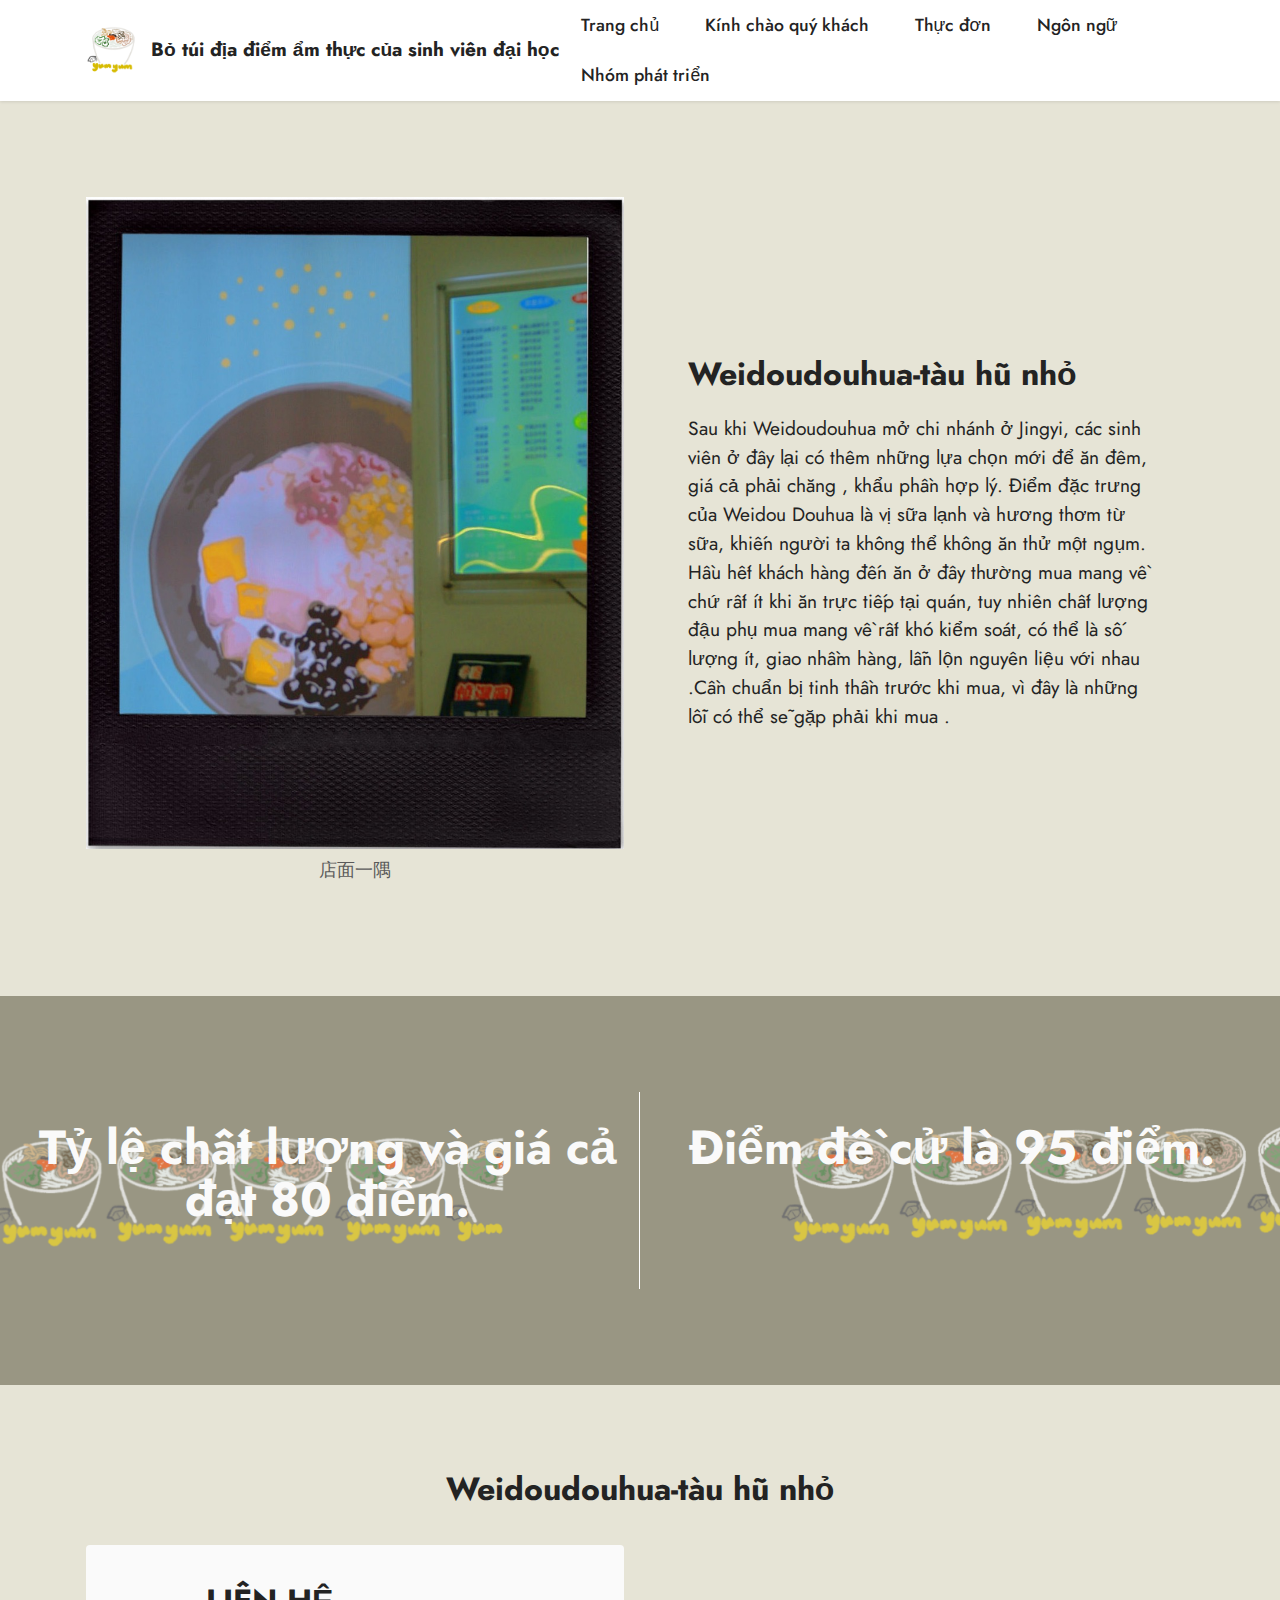
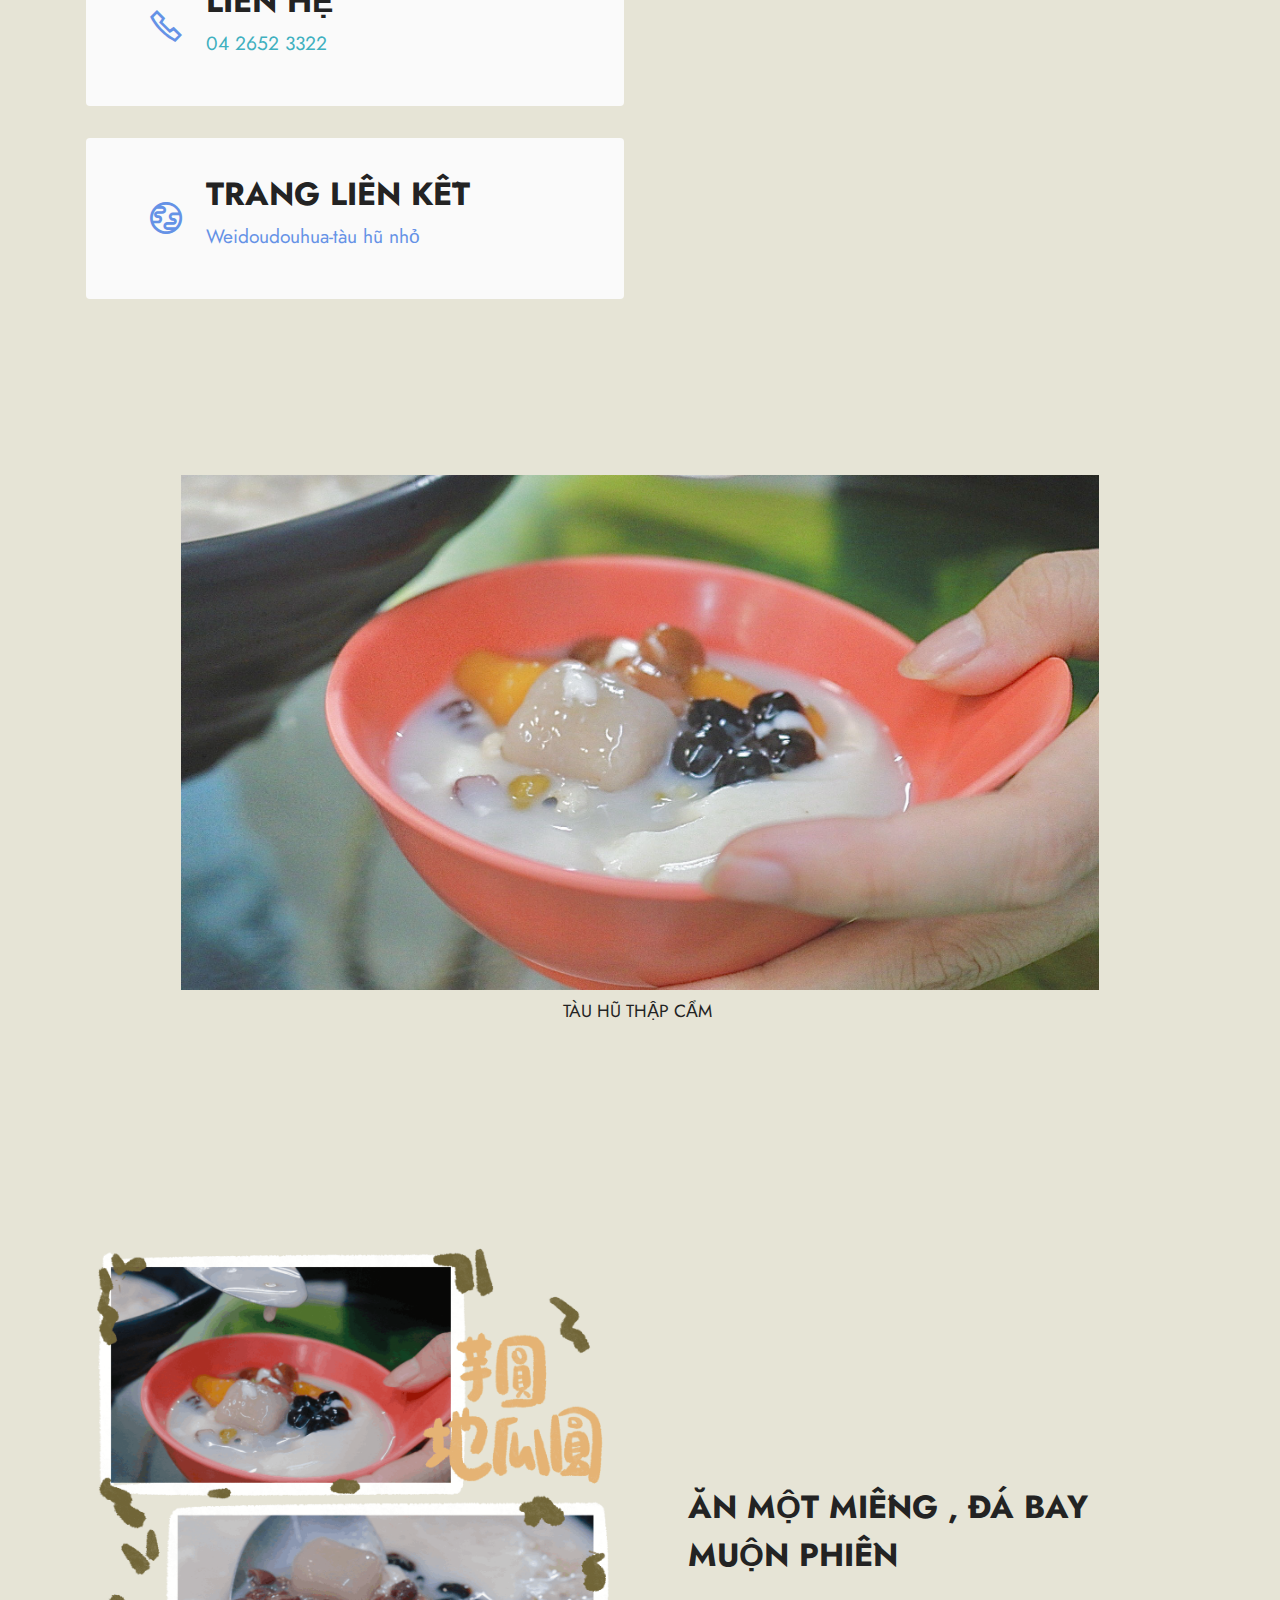
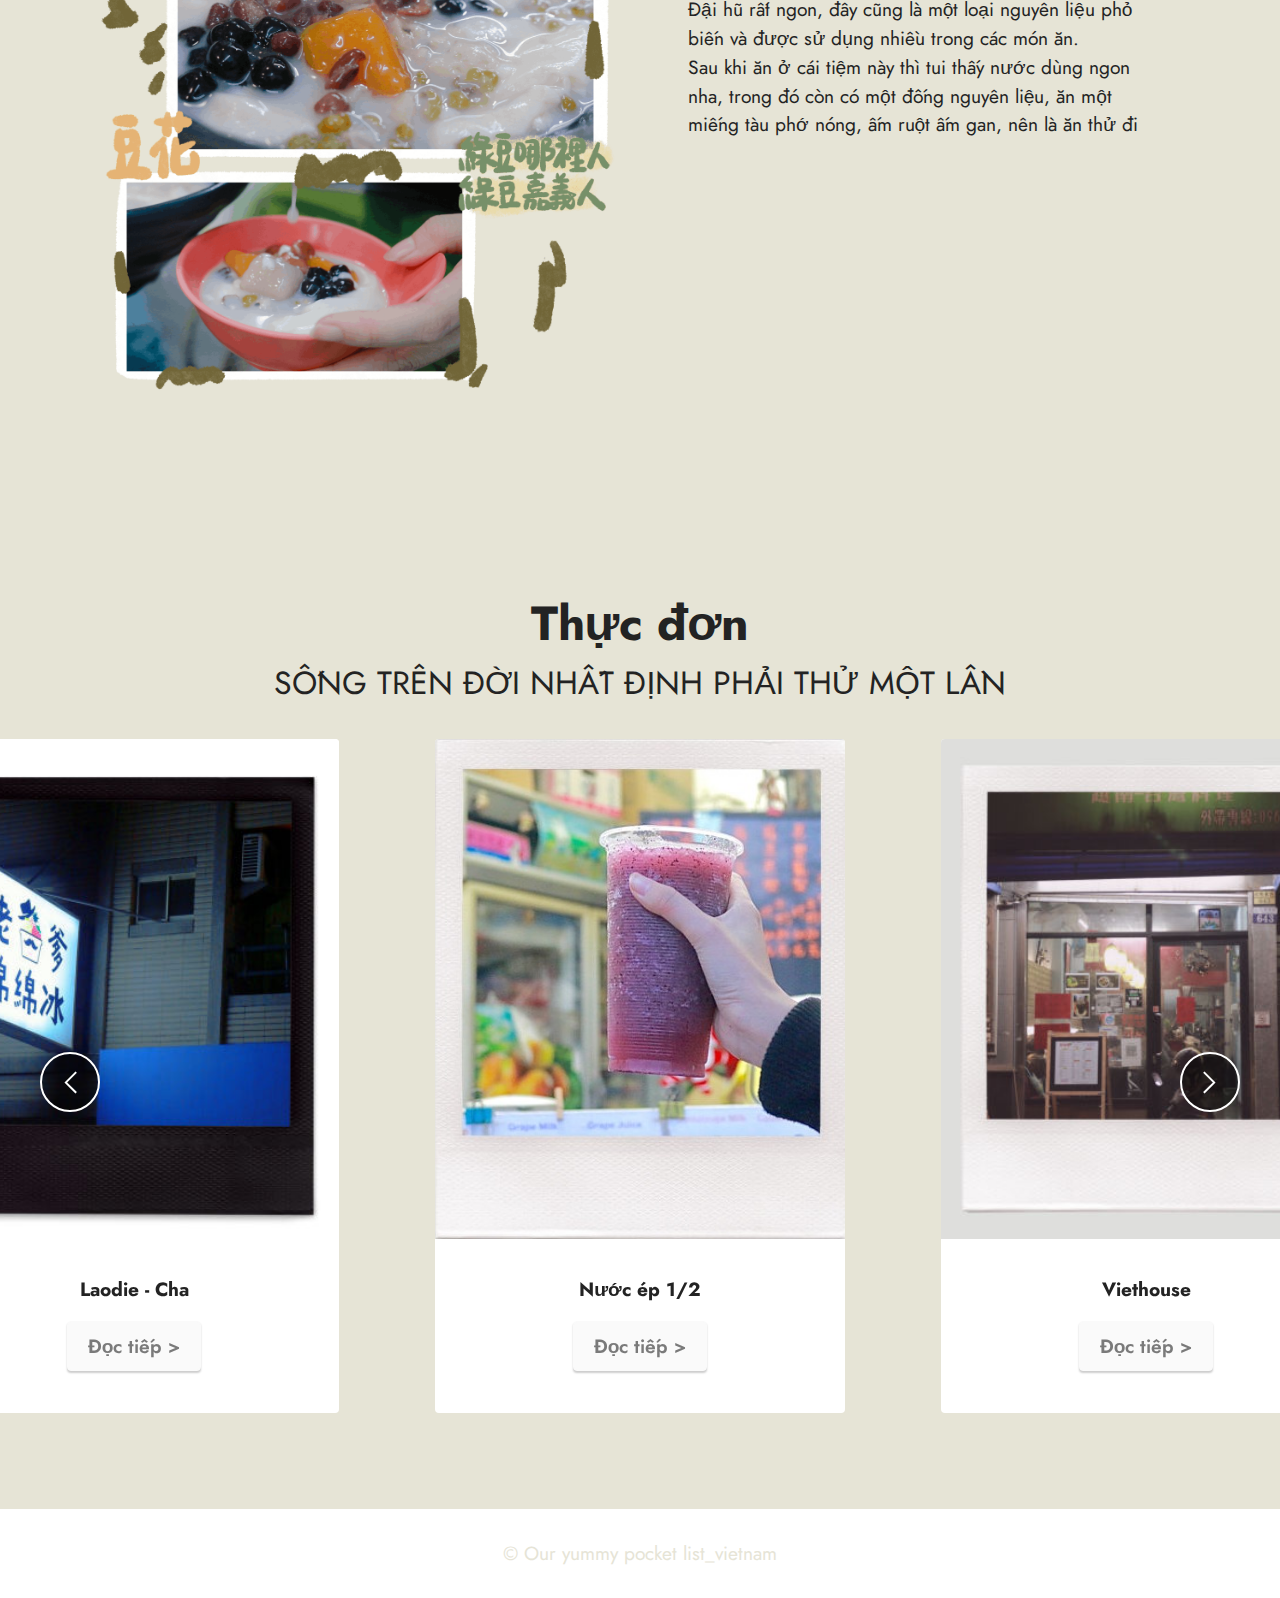
<file: page1.html>
<!DOCTYPE html>
<html  >
<head>
  <!-- Site made with Mobirise Website Builder v5.7.4, https://mobirise.com -->
  <meta charset="UTF-8">
  <meta http-equiv="X-UA-Compatible" content="IE=edge">
  <meta name="generator" content="Mobirise v5.7.4, mobirise.com">
  <meta name="viewport" content="width=device-width, initial-scale=1, minimum-scale=1">
  <link rel="shortcut icon" href="assets/images/img-634.png" type="image/x-icon">
  <meta name="description" content="">
  
  
  <title>WEIDOUDOUHUA</title>
  <link rel="stylesheet" href="assets/web/assets/mobirise-icons2/mobirise2.css">
  <link rel="stylesheet" href="assets/bootstrap/css/bootstrap.min.css">
  <link rel="stylesheet" href="assets/bootstrap/css/bootstrap-grid.min.css">
  <link rel="stylesheet" href="assets/bootstrap/css/bootstrap-reboot.min.css">
  <link rel="stylesheet" href="assets/dropdown/css/style.css">
  <link rel="stylesheet" href="assets/socicon/css/styles.css">
  <link rel="stylesheet" href="assets/theme/css/style.css">
  <link rel="preload" href="https://fonts.googleapis.com/css?family=Jost:100,200,300,400,500,600,700,800,900,100i,200i,300i,400i,500i,600i,700i,800i,900i&display=swap" as="style" onload="this.onload=null;this.rel='stylesheet'">
  <noscript><link rel="stylesheet" href="https://fonts.googleapis.com/css?family=Jost:100,200,300,400,500,600,700,800,900,100i,200i,300i,400i,500i,600i,700i,800i,900i&display=swap"></noscript>
  <link rel="preload" as="style" href="assets/mobirise/css/mbr-additional.css"><link rel="stylesheet" href="assets/mobirise/css/mbr-additional.css" type="text/css">

  
  
  
</head>
<body>
  
  <section data-bs-version="5.1" class="menu menu2 cid-tqVtWistrh" once="menu" id="menu2-k">
    
    <nav class="navbar navbar-dropdown navbar-expand-lg">
        <div class="container">
            <div class="navbar-brand">
                <span class="navbar-logo">
                    <a href="index.html#top">
                        <img src="assets/images/img-634.png" alt="Mobirise Website Builder" style="height: 3rem;">
                    </a>
                </span>
                <span class="navbar-caption-wrap"><a class="navbar-caption text-black text-primary display-7" href="index.html#slider2-c">Bỏ túi địa điểm ẩm thực của sinh viên đại học</a></span>
            </div>
            <button class="navbar-toggler" type="button" data-toggle="collapse" data-bs-toggle="collapse" data-target="#navbarSupportedContent" data-bs-target="#navbarSupportedContent" aria-controls="navbarNavAltMarkup" aria-expanded="false" aria-label="Toggle navigation">
                <div class="hamburger">
                    <span></span>
                    <span></span>
                    <span></span>
                    <span></span>
                </div>
            </button>
            <div class="collapse navbar-collapse" id="navbarSupportedContent">
                <ul class="navbar-nav nav-dropdown nav-right" data-app-modern-menu="true"><li class="nav-item"><a class="nav-link link text-black text-primary display-4" href="indexviet.html#slider2-c">Trang chủ</a></li>
                    <li class="nav-item"><a class="nav-link link text-black text-primary display-4" href="indexviet.html#content4-2">Kính chào quý khách</a></li>
                    <li class="nav-item"><a class="nav-link link text-black text-primary display-4" href="indexviet.html#slider6-g">Thực đơn</a>
                    </li><li class="nav-item"><a class="nav-link link text-black text-primary display-4" href="indexviet.html#clients2-h">Ngôn ngữ</a></li><li class="nav-item"><a class="nav-link link text-black text-primary display-4" href="indexviet.html#team1-7">Nhóm phát triển</a></li></ul>
                
                
            </div>
        </div>
    </nav>
</section>

<section data-bs-version="5.1" class="image1 cid-tsy5G3tSpG" id="image1-y">
    

    
    

    <div class="container">
        <div class="row align-items-center">
            <div class="col-12 col-lg-6">
                <div class="image-wrapper">
                    <img src="assets/images/b62ce9c8-58a0-49eb-9f51-6bebfd694317-1256x1256.jpeg" alt="Mobirise Website Builder">
                    <p class="mbr-description mbr-fonts-style pt-2 align-center display-4">店面一隅</p>
                </div>
            </div>
            <div class="col-12 col-lg">
                <div class="text-wrapper">
                    <h3 class="mbr-section-title mbr-fonts-style mb-3 display-5"><strong>Weidoudouhua-tàu hũ nhỏ</strong></h3>
                    <p class="mbr-text mbr-fonts-style display-7">Sau khi Weidoudouhua mở chi nhánh ở Jingyi, các sinh viên ở đây lại có thêm những lựa chọn mới để ăn đêm, giá cả phải chăng , khẩu phần hợp lý. Điểm đặc trưng của Weidou Douhua là vị sữa lạnh và hương thơm từ sữa,  khiến người ta không thể không ăn thử một ngụm. Hầu hết khách hàng đến ăn ở đây thường mua mang  về chứ rất ít khi ăn trực tiếp tại quán, tuy nhiên chất lượng đậu phụ mua mang về rất khó kiểm soát, có thể là số lượng ít, giao nhầm hàng, lẫn lộn nguyên liệu với nhau .Cần chuẩn bị tinh thần trước khi mua, vì đây là những lỗi có thể sẽ gặp phải khi mua .&nbsp;<br></p>
                </div>
            </div>
        </div>
    </div>
</section>

<section data-bs-version="5.1" class="info2 cid-tsy5Go1hzg" id="info2-z">
    

    
    <div class="mbr-overlay" style="opacity: 0.3; background-color: rgb(223, 223, 221);"></div>
    <div class="align-center container-fluid">
        <div class="row justify-content-center">
            <div class="card col-12 col-lg-6">
                <div class="wrapper">
                    <h3 class="mbr-section-title mb-4 mbr-fonts-style display-2"><strong>Tỷ lệ chất lượng và giá cả đạt 80 điểm.</strong></h3>
                    
                    
                </div>
            </div>
            <div class="col-12 col-lg-6">
                <div class="wrapper">
                    <h3 class="mbr-section-title mbr-fonts-style mb-4 display-2"><strong>Điểm đề cử là 95 điểm.</strong></h3>
                    
                    
                </div>
            </div>
        </div>
    </div>
</section>

<section data-bs-version="5.1" class="contacts3 map1 cid-tsy5GBcSRd" id="contacts3-10">

    

    
    
    <div class="container">
        <div class="mbr-section-head">
            <h3 class="mbr-section-title mbr-fonts-style align-center mb-0 display-5"><strong>Weidoudouhua-tàu hũ nhỏ</strong></h3>
            
        </div>
        <div class="row justify-content-center mt-4">
            <div class="card col-12 col-md-6">
                <div class="card-wrapper">
                    <div class="image-wrapper">
                        <span class="mbr-iconfont mobi-mbri-phone mobi-mbri"></span>
                    </div>
                    <div class="text-wrapper">
                        <h6 class="card-title mbr-fonts-style mb-1 display-5"><strong>LIÊN HỆ</strong></h6>
                        <p class="mbr-text mbr-fonts-style display-7">04 2652 3322</p>
                    </div>
                </div>
                <div class="card-wrapper">
                    <div class="image-wrapper">
                        <span class="mbr-iconfont mobi-mbri-globe mobi-mbri"></span>
                    </div>
                    <div class="text-wrapper">
                        <h6 class="card-title mbr-fonts-style mb-1 display-5"><strong>TRANG LIÊN KẾT</strong></h6>
                        <p class="mbr-text mbr-fonts-style display-7"><a href="https://www.facebook.com/profile.php?id=100054668040491" class="text-primary">Weidoudouhua-tàu hũ nhỏ</a></p>
                    </div>
                </div>
            </div>
            <div class="map-wrapper col-12 col-md-6">
                <div class="google-map"><iframe frameborder="0" style="border:0" src="https://www.google.com/maps/embed?pb=!1m18!1m12!1m3!1d3638.4238151086183!2d120.57300041494233!3d24.22695138435661!2m3!1f0!2f0!3f0!3m2!1i1024!2i768!4f13.1!3m3!1m2!1s0x346915aa8b830149%3A0x4735bd6307fee60f!2z5b6u6LGG6LGG6IqxKOmdnOWunOW6lyk!5e0!3m2!1szh-TW!2stw!4v1671997025146!5m2!1szh-TW!2stw" allowfullscreen=""></iframe></div>
            </div>
        </div>
    </div>
</section>

<section data-bs-version="5.1" class="image3 cid-tsy5GVcQih" id="image3-11">
    

    
    

    <div class="container">
        <div class="row justify-content-center">
            <div class="col-12 col-lg-10">
                <div class="image-wrapper">
                    <img src="assets/images/img-621-2048x1149.jpg" alt="Mobirise Website Builder">
                    <p class="mbr-description mbr-fonts-style mt-2 align-center display-4">TÀU HŨ THẬP CẨM&nbsp;</p>
                </div>
            </div>
        </div>
    </div>
</section>

<section data-bs-version="5.1" class="image1 cid-tsy5Hahjsw" id="image1-12">
    

    
    

    <div class="container">
        <div class="row align-items-center">
            <div class="col-12 col-lg-6">
                <div class="image-wrapper">
                    <img src="assets/images/img-709-1256x1807.png" alt="Mobirise Website Builder">
                    
                </div>
            </div>
            <div class="col-12 col-lg">
                <div class="text-wrapper">
                    <h3 class="mbr-section-title mbr-fonts-style mb-3 display-5"><strong>ĂN MỘT MIẾNG , ĐÁ BAY MUỘN PHIỀN</strong></h3>
                    <p class="mbr-text mbr-fonts-style display-7">Đậi hũ rất ngon, đây cũng là một loại nguyên liệu phỏ biến và được sử dụng nhiều trong các món ăn.
<br>Sau khi ăn ở cái tiệm này thì tui thấy nước dùng ngon nha, trong đó còn có một đống nguyên liệu, ăn một miếng tàu phớ nóng, ấm ruột ấm gan, nên là ăn thử đi&nbsp;<br></p>
                </div>
            </div>
        </div>
    </div>
</section>

<section data-bs-version="5.1" class="slider6 mbr-embla cid-tsy5HpzXBn" id="slider6-13">
    
    
    <div class="position-relative">
        <div class="mbr-section-head">
            <h4 class="mbr-section-title mbr-fonts-style align-center mb-0 display-2"><strong>Thực đơn</strong></h4>
            <h5 class="mbr-section-subtitle mbr-fonts-style align-center mb-0 mt-2 display-5">SỐNG TRÊN ĐỜI NHẤT ĐỊNH PHẢI THỬ MỘT LẦN</h5>
        </div>
        <div class="embla mt-4" data-skip-snaps="true" data-align="center" data-contain-scroll="trimSnaps" data-loop="true" data-auto-play="true" data-auto-play-interval="3" data-draggable="true">
            <div class="embla__viewport container-fluid">
                <div class="embla__container">
                    <div class="embla__slide slider-image item active" style="margin-left: 3rem; margin-right: 3rem;">
                        <div class="slide-content">
                            <div class="item-wrapper">
                                <div class="item-img">
                                    <img src="assets/images/2abb6703-3599-44a2-914f-c31e9ef9c022-600x600.jpeg" alt="Mobirise Website Builder" title="" data-slide-to="0" data-bs-slide-to="0">
                                </div>
                            </div>
                            <div class="item-content">
                                
                                <h6 class="item-subtitle mbr-fonts-style mt-1 display-7"><strong>Nước ép 1/2</strong></h6>
                                
                            </div>
                            <div class="mbr-section-btn item-footer mt-2"><a href="" class="btn item-btn btn-white display-7" target="_blank">Đọc tiếp&nbsp;&gt;</a></div>
                        </div>
                    </div>
                    <div class="embla__slide slider-image item" style="margin-left: 3rem; margin-right: 3rem;">
                        <div class="slide-content">
                            <div class="item-wrapper">
                                <div class="item-img">
                                    <img src="assets/images/1bdb8f2d-095b-4602-bcd3-5cc30f55a8aa-436x436.jpg" alt="Mobirise Website Builder" title="" data-slide-to="1" data-bs-slide-to="1">
                                </div>
                            </div>
                            <div class="item-content">
                                
                                <h6 class="item-subtitle mbr-fonts-style mt-1 display-7"><strong>Viethouse</strong></h6>
                                
                            </div>
                            <div class="mbr-section-btn item-footer mt-2"><a href="" class="btn item-btn btn-white display-7" target="_blank">Đọc tiếp &gt;</a></div>
                        </div>
                    </div>
                    <div class="embla__slide slider-image item" style="margin-left: 3rem; margin-right: 3rem;">
                        <div class="slide-content">
                            <div class="item-wrapper">
                                <div class="item-img">
                                    <img src="assets/images/4f0b6a95-b9a3-41aa-9430-6b5c0b8fabe5-600x600.jpeg" alt="Mobirise Website Builder" title="" data-slide-to="2" data-bs-slide-to="2">
                                </div>
                            </div>
                            <div class="item-content">
                                
                                <h6 class="item-subtitle mbr-fonts-style mt-1 display-7"><strong>Yongcunnong</strong></h6>
                                
                            </div>
                            <div class="mbr-section-btn item-footer mt-2"><a href="" class="btn item-btn btn-white display-7" target="_blank">Đọc tiếp&nbsp;&gt;</a></div>
                        </div>
                    </div>
                    <div class="embla__slide slider-image item" style="margin-left: 3rem; margin-right: 3rem;">
                        <div class="slide-content">
                            <div class="item-wrapper">
                                <div class="item-img">
                                    <img src="assets/images/88221adb-1496-4de0-8e82-42ca0547050a-600x600.jpeg" alt="Mobirise Website Builder" title="" data-slide-to="3" data-bs-slide-to="3">
                                </div>
                            </div>
                            <div class="item-content">
                                
                                <h6 class="item-subtitle mbr-fonts-style mt-1 display-7"><strong>HÀNH GIA - GÀ NƯỚNG MẬT&nbsp;</strong></h6>
                                
                            </div>
                            <div class="mbr-section-btn item-footer mt-2"><a href="" class="btn item-btn btn-white display-7" target="_blank">Đọc tiếp&nbsp;&gt;</a></div>
                        </div>
                    </div><div class="embla__slide slider-image item" style="margin-left: 3rem; margin-right: 3rem;">
                        <div class="slide-content">
                            <div class="item-wrapper">
                                <div class="item-img">
                                    <img src="assets/images/f6fc9eaa-9756-481c-b4cc-253535aa823e-433x433.jpg" alt="Mobirise Website Builder" title="" data-slide-to="4" data-bs-slide-to="4">
                                </div>
                            </div>
                            <div class="item-content">
                                
                                <h6 class="item-subtitle mbr-fonts-style mt-1 display-7"><strong>Vĩnh Đậu- YongDou</strong></h6>
                                
                            </div>
                            <div class="mbr-section-btn item-footer mt-2"><a href="" class="btn item-btn btn-white display-7" target="_blank">Đọc tiếp&nbsp;&gt;</a></div>
                        </div>
                    </div><div class="embla__slide slider-image item" style="margin-left: 3rem; margin-right: 3rem;">
                        <div class="slide-content">
                            <div class="item-wrapper">
                                <div class="item-img">
                                    <img src="assets/images/9c2fb2c6-bdda-42ee-a5f3-58882d8b5e0d-433x433.jpg" alt="Mobirise Website Builder" title="" data-slide-to="5" data-bs-slide-to="5">
                                </div>
                            </div>
                            <div class="item-content">
                                
                                <h6 class="item-subtitle mbr-fonts-style mt-1 display-7"><strong>Laodie - Cha</strong></h6>
                                
                            </div>
                            <div class="mbr-section-btn item-footer mt-2"><a href="" class="btn item-btn btn-white display-7" target="_blank">Đọc tiếp&nbsp;&gt;</a></div>
                        </div>
                    </div>
                </div>
            </div>
            <button class="embla__button embla__button--prev">
                <span class="mobi-mbri mobi-mbri-arrow-prev mbr-iconfont" aria-hidden="true"></span>
                <span class="sr-only visually-hidden visually-hidden">Previous</span>
            </button>
            <button class="embla__button embla__button--next">
                <span class="mobi-mbri mobi-mbri-arrow-next mbr-iconfont" aria-hidden="true"></span>
                <span class="sr-only visually-hidden visually-hidden">Next</span>
            </button>
        </div>
    </div>
</section>

<section data-bs-version="5.1" class="footer7 cid-tr0CLWF1OP" once="footers" id="footer7-l">

    

    

    <div class="container">
        <div class="media-container-row align-center mbr-white">
            <div class="col-12">
                <p class="mbr-text mb-0 mbr-fonts-style display-7">
                    © Our yummy pocket list_vietnam</p>
            </div>
        </div>
    </div>
</section><script src="assets/bootstrap/js/bootstrap.bundle.min.js"></script>  <script src="assets/smoothscroll/smooth-scroll.js"></script>  <script src="assets/ytplayer/index.js"></script>  <script src="assets/dropdown/js/navbar-dropdown.js"></script>  <script src="assets/embla/embla.min.js"></script>  <script src="assets/embla/script.js"></script>  <script src="assets/theme/js/script.js"></script>  
  
  
</body>
</html>
</file>
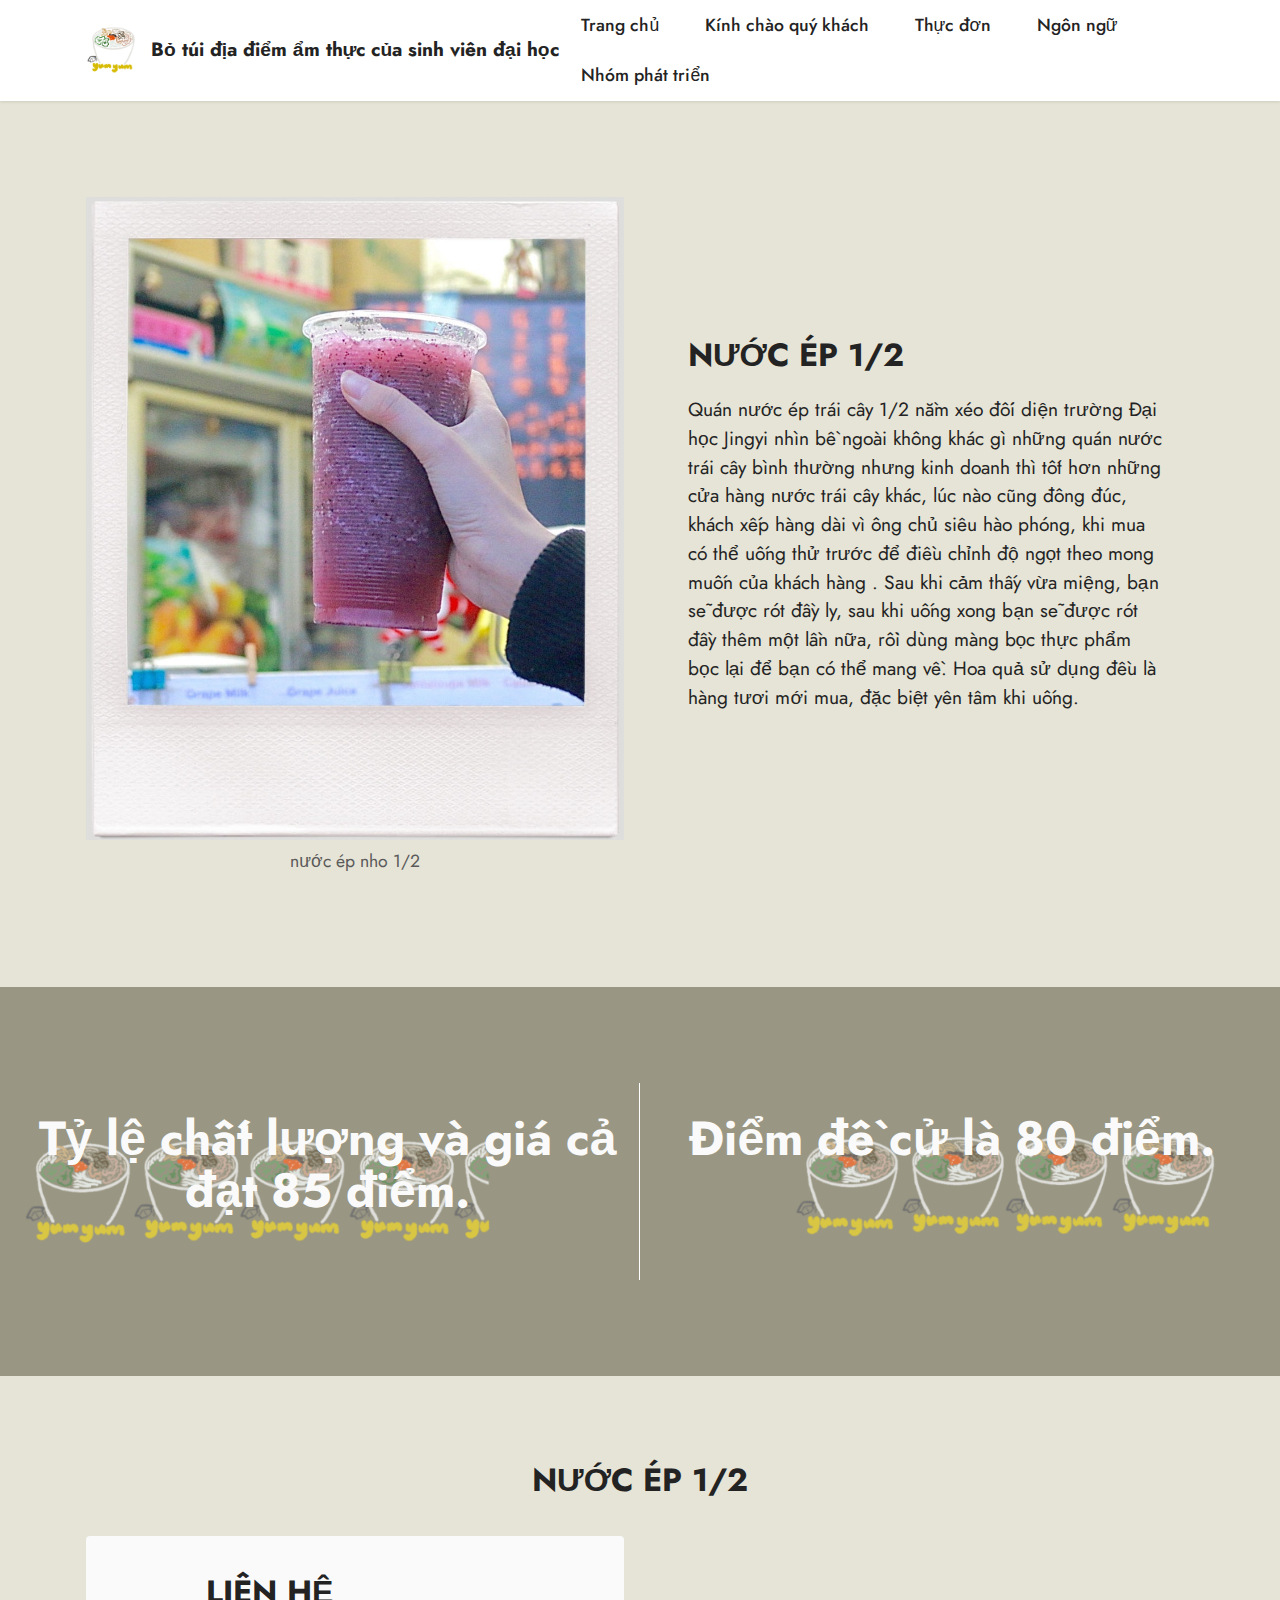
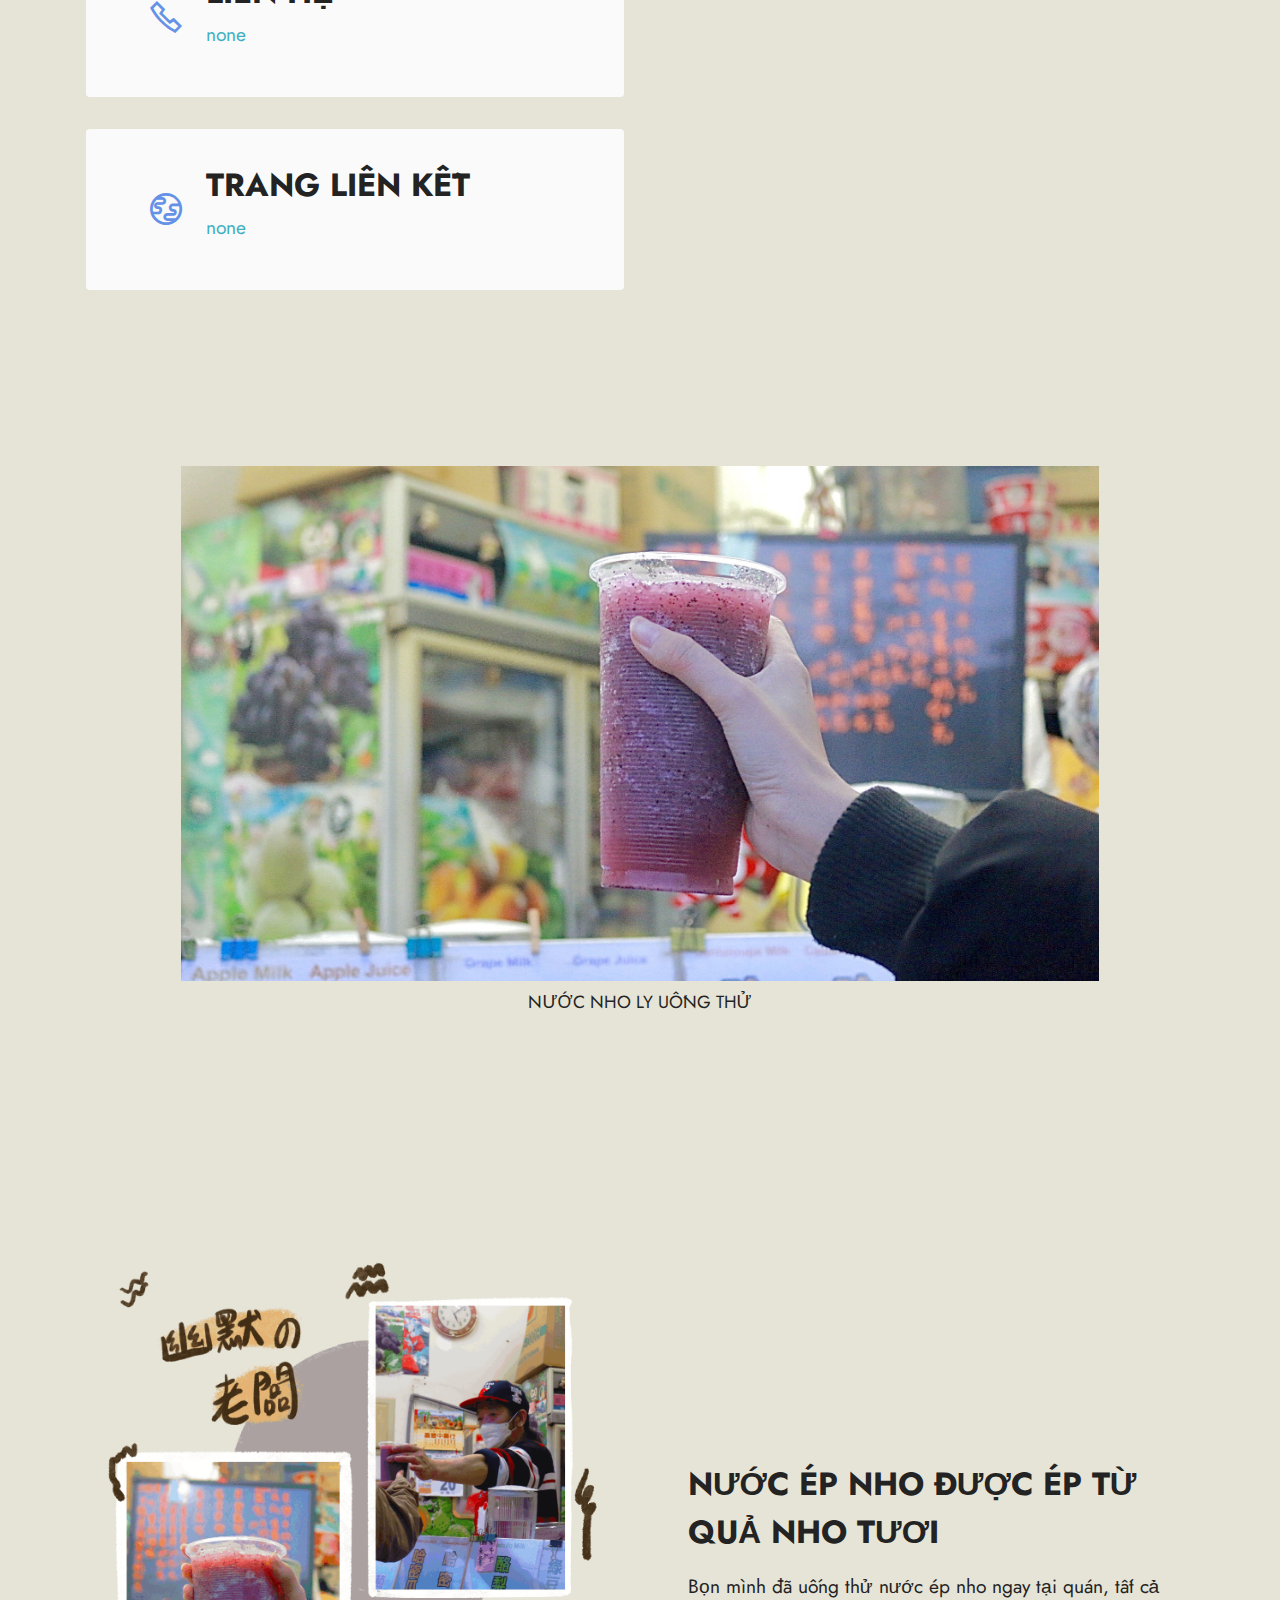
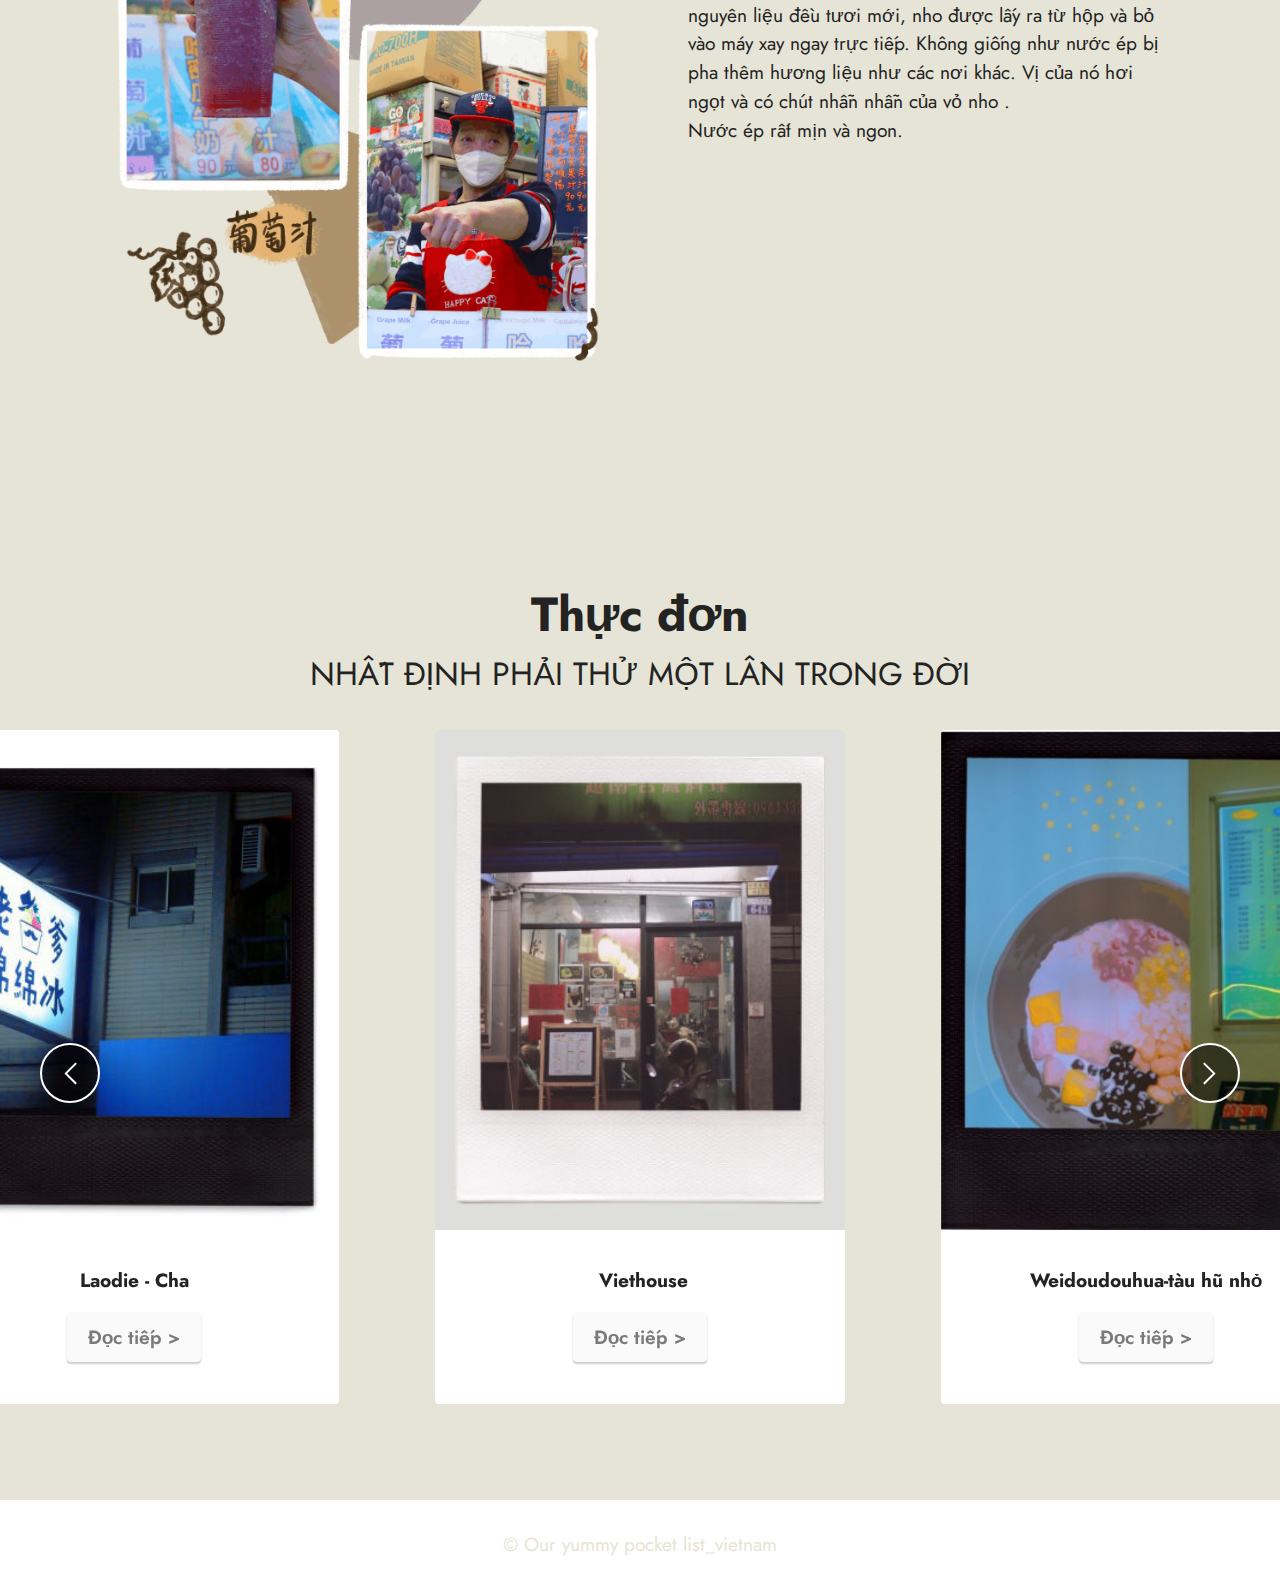
<file: page2.html>
<!DOCTYPE html>
<html  >
<head>
  <!-- Site made with Mobirise Website Builder v5.7.4, https://mobirise.com -->
  <meta charset="UTF-8">
  <meta http-equiv="X-UA-Compatible" content="IE=edge">
  <meta name="generator" content="Mobirise v5.7.4, mobirise.com">
  <meta name="viewport" content="width=device-width, initial-scale=1, minimum-scale=1">
  <link rel="shortcut icon" href="assets/images/img-634.png" type="image/x-icon">
  <meta name="description" content="">
  
  
  <title>NƯỚC ÉP 1/2</title>
  <link rel="stylesheet" href="assets/web/assets/mobirise-icons2/mobirise2.css">
  <link rel="stylesheet" href="assets/bootstrap/css/bootstrap.min.css">
  <link rel="stylesheet" href="assets/bootstrap/css/bootstrap-grid.min.css">
  <link rel="stylesheet" href="assets/bootstrap/css/bootstrap-reboot.min.css">
  <link rel="stylesheet" href="assets/dropdown/css/style.css">
  <link rel="stylesheet" href="assets/socicon/css/styles.css">
  <link rel="stylesheet" href="assets/theme/css/style.css">
  <link rel="preload" href="https://fonts.googleapis.com/css?family=Jost:100,200,300,400,500,600,700,800,900,100i,200i,300i,400i,500i,600i,700i,800i,900i&display=swap" as="style" onload="this.onload=null;this.rel='stylesheet'">
  <noscript><link rel="stylesheet" href="https://fonts.googleapis.com/css?family=Jost:100,200,300,400,500,600,700,800,900,100i,200i,300i,400i,500i,600i,700i,800i,900i&display=swap"></noscript>
  <link rel="preload" as="style" href="assets/mobirise/css/mbr-additional.css"><link rel="stylesheet" href="assets/mobirise/css/mbr-additional.css" type="text/css">

  
  
  
</head>
<body>
  
  <section data-bs-version="5.1" class="menu menu2 cid-tqVtWistrh" once="menu" id="menu2-m">
    
    <nav class="navbar navbar-dropdown navbar-expand-lg">
        <div class="container">
            <div class="navbar-brand">
                <span class="navbar-logo">
                    <a href="index.html#top">
                        <img src="assets/images/img-634.png" alt="Mobirise Website Builder" style="height: 3rem;">
                    </a>
                </span>
                <span class="navbar-caption-wrap"><a class="navbar-caption text-black text-primary display-7" href="index.html#slider2-c">Bỏ túi địa điểm ẩm thực của sinh viên đại học</a></span>
            </div>
            <button class="navbar-toggler" type="button" data-toggle="collapse" data-bs-toggle="collapse" data-target="#navbarSupportedContent" data-bs-target="#navbarSupportedContent" aria-controls="navbarNavAltMarkup" aria-expanded="false" aria-label="Toggle navigation">
                <div class="hamburger">
                    <span></span>
                    <span></span>
                    <span></span>
                    <span></span>
                </div>
            </button>
            <div class="collapse navbar-collapse" id="navbarSupportedContent">
                <ul class="navbar-nav nav-dropdown nav-right" data-app-modern-menu="true"><li class="nav-item"><a class="nav-link link text-black text-primary display-4" href="indexviet.html#slider2-c">Trang chủ</a></li>
                    <li class="nav-item"><a class="nav-link link text-black text-primary display-4" href="indexviet.html#content4-2">Kính chào quý khách</a></li>
                    <li class="nav-item"><a class="nav-link link text-black text-primary display-4" href="indexviet.html#slider6-g">Thực đơn</a>
                    </li><li class="nav-item"><a class="nav-link link text-black text-primary display-4" href="indexviet.html#clients2-h">Ngôn ngữ</a></li><li class="nav-item"><a class="nav-link link text-black text-primary display-4" href="indexviet.html#team1-7">Nhóm phát triển</a></li></ul>
                
                
            </div>
        </div>
    </nav>
</section>

<section data-bs-version="5.1" class="image1 cid-tsy5R4r6o6" id="image1-14">
    

    
    

    <div class="container">
        <div class="row align-items-center">
            <div class="col-12 col-lg-6">
                <div class="image-wrapper">
                    <img src="assets/images/2abb6703-3599-44a2-914f-c31e9ef9c022-1256x1256.jpeg" alt="Mobirise Website Builder">
                    <p class="mbr-description mbr-fonts-style pt-2 align-center display-4">nước ép nho 1/2</p>
                </div>
            </div>
            <div class="col-12 col-lg">
                <div class="text-wrapper">
                    <h3 class="mbr-section-title mbr-fonts-style mb-3 display-5"><strong>NƯỚC ÉP 1/2</strong></h3>
                    <p class="mbr-text mbr-fonts-style display-7">Quán nước ép trái cây 1/2 nằm xéo đối diện trường Đại học Jingyi nhìn bề ngoài không khác gì những quán nước trái cây bình thường nhưng kinh doanh thì tốt hơn những cửa hàng nước trái cây khác, lúc nào cũng đông đúc, khách xếp hàng dài vì ông chủ siêu hào phóng, khi mua có thể uống thử trước để điều chỉnh độ ngọt theo mong muốn của khách hàng . Sau khi cảm thấy vừa miệng, bạn sẽ được rót đầy ly, sau khi uống xong bạn sẽ được rót đầy thêm một lần nữa, rồi dùng màng bọc thực phẩm bọc lại để bạn có thể mang về. Hoa quả sử dụng đều là hàng tươi mới mua, đặc biệt yên tâm khi uống.<br>&nbsp;<br></p>
                </div>
            </div>
        </div>
    </div>
</section>

<section data-bs-version="5.1" class="info2 cid-tsy5RfYy3T" id="info2-15">
    

    
    <div class="mbr-overlay" style="opacity: 0.3; background-color: rgb(223, 223, 221);"></div>
    <div class="align-center container-fluid">
        <div class="row justify-content-center">
            <div class="card col-12 col-lg-6">
                <div class="wrapper">
                    <h3 class="mbr-section-title mb-4 mbr-fonts-style display-2"><strong>Tỷ lệ chất lượng và giá cả đạt 85 điểm.</strong></h3>
                    
                    
                </div>
            </div>
            <div class="col-12 col-lg-6">
                <div class="wrapper">
                    <h3 class="mbr-section-title mbr-fonts-style mb-4 display-2"><strong>Điểm đề cử là 80 điểm.</strong></h3>
                    
                    
                </div>
            </div>
        </div>
    </div>
</section>

<section data-bs-version="5.1" class="contacts3 map1 cid-tsy5Rt8ade" id="contacts3-16">

    

    
    
    <div class="container">
        <div class="mbr-section-head">
            <h3 class="mbr-section-title mbr-fonts-style align-center mb-0 display-5"><strong>NƯỚC ÉP 1/2</strong></h3>
            
        </div>
        <div class="row justify-content-center mt-4">
            <div class="card col-12 col-md-6">
                <div class="card-wrapper">
                    <div class="image-wrapper">
                        <span class="mbr-iconfont mobi-mbri-phone mobi-mbri"></span>
                    </div>
                    <div class="text-wrapper">
                        <h6 class="card-title mbr-fonts-style mb-1 display-5"><strong>LIÊN HỆ</strong></h6>
                        <p class="mbr-text mbr-fonts-style display-7">none</p>
                    </div>
                </div>
                <div class="card-wrapper">
                    <div class="image-wrapper">
                        <span class="mbr-iconfont mobi-mbri-globe mobi-mbri"></span>
                    </div>
                    <div class="text-wrapper">
                        <h6 class="card-title mbr-fonts-style mb-1 display-5"><strong>TRANG LIÊN KẾT</strong></h6>
                        <p class="mbr-text mbr-fonts-style display-7">none</p>
                    </div>
                </div>
            </div>
            <div class="map-wrapper col-12 col-md-6">
                <div class="google-map"><iframe frameborder="0" style="border:0" src="https://www.google.com/maps/embed?pb=!1m18!1m12!1m3!1d3638.4436345006466!2d120.57394071494238!3d24.226257784356896!2m3!1f0!2f0!3f0!3m2!1i1024!2i768!4f13.1!3m3!1m2!1s0x3469155d50e0250b%3A0xb7291ce20803c8fc!2zMuWIhuS5izHmnpzmsYHlkKc!5e0!3m2!1szh-TW!2stw!4v1671996814852!5m2!1szh-TW!2stw" allowfullscreen=""></iframe></div>
            </div>
        </div>
    </div>
</section>

<section data-bs-version="5.1" class="image3 cid-tsy5RLFDlw" id="image3-17">
    

    
    

    <div class="container">
        <div class="row justify-content-center">
            <div class="col-12 col-lg-10">
                <div class="image-wrapper">
                    <img src="assets/images/img-620-2048x1149.jpg" alt="Mobirise Website Builder">
                    <p class="mbr-description mbr-fonts-style mt-2 align-center display-4">NƯỚC NHO LY UỐNG THỬ</p>
                </div>
            </div>
        </div>
    </div>
</section>

<section data-bs-version="5.1" class="image1 cid-tsy5RXUDWw" id="image1-18">
    

    
    

    <div class="container">
        <div class="row align-items-center">
            <div class="col-12 col-lg-6">
                <div class="image-wrapper">
                    <img src="assets/images/img-682-1256x1807.png" alt="Mobirise Website Builder">
                    
                </div>
            </div>
            <div class="col-12 col-lg">
                <div class="text-wrapper">
                    <h3 class="mbr-section-title mbr-fonts-style mb-3 display-5"><strong>NƯỚC ÉP NHO ĐƯỢC ÉP TỪ QUẢ NHO TƯƠI</strong></h3>
                    <p class="mbr-text mbr-fonts-style display-7">Bọn mình đã uống thử nước ép nho ngay tại quán, tất cả nguyên liệu đều tươi mới, nho được lấy ra từ hộp và bỏ vào máy xay ngay trực tiếp. Không giống như nước ép bị pha thêm hương liệu như các nơi khác. Vị của nó hơi ngọt và có chút nhẫn nhẫn của vỏ nho .
<br>Nước ép rất mịn và ngon.&nbsp;<br></p>
                </div>
            </div>
        </div>
    </div>
</section>

<section data-bs-version="5.1" class="slider6 mbr-embla cid-tsy5S7UJDV" id="slider6-19">
    
    
    <div class="position-relative">
        <div class="mbr-section-head">
            <h4 class="mbr-section-title mbr-fonts-style align-center mb-0 display-2"><strong>Thực đơn</strong></h4>
            <h5 class="mbr-section-subtitle mbr-fonts-style align-center mb-0 mt-2 display-5">NHẤT ĐỊNH PHẢI THỬ MỘT LẦN TRONG ĐỜI</h5>
        </div>
        <div class="embla mt-4" data-skip-snaps="true" data-align="center" data-contain-scroll="trimSnaps" data-loop="true" data-auto-play="true" data-auto-play-interval="3" data-draggable="true">
            <div class="embla__viewport container-fluid">
                <div class="embla__container">
                    <div class="embla__slide slider-image item active" style="margin-left: 3rem; margin-right: 3rem;">
                        <div class="slide-content">
                            <div class="item-wrapper">
                                <div class="item-img">
                                    <img src="assets/images/1bdb8f2d-095b-4602-bcd3-5cc30f55a8aa-447x447.jpg" alt="Mobirise Website Builder" title="" data-slide-to="0" data-bs-slide-to="0">
                                </div>
                            </div>
                            <div class="item-content">
                                
                                <h6 class="item-subtitle mbr-fonts-style mt-1 display-7"><strong>&nbsp;Viethouse</strong></h6>
                                
                            </div>
                            <div class="mbr-section-btn item-footer mt-2"><a href="page5.html#image1-1m" class="btn item-btn btn-white display-7" target="_blank">Đọc tiếp&nbsp;&gt;</a></div>
                        </div>
                    </div>
                    <div class="embla__slide slider-image item" style="margin-left: 3rem; margin-right: 3rem;">
                        <div class="slide-content">
                            <div class="item-wrapper">
                                <div class="item-img">
                                    <img src="assets/images/b62ce9c8-58a0-49eb-9f51-6bebfd694317-600x600.jpeg" alt="Mobirise Website Builder" title="" data-slide-to="1" data-bs-slide-to="1">
                                </div>
                            </div>
                            <div class="item-content">
                                
                                <h6 class="item-subtitle mbr-fonts-style mt-1 display-7"><strong>Weidoudouhua-tàu hũ nhỏ</strong></h6>
                                
                            </div>
                            <div class="mbr-section-btn item-footer mt-2"><a href="page1.html#image1-y" class="btn item-btn btn-white display-7" target="_blank">Đọc tiếp &gt;</a></div>
                        </div>
                    </div>
                    <div class="embla__slide slider-image item" style="margin-left: 3rem; margin-right: 3rem;">
                        <div class="slide-content">
                            <div class="item-wrapper">
                                <div class="item-img">
                                    <img src="assets/images/4f0b6a95-b9a3-41aa-9430-6b5c0b8fabe5-600x600.jpeg" alt="Mobirise Website Builder" title="" data-slide-to="2" data-bs-slide-to="2">
                                </div>
                            </div>
                            <div class="item-content">
                                
                                <h6 class="item-subtitle mbr-fonts-style mt-1 display-7"><strong>Yongcunnong</strong></h6>
                                
                            </div>
                            <div class="mbr-section-btn item-footer mt-2"><a href="page4.html#image1-1g" class="btn item-btn btn-white display-7" target="_blank">Đọc tiếp&nbsp;&gt;</a></div>
                        </div>
                    </div>
                    <div class="embla__slide slider-image item" style="margin-left: 3rem; margin-right: 3rem;">
                        <div class="slide-content">
                            <div class="item-wrapper">
                                <div class="item-img">
                                    <img src="assets/images/88221adb-1496-4de0-8e82-42ca0547050a-600x600.jpeg" alt="Mobirise Website Builder" title="" data-slide-to="3" data-bs-slide-to="3">
                                </div>
                            </div>
                            <div class="item-content">
                                
                                <h6 class="item-subtitle mbr-fonts-style mt-1 display-7"><strong>HÀNH GIA - GÀ NƯỚNG MẬT&nbsp;</strong></h6>
                                
                            </div>
                            <div class="mbr-section-btn item-footer mt-2"><a href="page3.html#image1-1a" class="btn item-btn btn-white display-7" target="_blank">Đọc tiếp&nbsp;&gt;</a></div>
                        </div>
                    </div><div class="embla__slide slider-image item" style="margin-left: 3rem; margin-right: 3rem;">
                        <div class="slide-content">
                            <div class="item-wrapper">
                                <div class="item-img">
                                    <img src="assets/images/f6fc9eaa-9756-481c-b4cc-253535aa823e-433x433.jpg" alt="Mobirise Website Builder" title="" data-slide-to="4" data-bs-slide-to="4">
                                </div>
                            </div>
                            <div class="item-content">
                                
                                <h6 class="item-subtitle mbr-fonts-style mt-1 display-7"><strong>Vĩnh Đậu- YongDou</strong></h6>
                                
                            </div>
                            <div class="mbr-section-btn item-footer mt-2"><a href="page7.html#image1-1y" class="btn item-btn btn-white display-7" target="_blank">Đọc tiếp&nbsp;&gt;</a></div>
                        </div>
                    </div><div class="embla__slide slider-image item" style="margin-left: 3rem; margin-right: 3rem;">
                        <div class="slide-content">
                            <div class="item-wrapper">
                                <div class="item-img">
                                    <img src="assets/images/9c2fb2c6-bdda-42ee-a5f3-58882d8b5e0d-433x433.jpg" alt="Mobirise Website Builder" title="" data-slide-to="5" data-bs-slide-to="5">
                                </div>
                            </div>
                            <div class="item-content">
                                
                                <h6 class="item-subtitle mbr-fonts-style mt-1 display-7"><strong>Laodie - Cha</strong></h6>
                                
                            </div>
                            <div class="mbr-section-btn item-footer mt-2"><a href="page6.html#image1-1s" class="btn item-btn btn-white display-7" target="_blank">Đọc tiếp&nbsp;&gt;</a></div>
                        </div>
                    </div>
                </div>
            </div>
            <button class="embla__button embla__button--prev">
                <span class="mobi-mbri mobi-mbri-arrow-prev mbr-iconfont" aria-hidden="true"></span>
                <span class="sr-only visually-hidden visually-hidden">Previous</span>
            </button>
            <button class="embla__button embla__button--next">
                <span class="mobi-mbri mobi-mbri-arrow-next mbr-iconfont" aria-hidden="true"></span>
                <span class="sr-only visually-hidden visually-hidden">Next</span>
            </button>
        </div>
    </div>
</section>

<section data-bs-version="5.1" class="footer7 cid-tr0CLWF1OP" once="footers" id="footer7-n">

    

    

    <div class="container">
        <div class="media-container-row align-center mbr-white">
            <div class="col-12">
                <p class="mbr-text mb-0 mbr-fonts-style display-7">
                    © Our yummy pocket list_vietnam</p>
            </div>
        </div>
    </div>
</section><script src="assets/bootstrap/js/bootstrap.bundle.min.js"></script>  <script src="assets/smoothscroll/smooth-scroll.js"></script>  <script src="assets/ytplayer/index.js"></script>  <script src="assets/dropdown/js/navbar-dropdown.js"></script>  <script src="assets/embla/embla.min.js"></script>  <script src="assets/embla/script.js"></script>  <script src="assets/theme/js/script.js"></script>  
  
  
</body>
</html>
</file>
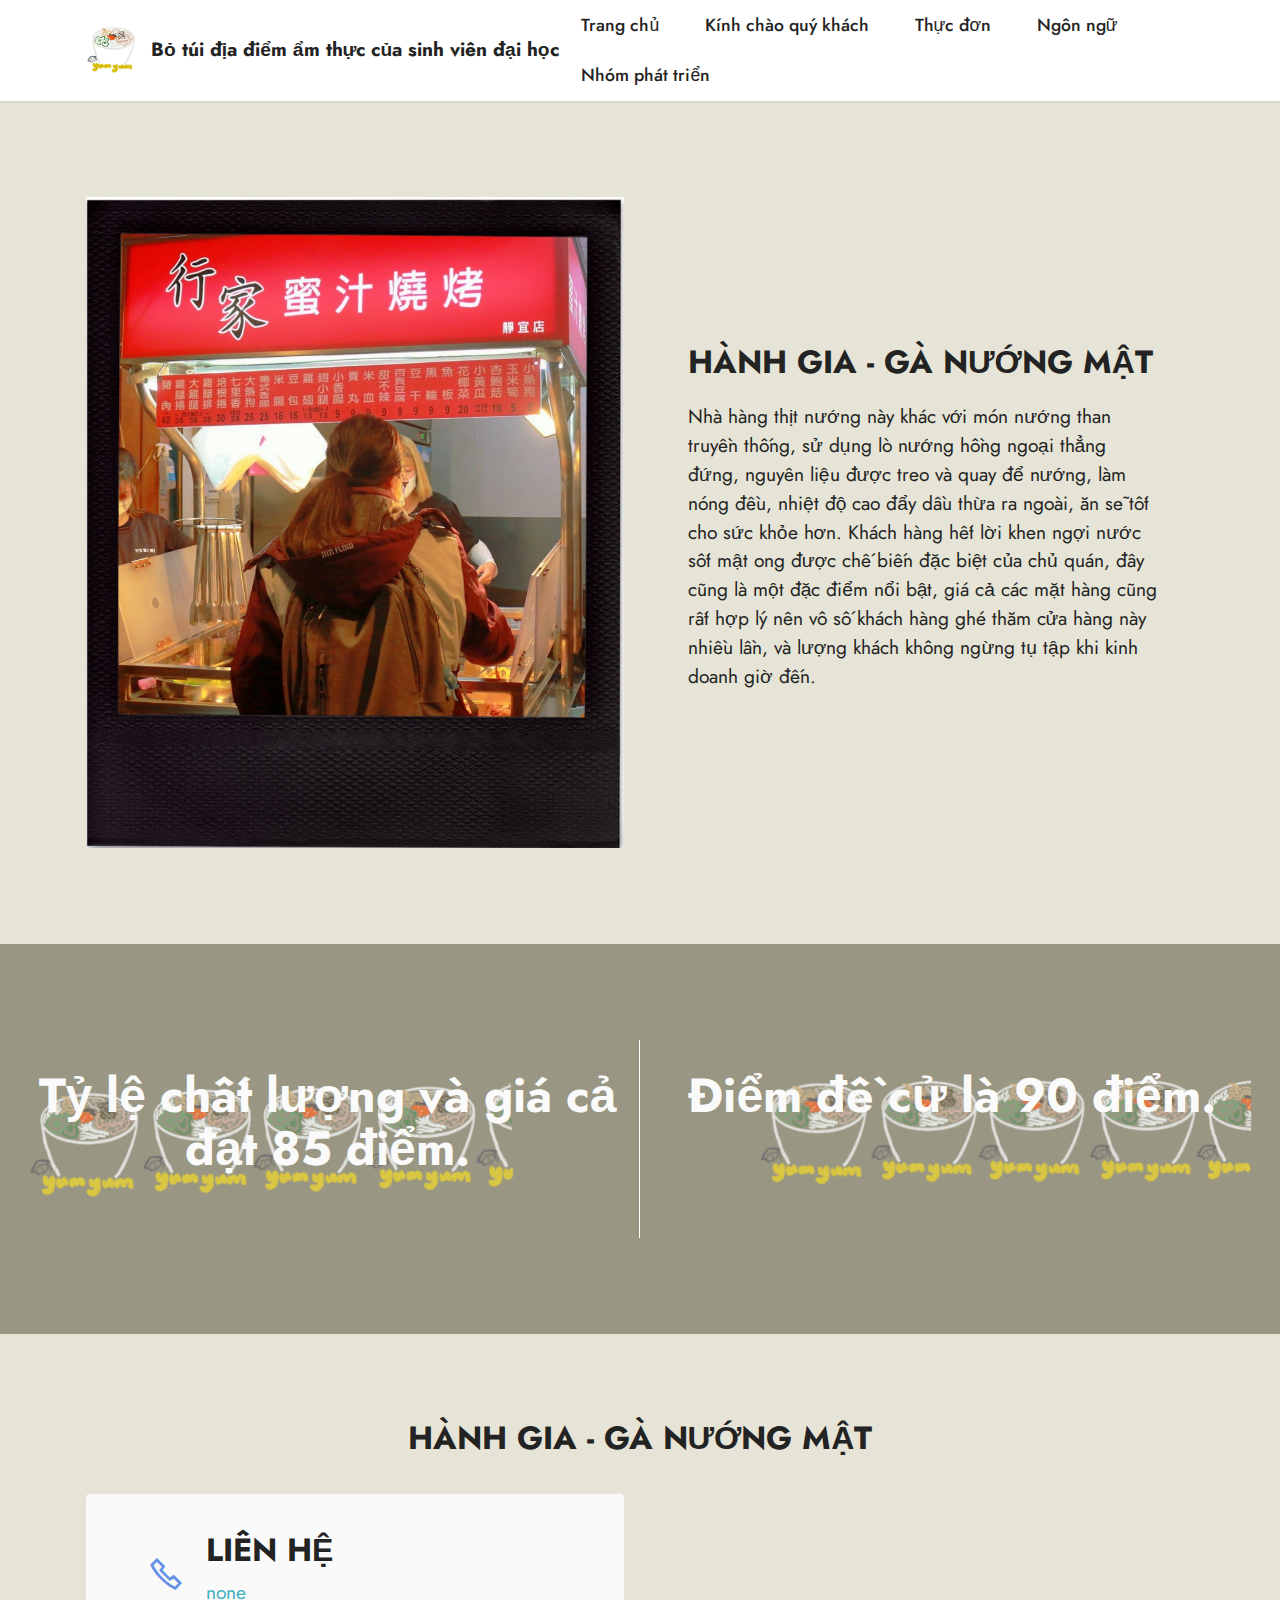
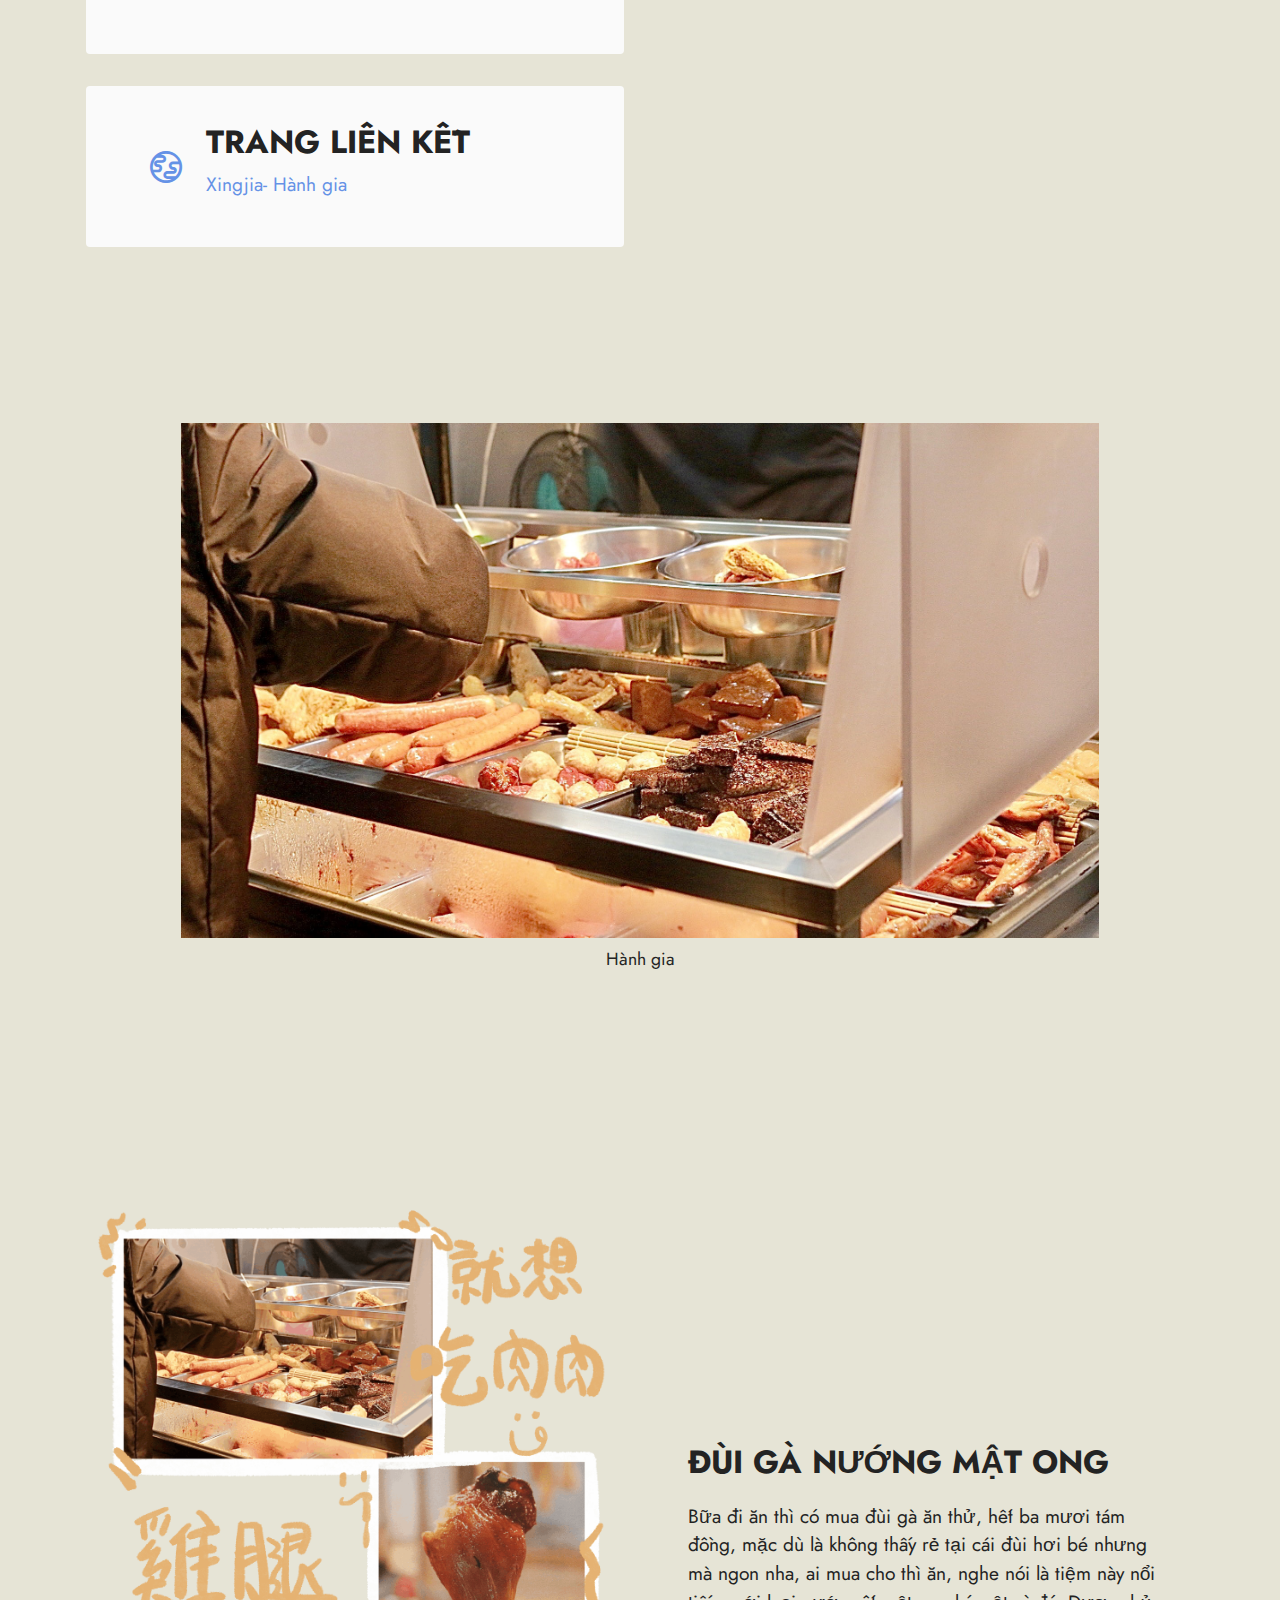
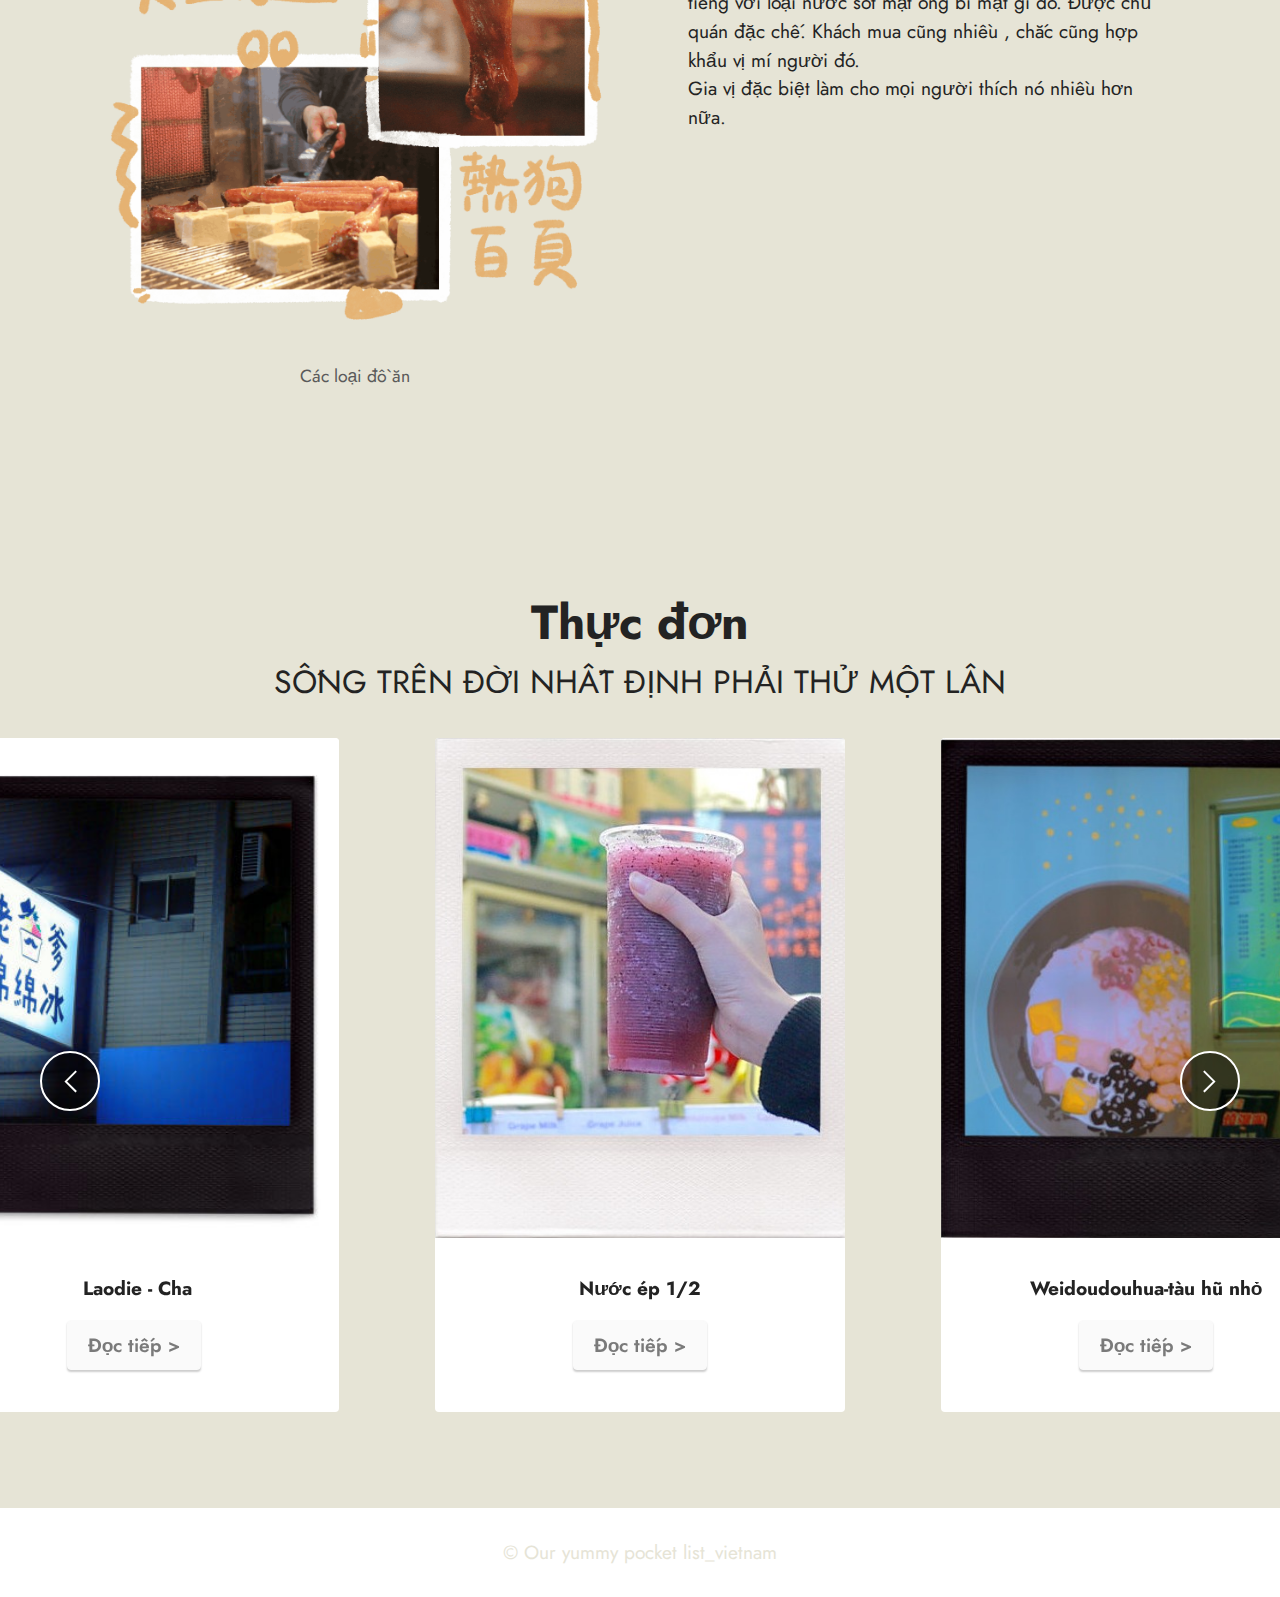
<file: page3.html>
<!DOCTYPE html>
<html  >
<head>
  <!-- Site made with Mobirise Website Builder v5.7.4, https://mobirise.com -->
  <meta charset="UTF-8">
  <meta http-equiv="X-UA-Compatible" content="IE=edge">
  <meta name="generator" content="Mobirise v5.7.4, mobirise.com">
  <meta name="viewport" content="width=device-width, initial-scale=1, minimum-scale=1">
  <link rel="shortcut icon" href="assets/images/img-634.png" type="image/x-icon">
  <meta name="description" content="">
  
  
  <title>HÀNH GIA - GÀ NƯỚNG MẬT</title>
  <link rel="stylesheet" href="assets/web/assets/mobirise-icons2/mobirise2.css">
  <link rel="stylesheet" href="assets/bootstrap/css/bootstrap.min.css">
  <link rel="stylesheet" href="assets/bootstrap/css/bootstrap-grid.min.css">
  <link rel="stylesheet" href="assets/bootstrap/css/bootstrap-reboot.min.css">
  <link rel="stylesheet" href="assets/dropdown/css/style.css">
  <link rel="stylesheet" href="assets/socicon/css/styles.css">
  <link rel="stylesheet" href="assets/theme/css/style.css">
  <link rel="preload" href="https://fonts.googleapis.com/css?family=Jost:100,200,300,400,500,600,700,800,900,100i,200i,300i,400i,500i,600i,700i,800i,900i&display=swap" as="style" onload="this.onload=null;this.rel='stylesheet'">
  <noscript><link rel="stylesheet" href="https://fonts.googleapis.com/css?family=Jost:100,200,300,400,500,600,700,800,900,100i,200i,300i,400i,500i,600i,700i,800i,900i&display=swap"></noscript>
  <link rel="preload" as="style" href="assets/mobirise/css/mbr-additional.css"><link rel="stylesheet" href="assets/mobirise/css/mbr-additional.css" type="text/css">

  
  
  
</head>
<body>
  
  <section data-bs-version="5.1" class="menu menu2 cid-tqVtWistrh" once="menu" id="menu2-o">
    
    <nav class="navbar navbar-dropdown navbar-expand-lg">
        <div class="container">
            <div class="navbar-brand">
                <span class="navbar-logo">
                    <a href="index.html#top">
                        <img src="assets/images/img-634.png" alt="Mobirise Website Builder" style="height: 3rem;">
                    </a>
                </span>
                <span class="navbar-caption-wrap"><a class="navbar-caption text-black text-primary display-7" href="index.html#slider2-c">Bỏ túi địa điểm ẩm thực của sinh viên đại học</a></span>
            </div>
            <button class="navbar-toggler" type="button" data-toggle="collapse" data-bs-toggle="collapse" data-target="#navbarSupportedContent" data-bs-target="#navbarSupportedContent" aria-controls="navbarNavAltMarkup" aria-expanded="false" aria-label="Toggle navigation">
                <div class="hamburger">
                    <span></span>
                    <span></span>
                    <span></span>
                    <span></span>
                </div>
            </button>
            <div class="collapse navbar-collapse" id="navbarSupportedContent">
                <ul class="navbar-nav nav-dropdown nav-right" data-app-modern-menu="true"><li class="nav-item"><a class="nav-link link text-black text-primary display-4" href="indexviet.html#slider2-c">Trang chủ</a></li>
                    <li class="nav-item"><a class="nav-link link text-black text-primary display-4" href="indexviet.html#content4-2">Kính chào quý khách</a></li>
                    <li class="nav-item"><a class="nav-link link text-black text-primary display-4" href="indexviet.html#slider6-g">Thực đơn</a>
                    </li><li class="nav-item"><a class="nav-link link text-black text-primary display-4" href="indexviet.html#clients2-h">Ngôn ngữ</a></li><li class="nav-item"><a class="nav-link link text-black text-primary display-4" href="indexviet.html#team1-7">Nhóm phát triển</a></li></ul>
                
                
            </div>
        </div>
    </nav>
</section>

<section data-bs-version="5.1" class="image1 cid-tsy5YpPtPP" id="image1-1a">
    

    
    

    <div class="container">
        <div class="row align-items-center">
            <div class="col-12 col-lg-6">
                <div class="image-wrapper">
                    <img src="assets/images/88221adb-1496-4de0-8e82-42ca0547050a-1256x1256.jpeg" alt="Mobirise Website Builder">
                    
                </div>
            </div>
            <div class="col-12 col-lg">
                <div class="text-wrapper">
                    <h3 class="mbr-section-title mbr-fonts-style mb-3 display-5"><strong>HÀNH GIA - GÀ NƯỚNG MẬT</strong></h3>
                    <p class="mbr-text mbr-fonts-style display-7">Nhà hàng thịt nướng này khác với món nướng than truyền thống, sử dụng lò nướng hồng ngoại thẳng đứng, nguyên liệu được treo và quay để nướng, làm nóng đều, nhiệt độ cao đẩy dầu thừa ra ngoài, ăn sẽ tốt cho sức khỏe hơn. Khách hàng hết lời khen ngợi nước sốt mật ong được chế biến đặc biệt của chủ quán, đây cũng là một đặc điểm nổi bật, giá cả các mặt hàng cũng rất hợp lý nên vô số khách hàng ghé thăm cửa hàng này nhiều lần, và lượng khách không ngừng tụ tập khi kinh doanh giờ đến.<br></p>
                </div>
            </div>
        </div>
    </div>
</section>

<section data-bs-version="5.1" class="info2 cid-tsy5YBopXQ" id="info2-1b">
    

    
    <div class="mbr-overlay" style="opacity: 0.3; background-color: rgb(223, 223, 221);"></div>
    <div class="align-center container-fluid">
        <div class="row justify-content-center">
            <div class="card col-12 col-lg-6">
                <div class="wrapper">
                    <h3 class="mbr-section-title mb-4 mbr-fonts-style display-2"><strong>Tỷ lệ chất lượng và giá cả đạt 85 điểm.</strong></h3>
                    
                    
                </div>
            </div>
            <div class="col-12 col-lg-6">
                <div class="wrapper">
                    <h3 class="mbr-section-title mbr-fonts-style mb-4 display-2"><strong>Điểm đề cử là 90 điểm.</strong></h3>
                    
                    
                </div>
            </div>
        </div>
    </div>
</section>

<section data-bs-version="5.1" class="contacts3 map1 cid-tsy5YNm8ie" id="contacts3-1c">

    

    
    
    <div class="container">
        <div class="mbr-section-head">
            <h3 class="mbr-section-title mbr-fonts-style align-center mb-0 display-5"><strong>HÀNH GIA - GÀ NƯỚNG MẬT</strong></h3>
            
        </div>
        <div class="row justify-content-center mt-4">
            <div class="card col-12 col-md-6">
                <div class="card-wrapper">
                    <div class="image-wrapper">
                        <span class="mbr-iconfont mobi-mbri-phone mobi-mbri"></span>
                    </div>
                    <div class="text-wrapper">
                        <h6 class="card-title mbr-fonts-style mb-1 display-5"><strong>LIÊN HỆ&nbsp;</strong></h6>
                        <p class="mbr-text mbr-fonts-style display-7">none<br></p>
                    </div>
                </div>
                <div class="card-wrapper">
                    <div class="image-wrapper">
                        <span class="mbr-iconfont mobi-mbri-globe mobi-mbri"></span>
                    </div>
                    <div class="text-wrapper">
                        <h6 class="card-title mbr-fonts-style mb-1 display-5"><strong>TRANG LIÊN KẾT</strong></h6>
                        <p class="mbr-text mbr-fonts-style display-7"><a href="https://www.facebook.com/profile.php?id=100057694928371" class="text-primary">Xingjia- Hành gia</a></p>
                    </div>
                </div>
            </div>
            <div class="map-wrapper col-12 col-md-6">
                <div class="google-map"><iframe frameborder="0" style="border:0" src="https://www.google.com/maps/embed?pb=!1m18!1m12!1m3!1d3638.4183429651316!2d120.57199311472942!3d24.227142884356514!2m3!1f0!2f0!3f0!3m2!1i1024!2i768!4f13.1!3m3!1m2!1s0x346915aa816a6dbb%3A0x4f83fb50624aa364!2z6KGM5a626Jyc5rGB54eS54Ok!5e0!3m2!1szh-TW!2stw!4v1671994179287!5m2!1szh-TW!2stw" allowfullscreen=""></iframe></div>
            </div>
        </div>
    </div>
</section>

<section data-bs-version="5.1" class="image3 cid-tsy5Z4rXzu" id="image3-1d">
    

    
    

    <div class="container">
        <div class="row justify-content-center">
            <div class="col-12 col-lg-10">
                <div class="image-wrapper">
                    <img src="assets/images/img-619-2048x1149.jpg" alt="Mobirise Website Builder">
                    <p class="mbr-description mbr-fonts-style mt-2 align-center display-4">Hành gia</p>
                </div>
            </div>
        </div>
    </div>
</section>

<section data-bs-version="5.1" class="image1 cid-tsy5Zi3iQn" id="image1-1e">
    

    
    

    <div class="container">
        <div class="row align-items-center">
            <div class="col-12 col-lg-6">
                <div class="image-wrapper">
                    <img src="assets/images/img-695-1256x1807.png" alt="Mobirise Website Builder">
                    <p class="mbr-description mbr-fonts-style pt-2 align-center display-4">Các loại đồ ăn</p>
                </div>
            </div>
            <div class="col-12 col-lg">
                <div class="text-wrapper">
                    <h3 class="mbr-section-title mbr-fonts-style mb-3 display-5"><strong>ĐÙI GÀ NƯỚNG MẬT ONG</strong></h3>
                    <p class="mbr-text mbr-fonts-style display-7">Bữa đi ăn thì có mua đùi gà ăn thử, hết ba mươi tám đồng, mặc dù là không thấy rẻ tại cái đùi hơi  bé nhưng mà ngon nha, ai mua cho thì ăn, nghe nói là tiệm  này nổi tiếng với loại nước sốt mật ong bí mật gì đó. Được chủ quán đặc chế. Khách mua cũng nhiều , chắc cũng hợp khẩu vị mí người đó.
<br>Gia vị đặc biệt làm cho mọi người thích nó nhiều hơn nữa.&nbsp;<br></p>
                </div>
            </div>
        </div>
    </div>
</section>

<section data-bs-version="5.1" class="slider6 mbr-embla cid-tsy5ZwiXXZ" id="slider6-1f">
    
    
    <div class="position-relative">
        <div class="mbr-section-head">
            <h4 class="mbr-section-title mbr-fonts-style align-center mb-0 display-2"><strong>Thực đơn</strong></h4>
            <h5 class="mbr-section-subtitle mbr-fonts-style align-center mb-0 mt-2 display-5">SỐNG TRÊN ĐỜI NHẤT ĐỊNH PHẢI THỬ MỘT LÂN</h5>
        </div>
        <div class="embla mt-4" data-skip-snaps="true" data-align="center" data-contain-scroll="trimSnaps" data-loop="true" data-auto-play="true" data-auto-play-interval="3" data-draggable="true">
            <div class="embla__viewport container-fluid">
                <div class="embla__container">
                    <div class="embla__slide slider-image item active" style="margin-left: 3rem; margin-right: 3rem;">
                        <div class="slide-content">
                            <div class="item-wrapper">
                                <div class="item-img">
                                    <img src="assets/images/2abb6703-3599-44a2-914f-c31e9ef9c022-600x600.jpeg" alt="Mobirise Website Builder" title="" data-slide-to="0" data-bs-slide-to="0">
                                </div>
                            </div>
                            <div class="item-content">
                                
                                <h6 class="item-subtitle mbr-fonts-style mt-1 display-7"><strong>Nước ép 1/2</strong></h6>
                                
                            </div>
                            <div class="mbr-section-btn item-footer mt-2"><a href="page2.html#image1-14" class="btn item-btn btn-white display-7" target="_blank">Đọc tiếp&nbsp;&gt;</a></div>
                        </div>
                    </div>
                    <div class="embla__slide slider-image item" style="margin-left: 3rem; margin-right: 3rem;">
                        <div class="slide-content">
                            <div class="item-wrapper">
                                <div class="item-img">
                                    <img src="assets/images/b62ce9c8-58a0-49eb-9f51-6bebfd694317-600x600.jpeg" alt="Mobirise Website Builder" title="" data-slide-to="1" data-bs-slide-to="1">
                                </div>
                            </div>
                            <div class="item-content">
                                
                                <h6 class="item-subtitle mbr-fonts-style mt-1 display-7"><strong>Weidoudouhua-tàu hũ nhỏ</strong></h6>
                                
                            </div>
                            <div class="mbr-section-btn item-footer mt-2"><a href="page1.html#image1-y" class="btn item-btn btn-white display-7" target="_blank">Đọc tiếp &gt;</a></div>
                        </div>
                    </div>
                    <div class="embla__slide slider-image item" style="margin-left: 3rem; margin-right: 3rem;">
                        <div class="slide-content">
                            <div class="item-wrapper">
                                <div class="item-img">
                                    <img src="assets/images/4f0b6a95-b9a3-41aa-9430-6b5c0b8fabe5-600x600.jpeg" alt="Mobirise Website Builder" title="" data-slide-to="2" data-bs-slide-to="2">
                                </div>
                            </div>
                            <div class="item-content">
                                
                                <h6 class="item-subtitle mbr-fonts-style mt-1 display-7"><strong>Yongcunnong</strong></h6>
                                
                            </div>
                            <div class="mbr-section-btn item-footer mt-2"><a href="page4.html#image1-1g" class="btn item-btn btn-white display-7" target="_blank">Đọc tiếp&nbsp;&gt;</a></div>
                        </div>
                    </div>
                    <div class="embla__slide slider-image item" style="margin-left: 3rem; margin-right: 3rem;">
                        <div class="slide-content">
                            <div class="item-wrapper">
                                <div class="item-img">
                                    <img src="assets/images/1bdb8f2d-095b-4602-bcd3-5cc30f55a8aa-433x433.jpg" alt="Mobirise Website Builder" title="" data-slide-to="3" data-bs-slide-to="3">
                                </div>
                            </div>
                            <div class="item-content">
                                
                                <h6 class="item-subtitle mbr-fonts-style mt-1 display-7"><strong>Viet house</strong></h6>
                                
                            </div>
                            <div class="mbr-section-btn item-footer mt-2"><a href="page5.html#image1-1m" class="btn item-btn btn-white display-7" target="_blank">Đọc tiếp&nbsp;&gt;</a></div>
                        </div>
                    </div><div class="embla__slide slider-image item" style="margin-left: 3rem; margin-right: 3rem;">
                        <div class="slide-content">
                            <div class="item-wrapper">
                                <div class="item-img">
                                    <img src="assets/images/f6fc9eaa-9756-481c-b4cc-253535aa823e-433x433.jpg" alt="Mobirise Website Builder" title="" data-slide-to="4" data-bs-slide-to="4">
                                </div>
                            </div>
                            <div class="item-content">
                                
                                <h6 class="item-subtitle mbr-fonts-style mt-1 display-7"><strong>Vĩnh Đậu- YongDou</strong></h6>
                                
                            </div>
                            <div class="mbr-section-btn item-footer mt-2"><a href="page7.html#image1-1y" class="btn item-btn btn-white display-7" target="_blank">Đọc tiếp&nbsp;&gt;</a></div>
                        </div>
                    </div><div class="embla__slide slider-image item" style="margin-left: 3rem; margin-right: 3rem;">
                        <div class="slide-content">
                            <div class="item-wrapper">
                                <div class="item-img">
                                    <img src="assets/images/9c2fb2c6-bdda-42ee-a5f3-58882d8b5e0d-433x433.jpg" alt="Mobirise Website Builder" title="" data-slide-to="5" data-bs-slide-to="5">
                                </div>
                            </div>
                            <div class="item-content">
                                
                                <h6 class="item-subtitle mbr-fonts-style mt-1 display-7"><strong>&nbsp;Laodie - Cha</strong></h6>
                                
                            </div>
                            <div class="mbr-section-btn item-footer mt-2"><a href="page6.html#image1-1s" class="btn item-btn btn-white display-7" target="_blank">Đọc tiếp&nbsp;&gt;</a></div>
                        </div>
                    </div>
                </div>
            </div>
            <button class="embla__button embla__button--prev">
                <span class="mobi-mbri mobi-mbri-arrow-prev mbr-iconfont" aria-hidden="true"></span>
                <span class="sr-only visually-hidden visually-hidden">Previous</span>
            </button>
            <button class="embla__button embla__button--next">
                <span class="mobi-mbri mobi-mbri-arrow-next mbr-iconfont" aria-hidden="true"></span>
                <span class="sr-only visually-hidden visually-hidden">Next</span>
            </button>
        </div>
    </div>
</section>

<section data-bs-version="5.1" class="footer7 cid-tr0CLWF1OP" once="footers" id="footer7-p">

    

    

    <div class="container">
        <div class="media-container-row align-center mbr-white">
            <div class="col-12">
                <p class="mbr-text mb-0 mbr-fonts-style display-7">
                    © Our yummy pocket list_vietnam</p>
            </div>
        </div>
    </div>
</section><script src="assets/bootstrap/js/bootstrap.bundle.min.js"></script>  <script src="assets/smoothscroll/smooth-scroll.js"></script>  <script src="assets/ytplayer/index.js"></script>  <script src="assets/dropdown/js/navbar-dropdown.js"></script>  <script src="assets/embla/embla.min.js"></script>  <script src="assets/embla/script.js"></script>  <script src="assets/theme/js/script.js"></script>  
  
  
</body>
</html>
</file>
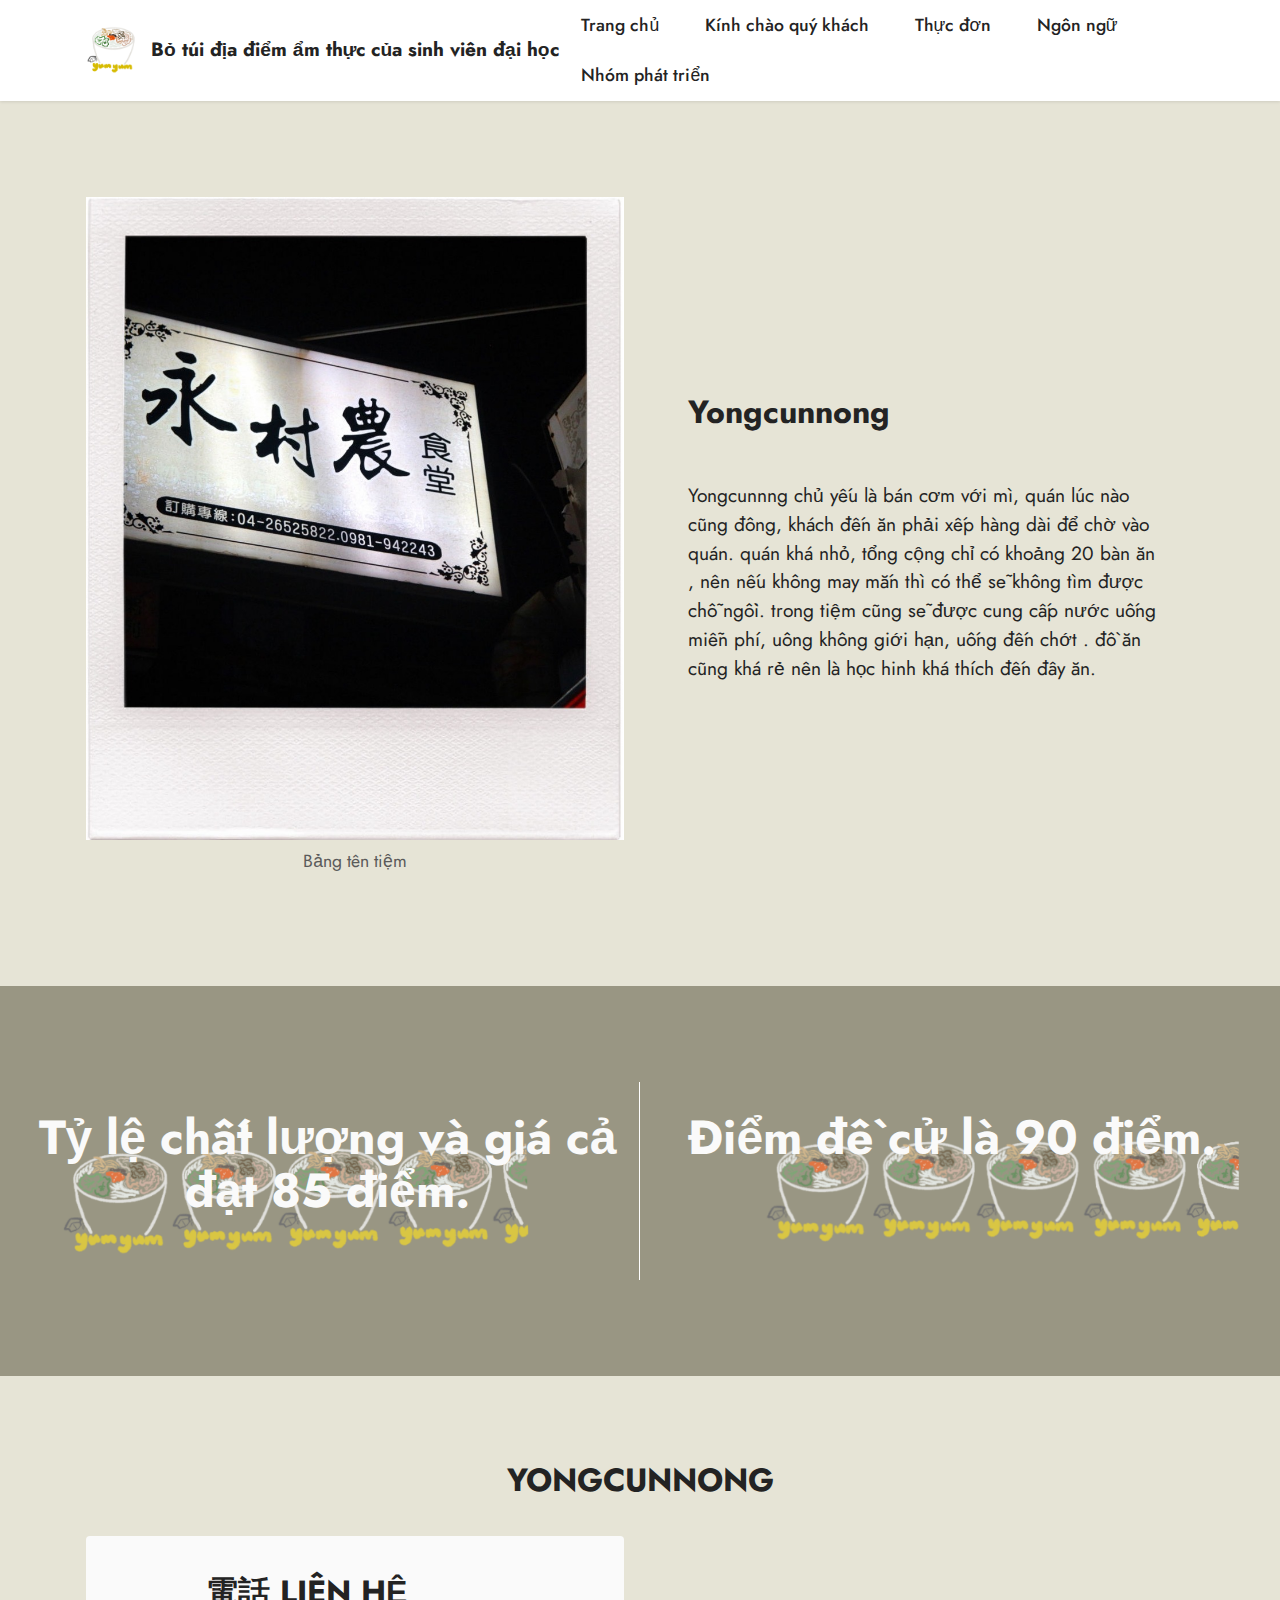
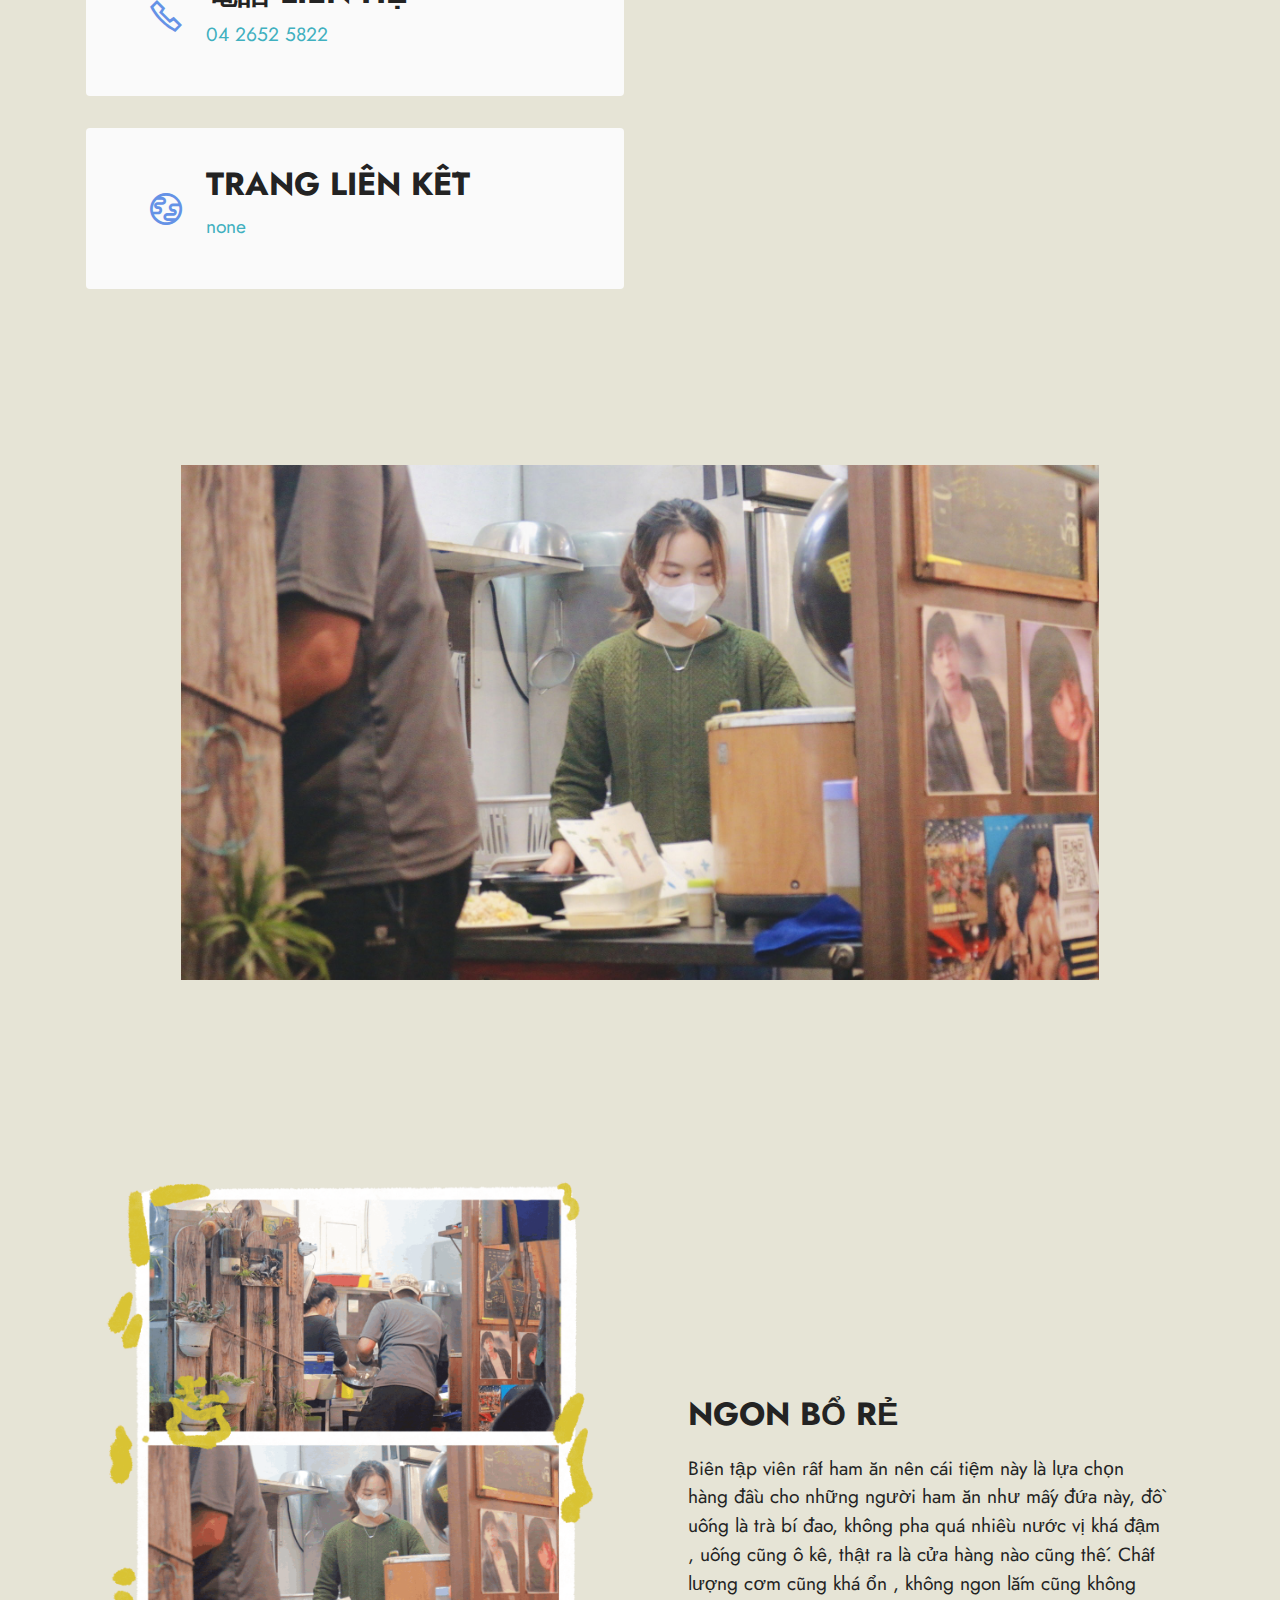
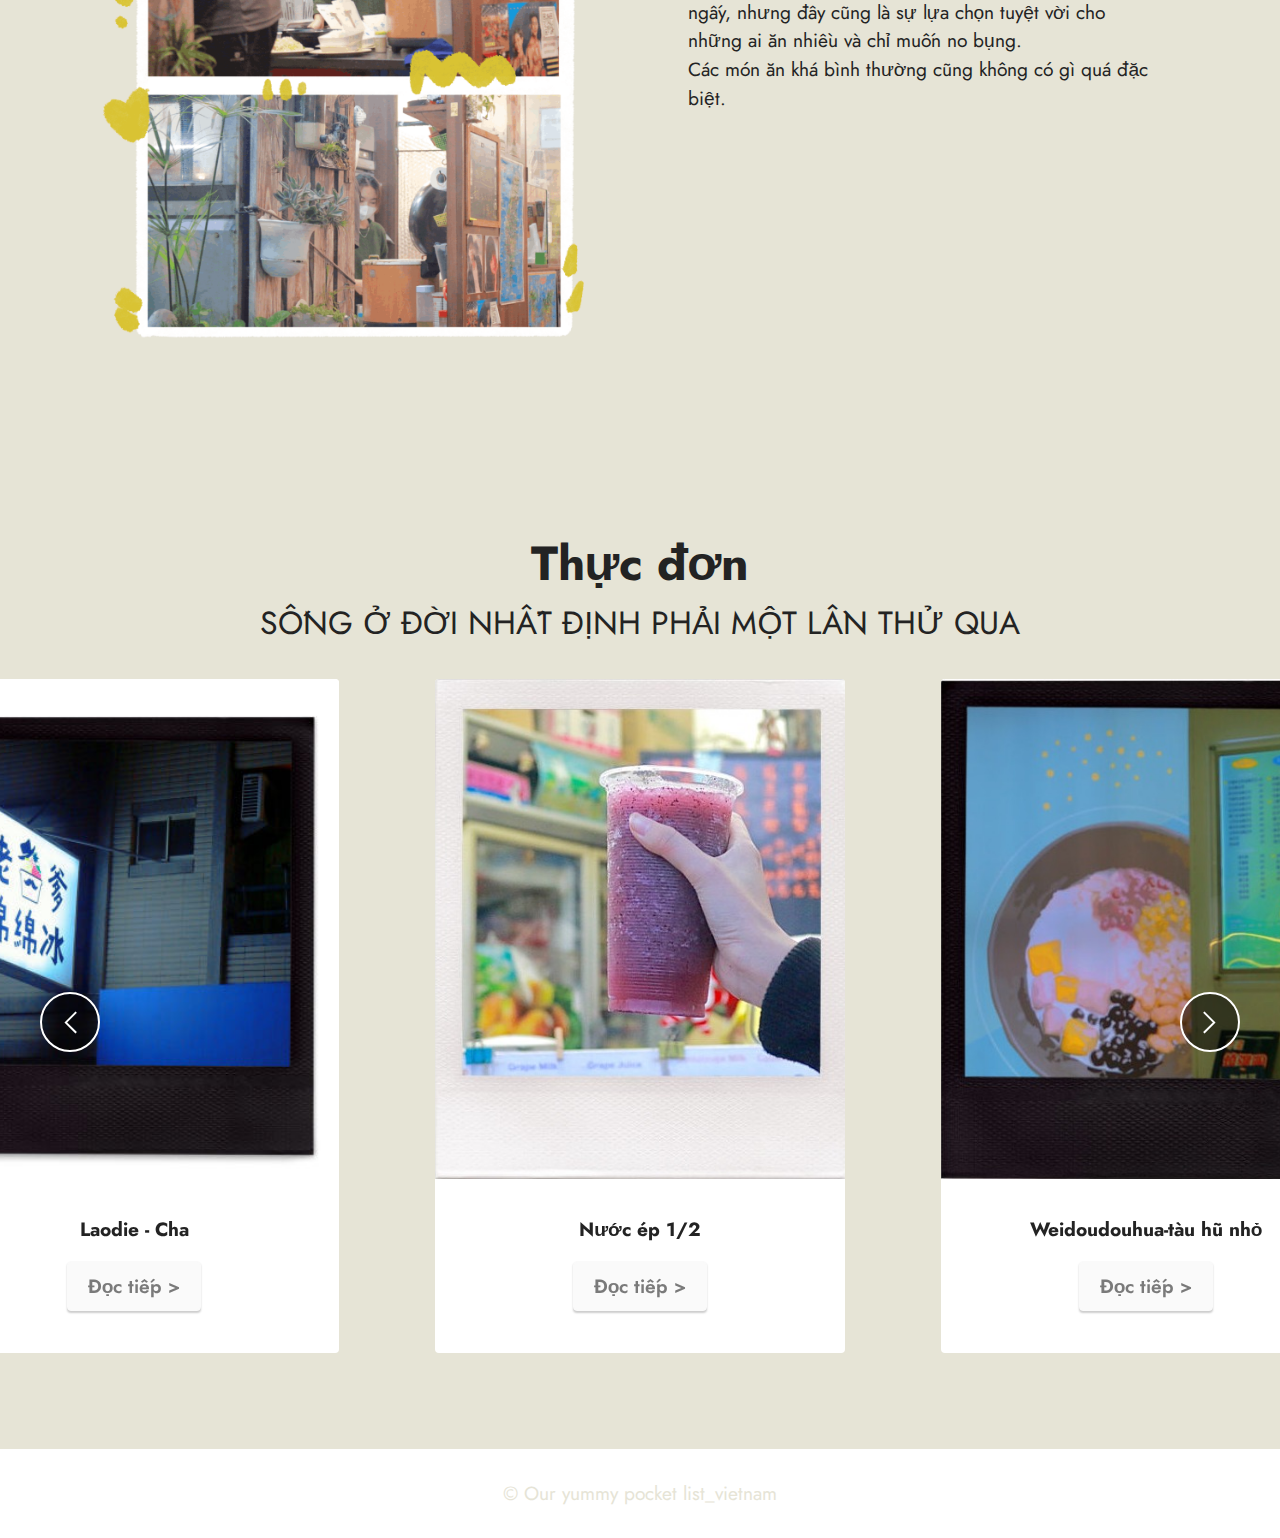
<file: page4.html>
<!DOCTYPE html>
<html  >
<head>
  <!-- Site made with Mobirise Website Builder v5.7.4, https://mobirise.com -->
  <meta charset="UTF-8">
  <meta http-equiv="X-UA-Compatible" content="IE=edge">
  <meta name="generator" content="Mobirise v5.7.4, mobirise.com">
  <meta name="viewport" content="width=device-width, initial-scale=1, minimum-scale=1">
  <link rel="shortcut icon" href="assets/images/img-634.png" type="image/x-icon">
  <meta name="description" content="">
  
  
  <title>YONGCUNNONG</title>
  <link rel="stylesheet" href="assets/web/assets/mobirise-icons2/mobirise2.css">
  <link rel="stylesheet" href="assets/bootstrap/css/bootstrap.min.css">
  <link rel="stylesheet" href="assets/bootstrap/css/bootstrap-grid.min.css">
  <link rel="stylesheet" href="assets/bootstrap/css/bootstrap-reboot.min.css">
  <link rel="stylesheet" href="assets/dropdown/css/style.css">
  <link rel="stylesheet" href="assets/socicon/css/styles.css">
  <link rel="stylesheet" href="assets/theme/css/style.css">
  <link rel="preload" href="https://fonts.googleapis.com/css?family=Jost:100,200,300,400,500,600,700,800,900,100i,200i,300i,400i,500i,600i,700i,800i,900i&display=swap" as="style" onload="this.onload=null;this.rel='stylesheet'">
  <noscript><link rel="stylesheet" href="https://fonts.googleapis.com/css?family=Jost:100,200,300,400,500,600,700,800,900,100i,200i,300i,400i,500i,600i,700i,800i,900i&display=swap"></noscript>
  <link rel="preload" as="style" href="assets/mobirise/css/mbr-additional.css"><link rel="stylesheet" href="assets/mobirise/css/mbr-additional.css" type="text/css">

  
  
  
</head>
<body>
  
  <section data-bs-version="5.1" class="menu menu2 cid-tqVtWistrh" once="menu" id="menu2-q">
    
    <nav class="navbar navbar-dropdown navbar-expand-lg">
        <div class="container">
            <div class="navbar-brand">
                <span class="navbar-logo">
                    <a href="index.html#top">
                        <img src="assets/images/img-634.png" alt="Mobirise Website Builder" style="height: 3rem;">
                    </a>
                </span>
                <span class="navbar-caption-wrap"><a class="navbar-caption text-black text-primary display-7" href="index.html#slider2-c">Bỏ túi địa điểm ẩm thực của sinh viên đại học</a></span>
            </div>
            <button class="navbar-toggler" type="button" data-toggle="collapse" data-bs-toggle="collapse" data-target="#navbarSupportedContent" data-bs-target="#navbarSupportedContent" aria-controls="navbarNavAltMarkup" aria-expanded="false" aria-label="Toggle navigation">
                <div class="hamburger">
                    <span></span>
                    <span></span>
                    <span></span>
                    <span></span>
                </div>
            </button>
            <div class="collapse navbar-collapse" id="navbarSupportedContent">
                <ul class="navbar-nav nav-dropdown nav-right" data-app-modern-menu="true"><li class="nav-item"><a class="nav-link link text-black text-primary display-4" href="indexviet.html#slider2-c">Trang chủ</a></li>
                    <li class="nav-item"><a class="nav-link link text-black text-primary display-4" href="indexviet.html#content4-2">Kính chào quý khách</a></li>
                    <li class="nav-item"><a class="nav-link link text-black text-primary display-4" href="indexviet.html#slider6-g">Thực đơn</a>
                    </li><li class="nav-item"><a class="nav-link link text-black text-primary display-4" href="indexviet.html#clients2-h">Ngôn ngữ</a></li><li class="nav-item"><a class="nav-link link text-black text-primary display-4" href="indexviet.html#team1-7">Nhóm phát triển</a></li></ul>
                
                
            </div>
        </div>
    </nav>
</section>

<section data-bs-version="5.1" class="image1 cid-tsy66aDsHF" id="image1-1g">
    

    
    

    <div class="container">
        <div class="row align-items-center">
            <div class="col-12 col-lg-6">
                <div class="image-wrapper">
                    <img src="assets/images/4f0b6a95-b9a3-41aa-9430-6b5c0b8fabe5-1256x1256.jpeg" alt="Mobirise Website Builder">
                    <p class="mbr-description mbr-fonts-style pt-2 align-center display-4">Bảng tên tiệm</p>
                </div>
            </div>
            <div class="col-12 col-lg">
                <div class="text-wrapper">
                    <h3 class="mbr-section-title mbr-fonts-style mb-3 display-5"><strong>Yongcunnong</strong></h3>
                    <p class="mbr-text mbr-fonts-style display-7"><br>Yongcunnng chủ yếu là bán cơm với mì, quán lúc nào cũng đông, khách đến ăn phải xếp hàng dài để chờ vào quán. quán khá nhỏ, tổng cộng chỉ có khoảng 20 bàn ăn , nên nếu không may mắn thì có thể sẽ không tìm được chỗ ngồi. trong tiệm cũng sẽ được cung cấp nước uống miễn phí, uông không giới hạn, uống đến chớt . đồ ăn cũng khá rẻ nên là học hinh khá thích đến đây ăn.</p>
                </div>
            </div>
        </div>
    </div>
</section>

<section data-bs-version="5.1" class="info2 cid-tsy66nmcB7" id="info2-1h">
    

    
    <div class="mbr-overlay" style="opacity: 0.3; background-color: rgb(223, 223, 221);"></div>
    <div class="align-center container-fluid">
        <div class="row justify-content-center">
            <div class="card col-12 col-lg-6">
                <div class="wrapper">
                    <h3 class="mbr-section-title mb-4 mbr-fonts-style display-2"><strong>Tỷ lệ chất lượng và giá cả đạt 85 điểm.</strong></h3>
                    
                    
                </div>
            </div>
            <div class="col-12 col-lg-6">
                <div class="wrapper">
                    <h3 class="mbr-section-title mbr-fonts-style mb-4 display-2"><strong>Điểm đề cử là 90 điểm.</strong></h3>
                    
                    
                </div>
            </div>
        </div>
    </div>
</section>

<section data-bs-version="5.1" class="contacts3 map1 cid-tsy66zQ0h0" id="contacts3-1i">

    

    
    
    <div class="container">
        <div class="mbr-section-head">
            <h3 class="mbr-section-title mbr-fonts-style align-center mb-0 display-5"><strong>YONGCUNNONG</strong></h3>
            
        </div>
        <div class="row justify-content-center mt-4">
            <div class="card col-12 col-md-6">
                <div class="card-wrapper">
                    <div class="image-wrapper">
                        <span class="mbr-iconfont mobi-mbri-phone mobi-mbri"></span>
                    </div>
                    <div class="text-wrapper">
                        <h6 class="card-title mbr-fonts-style mb-1 display-5"><strong>電話 LIÊN HỆ</strong></h6>
                        <p class="mbr-text mbr-fonts-style display-7">04 2652 5822</p>
                    </div>
                </div>
                <div class="card-wrapper">
                    <div class="image-wrapper">
                        <span class="mbr-iconfont mobi-mbri-globe mobi-mbri"></span>
                    </div>
                    <div class="text-wrapper">
                        <h6 class="card-title mbr-fonts-style mb-1 display-5"><strong>TRANG LIÊN KẾT</strong></h6>
                        <p class="mbr-text mbr-fonts-style display-7">none<br></p>
                    </div>
                </div>
            </div>
            <div class="map-wrapper col-12 col-md-6">
                <div class="google-map"><iframe frameborder="0" style="border:0" src="https://www.google.com/maps/embed?pb=!1m18!1m12!1m3!1d3638.4172685342755!2d120.5720942149904!3d24.22718048435645!2m3!1f0!2f0!3f0!3m2!1i1024!2i768!4f13.1!3m3!1m2!1s0x346915aa86ab6e07%3A0x32498fedd3d12d55!2z5rC45p2R6L6yIOmjn-Wggg!5e0!3m2!1szh-TW!2stw!4v1671998991879!5m2!1szh-TW!2stw" allowfullscreen=""></iframe></div>
            </div>
        </div>
    </div>
</section>

<section data-bs-version="5.1" class="image3 cid-tsy66RrAjc" id="image3-1j">
    

    
    

    <div class="container">
        <div class="row justify-content-center">
            <div class="col-12 col-lg-10">
                <div class="image-wrapper">
                    <img src="assets/images/img-622-2048x1149.jpg" alt="Mobirise Website Builder">
                    
                </div>
            </div>
        </div>
    </div>
</section>

<section data-bs-version="5.1" class="image1 cid-tsy6762L3K" id="image1-1k">
    

    
    

    <div class="container">
        <div class="row align-items-center">
            <div class="col-12 col-lg-6">
                <div class="image-wrapper">
                    <img src="assets/images/img-718-1256x1807.png" alt="Mobirise Website Builder">
                    
                </div>
            </div>
            <div class="col-12 col-lg">
                <div class="text-wrapper">
                    <h3 class="mbr-section-title mbr-fonts-style mb-3 display-5"><strong>NGON BỔ RẺ</strong></h3>
                    <p class="mbr-text mbr-fonts-style display-7">Biên tập viên rất ham ăn nên cái tiệm  này là lựa chọn hàng đầu cho những người ham ăn như mấy đứa này, đồ uống là trà bí đao, không pha quá nhiều nước vị khá đậm , uống cũng ô kê, thật ra là cửa hàng nào cũng thế. Chất lượng cơm cũng khá ổn , không ngon lắm cũng không ngấy, nhưng đây cũng là sự lựa chọn tuyệt vời cho những ai ăn nhiều và chỉ muốn no bụng.
<br>Các món ăn khá bình thường cũng không có gì quá đặc biệt.&nbsp;<br></p>
                </div>
            </div>
        </div>
    </div>
</section>

<section data-bs-version="5.1" class="slider6 mbr-embla cid-tsy67gXZ7R" id="slider6-1l">
    
    
    <div class="position-relative">
        <div class="mbr-section-head">
            <h4 class="mbr-section-title mbr-fonts-style align-center mb-0 display-2"><strong>Thực đơn</strong></h4>
            <h5 class="mbr-section-subtitle mbr-fonts-style align-center mb-0 mt-2 display-5">SỐNG Ở ĐỜI NHẤT ĐỊNH PHẢI MỘT LẦN THỬ QUA<br></h5>
        </div>
        <div class="embla mt-4" data-skip-snaps="true" data-align="center" data-contain-scroll="trimSnaps" data-loop="true" data-auto-play="true" data-auto-play-interval="3" data-draggable="true">
            <div class="embla__viewport container-fluid">
                <div class="embla__container">
                    <div class="embla__slide slider-image item active" style="margin-left: 3rem; margin-right: 3rem;">
                        <div class="slide-content">
                            <div class="item-wrapper">
                                <div class="item-img">
                                    <img src="assets/images/2abb6703-3599-44a2-914f-c31e9ef9c022-600x600.jpeg" alt="Mobirise Website Builder" title="" data-slide-to="0" data-bs-slide-to="0">
                                </div>
                            </div>
                            <div class="item-content">
                                
                                <h6 class="item-subtitle mbr-fonts-style mt-1 display-7"><strong>Nước ép 1/2</strong></h6>
                                
                            </div>
                            <div class="mbr-section-btn item-footer mt-2"><a href="page2.html#image1-14" class="btn item-btn btn-white display-7" target="_blank">Đọc tiếp&nbsp;&gt;</a></div>
                        </div>
                    </div>
                    <div class="embla__slide slider-image item" style="margin-left: 3rem; margin-right: 3rem;">
                        <div class="slide-content">
                            <div class="item-wrapper">
                                <div class="item-img">
                                    <img src="assets/images/b62ce9c8-58a0-49eb-9f51-6bebfd694317-600x600.jpeg" alt="Mobirise Website Builder" title="" data-slide-to="1" data-bs-slide-to="1">
                                </div>
                            </div>
                            <div class="item-content">
                                
                                <h6 class="item-subtitle mbr-fonts-style mt-1 display-7"><strong>Weidoudouhua-tàu hũ nhỏ</strong></h6>
                                
                            </div>
                            <div class="mbr-section-btn item-footer mt-2"><a href="page1.html#image1-y" class="btn item-btn btn-white display-7" target="_blank">Đọc tiếp &gt;</a></div>
                        </div>
                    </div>
                    <div class="embla__slide slider-image item" style="margin-left: 3rem; margin-right: 3rem;">
                        <div class="slide-content">
                            <div class="item-wrapper">
                                <div class="item-img">
                                    <img src="assets/images/1bdb8f2d-095b-4602-bcd3-5cc30f55a8aa-444x444.jpg" alt="Mobirise Website Builder" title="" data-slide-to="2" data-bs-slide-to="2">
                                </div>
                            </div>
                            <div class="item-content">
                                
                                <h6 class="item-subtitle mbr-fonts-style mt-1 display-7"><strong>Viethouse</strong></h6>
                                
                            </div>
                            <div class="mbr-section-btn item-footer mt-2"><a href="page5.html#image1-1m" class="btn item-btn btn-white display-7" target="_blank">Đọc tiếp &gt;</a></div>
                        </div>
                    </div>
                    <div class="embla__slide slider-image item" style="margin-left: 3rem; margin-right: 3rem;">
                        <div class="slide-content">
                            <div class="item-wrapper">
                                <div class="item-img">
                                    <img src="assets/images/88221adb-1496-4de0-8e82-42ca0547050a-600x600.jpeg" alt="Mobirise Website Builder" title="" data-slide-to="3" data-bs-slide-to="3">
                                </div>
                            </div>
                            <div class="item-content">
                                
                                <h6 class="item-subtitle mbr-fonts-style mt-1 display-7"><strong>HÀNH GIA - GÀ NƯỚNG MẬT&nbsp;</strong></h6>
                                
                            </div>
                            <div class="mbr-section-btn item-footer mt-2"><a href="page3.html#image1-1a" class="btn item-btn btn-white display-7" target="_blank">Đọc tiếp&nbsp;&gt;</a></div>
                        </div>
                    </div><div class="embla__slide slider-image item" style="margin-left: 3rem; margin-right: 3rem;">
                        <div class="slide-content">
                            <div class="item-wrapper">
                                <div class="item-img">
                                    <img src="assets/images/f6fc9eaa-9756-481c-b4cc-253535aa823e-433x433.jpg" alt="Mobirise Website Builder" title="" data-slide-to="4" data-bs-slide-to="4">
                                </div>
                            </div>
                            <div class="item-content">
                                
                                <h6 class="item-subtitle mbr-fonts-style mt-1 display-7"><strong>Vĩnh Đậu- YongDou</strong></h6>
                                
                            </div>
                            <div class="mbr-section-btn item-footer mt-2"><a href="page7.html#image1-1y" class="btn item-btn btn-white display-7" target="_blank">Đọc tiếp&nbsp;&gt;</a></div>
                        </div>
                    </div><div class="embla__slide slider-image item" style="margin-left: 3rem; margin-right: 3rem;">
                        <div class="slide-content">
                            <div class="item-wrapper">
                                <div class="item-img">
                                    <img src="assets/images/9c2fb2c6-bdda-42ee-a5f3-58882d8b5e0d-433x433.jpg" alt="Mobirise Website Builder" title="" data-slide-to="5" data-bs-slide-to="5">
                                </div>
                            </div>
                            <div class="item-content">
                                
                                <h6 class="item-subtitle mbr-fonts-style mt-1 display-7"><strong>Laodie - Cha</strong></h6>
                                
                            </div>
                            <div class="mbr-section-btn item-footer mt-2"><a href="page6.html#image1-1s" class="btn item-btn btn-white display-7" target="_blank">Đọc tiếp&nbsp;&gt;</a></div>
                        </div>
                    </div>
                </div>
            </div>
            <button class="embla__button embla__button--prev">
                <span class="mobi-mbri mobi-mbri-arrow-prev mbr-iconfont" aria-hidden="true"></span>
                <span class="sr-only visually-hidden visually-hidden">Previous</span>
            </button>
            <button class="embla__button embla__button--next">
                <span class="mobi-mbri mobi-mbri-arrow-next mbr-iconfont" aria-hidden="true"></span>
                <span class="sr-only visually-hidden visually-hidden">Next</span>
            </button>
        </div>
    </div>
</section>

<section data-bs-version="5.1" class="footer7 cid-tr0CLWF1OP" once="footers" id="footer7-r">

    

    

    <div class="container">
        <div class="media-container-row align-center mbr-white">
            <div class="col-12">
                <p class="mbr-text mb-0 mbr-fonts-style display-7">
                    © Our yummy pocket list_vietnam</p>
            </div>
        </div>
    </div>
</section><script src="assets/bootstrap/js/bootstrap.bundle.min.js"></script>  <script src="assets/smoothscroll/smooth-scroll.js"></script>  <script src="assets/ytplayer/index.js"></script>  <script src="assets/dropdown/js/navbar-dropdown.js"></script>  <script src="assets/embla/embla.min.js"></script>  <script src="assets/embla/script.js"></script>  <script src="assets/theme/js/script.js"></script>  
  
  
</body>
</html>
</file>
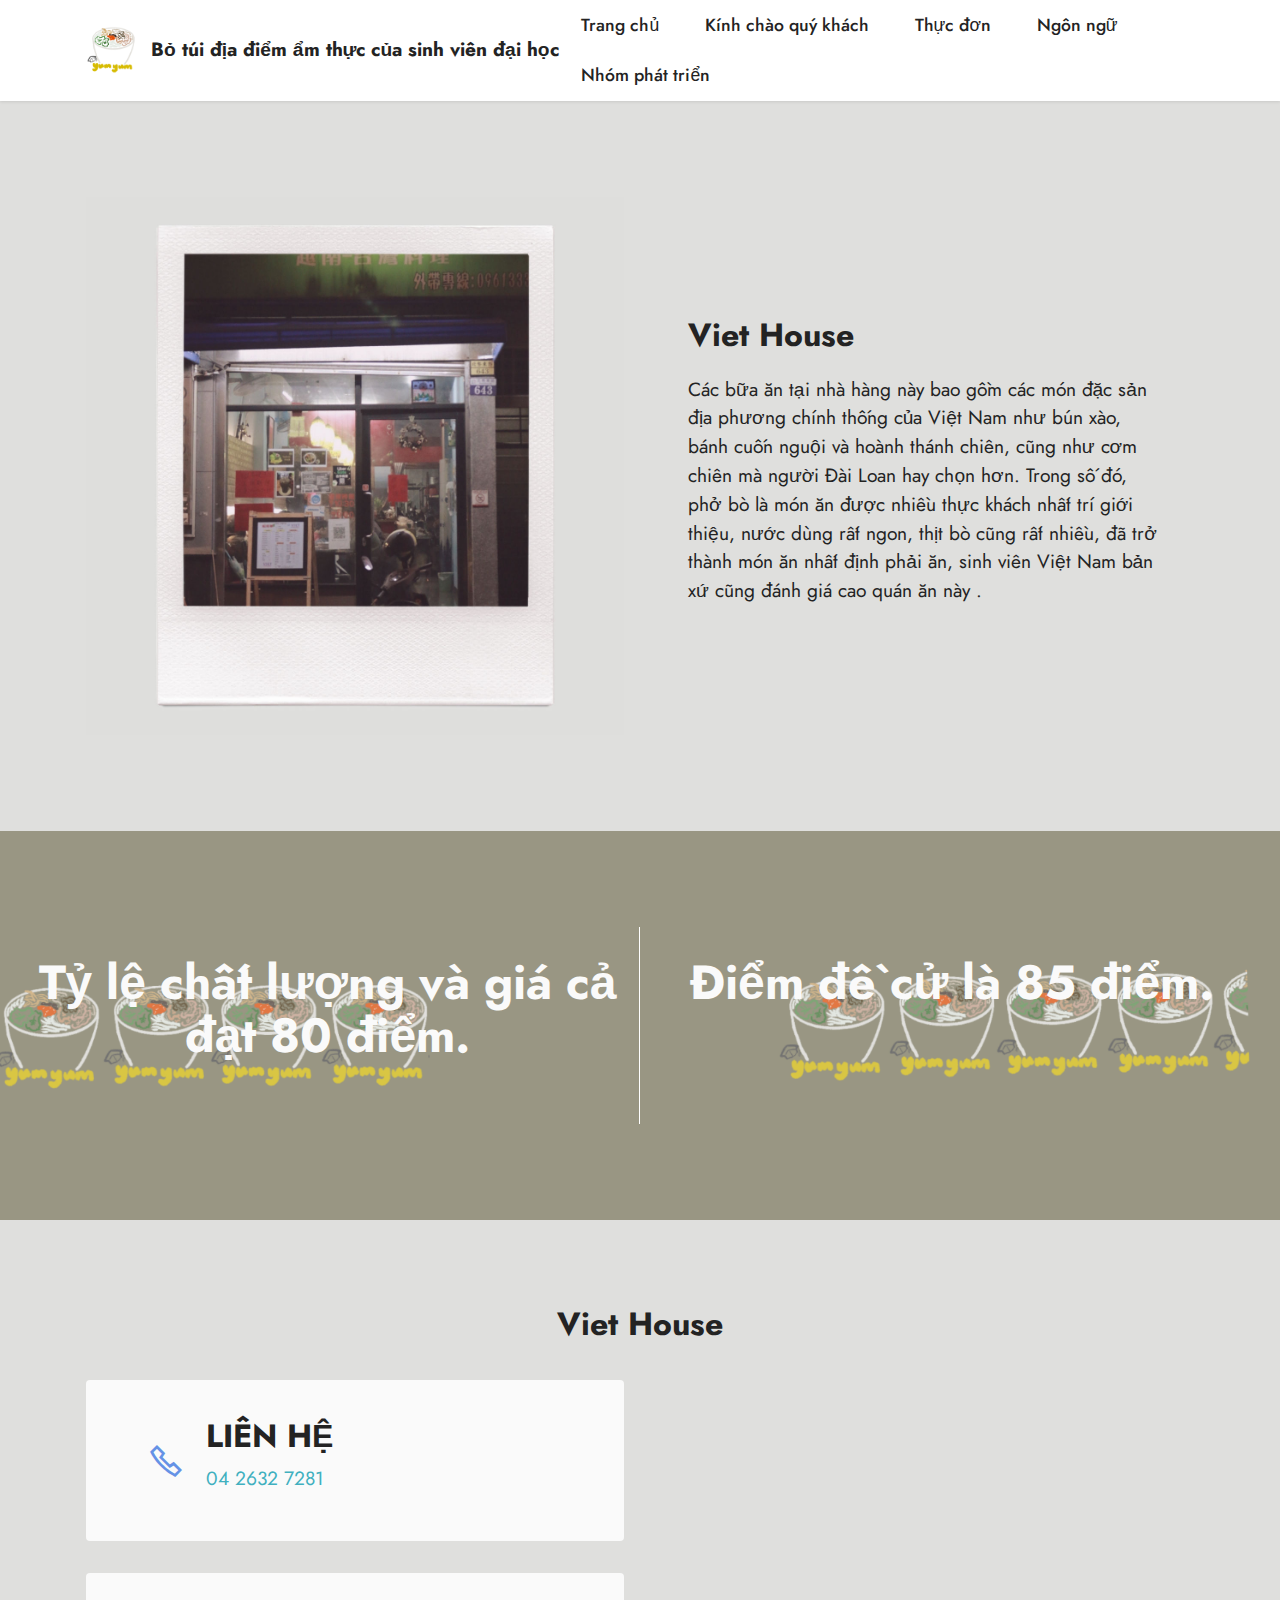
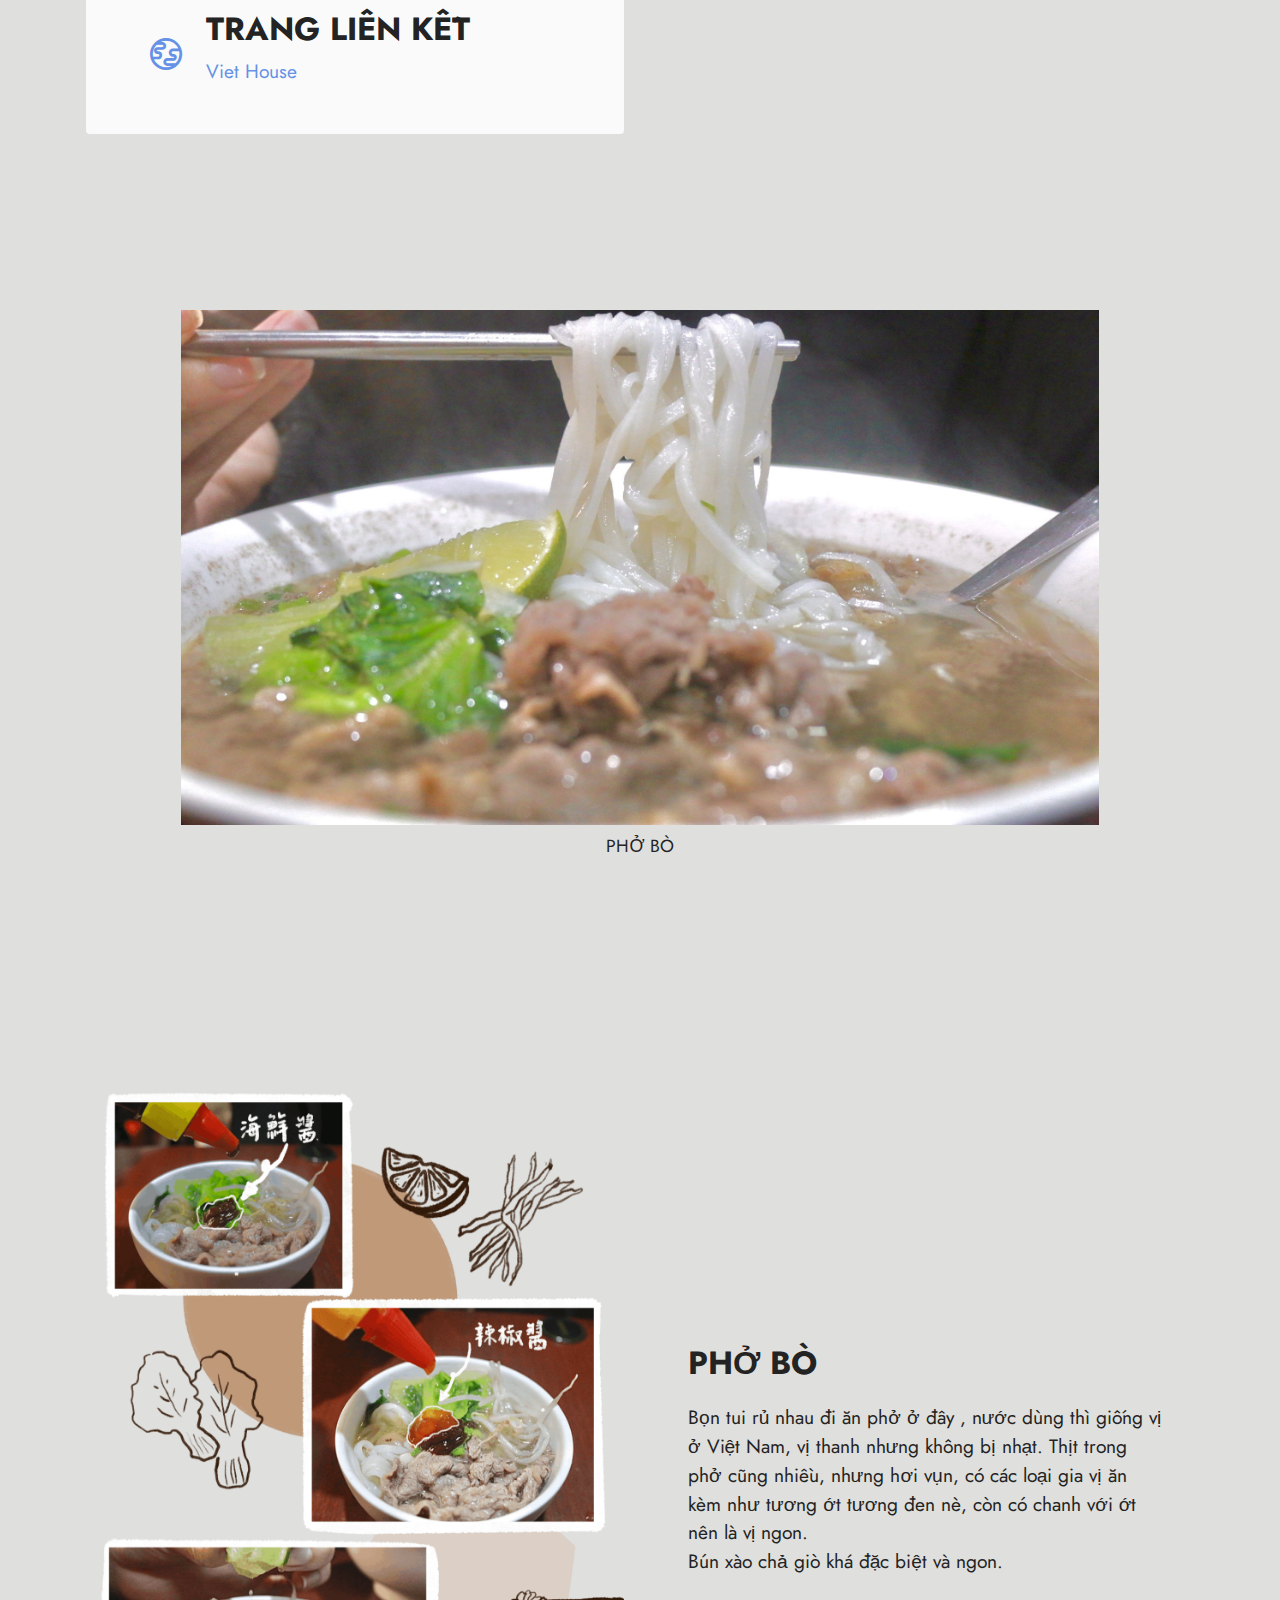
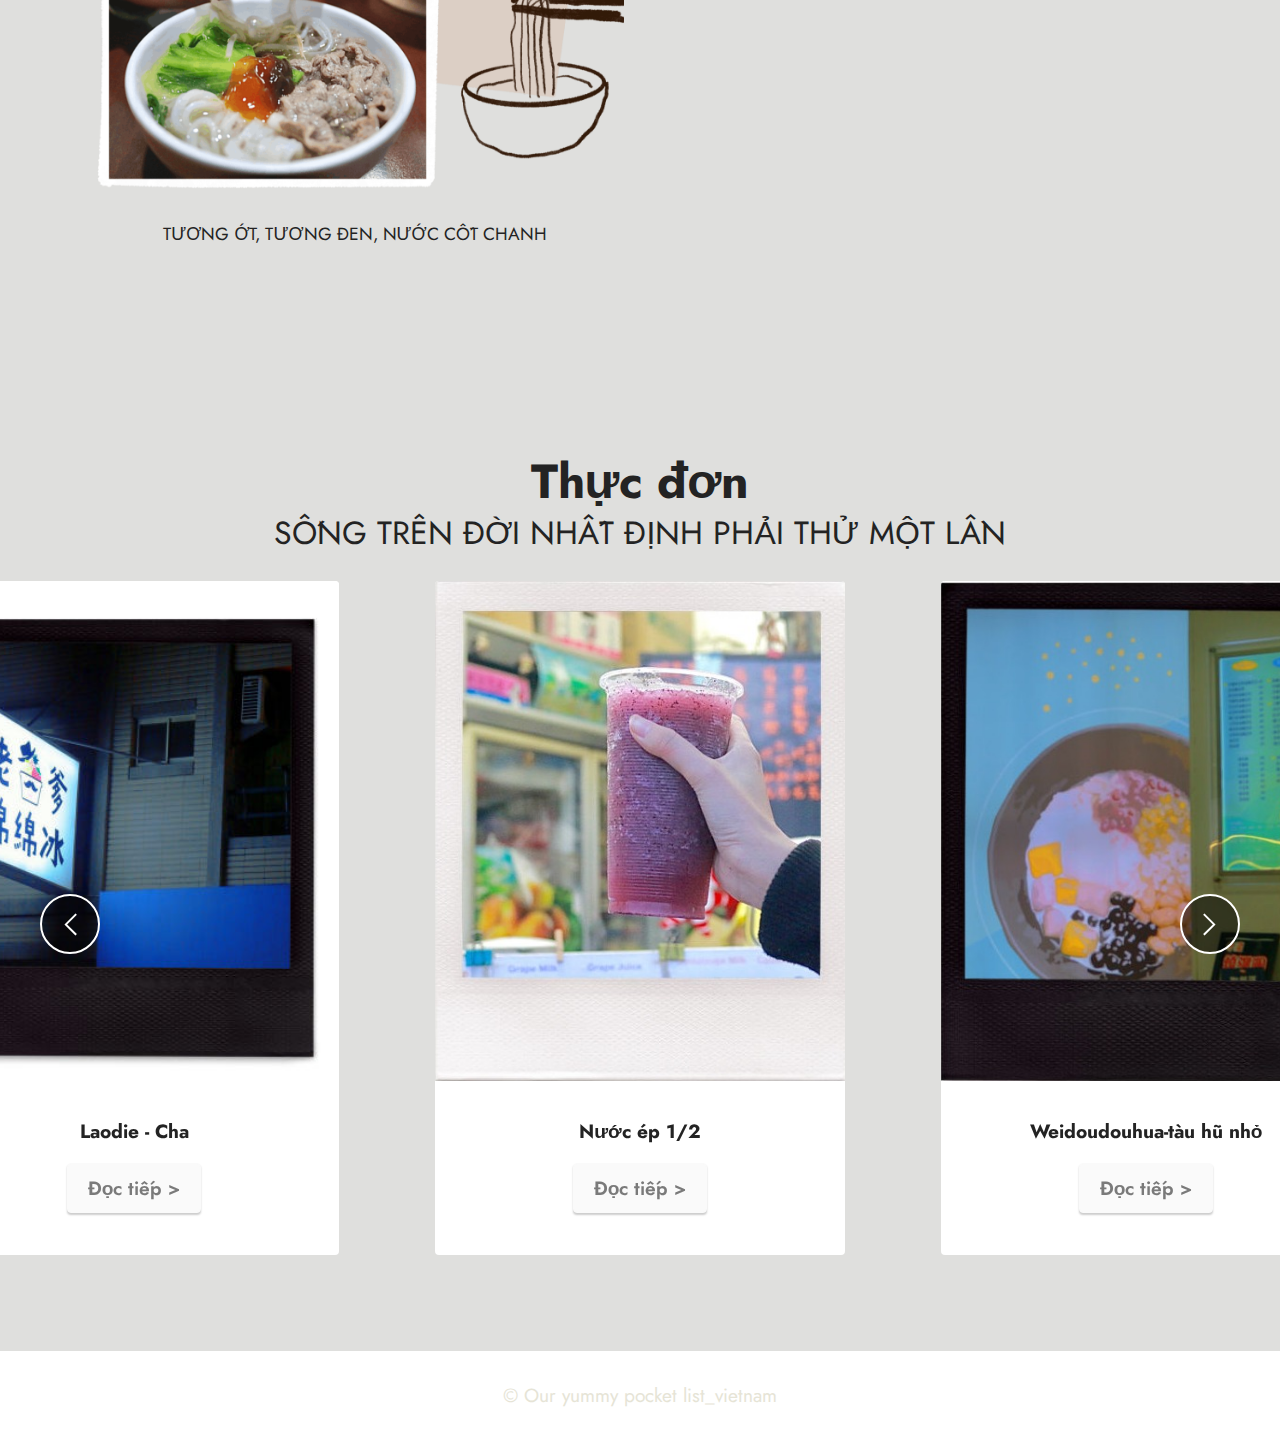
<file: page5.html>
<!DOCTYPE html>
<html  >
<head>
  <!-- Site made with Mobirise Website Builder v5.7.4, https://mobirise.com -->
  <meta charset="UTF-8">
  <meta http-equiv="X-UA-Compatible" content="IE=edge">
  <meta name="generator" content="Mobirise v5.7.4, mobirise.com">
  <meta name="viewport" content="width=device-width, initial-scale=1, minimum-scale=1">
  <link rel="shortcut icon" href="assets/images/img-634.png" type="image/x-icon">
  <meta name="description" content="">
  
  
  <title>VIETHOUSE</title>
  <link rel="stylesheet" href="assets/web/assets/mobirise-icons2/mobirise2.css">
  <link rel="stylesheet" href="assets/bootstrap/css/bootstrap.min.css">
  <link rel="stylesheet" href="assets/bootstrap/css/bootstrap-grid.min.css">
  <link rel="stylesheet" href="assets/bootstrap/css/bootstrap-reboot.min.css">
  <link rel="stylesheet" href="assets/dropdown/css/style.css">
  <link rel="stylesheet" href="assets/socicon/css/styles.css">
  <link rel="stylesheet" href="assets/theme/css/style.css">
  <link rel="preload" href="https://fonts.googleapis.com/css?family=Jost:100,200,300,400,500,600,700,800,900,100i,200i,300i,400i,500i,600i,700i,800i,900i&display=swap" as="style" onload="this.onload=null;this.rel='stylesheet'">
  <noscript><link rel="stylesheet" href="https://fonts.googleapis.com/css?family=Jost:100,200,300,400,500,600,700,800,900,100i,200i,300i,400i,500i,600i,700i,800i,900i&display=swap"></noscript>
  <link rel="preload" as="style" href="assets/mobirise/css/mbr-additional.css"><link rel="stylesheet" href="assets/mobirise/css/mbr-additional.css" type="text/css">

  
  
  
</head>
<body>
  
  <section data-bs-version="5.1" class="menu menu2 cid-tqVtWistrh" once="menu" id="menu2-s">
    
    <nav class="navbar navbar-dropdown navbar-expand-lg">
        <div class="container">
            <div class="navbar-brand">
                <span class="navbar-logo">
                    <a href="index.html#top">
                        <img src="assets/images/img-634.png" alt="Mobirise Website Builder" style="height: 3rem;">
                    </a>
                </span>
                <span class="navbar-caption-wrap"><a class="navbar-caption text-black text-primary display-7" href="index.html#slider2-c">Bỏ túi địa điểm ẩm thực của sinh viên đại học</a></span>
            </div>
            <button class="navbar-toggler" type="button" data-toggle="collapse" data-bs-toggle="collapse" data-target="#navbarSupportedContent" data-bs-target="#navbarSupportedContent" aria-controls="navbarNavAltMarkup" aria-expanded="false" aria-label="Toggle navigation">
                <div class="hamburger">
                    <span></span>
                    <span></span>
                    <span></span>
                    <span></span>
                </div>
            </button>
            <div class="collapse navbar-collapse" id="navbarSupportedContent">
                <ul class="navbar-nav nav-dropdown nav-right" data-app-modern-menu="true"><li class="nav-item"><a class="nav-link link text-black text-primary display-4" href="indexviet.html#slider2-c">Trang chủ</a></li>
                    <li class="nav-item"><a class="nav-link link text-black text-primary display-4" href="indexviet.html#content4-2">Kính chào quý khách</a></li>
                    <li class="nav-item"><a class="nav-link link text-black text-primary display-4" href="indexviet.html#slider6-g">Thực đơn</a>
                    </li><li class="nav-item"><a class="nav-link link text-black text-primary display-4" href="indexviet.html#clients2-h">Ngôn ngữ</a></li><li class="nav-item"><a class="nav-link link text-black text-primary display-4" href="indexviet.html#team1-7">Nhóm phát triển</a></li></ul>
                
                
            </div>
        </div>
    </nav>
</section>

<section data-bs-version="5.1" class="image1 cid-tsy6eisJdh" id="image1-1m">
    

    
    

    <div class="container">
        <div class="row align-items-center">
            <div class="col-12 col-lg-6">
                <div class="image-wrapper">
                    <img src="assets/images/1bdb8f2d-095b-4602-bcd3-5cc30f55a8aa-1256x1256.jpg" alt="Mobirise Website Builder">
                    
                </div>
            </div>
            <div class="col-12 col-lg">
                <div class="text-wrapper">
                    <h3 class="mbr-section-title mbr-fonts-style mb-3 display-5"><strong>Viet House</strong></h3>
                    <p class="mbr-text mbr-fonts-style display-7">Các bữa ăn tại nhà hàng này bao gồm các món đặc sản địa phương chính thống của Việt Nam như bún xào, bánh cuốn nguội và hoành thánh chiên, cũng như cơm chiên mà người Đài Loan hay chọn hơn. Trong số đó, phở bò là món ăn được nhiều thực khách nhất trí giới thiệu, nước dùng rất ngon, thịt bò cũng rất nhiều, đã trở thành món ăn nhất định phải ăn, sinh viên Việt Nam bản xứ cũng đánh giá cao quán ăn này .<br></p>
                </div>
            </div>
        </div>
    </div>
</section>

<section data-bs-version="5.1" class="info2 cid-tsy6fpsPuY" id="info2-1n">
    

    
    <div class="mbr-overlay" style="opacity: 0.3; background-color: rgb(223, 223, 221);"></div>
    <div class="align-center container-fluid">
        <div class="row justify-content-center">
            <div class="card col-12 col-lg-6">
                <div class="wrapper">
                    <h3 class="mbr-section-title mb-4 mbr-fonts-style display-2"><strong>Tỷ lệ chất lượng và giá cả đạt 80 điểm.</strong></h3>
                    
                    
                </div>
            </div>
            <div class="col-12 col-lg-6">
                <div class="wrapper">
                    <h3 class="mbr-section-title mbr-fonts-style mb-4 display-2"><strong>Điểm đề cử là 85 điểm.</strong></h3>
                    
                    
                </div>
            </div>
        </div>
    </div>
</section>

<section data-bs-version="5.1" class="contacts3 map1 cid-tsy6fzZOLd" id="contacts3-1o">

    

    
    
    <div class="container">
        <div class="mbr-section-head">
            <h3 class="mbr-section-title mbr-fonts-style align-center mb-0 display-5"><strong>Viet House</strong></h3>
            
        </div>
        <div class="row justify-content-center mt-4">
            <div class="card col-12 col-md-6">
                <div class="card-wrapper">
                    <div class="image-wrapper">
                        <span class="mbr-iconfont mobi-mbri-phone mobi-mbri"></span>
                    </div>
                    <div class="text-wrapper">
                        <h6 class="card-title mbr-fonts-style mb-1 display-5"><strong>LIÊN HỆ</strong></h6>
                        <p class="mbr-text mbr-fonts-style display-7">04 2632 7281</p>
                    </div>
                </div>
                <div class="card-wrapper">
                    <div class="image-wrapper">
                        <span class="mbr-iconfont mobi-mbri-globe mobi-mbri"></span>
                    </div>
                    <div class="text-wrapper">
                        <h6 class="card-title mbr-fonts-style mb-1 display-5"><strong>TRANG LIÊN KẾT</strong></h6>
                        <p class="mbr-text mbr-fonts-style display-7"><a href="https://www.facebook.com/Viet26327281/" class="text-primary">Viet House</a></p>
                    </div>
                </div>
            </div>
            <div class="map-wrapper col-12 col-md-6">
                <div class="google-map"><iframe frameborder="0" style="border:0" src="https://www.google.com/maps/embed?pb=!1m18!1m12!1m3!1d3638.3491046952972!2d120.57099181494245!3d24.229565784355373!2m3!1f0!2f0!3f0!3m2!1i1024!2i768!4f13.1!3m3!1m2!1s0x346915001cc842c3%3A0xc0dd577242bb0a4f!2zVmlldCBIb3VzZSDotorljZct5Y-w54Gj5paZ55CG!5e0!3m2!1szh-TW!2stw!4v1671877805461!5m2!1szh-TW!2stw" allowfullscreen=""></iframe></div>
            </div>
        </div>
    </div>
</section>

<section data-bs-version="5.1" class="image3 cid-tsy6fPqXRt" id="image3-1p">
    

    
    

    <div class="container">
        <div class="row justify-content-center">
            <div class="col-12 col-lg-10">
                <div class="image-wrapper">
                    <img src="assets/images/img-609-2048x1149.jpg" alt="Mobirise Website Builder">
                    <p class="mbr-description mbr-fonts-style mt-2 align-center display-4">PHỞ BÒ</p>
                </div>
            </div>
        </div>
    </div>
</section>

<section data-bs-version="5.1" class="image1 cid-tsy6g6XrTt" id="image1-1q">
    

    
    

    <div class="container">
        <div class="row align-items-center">
            <div class="col-12 col-lg-6">
                <div class="image-wrapper">
                    <img src="assets/images/img-653-1256x1807.png" alt="Mobirise Website Builder">
                    <p class="mbr-description mbr-fonts-style pt-2 align-center display-4">TƯƠNG ỚT, TƯƠNG ĐEN, NƯỚC CỐT CHANH</p>
                </div>
            </div>
            <div class="col-12 col-lg">
                <div class="text-wrapper">
                    <h3 class="mbr-section-title mbr-fonts-style mb-3 display-5"><strong>PHỞ BÒ</strong></h3>
                    <p class="mbr-text mbr-fonts-style display-7">Bọn tui rủ nhau đi ăn phở ở đây , nước dùng thì giống vị ở Việt Nam, vị thanh nhưng không bị nhạt. Thịt trong phở cũng nhiều, nhưng hơi vụn, có các loại gia vị ăn kèm như tương ớt tương đen nè, còn có chanh với ớt nên là vị ngon. 
<br>Bún xào chả giò khá đặc biệt và ngon.&nbsp;<br></p>
                </div>
            </div>
        </div>
    </div>
</section>

<section data-bs-version="5.1" class="slider6 mbr-embla cid-tsy6gfivGB" id="slider6-1r">
    
    
    <div class="position-relative">
        <div class="mbr-section-head">
            <h4 class="mbr-section-title mbr-fonts-style align-center mb-0 display-2"><strong>Thực đơn</strong></h4>
            <h5 class="mbr-section-subtitle mbr-fonts-style align-center mb-0 mt-2 display-5"><p>SỐNG TRÊN ĐỜI NHẤT ĐỊNH PHẢI THỬ MỘT LẦN</p></h5>
        </div>
        <div class="embla mt-4" data-skip-snaps="true" data-align="center" data-contain-scroll="trimSnaps" data-loop="true" data-auto-play="true" data-auto-play-interval="3" data-draggable="true">
            <div class="embla__viewport container-fluid">
                <div class="embla__container">
                    <div class="embla__slide slider-image item active" style="margin-left: 3rem; margin-right: 3rem;">
                        <div class="slide-content">
                            <div class="item-wrapper">
                                <div class="item-img">
                                    <img src="assets/images/2abb6703-3599-44a2-914f-c31e9ef9c022-600x600.jpeg" alt="Mobirise Website Builder" title="" data-slide-to="0" data-bs-slide-to="0">
                                </div>
                            </div>
                            <div class="item-content">
                                
                                <h6 class="item-subtitle mbr-fonts-style mt-1 display-7"><strong>Nước ép 1/2</strong></h6>
                                
                            </div>
                            <div class="mbr-section-btn item-footer mt-2"><a href="page2.html#image1-14" class="btn item-btn btn-white display-7" target="_blank">Đọc tiếp&nbsp;&gt;</a></div>
                        </div>
                    </div>
                    <div class="embla__slide slider-image item" style="margin-left: 3rem; margin-right: 3rem;">
                        <div class="slide-content">
                            <div class="item-wrapper">
                                <div class="item-img">
                                    <img src="assets/images/b62ce9c8-58a0-49eb-9f51-6bebfd694317-600x600.jpeg" alt="Mobirise Website Builder" title="" data-slide-to="1" data-bs-slide-to="1">
                                </div>
                            </div>
                            <div class="item-content">
                                
                                <h6 class="item-subtitle mbr-fonts-style mt-1 display-7"><strong>Weidoudouhua-tàu hũ nhỏ</strong></h6>
                                
                            </div>
                            <div class="mbr-section-btn item-footer mt-2"><a href="page1.html#image1-y" class="btn item-btn btn-white display-7" target="_blank">Đọc tiếp &gt;</a></div>
                        </div>
                    </div>
                    <div class="embla__slide slider-image item" style="margin-left: 3rem; margin-right: 3rem;">
                        <div class="slide-content">
                            <div class="item-wrapper">
                                <div class="item-img">
                                    <img src="assets/images/4f0b6a95-b9a3-41aa-9430-6b5c0b8fabe5-600x600.jpeg" alt="Mobirise Website Builder" title="" data-slide-to="2" data-bs-slide-to="2">
                                </div>
                            </div>
                            <div class="item-content">
                                
                                <h6 class="item-subtitle mbr-fonts-style mt-1 display-7"><strong>Yongcunnong</strong></h6>
                                
                            </div>
                            <div class="mbr-section-btn item-footer mt-2"><a href="page4.html#image1-1g" class="btn item-btn btn-white display-7" target="_blank">Đọc tiếp&nbsp;&gt;</a></div>
                        </div>
                    </div>
                    <div class="embla__slide slider-image item" style="margin-left: 3rem; margin-right: 3rem;">
                        <div class="slide-content">
                            <div class="item-wrapper">
                                <div class="item-img">
                                    <img src="assets/images/88221adb-1496-4de0-8e82-42ca0547050a-600x600.jpeg" alt="Mobirise Website Builder" title="" data-slide-to="3" data-bs-slide-to="3">
                                </div>
                            </div>
                            <div class="item-content">
                                
                                <h6 class="item-subtitle mbr-fonts-style mt-1 display-7"><strong>HÀNH GIA - GÀ NƯỚNG MẬT</strong></h6>
                                
                            </div>
                            <div class="mbr-section-btn item-footer mt-2"><a href="page3.html#image1-1a" class="btn item-btn btn-white display-7" target="_blank">Đọc tiếp&nbsp;&gt;</a></div>
                        </div>
                    </div><div class="embla__slide slider-image item" style="margin-left: 3rem; margin-right: 3rem;">
                        <div class="slide-content">
                            <div class="item-wrapper">
                                <div class="item-img">
                                    <img src="assets/images/f6fc9eaa-9756-481c-b4cc-253535aa823e-433x433.jpg" alt="Mobirise Website Builder" title="" data-slide-to="4" data-bs-slide-to="4">
                                </div>
                            </div>
                            <div class="item-content">
                                
                                <h6 class="item-subtitle mbr-fonts-style mt-1 display-7"><strong>Vĩnh Đậu- YongDou</strong></h6>
                                
                            </div>
                            <div class="mbr-section-btn item-footer mt-2"><a href="page7.html#image1-1y" class="btn item-btn btn-white display-7" target="_blank">Đọc tiếp&nbsp;&gt;</a></div>
                        </div>
                    </div><div class="embla__slide slider-image item" style="margin-left: 3rem; margin-right: 3rem;">
                        <div class="slide-content">
                            <div class="item-wrapper">
                                <div class="item-img">
                                    <img src="assets/images/9c2fb2c6-bdda-42ee-a5f3-58882d8b5e0d-433x433.jpg" alt="Mobirise Website Builder" title="" data-slide-to="5" data-bs-slide-to="5">
                                </div>
                            </div>
                            <div class="item-content">
                                
                                <h6 class="item-subtitle mbr-fonts-style mt-1 display-7"><strong>Laodie - Cha</strong></h6>
                                
                            </div>
                            <div class="mbr-section-btn item-footer mt-2"><a href="page6.html#image1-1s" class="btn item-btn btn-white display-7" target="_blank">Đọc tiếp&nbsp;&gt;</a></div>
                        </div>
                    </div>
                </div>
            </div>
            <button class="embla__button embla__button--prev">
                <span class="mobi-mbri mobi-mbri-arrow-prev mbr-iconfont" aria-hidden="true"></span>
                <span class="sr-only visually-hidden visually-hidden">Previous</span>
            </button>
            <button class="embla__button embla__button--next">
                <span class="mobi-mbri mobi-mbri-arrow-next mbr-iconfont" aria-hidden="true"></span>
                <span class="sr-only visually-hidden visually-hidden">Next</span>
            </button>
        </div>
    </div>
</section>

<section data-bs-version="5.1" class="footer7 cid-tr0CLWF1OP" once="footers" id="footer7-t">

    

    

    <div class="container">
        <div class="media-container-row align-center mbr-white">
            <div class="col-12">
                <p class="mbr-text mb-0 mbr-fonts-style display-7">
                    © Our yummy pocket list_vietnam</p>
            </div>
        </div>
    </div>
</section><script src="assets/bootstrap/js/bootstrap.bundle.min.js"></script>  <script src="assets/smoothscroll/smooth-scroll.js"></script>  <script src="assets/ytplayer/index.js"></script>  <script src="assets/dropdown/js/navbar-dropdown.js"></script>  <script src="assets/embla/embla.min.js"></script>  <script src="assets/embla/script.js"></script>  <script src="assets/theme/js/script.js"></script>  
  
  
</body>
</html>
</file>
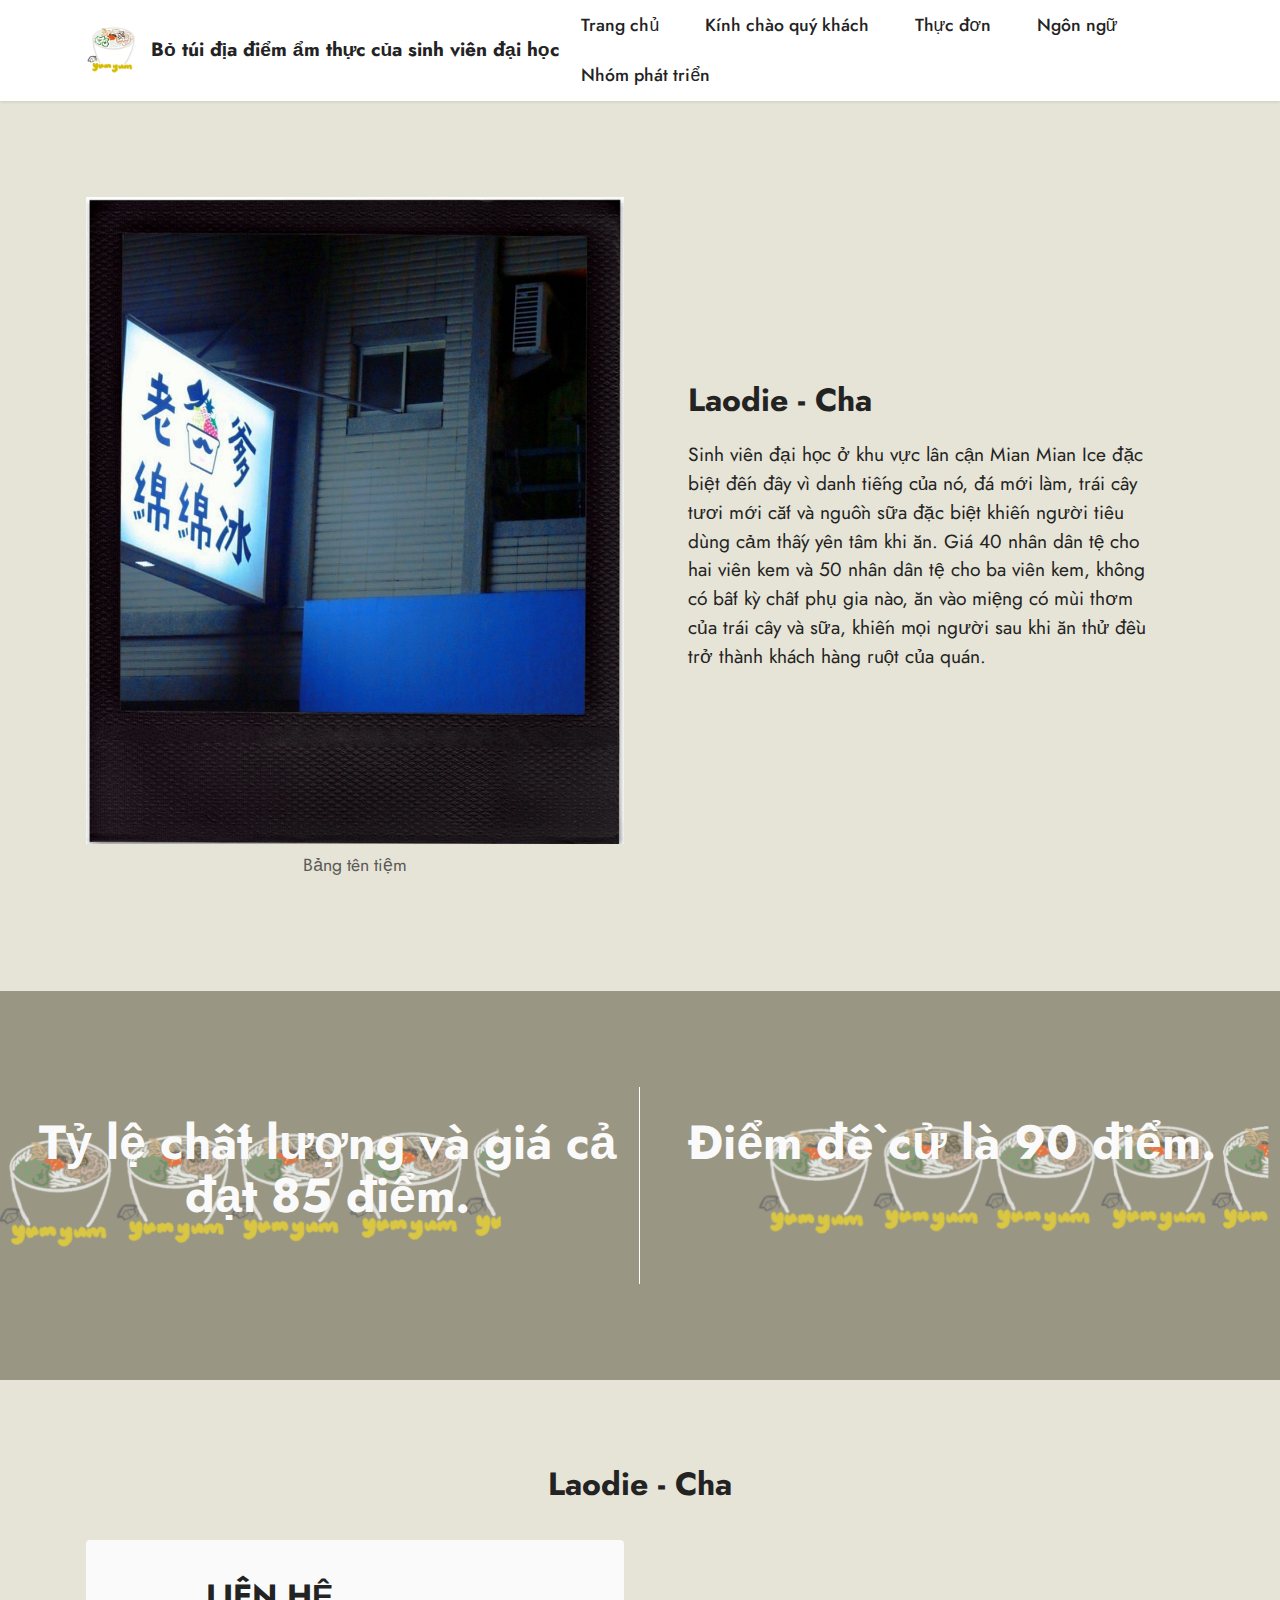
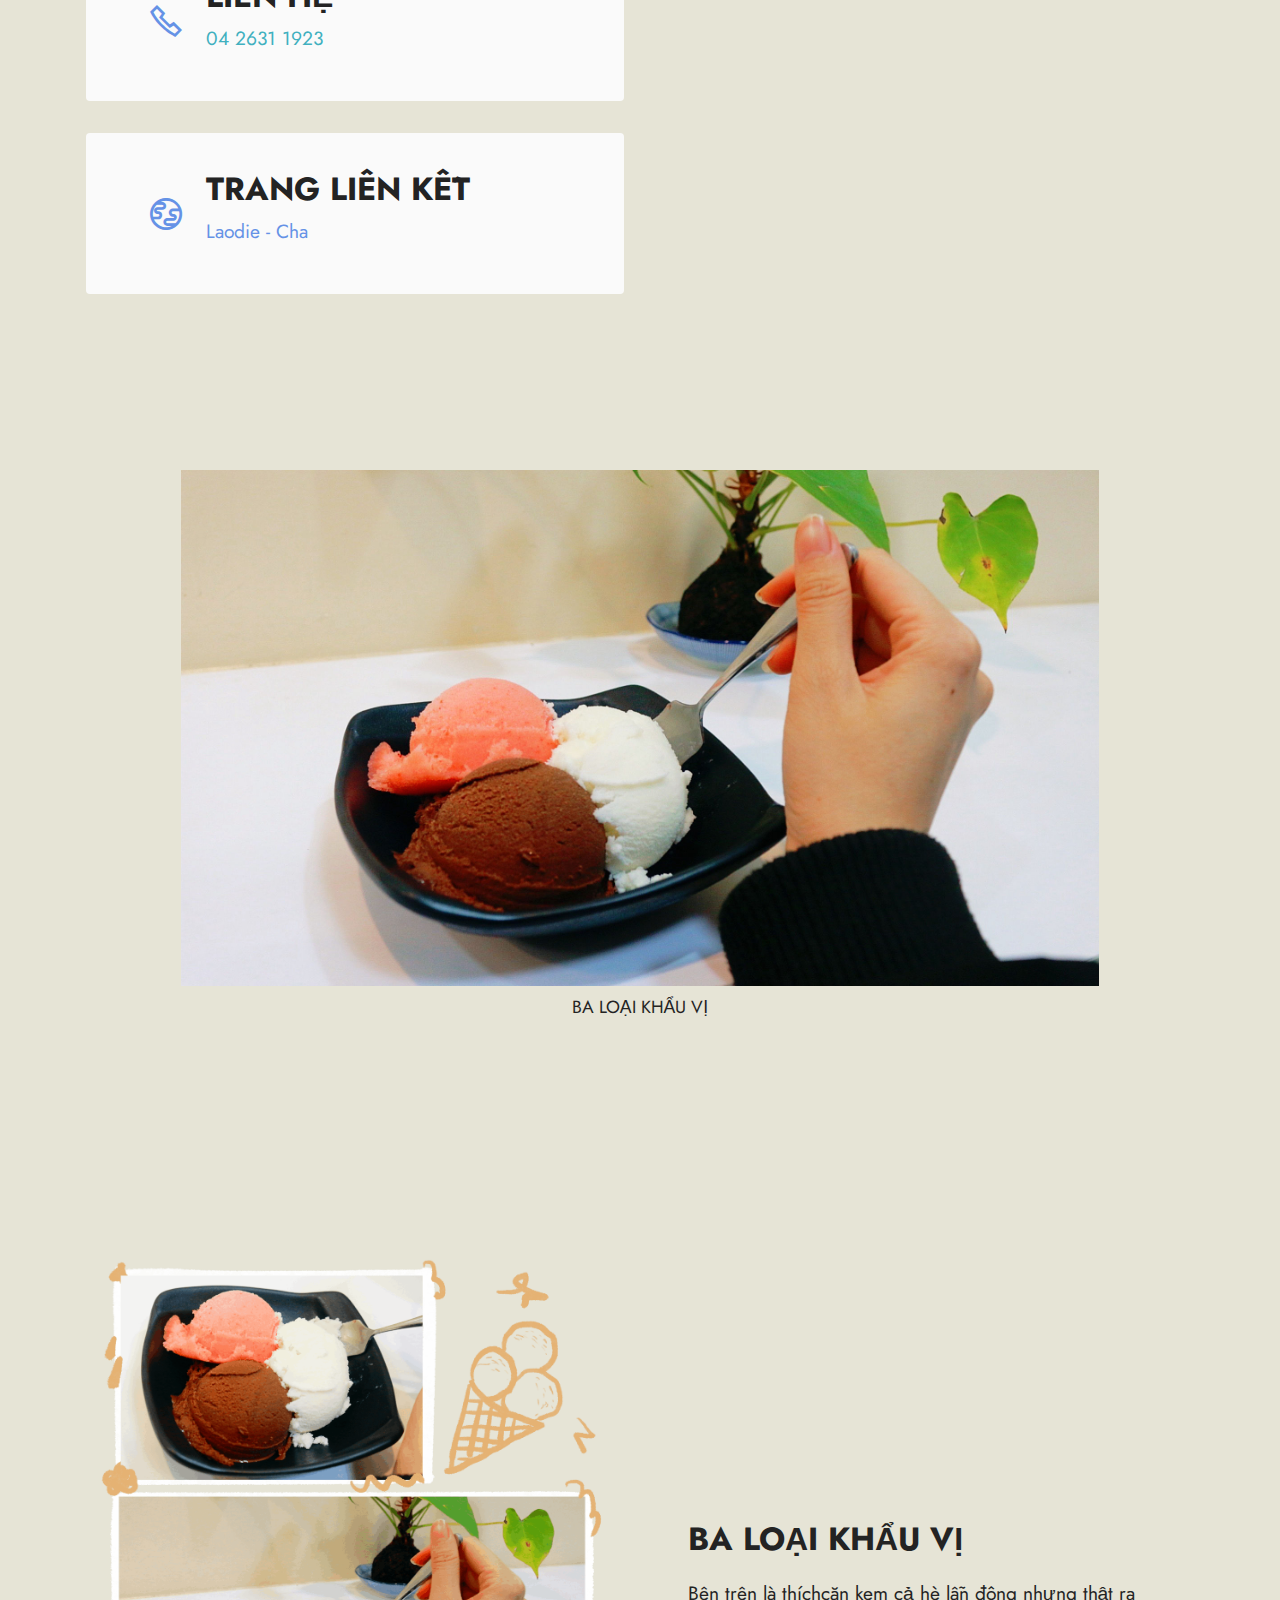
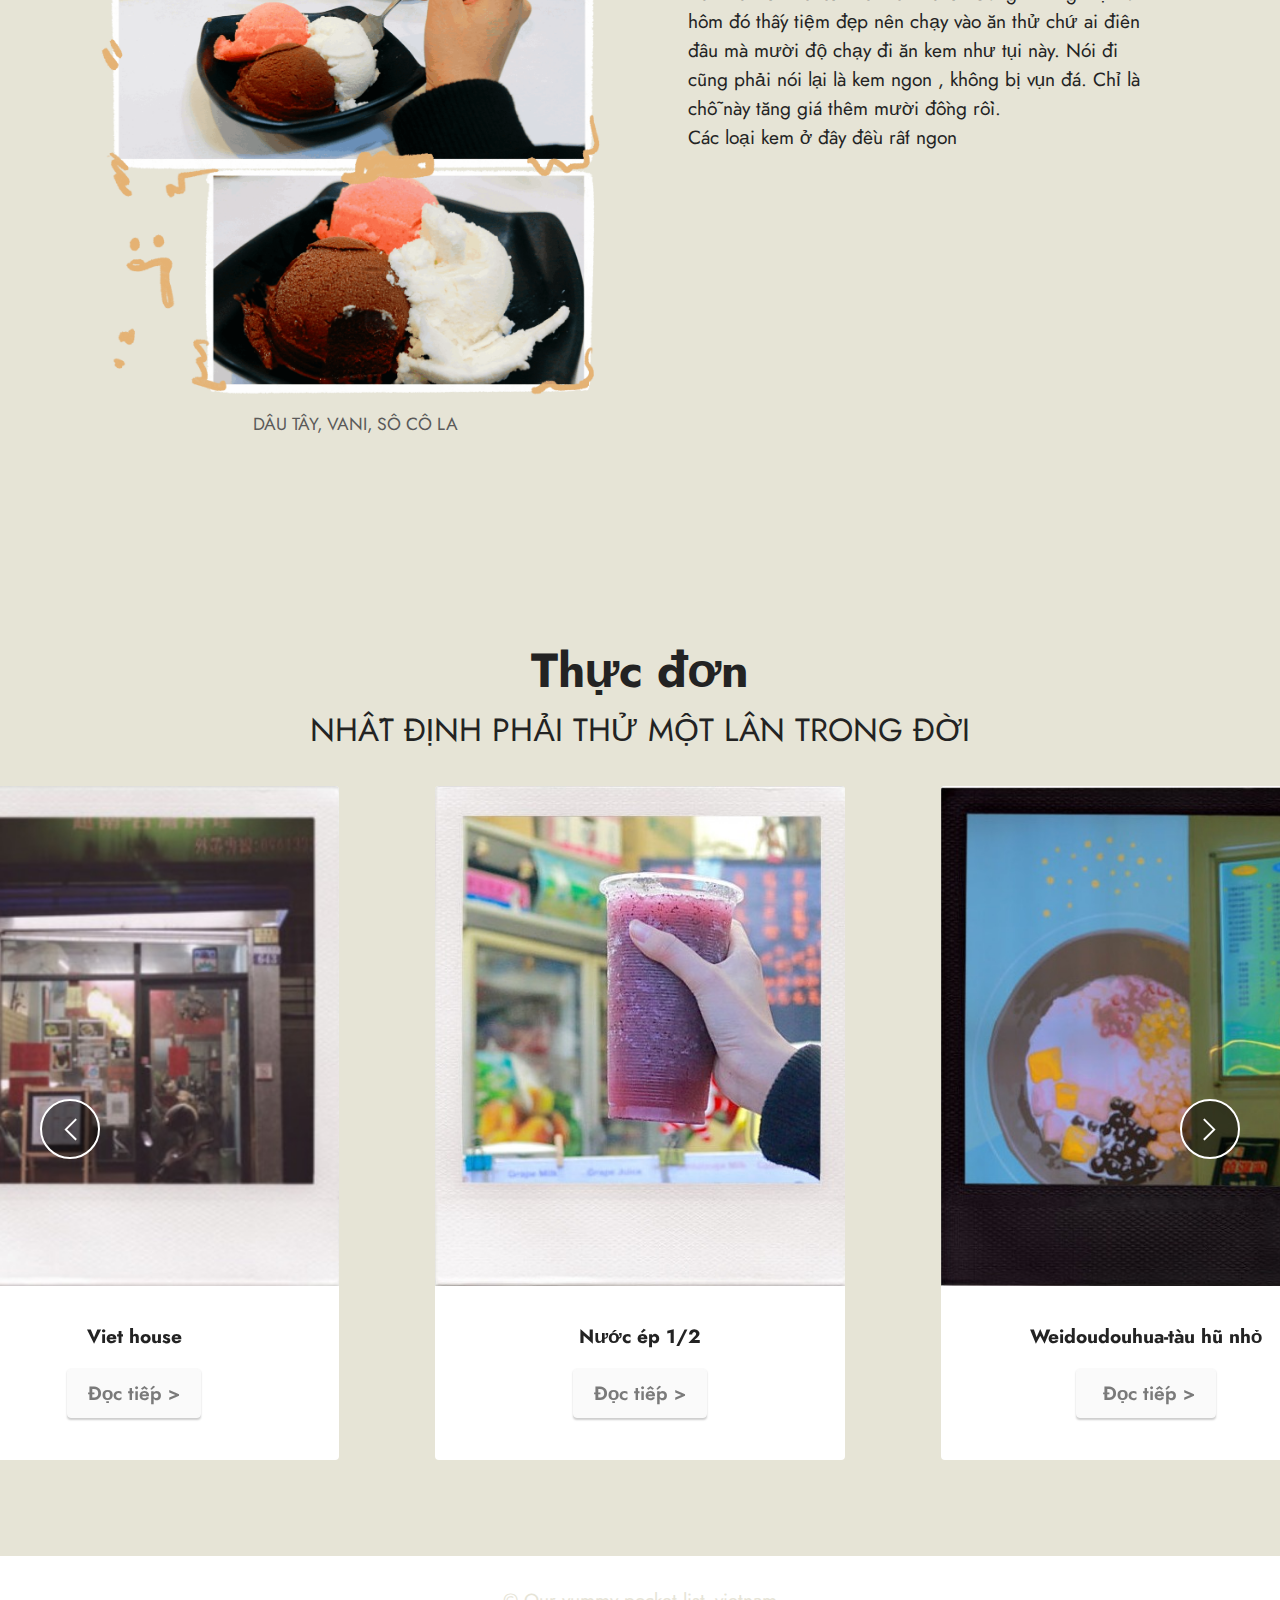
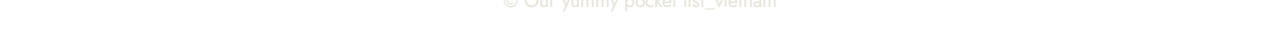
<file: page6.html>
<!DOCTYPE html>
<html  >
<head>
  <!-- Site made with Mobirise Website Builder v5.7.4, https://mobirise.com -->
  <meta charset="UTF-8">
  <meta http-equiv="X-UA-Compatible" content="IE=edge">
  <meta name="generator" content="Mobirise v5.7.4, mobirise.com">
  <meta name="viewport" content="width=device-width, initial-scale=1, minimum-scale=1">
  <link rel="shortcut icon" href="assets/images/img-634.png" type="image/x-icon">
  <meta name="description" content="">
  
  
  <title>LAODIE-CHA</title>
  <link rel="stylesheet" href="assets/web/assets/mobirise-icons2/mobirise2.css">
  <link rel="stylesheet" href="assets/bootstrap/css/bootstrap.min.css">
  <link rel="stylesheet" href="assets/bootstrap/css/bootstrap-grid.min.css">
  <link rel="stylesheet" href="assets/bootstrap/css/bootstrap-reboot.min.css">
  <link rel="stylesheet" href="assets/dropdown/css/style.css">
  <link rel="stylesheet" href="assets/socicon/css/styles.css">
  <link rel="stylesheet" href="assets/theme/css/style.css">
  <link rel="preload" href="https://fonts.googleapis.com/css?family=Jost:100,200,300,400,500,600,700,800,900,100i,200i,300i,400i,500i,600i,700i,800i,900i&display=swap" as="style" onload="this.onload=null;this.rel='stylesheet'">
  <noscript><link rel="stylesheet" href="https://fonts.googleapis.com/css?family=Jost:100,200,300,400,500,600,700,800,900,100i,200i,300i,400i,500i,600i,700i,800i,900i&display=swap"></noscript>
  <link rel="preload" as="style" href="assets/mobirise/css/mbr-additional.css"><link rel="stylesheet" href="assets/mobirise/css/mbr-additional.css" type="text/css">

  
  
  
</head>
<body>
  
  <section data-bs-version="5.1" class="menu menu2 cid-tqVtWistrh" once="menu" id="menu2-u">
    
    <nav class="navbar navbar-dropdown navbar-expand-lg">
        <div class="container">
            <div class="navbar-brand">
                <span class="navbar-logo">
                    <a href="index.html#top">
                        <img src="assets/images/img-634.png" alt="Mobirise Website Builder" style="height: 3rem;">
                    </a>
                </span>
                <span class="navbar-caption-wrap"><a class="navbar-caption text-black text-primary display-7" href="index.html#slider2-c">Bỏ túi địa điểm ẩm thực của sinh viên đại học</a></span>
            </div>
            <button class="navbar-toggler" type="button" data-toggle="collapse" data-bs-toggle="collapse" data-target="#navbarSupportedContent" data-bs-target="#navbarSupportedContent" aria-controls="navbarNavAltMarkup" aria-expanded="false" aria-label="Toggle navigation">
                <div class="hamburger">
                    <span></span>
                    <span></span>
                    <span></span>
                    <span></span>
                </div>
            </button>
            <div class="collapse navbar-collapse" id="navbarSupportedContent">
                <ul class="navbar-nav nav-dropdown nav-right" data-app-modern-menu="true"><li class="nav-item"><a class="nav-link link text-black text-primary display-4" href="indexviet.html#slider2-c">Trang chủ</a></li>
                    <li class="nav-item"><a class="nav-link link text-black text-primary display-4" href="indexviet.html#content4-2">Kính chào quý khách</a></li>
                    <li class="nav-item"><a class="nav-link link text-black text-primary display-4" href="indexviet.html#slider6-g">Thực đơn</a>
                    </li><li class="nav-item"><a class="nav-link link text-black text-primary display-4" href="indexviet.html#clients2-h">Ngôn ngữ</a></li><li class="nav-item"><a class="nav-link link text-black text-primary display-4" href="indexviet.html#team1-7">Nhóm phát triển</a></li></ul>
                
                
            </div>
        </div>
    </nav>
</section>

<section data-bs-version="5.1" class="image1 cid-tsy6l0G2pa" id="image1-1s">
    

    
    

    <div class="container">
        <div class="row align-items-center">
            <div class="col-12 col-lg-6">
                <div class="image-wrapper">
                    <img src="assets/images/9c2fb2c6-bdda-42ee-a5f3-58882d8b5e0d-1256x1256.jpeg" alt="Mobirise Website Builder">
                    <p class="mbr-description mbr-fonts-style pt-2 align-center display-4">Bảng tên tiệm</p>
                </div>
            </div>
            <div class="col-12 col-lg">
                <div class="text-wrapper">
                    <h3 class="mbr-section-title mbr-fonts-style mb-3 display-5"><strong>Laodie - Cha</strong></h3>
                    <p class="mbr-text mbr-fonts-style display-7">Sinh viên đại học ở khu vực lân cận Mian Mian Ice đặc biệt đến đây vì danh tiếng của nó, đá mới làm, trái cây tươi mới cắt và nguồn sữa đặc biệt khiến người tiêu dùng cảm thấy yên tâm khi ăn. Giá 40 nhân dân tệ cho hai viên kem và 50 nhân dân tệ cho ba viên kem, không có bất kỳ chất phụ gia nào, ăn vào miệng có mùi thơm của trái cây và sữa, khiến mọi người sau khi ăn thử đều trở thành khách hàng ruột của quán.<br>&nbsp;<br></p>
                </div>
            </div>
        </div>
    </div>
</section>

<section data-bs-version="5.1" class="info2 cid-tsy6laG0de" id="info2-1t">
    

    
    <div class="mbr-overlay" style="opacity: 0.3; background-color: rgb(223, 223, 221);"></div>
    <div class="align-center container-fluid">
        <div class="row justify-content-center">
            <div class="card col-12 col-lg-6">
                <div class="wrapper">
                    <h3 class="mbr-section-title mb-4 mbr-fonts-style display-2"><strong>Tỷ lệ chất lượng và giá cả đạt 85 điểm.</strong></h3>
                    
                    
                </div>
            </div>
            <div class="col-12 col-lg-6">
                <div class="wrapper">
                    <h3 class="mbr-section-title mbr-fonts-style mb-4 display-2"><strong>Điểm đề cử là 90 điểm.</strong></h3>
                    
                    
                </div>
            </div>
        </div>
    </div>
</section>

<section data-bs-version="5.1" class="contacts3 map1 cid-tsy6lmeJQs" id="contacts3-1u">

    

    
    
    <div class="container">
        <div class="mbr-section-head">
            <h3 class="mbr-section-title mbr-fonts-style align-center mb-0 display-5"><strong>Laodie - Cha</strong></h3>
            
        </div>
        <div class="row justify-content-center mt-4">
            <div class="card col-12 col-md-6">
                <div class="card-wrapper">
                    <div class="image-wrapper">
                        <span class="mbr-iconfont mobi-mbri-phone mobi-mbri"></span>
                    </div>
                    <div class="text-wrapper">
                        <h6 class="card-title mbr-fonts-style mb-1 display-5"><strong>LIÊN HỆ</strong></h6>
                        <p class="mbr-text mbr-fonts-style display-7">04 2631 1923</p>
                    </div>
                </div>
                <div class="card-wrapper">
                    <div class="image-wrapper">
                        <span class="mbr-iconfont mobi-mbri-globe mobi-mbri"></span>
                    </div>
                    <div class="text-wrapper">
                        <h6 class="card-title mbr-fonts-style mb-1 display-5"><strong>TRANG LIÊN KẾT</strong></h6>
                        <p class="mbr-text mbr-fonts-style display-7"><a href="https://www.facebook.com/profile.php?id=100057517896318&paipv=0&eav=Afa24Ch2qKaxOe0Dlpb60DnpBvohxietY3eA5XsAk6sf3EV5t66f8MeG0DF5T7lN1OE&_rdr" class="text-primary">Laodie - Cha</a></p>
                    </div>
                </div>
            </div>
            <div class="map-wrapper col-12 col-md-6">
                <div class="google-map"><iframe frameborder="0" style="border:0" src="https://www.google.com/maps/embed?pb=!1m18!1m12!1m3!1d3638.349461919626!2d120.57070481472952!3d24.2295532843554!2m3!1f0!2f0!3f0!3m2!1i1024!2i768!4f13.1!3m3!1m2!1s0x34691541a5f727b5%3A0x9356778a0274e019!2z6ICB54i557a_57a_5Yaw5bqX!5e0!3m2!1szh-TW!2stw!4v1671995496638!5m2!1szh-TW!2stw" allowfullscreen=""></iframe></div>
            </div>
        </div>
    </div>
</section>

<section data-bs-version="5.1" class="image3 cid-tsy6lCmdEd" id="image3-1v">
    

    
    

    <div class="container">
        <div class="row justify-content-center">
            <div class="col-12 col-lg-10">
                <div class="image-wrapper">
                    <img src="assets/images/ea5870c6-8e29-4ad2-b99b-043c21c46ecf-2048x1152.jpg" alt="Mobirise Website Builder">
                    <p class="mbr-description mbr-fonts-style mt-2 align-center display-4">BA LOẠI KHẨU VỊ</p>
                </div>
            </div>
        </div>
    </div>
</section>

<section data-bs-version="5.1" class="image1 cid-tsy6lQFZfV" id="image1-1w">
    

    
    

    <div class="container">
        <div class="row align-items-center">
            <div class="col-12 col-lg-6">
                <div class="image-wrapper">
                    <img src="assets/images/img-702-1256x1807.png" alt="Mobirise Website Builder">
                    <p class="mbr-description mbr-fonts-style pt-2 align-center display-4">DÂU TÂY, VANI, SÔ CÔ LA</p>
                </div>
            </div>
            <div class="col-12 col-lg">
                <div class="text-wrapper">
                    <h3 class="mbr-section-title mbr-fonts-style mb-3 display-5"><strong>BA LOẠI KHẨU VỊ</strong></h3>
                    <p class="mbr-text mbr-fonts-style display-7">Bên trên là thíchcăn kem cả hè lẫn đông nhưng thật ra hôm đó thấy tiệm đẹp nên chạy vào ăn thử chứ ai điên đâu mà mười độ chạy đi ăn kem như tụi này. Nói đi cũng phải nói lại là kem ngon , không bị vụn đá. Chỉ là chỗ này tăng giá thêm mười đồng rồi. 
<br>Các loại kem ở đây đều rất ngon&nbsp;<br></p>
                </div>
            </div>
        </div>
    </div>
</section>

<section data-bs-version="5.1" class="slider6 mbr-embla cid-tsydLb1EWh" id="slider6-24">
    
    
    <div class="position-relative">
        <div class="mbr-section-head">
            <h4 class="mbr-section-title mbr-fonts-style align-center mb-0 display-2"><strong>Thực đơn</strong></h4>
            <h5 class="mbr-section-subtitle mbr-fonts-style align-center mb-0 mt-2 display-5">NHẤT ĐỊNH PHẢI THỬ MỘT LẦN TRONG ĐỜI</h5>
        </div>
        <div class="embla mt-4" data-skip-snaps="true" data-align="center" data-contain-scroll="trimSnaps" data-loop="true" data-auto-play="true" data-auto-play-interval="3" data-draggable="true">
            <div class="embla__viewport container-fluid">
                <div class="embla__container">
                    <div class="embla__slide slider-image item active" style="margin-left: 3rem; margin-right: 3rem;">
                        <div class="slide-content">
                            <div class="item-wrapper">
                                <div class="item-img">
                                    <img src="assets/images/2abb6703-3599-44a2-914f-c31e9ef9c022-600x600.jpeg" alt="Mobirise Website Builder" title="" data-slide-to="0" data-bs-slide-to="0">
                                </div>
                            </div>
                            <div class="item-content">
                                
                                <h6 class="item-subtitle mbr-fonts-style mt-1 display-7"><strong>Nước ép 1/2</strong></h6>
                                
                            </div>
                            <div class="mbr-section-btn item-footer mt-2"><a href="page2.html#image1-14" class="btn item-btn btn-white display-7" target="_blank">Đọc tiếp&nbsp;&gt;</a></div>
                        </div>
                    </div>
                    <div class="embla__slide slider-image item" style="margin-left: 3rem; margin-right: 3rem;">
                        <div class="slide-content">
                            <div class="item-wrapper">
                                <div class="item-img">
                                    <img src="assets/images/b62ce9c8-58a0-49eb-9f51-6bebfd694317-600x600.jpeg" alt="Mobirise Website Builder" title="" data-slide-to="1" data-bs-slide-to="1">
                                </div>
                            </div>
                            <div class="item-content">
                                
                                <h6 class="item-subtitle mbr-fonts-style mt-1 display-7"><strong>Weidoudouhua-tàu hũ nhỏ</strong></h6>
                                
                            </div>
                            <div class="mbr-section-btn item-footer mt-2"><a href="page1.html#image1-y" class="btn item-btn btn-white display-7" target="_blank">&nbsp;Đọc tiếp &gt;</a></div>
                        </div>
                    </div>
                    
                    <div class="embla__slide slider-image item" style="margin-left: 3rem; margin-right: 3rem;">
                        <div class="slide-content">
                            <div class="item-wrapper">
                                <div class="item-img">
                                    <img src="assets/images/88221adb-1496-4de0-8e82-42ca0547050a-600x600.jpeg" alt="Mobirise Website Builder" title="" data-slide-to="2" data-bs-slide-to="2">
                                </div>
                            </div>
                            <div class="item-content">
                                
                                <h6 class="item-subtitle mbr-fonts-style mt-1 display-7"><strong>HÀNH GIA - GÀ NƯỚNG MẬT&nbsp;</strong></h6>
                                
                            </div>
                            <div class="mbr-section-btn item-footer mt-2"><a href="page3.html#image1-1a" class="btn item-btn btn-white display-7" target="_blank">Đọc tiếp&nbsp;&gt;</a></div>
                        </div>
                    </div><div class="embla__slide slider-image item" style="margin-left: 3rem; margin-right: 3rem;">
                        <div class="slide-content">
                            <div class="item-wrapper">
                                <div class="item-img">
                                    <img src="assets/images/f6fc9eaa-9756-481c-b4cc-253535aa823e-2-433x433.jpeg" alt="Mobirise Website Builder" title="" data-slide-to="3" data-bs-slide-to="3">
                                </div>
                            </div>
                            <div class="item-content">
                                
                                <h6 class="item-subtitle mbr-fonts-style mt-1 display-7"><strong>Vĩnh Đậu- YongDou</strong></h6>
                                
                            </div>
                            <div class="mbr-section-btn item-footer mt-2"><a href="page7.html#image1-1y" class="btn item-btn btn-white display-7" target="_blank">Đọc tiếp&nbsp;&gt;</a></div>
                        </div>
                    </div><div class="embla__slide slider-image item" style="margin-left: 3rem; margin-right: 3rem;">
                        <div class="slide-content">
                            <div class="item-wrapper">
                                <div class="item-img">
                                    <img src="assets/images/4f0b6a95-b9a3-41aa-9430-6b5c0b8fabe5-600x600.jpeg" alt="Mobirise Website Builder" title="" data-slide-to="4" data-bs-slide-to="4">
                                </div>
                            </div>
                            <div class="item-content">
                                
                                <h6 class="item-subtitle mbr-fonts-style mt-1 display-7"><strong>&nbsp;Yongcunnong</strong></h6>
                                
                            </div>
                            <div class="mbr-section-btn item-footer mt-2"><a href="page4.html#image1-1g" class="btn item-btn btn-white display-7" target="_blank">Đọc tiếp&nbsp;&gt;</a></div>
                        </div>
                    </div><div class="embla__slide slider-image item" style="margin-left: 3rem; margin-right: 3rem;">
                        <div class="slide-content">
                            <div class="item-wrapper">
                                <div class="item-img">
                                    <img src="assets/images/1bdb8f2d-095b-4602-bcd3-5cc30f55a8aa-433x433.jpeg" alt="Mobirise Website Builder" title="" data-slide-to="5" data-bs-slide-to="5">
                                </div>
                            </div>
                            <div class="item-content">
                                
                                <h6 class="item-subtitle mbr-fonts-style mt-1 display-7"><strong>Viet house</strong></h6>
                                
                            </div>
                            <div class="mbr-section-btn item-footer mt-2"><a href="page5.html#image1-1m" class="btn item-btn btn-white display-7" target="_blank">Đọc tiếp&nbsp;&gt;</a></div>
                        </div>
                    </div>
                </div>
            </div>
            <button class="embla__button embla__button--prev">
                <span class="mobi-mbri mobi-mbri-arrow-prev mbr-iconfont" aria-hidden="true"></span>
                <span class="sr-only visually-hidden visually-hidden">Previous</span>
            </button>
            <button class="embla__button embla__button--next">
                <span class="mobi-mbri mobi-mbri-arrow-next mbr-iconfont" aria-hidden="true"></span>
                <span class="sr-only visually-hidden visually-hidden">Next</span>
            </button>
        </div>
    </div>
</section>

<section data-bs-version="5.1" class="footer7 cid-tr0CLWF1OP" once="footers" id="footer7-v">

    

    

    <div class="container">
        <div class="media-container-row align-center mbr-white">
            <div class="col-12">
                <p class="mbr-text mb-0 mbr-fonts-style display-7">
                    © Our yummy pocket list_vietnam</p>
            </div>
        </div>
    </div>
</section><script src="assets/bootstrap/js/bootstrap.bundle.min.js"></script>  <script src="assets/smoothscroll/smooth-scroll.js"></script>  <script src="assets/ytplayer/index.js"></script>  <script src="assets/dropdown/js/navbar-dropdown.js"></script>  <script src="assets/embla/embla.min.js"></script>  <script src="assets/embla/script.js"></script>  <script src="assets/theme/js/script.js"></script>  
  
  
</body>
</html>
</file>
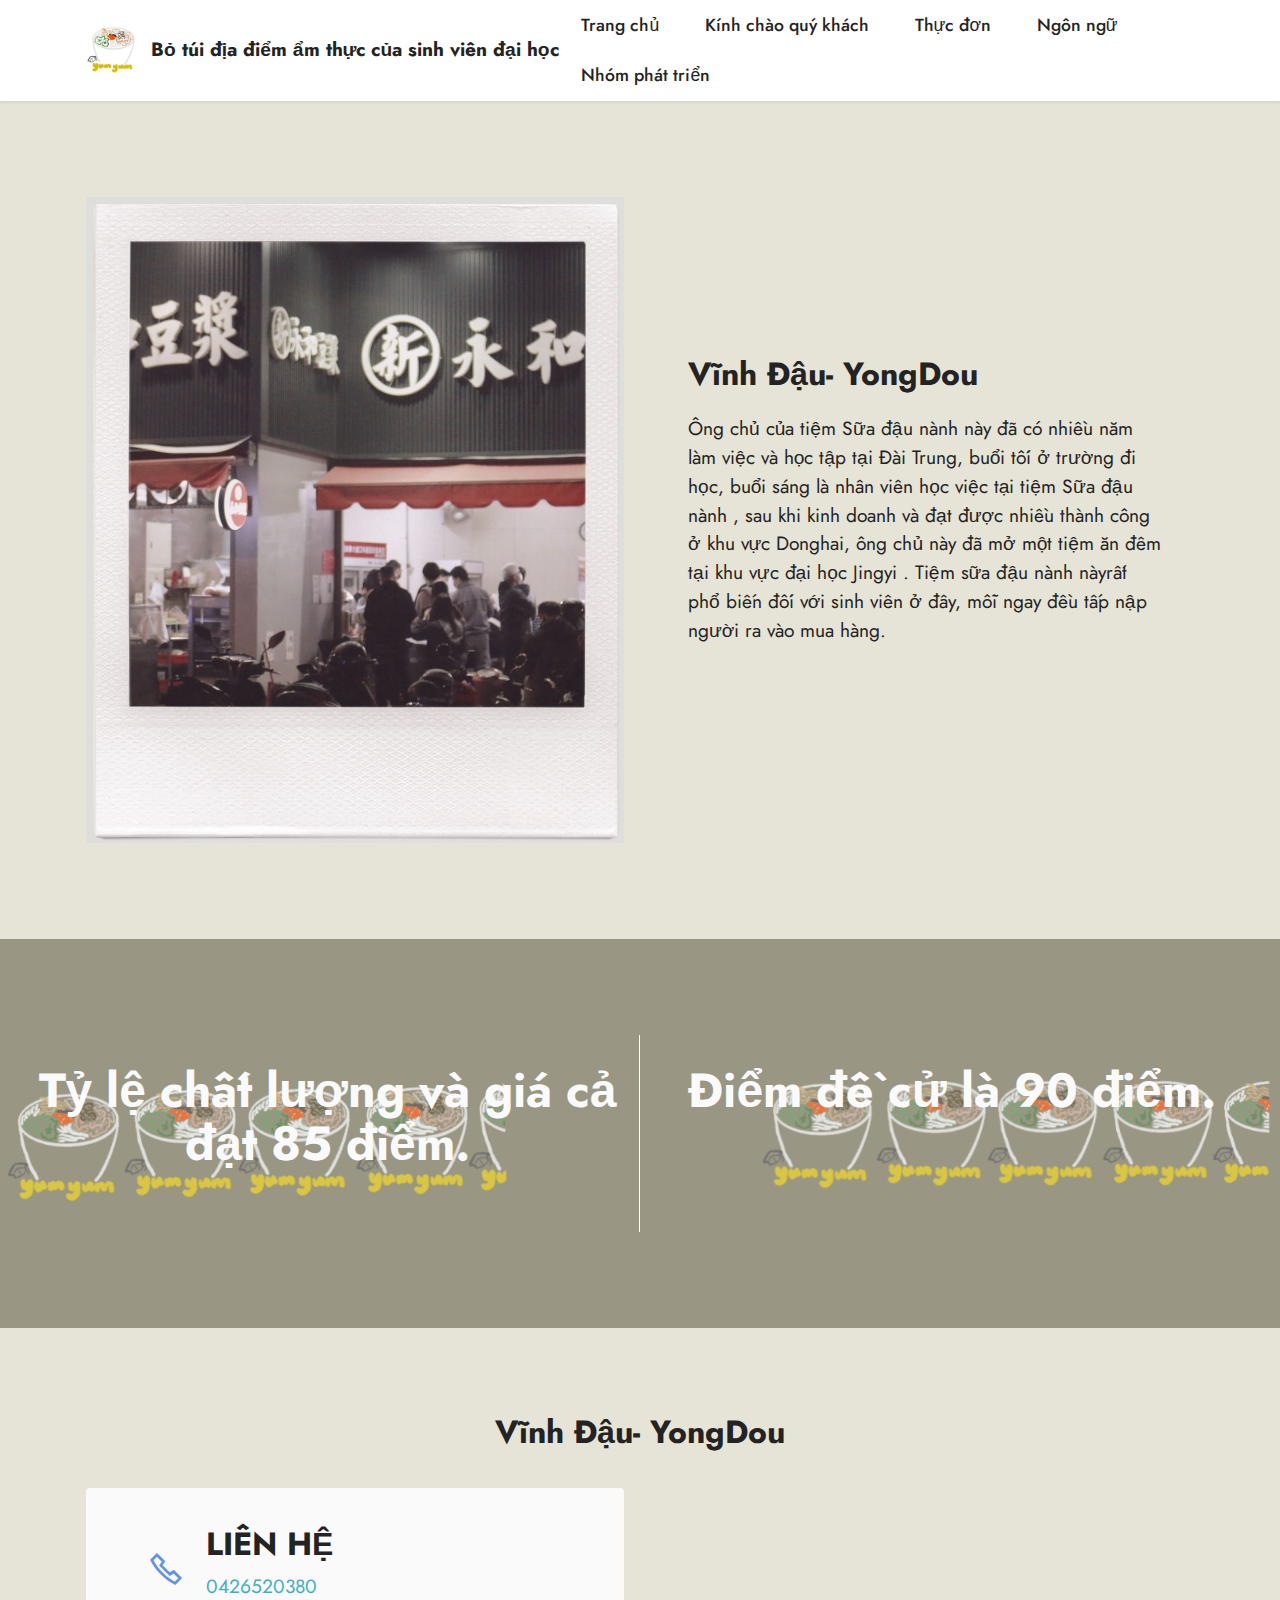
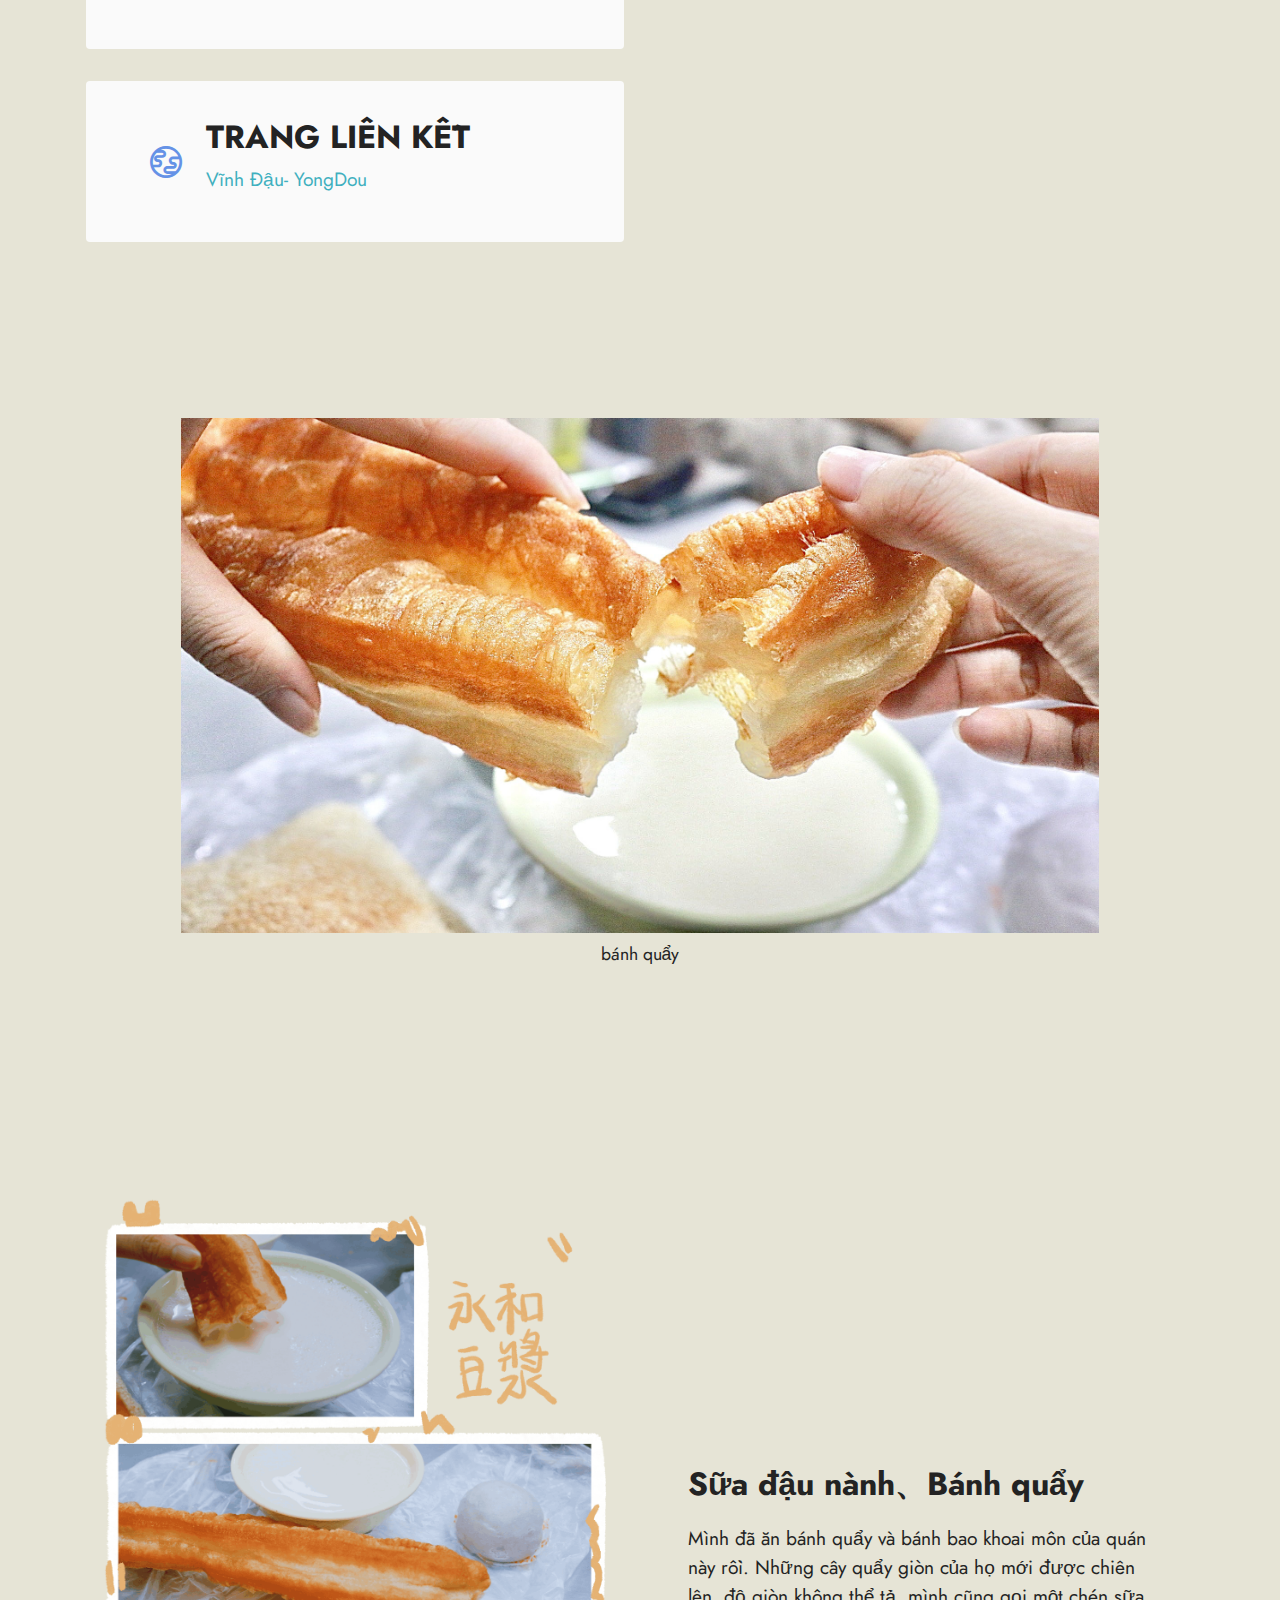
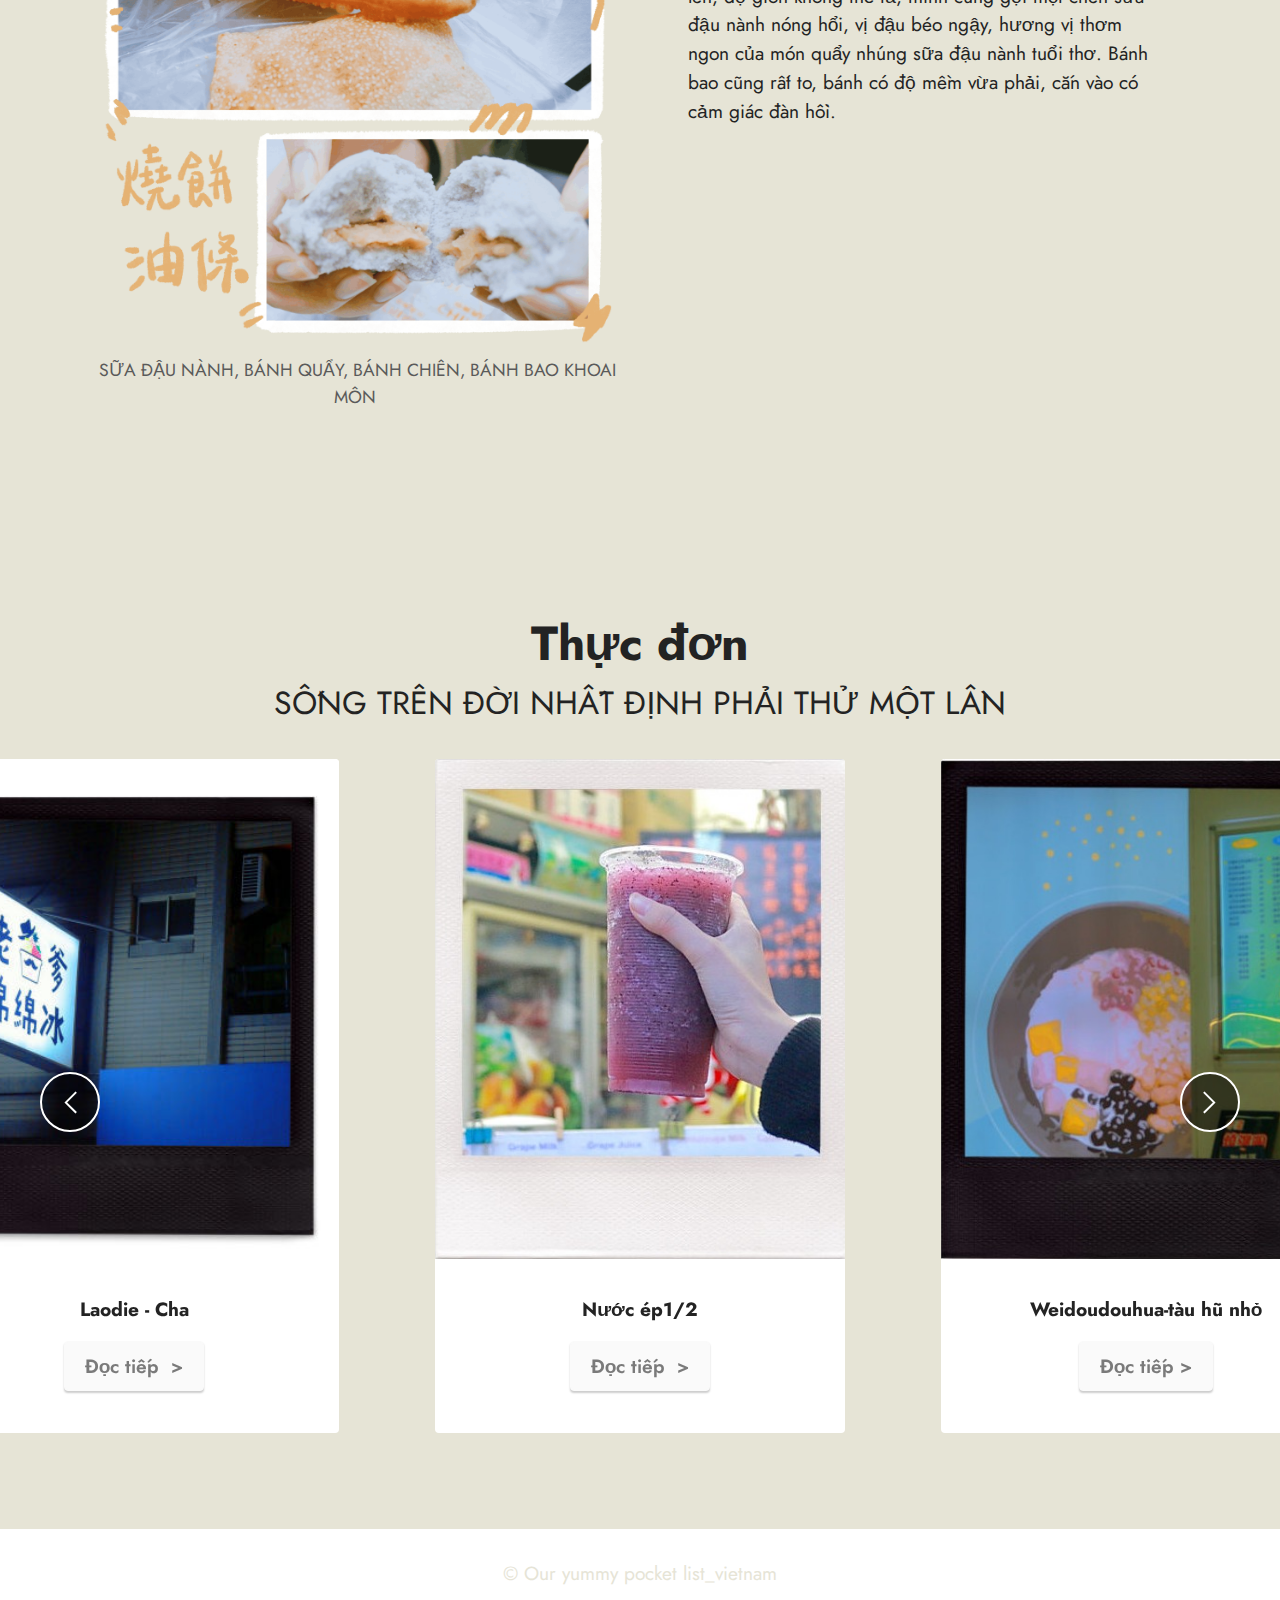
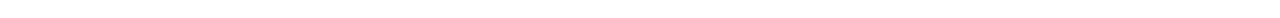
<file: page7.html>
<!DOCTYPE html>
<html  >
<head>
  <!-- Site made with Mobirise Website Builder v5.7.4, https://mobirise.com -->
  <meta charset="UTF-8">
  <meta http-equiv="X-UA-Compatible" content="IE=edge">
  <meta name="generator" content="Mobirise v5.7.4, mobirise.com">
  <meta name="viewport" content="width=device-width, initial-scale=1, minimum-scale=1">
  <link rel="shortcut icon" href="assets/images/img-634.png" type="image/x-icon">
  <meta name="description" content="">
  
  
  <title>Vĩnh Đậu- YongDou</title>
  <link rel="stylesheet" href="assets/web/assets/mobirise-icons2/mobirise2.css">
  <link rel="stylesheet" href="assets/bootstrap/css/bootstrap.min.css">
  <link rel="stylesheet" href="assets/bootstrap/css/bootstrap-grid.min.css">
  <link rel="stylesheet" href="assets/bootstrap/css/bootstrap-reboot.min.css">
  <link rel="stylesheet" href="assets/dropdown/css/style.css">
  <link rel="stylesheet" href="assets/socicon/css/styles.css">
  <link rel="stylesheet" href="assets/theme/css/style.css">
  <link rel="preload" href="https://fonts.googleapis.com/css?family=Jost:100,200,300,400,500,600,700,800,900,100i,200i,300i,400i,500i,600i,700i,800i,900i&display=swap" as="style" onload="this.onload=null;this.rel='stylesheet'">
  <noscript><link rel="stylesheet" href="https://fonts.googleapis.com/css?family=Jost:100,200,300,400,500,600,700,800,900,100i,200i,300i,400i,500i,600i,700i,800i,900i&display=swap"></noscript>
  <link rel="preload" as="style" href="assets/mobirise/css/mbr-additional.css"><link rel="stylesheet" href="assets/mobirise/css/mbr-additional.css" type="text/css">

  
  
  
</head>
<body>
  
  <section data-bs-version="5.1" class="menu menu2 cid-tqVtWistrh" once="menu" id="menu2-w">
    
    <nav class="navbar navbar-dropdown navbar-expand-lg">
        <div class="container">
            <div class="navbar-brand">
                <span class="navbar-logo">
                    <a href="index.html#top">
                        <img src="assets/images/img-634.png" alt="Mobirise Website Builder" style="height: 3rem;">
                    </a>
                </span>
                <span class="navbar-caption-wrap"><a class="navbar-caption text-black text-primary display-7" href="index.html#slider2-c">Bỏ túi địa điểm ẩm thực của sinh viên đại học</a></span>
            </div>
            <button class="navbar-toggler" type="button" data-toggle="collapse" data-bs-toggle="collapse" data-target="#navbarSupportedContent" data-bs-target="#navbarSupportedContent" aria-controls="navbarNavAltMarkup" aria-expanded="false" aria-label="Toggle navigation">
                <div class="hamburger">
                    <span></span>
                    <span></span>
                    <span></span>
                    <span></span>
                </div>
            </button>
            <div class="collapse navbar-collapse" id="navbarSupportedContent">
                <ul class="navbar-nav nav-dropdown nav-right" data-app-modern-menu="true"><li class="nav-item"><a class="nav-link link text-black text-primary display-4" href="indexviet.html#slider2-c">Trang chủ</a></li>
                    <li class="nav-item"><a class="nav-link link text-black text-primary display-4" href="indexviet.html#content4-2">Kính chào quý khách</a></li>
                    <li class="nav-item"><a class="nav-link link text-black text-primary display-4" href="indexviet.html#slider6-g">Thực đơn</a>
                    </li><li class="nav-item"><a class="nav-link link text-black text-primary display-4" href="indexviet.html#clients2-h">Ngôn ngữ</a></li><li class="nav-item"><a class="nav-link link text-black text-primary display-4" href="indexviet.html#team1-7">Nhóm phát triển</a></li></ul>
                
                
            </div>
        </div>
    </nav>
</section>

<section data-bs-version="5.1" class="image1 cid-tsy6rIhy3C" id="image1-1y">
    

    
    

    <div class="container">
        <div class="row align-items-center">
            <div class="col-12 col-lg-6">
                <div class="image-wrapper">
                    <img src="assets/images/f6fc9eaa-9756-481c-b4cc-253535aa823e-1256x1256.jpeg" alt="Mobirise Website Builder">
                    
                </div>
            </div>
            <div class="col-12 col-lg">
                <div class="text-wrapper">
                    <h3 class="mbr-section-title mbr-fonts-style mb-3 display-5"><strong>Vĩnh Đậu- YongDou</strong></h3>
                    <p class="mbr-text mbr-fonts-style display-7">Ông chủ của tiệm Sữa đậu nành này đã có nhiều năm làm việc và học tập tại Đài Trung, buổi tối ở trường đi học, buổi sáng là nhân viên học việc tại tiệm Sữa đậu nành , sau khi kinh doanh và đạt được nhiều thành công ở khu vực Donghai, ông chủ này đã mở một tiệm ăn đêm tại khu vực đại học Jingyi . Tiệm sữa đậu nành nàyrất phổ biến đối với sinh viên ở đây, mỗi ngay đều tấp nập người ra vào mua hàng.<br>&nbsp;<br></p>
                </div>
            </div>
        </div>
    </div>
</section>

<section data-bs-version="5.1" class="info2 cid-tsy6rWAcw9" id="info2-1z">
    

    
    <div class="mbr-overlay" style="opacity: 0.3; background-color: rgb(223, 223, 221);"></div>
    <div class="align-center container-fluid">
        <div class="row justify-content-center">
            <div class="card col-12 col-lg-6">
                <div class="wrapper">
                    <h3 class="mbr-section-title mb-4 mbr-fonts-style display-2"><strong>Tỷ lệ chất lượng và giá cả đạt 85 điểm.</strong></h3>
                    
                    
                </div>
            </div>
            <div class="col-12 col-lg-6">
                <div class="wrapper">
                    <h3 class="mbr-section-title mbr-fonts-style mb-4 display-2"><strong>Điểm đề cử là 90 điểm.</strong></h3>
                    
                    
                </div>
            </div>
        </div>
    </div>
</section>

<section data-bs-version="5.1" class="contacts3 map1 cid-tsy6s68xg3" id="contacts3-20">

    

    
    
    <div class="container">
        <div class="mbr-section-head">
            <h3 class="mbr-section-title mbr-fonts-style align-center mb-0 display-5"><strong>Vĩnh Đậu- YongDou</strong></h3>
            
        </div>
        <div class="row justify-content-center mt-4">
            <div class="card col-12 col-md-6">
                <div class="card-wrapper">
                    <div class="image-wrapper">
                        <span class="mbr-iconfont mobi-mbri-phone mobi-mbri"></span>
                    </div>
                    <div class="text-wrapper">
                        <h6 class="card-title mbr-fonts-style mb-1 display-5"><strong>LIÊN HỆ</strong></h6>
                        <p class="mbr-text mbr-fonts-style display-7">0426520380</p>
                    </div>
                </div>
                <div class="card-wrapper">
                    <div class="image-wrapper">
                        <span class="mbr-iconfont mobi-mbri-globe mobi-mbri"></span>
                    </div>
                    <div class="text-wrapper">
                        <h6 class="card-title mbr-fonts-style mb-1 display-5"><strong>TRANG LIÊN KẾT</strong></h6>
                        <p class="mbr-text mbr-fonts-style display-7">Vĩnh Đậu- YongDou</p>
                    </div>
                </div>
            </div>
            <div class="map-wrapper col-12 col-md-6">
                <div class="google-map"><iframe frameborder="0" style="border:0" src="https://www.google.com/maps/embed?pb=!1m18!1m12!1m3!1d3638.5628453509976!2d120.57581331499043!3d24.222085484358985!2m3!1f0!2f0!3f0!3m2!1i1024!2i768!4f13.1!3m3!1m2!1s0x346915bbbcb4d923%3A0x3502b7b63972d776!2z5paw5rC45ZKM6LGG5ry_!5e0!3m2!1szh-TW!2stw!4v1671992213304!5m2!1szh-TW!2stw" allowfullscreen=""></iframe></div>
            </div>
        </div>
    </div>
</section>

<section data-bs-version="5.1" class="image3 cid-tsy6soaT09" id="image3-21">
    

    
    

    <div class="container">
        <div class="row justify-content-center">
            <div class="col-12 col-lg-10">
                <div class="image-wrapper">
                    <img src="assets/images/img-629-2048x1149.jpg" alt="Mobirise Website Builder">
                    <p class="mbr-description mbr-fonts-style mt-2 align-center display-4">bánh quẩy</p>
                </div>
            </div>
        </div>
    </div>
</section>

<section data-bs-version="5.1" class="image1 cid-tsy6sz1xAG" id="image1-22">
    

    
    

    <div class="container">
        <div class="row align-items-center">
            <div class="col-12 col-lg-6">
                <div class="image-wrapper">
                    <img src="assets/images/img-690-1256x1807.png" alt="Mobirise Website Builder">
                    <p class="mbr-description mbr-fonts-style pt-2 align-center display-4">&nbsp;SỮA ĐẬU NÀNH, BÁNH QUẨY, BÁNH CHIÊN, BÁNH BAO KHOAI MÔN</p>
                </div>
            </div>
            <div class="col-12 col-lg">
                <div class="text-wrapper">
                    <h3 class="mbr-section-title mbr-fonts-style mb-3 display-5"><strong>Sữa đậu nành、Bánh quẩy</strong></h3>
                    <p class="mbr-text mbr-fonts-style display-7">Mình đã ăn bánh quẩy và bánh bao khoai môn của quán này rồi. Những cây quẩy giòn của họ mới được chiên lên, độ giòn không thể tả, mình cũng gọi một chén sữa đậu nành nóng hổi, vị đậu béo ngậy, hương vị thơm ngon của món quẩy nhúng sữa đậu nành tuổi thơ. Bánh bao cũng rất to, bánh có độ mềm vừa phải, cắn vào có cảm giác đàn hồi.</p>
                </div>
            </div>
        </div>
    </div>
</section>

<section data-bs-version="5.1" class="slider6 mbr-embla cid-tsy6sJGKIc" id="slider6-23">
    
    
    <div class="position-relative">
        <div class="mbr-section-head">
            <h4 class="mbr-section-title mbr-fonts-style align-center mb-0 display-2"><strong>Thực đơn</strong></h4>
            <h5 class="mbr-section-subtitle mbr-fonts-style align-center mb-0 mt-2 display-5">SỐNG TRÊN ĐỜI NHẤT ĐỊNH PHẢI THỬ MỘT LẦN</h5>
        </div>
        <div class="embla mt-4" data-skip-snaps="true" data-align="center" data-contain-scroll="trimSnaps" data-loop="true" data-auto-play="true" data-auto-play-interval="3" data-draggable="true">
            <div class="embla__viewport container-fluid">
                <div class="embla__container">
                    <div class="embla__slide slider-image item active" style="margin-left: 3rem; margin-right: 3rem;">
                        <div class="slide-content">
                            <div class="item-wrapper">
                                <div class="item-img">
                                    <img src="assets/images/2abb6703-3599-44a2-914f-c31e9ef9c022-600x600.jpeg" alt="Mobirise Website Builder" title="" data-slide-to="0" data-bs-slide-to="0">
                                </div>
                            </div>
                            <div class="item-content">
                                
                                <h6 class="item-subtitle mbr-fonts-style mt-1 display-7"><strong>Nước ép1/2</strong></h6>
                                
                            </div>
                            <div class="mbr-section-btn item-footer mt-2"><a href="page2.html#image1-14" class="btn item-btn btn-white display-7" target="_blank">Đọc tiếp &nbsp;&gt;</a></div>
                        </div>
                    </div>
                    <div class="embla__slide slider-image item" style="margin-left: 3rem; margin-right: 3rem;">
                        <div class="slide-content">
                            <div class="item-wrapper">
                                <div class="item-img">
                                    <img src="assets/images/b62ce9c8-58a0-49eb-9f51-6bebfd694317-600x600.jpeg" alt="Mobirise Website Builder" title="" data-slide-to="1" data-bs-slide-to="1">
                                </div>
                            </div>
                            <div class="item-content">
                                
                                <h6 class="item-subtitle mbr-fonts-style mt-1 display-7"><strong>Weidoudouhua-tàu hũ nhỏ</strong></h6>
                                
                            </div>
                            <div class="mbr-section-btn item-footer mt-2"><a href="page1.html#image1-y" class="btn item-btn btn-white display-7" target="_blank">Đọc tiếp &gt;</a></div>
                        </div>
                    </div>
                    <div class="embla__slide slider-image item" style="margin-left: 3rem; margin-right: 3rem;">
                        <div class="slide-content">
                            <div class="item-wrapper">
                                <div class="item-img">
                                    <img src="assets/images/4f0b6a95-b9a3-41aa-9430-6b5c0b8fabe5-600x600.jpeg" alt="Mobirise Website Builder" title="" data-slide-to="2" data-bs-slide-to="2">
                                </div>
                            </div>
                            <div class="item-content">
                                
                                <h6 class="item-subtitle mbr-fonts-style mt-1 display-7"><strong>Yongcunnong</strong></h6>
                                
                            </div>
                            <div class="mbr-section-btn item-footer mt-2"><a href="page4.html#image1-1g" class="btn item-btn btn-white display-7" target="_blank">Đọc tiếp &nbsp;&gt;</a></div>
                        </div>
                    </div>
                    <div class="embla__slide slider-image item" style="margin-left: 3rem; margin-right: 3rem;">
                        <div class="slide-content">
                            <div class="item-wrapper">
                                <div class="item-img">
                                    <img src="assets/images/88221adb-1496-4de0-8e82-42ca0547050a-600x600.jpeg" alt="Mobirise Website Builder" title="" data-slide-to="3" data-bs-slide-to="3">
                                </div>
                            </div>
                            <div class="item-content">
                                
                                <h6 class="item-subtitle mbr-fonts-style mt-1 display-7"><strong>HÀNH GIA - GÀ NƯỚNG MẬT</strong></h6>
                                
                            </div>
                            <div class="mbr-section-btn item-footer mt-2"><a href="page3.html#image1-1a" class="btn item-btn btn-white display-7" target="_blank">Đọc tiếp &nbsp;&gt;</a></div>
                        </div>
                    </div><div class="embla__slide slider-image item" style="margin-left: 3rem; margin-right: 3rem;">
                        <div class="slide-content">
                            <div class="item-wrapper">
                                <div class="item-img">
                                    <img src="assets/images/1bdb8f2d-095b-4602-bcd3-5cc30f55a8aa-820x820.jpeg" alt="Mobirise Website Builder" title="" data-slide-to="4" data-bs-slide-to="4">
                                </div>
                            </div>
                            <div class="item-content">
                                
                                <h6 class="item-subtitle mbr-fonts-style mt-1 display-7"><strong>Viethouse</strong></h6>
                                
                            </div>
                            <div class="mbr-section-btn item-footer mt-2"><a href="page5.html#image1-1m" class="btn item-btn btn-white display-7" target="_blank">Đọc tiếp &nbsp;&gt;</a></div>
                        </div>
                    </div><div class="embla__slide slider-image item" style="margin-left: 3rem; margin-right: 3rem;">
                        <div class="slide-content">
                            <div class="item-wrapper">
                                <div class="item-img">
                                    <img src="assets/images/9c2fb2c6-bdda-42ee-a5f3-58882d8b5e0d-433x433.jpg" alt="Mobirise Website Builder" title="" data-slide-to="5" data-bs-slide-to="5">
                                </div>
                            </div>
                            <div class="item-content">
                                
                                <h6 class="item-subtitle mbr-fonts-style mt-1 display-7"><strong>Laodie - Cha</strong></h6>
                                
                            </div>
                            <div class="mbr-section-btn item-footer mt-2"><a href="page6.html#image1-1s" class="btn item-btn btn-white display-7" target="_blank">Đọc tiếp &nbsp;&gt;</a></div>
                        </div>
                    </div>
                </div>
            </div>
            <button class="embla__button embla__button--prev">
                <span class="mobi-mbri mobi-mbri-arrow-prev mbr-iconfont" aria-hidden="true"></span>
                <span class="sr-only visually-hidden visually-hidden">Previous</span>
            </button>
            <button class="embla__button embla__button--next">
                <span class="mobi-mbri mobi-mbri-arrow-next mbr-iconfont" aria-hidden="true"></span>
                <span class="sr-only visually-hidden visually-hidden">Next</span>
            </button>
        </div>
    </div>
</section>

<section data-bs-version="5.1" class="footer7 cid-tr0CLWF1OP" once="footers" id="footer7-x">

    

    

    <div class="container">
        <div class="media-container-row align-center mbr-white">
            <div class="col-12">
                <p class="mbr-text mb-0 mbr-fonts-style display-7">
                    © Our yummy pocket list_vietnam</p>
            </div>
        </div>
    </div>
</section><script src="assets/bootstrap/js/bootstrap.bundle.min.js"></script>  <script src="assets/smoothscroll/smooth-scroll.js"></script>  <script src="assets/ytplayer/index.js"></script>  <script src="assets/dropdown/js/navbar-dropdown.js"></script>  <script src="assets/embla/embla.min.js"></script>  <script src="assets/embla/script.js"></script>  <script src="assets/theme/js/script.js"></script>  
  
  
</body>
</html>
</file>
<file: assets/web/assets/mobirise-icons2/mobirise2.css>
@font-face {
  font-family: 'Moririse2';
  font-display: swap;
  src:  url('mobirise2.eot?f2bix4');
  src:  url('mobirise2.eot?f2bix4#iefix') format('embedded-opentype'),
    url('mobirise2.ttf?f2bix4') format('truetype'),
    url('mobirise2.woff?f2bix4') format('woff'),
    url('mobirise2.svg?f2bix4#mobirise2') format('svg');
  font-weight: normal;
  font-style: normal;
}

[class^="mobi-"], [class*=" mobi-"] {
  /* use !important to prevent issues with browser extensions that change fonts */
  font-family: 'Moririse2' !important;
  speak: none;
  font-style: normal;
  font-weight: normal;
  font-variant: normal;
  text-transform: none;
  line-height: 1;

  /* Better Font Rendering =========== */
  -webkit-font-smoothing: antialiased;
  -moz-osx-font-smoothing: grayscale;
}

.mobi-mbri-add-submenu:before {
  content: "\e900";
}
.mobi-mbri-alert:before {
  content: "\e901";
}
.mobi-mbri-align-center:before {
  content: "\e902";
}
.mobi-mbri-align-justify:before {
  content: "\e903";
}
.mobi-mbri-align-left:before {
  content: "\e904";
}
.mobi-mbri-align-right:before {
  content: "\e905";
}
.mobi-mbri-android:before {
  content: "\e906";
}
.mobi-mbri-apple:before {
  content: "\e907";
}
.mobi-mbri-arrow-down:before {
  content: "\e908";
}
.mobi-mbri-arrow-next:before {
  content: "\e909";
}
.mobi-mbri-arrow-prev:before {
  content: "\e90a";
}
.mobi-mbri-arrow-up:before {
  content: "\e90b";
}
.mobi-mbri-bold:before {
  content: "\e90c";
}
.mobi-mbri-bookmark:before {
  content: "\e90d";
}
.mobi-mbri-bootstrap:before {
  content: "\e90e";
}
.mobi-mbri-briefcase:before {
  content: "\e90f";
}
.mobi-mbri-browse:before {
  content: "\e910";
}
.mobi-mbri-bulleted-list:before {
  content: "\e911";
}
.mobi-mbri-calendar:before {
  content: "\e912";
}
.mobi-mbri-camera:before {
  content: "\e913";
}
.mobi-mbri-cart-add:before {
  content: "\e914";
}
.mobi-mbri-cart-full:before {
  content: "\e915";
}
.mobi-mbri-cash:before {
  content: "\e916";
}
.mobi-mbri-change-style:before {
  content: "\e917";
}
.mobi-mbri-chat:before {
  content: "\e918";
}
.mobi-mbri-clock:before {
  content: "\e919";
}
.mobi-mbri-close:before {
  content: "\e91a";
}
.mobi-mbri-cloud:before {
  content: "\e91b";
}
.mobi-mbri-code:before {
  content: "\e91c";
}
.mobi-mbri-contact-form:before {
  content: "\e91d";
}
.mobi-mbri-credit-card:before {
  content: "\e91e";
}
.mobi-mbri-cursor-click:before {
  content: "\e91f";
}
.mobi-mbri-cust-feedback:before {
  content: "\e920";
}
.mobi-mbri-database:before {
  content: "\e921";
}
.mobi-mbri-delivery:before {
  content: "\e922";
}
.mobi-mbri-desktop:before {
  content: "\e923";
}
.mobi-mbri-devices:before {
  content: "\e924";
}
.mobi-mbri-down:before {
  content: "\e925";
}
.mobi-mbri-download-2:before {
  content: "\e926";
}
.mobi-mbri-download:before {
  content: "\e927";
}
.mobi-mbri-drag-n-drop-2:before {
  content: "\e928";
}
.mobi-mbri-drag-n-drop:before {
  content: "\e929";
}
.mobi-mbri-edit-2:before {
  content: "\e92a";
}
.mobi-mbri-edit:before {
  content: "\e92b";
}
.mobi-mbri-error:before {
  content: "\e92c";
}
.mobi-mbri-extension:before {
  content: "\e92d";
}
.mobi-mbri-features:before {
  content: "\e92e";
}
.mobi-mbri-file:before {
  content: "\e92f";
}
.mobi-mbri-flag:before {
  content: "\e930";
}
.mobi-mbri-folder:before {
  content: "\e931";
}
.mobi-mbri-gift:before {
  content: "\e932";
}
.mobi-mbri-github:before {
  content: "\e933";
}
.mobi-mbri-globe-2:before {
  content: "\e934";
}
.mobi-mbri-globe:before {
  content: "\e935";
}
.mobi-mbri-growing-chart:before {
  content: "\e936";
}
.mobi-mbri-hearth:before {
  content: "\e937";
}
.mobi-mbri-help:before {
  content: "\e938";
}
.mobi-mbri-home:before {
  content: "\e939";
}
.mobi-mbri-hot-cup:before {
  content: "\e93a";
}
.mobi-mbri-idea:before {
  content: "\e93b";
}
.mobi-mbri-image-gallery:before {
  content: "\e93c";
}
.mobi-mbri-image-slider:before {
  content: "\e93d";
}
.mobi-mbri-info:before {
  content: "\e93e";
}
.mobi-mbri-italic:before {
  content: "\e93f";
}
.mobi-mbri-key:before {
  content: "\e940";
}
.mobi-mbri-laptop:before {
  content: "\e941";
}
.mobi-mbri-layers:before {
  content: "\e942";
}
.mobi-mbri-left-right:before {
  content: "\e943";
}
.mobi-mbri-left:before {
  content: "\e944";
}
.mobi-mbri-letter:before {
  content: "\e945";
}
.mobi-mbri-like:before {
  content: "\e946";
}
.mobi-mbri-link:before {
  content: "\e947";
}
.mobi-mbri-lock:before {
  content: "\e948";
}
.mobi-mbri-login:before {
  content: "\e949";
}
.mobi-mbri-logout:before {
  content: "\e94a";
}
.mobi-mbri-magic-stick:before {
  content: "\e94b";
}
.mobi-mbri-map-pin:before {
  content: "\e94c";
}
.mobi-mbri-menu:before {
  content: "\e94d";
}
.mobi-mbri-mobile-2:before {
  content: "\e94e";
}
.mobi-mbri-mobile-horizontal:before {
  content: "\e94f";
}
.mobi-mbri-mobile:before {
  content: "\e950";
}
.mobi-mbri-mobirise:before {
  content: "\e951";
}
.mobi-mbri-more-horizontal:before {
  content: "\e952";
}
.mobi-mbri-more-vertical:before {
  content: "\e953";
}
.mobi-mbri-music:before {
  content: "\e954";
}
.mobi-mbri-new-file:before {
  content: "\e955";
}
.mobi-mbri-numbered-list:before {
  content: "\e956";
}
.mobi-mbri-opened-folder:before {
  content: "\e957";
}
.mobi-mbri-pages:before {
  content: "\e958";
}
.mobi-mbri-paper-plane:before {
  content: "\e959";
}
.mobi-mbri-paperclip:before {
  content: "\e95a";
}
.mobi-mbri-phone:before {
  content: "\e95b";
}
.mobi-mbri-photo:before {
  content: "\e95c";
}
.mobi-mbri-photos:before {
  content: "\e95d";
}
.mobi-mbri-pin:before {
  content: "\e95e";
}
.mobi-mbri-play:before {
  content: "\e95f";
}
.mobi-mbri-plus:before {
  content: "\e960";
}
.mobi-mbri-preview:before {
  content: "\e961";
}
.mobi-mbri-print:before {
  content: "\e962";
}
.mobi-mbri-protect:before {
  content: "\e963";
}
.mobi-mbri-question:before {
  content: "\e964";
}
.mobi-mbri-quote-left:before {
  content: "\e965";
}
.mobi-mbri-quote-right:before {
  content: "\e966";
}
.mobi-mbri-redo:before {
  content: "\e967";
}
.mobi-mbri-refresh:before {
  content: "\e968";
}
.mobi-mbri-responsive-2:before {
  content: "\e969";
}
.mobi-mbri-responsive:before {
  content: "\e96a";
}
.mobi-mbri-right:before {
  content: "\e96b";
}
.mobi-mbri-rocket:before {
  content: "\e96c";
}
.mobi-mbri-sad-face:before {
  content: "\e96d";
}
.mobi-mbri-sale:before {
  content: "\e96e";
}
.mobi-mbri-save:before {
  content: "\e96f";
}
.mobi-mbri-search:before {
  content: "\e970";
}
.mobi-mbri-setting-2:before {
  content: "\e971";
}
.mobi-mbri-setting-3:before {
  content: "\e972";
}
.mobi-mbri-setting:before {
  content: "\e973";
}
.mobi-mbri-share:before {
  content: "\e974";
}
.mobi-mbri-shopping-bag:before {
  content: "\e975";
}
.mobi-mbri-shopping-basket:before {
  content: "\e976";
}
.mobi-mbri-shopping-cart:before {
  content: "\e977";
}
.mobi-mbri-sites:before {
  content: "\e978";
}
.mobi-mbri-smile-face:before {
  content: "\e979";
}
.mobi-mbri-speed:before {
  content: "\e97a";
}
.mobi-mbri-star:before {
  content: "\e97b";
}
.mobi-mbri-success:before {
  content: "\e97c";
}
.mobi-mbri-sun:before {
  content: "\e97d";
}
.mobi-mbri-sun2:before {
  content: "\e97e";
}
.mobi-mbri-tablet-vertical:before {
  content: "\e97f";
}
.mobi-mbri-tablet:before {
  content: "\e980";
}
.mobi-mbri-target:before {
  content: "\e981";
}
.mobi-mbri-timer:before {
  content: "\e982";
}
.mobi-mbri-to-ftp:before {
  content: "\e983";
}
.mobi-mbri-to-local-drive:before {
  content: "\e984";
}
.mobi-mbri-touch-swipe:before {
  content: "\e985";
}
.mobi-mbri-touch:before {
  content: "\e986";
}
.mobi-mbri-trash:before {
  content: "\e987";
}
.mobi-mbri-underline:before {
  content: "\e988";
}
.mobi-mbri-undo:before {
  content: "\e989";
}
.mobi-mbri-unlink:before {
  content: "\e98a";
}
.mobi-mbri-unlock:before {
  content: "\e98b";
}
.mobi-mbri-up-down:before {
  content: "\e98c";
}
.mobi-mbri-up:before {
  content: "\e98d";
}
.mobi-mbri-update:before {
  content: "\e98e";
}
.mobi-mbri-upload-2:before {
  content: "\e98f";
}
.mobi-mbri-upload:before {
  content: "\e990";
}
.mobi-mbri-user-2:before {
  content: "\e991";
}
.mobi-mbri-user:before {
  content: "\e992";
}
.mobi-mbri-users:before {
  content: "\e993";
}
.mobi-mbri-video-play:before {
  content: "\e994";
}
.mobi-mbri-video:before {
  content: "\e995";
}
.mobi-mbri-watch:before {
  content: "\e996";
}
.mobi-mbri-website-theme-2:before {
  content: "\e997";
}
.mobi-mbri-website-theme:before {
  content: "\e998";
}
.mobi-mbri-wifi:before {
  content: "\e999";
}
.mobi-mbri-windows:before {
  content: "\e99a";
}
.mobi-mbri-zoom-in:before {
  content: "\e99b";
}
.mobi-mbri-zoom-out:before {
  content: "\e99c";
}
</file>
<file: assets/dropdown/css/style.css>
.navbar-dropdown {
  left: 0;
  padding: 0;
  position: absolute;
  right: 0;
  top: 0;
  transition: all 0.45s ease;
  z-index: 1030;
  background: #282828; }
  .navbar-dropdown .navbar-logo {
    margin-right: 0.8rem;
    transition: margin 0.3s ease-in-out;
    vertical-align: middle; }
    .navbar-dropdown .navbar-logo img {
      height: 3.125rem;
      transition: all 0.3s ease-in-out; }
    .navbar-dropdown .navbar-logo.mbr-iconfont {
      font-size: 3.125rem;
      line-height: 3.125rem; }
  .navbar-dropdown .navbar-caption {
    font-weight: 700;
    white-space: normal;
    vertical-align: -4px;
    line-height: 3.125rem !important; }
    .navbar-dropdown .navbar-caption, .navbar-dropdown .navbar-caption:hover {
      color: inherit;
      text-decoration: none; }
  .navbar-dropdown .mbr-iconfont + .navbar-caption {
    vertical-align: -1px; }
  .navbar-dropdown.navbar-fixed-top {
    position: fixed; }
  .navbar-dropdown .navbar-brand span {
    vertical-align: -4px; }
  .navbar-dropdown.bg-color.transparent {
    background: none; }
  .navbar-dropdown.navbar-short .navbar-brand {
    padding: 0.625rem 0; }
    .navbar-dropdown.navbar-short .navbar-brand span {
      vertical-align: -1px; }
  .navbar-dropdown.navbar-short .navbar-caption {
    line-height: 2.375rem !important;
    vertical-align: -2px; }
  .navbar-dropdown.navbar-short .navbar-logo {
    margin-right: 0.5rem; }
    .navbar-dropdown.navbar-short .navbar-logo img {
      height: 2.375rem; }
    .navbar-dropdown.navbar-short .navbar-logo.mbr-iconfont {
      font-size: 2.375rem;
      line-height: 2.375rem; }
  .navbar-dropdown.navbar-short .mbr-table-cell {
    height: 3.625rem; }
  .navbar-dropdown .navbar-close {
    left: 0.6875rem;
    position: fixed;
    top: 0.75rem;
    z-index: 1000; }
  .navbar-dropdown .hamburger-icon {
    content: "";
    display: inline-block;
    vertical-align: middle;
    width: 16px;
    -webkit-box-shadow: 0 -6px 0 1px #282828,0 0 0 1px #282828,0 6px 0 1px #282828;
    -moz-box-shadow: 0 -6px 0 1px #282828,0 0 0 1px #282828,0 6px 0 1px #282828;
    box-shadow: 0 -6px 0 1px #282828,0 0 0 1px #282828,0 6px 0 1px #282828; }

.dropdown-menu .dropdown-toggle[data-toggle="dropdown-submenu"]::after {
  border-bottom: 0.35em solid transparent;
  border-left: 0.35em solid;
  border-right: 0;
  border-top: 0.35em solid transparent;
  margin-left: 0.3rem; }

.dropdown-menu .dropdown-item:focus {
  outline: 0; }

.nav-dropdown {
  font-size: 0.75rem;
  font-weight: 500;
  height: auto !important; }
  .nav-dropdown .nav-btn {
    padding-left: 1rem; }
  .nav-dropdown .link {
    margin: .667em 1.667em;
    font-weight: 500;
    padding: 0;
    transition: color .2s ease-in-out; }
    .nav-dropdown .link.dropdown-toggle {
      margin-right: 2.583em; }
      .nav-dropdown .link.dropdown-toggle::after {
        margin-left: .25rem;
        border-top: 0.35em solid;
        border-right: 0.35em solid transparent;
        border-left: 0.35em solid transparent;
        border-bottom: 0; }
      .nav-dropdown .link.dropdown-toggle[aria-expanded="true"] {
        margin: 0;
        padding: 0.667em 3.263em  0.667em 1.667em; }
  .nav-dropdown .link::after,
  .nav-dropdown .dropdown-item::after {
    color: inherit; }
  .nav-dropdown .btn {
    font-size: 0.75rem;
    font-weight: 700;
    letter-spacing: 0;
    margin-bottom: 0;
    padding-left: 1.25rem;
    padding-right: 1.25rem; }
  .nav-dropdown .dropdown-menu {
    border-radius: 0;
    border: 0;
    left: 0;
    margin: 0;
    padding-bottom: 1.25rem;
    padding-top: 1.25rem;
    position: relative; }
  .nav-dropdown .dropdown-submenu {
    margin-left: 0.125rem;
    top: 0; }
  .nav-dropdown .dropdown-item {
    font-weight: 500;
    line-height: 2;
    padding: 0.3846em 4.615em 0.3846em 1.5385em;
    position: relative;
    transition: color .2s ease-in-out, background-color .2s ease-in-out; }
    .nav-dropdown .dropdown-item::after {
      margin-top: -0.3077em;
      position: absolute;
      right: 1.1538em;
      top: 50%; }
    .nav-dropdown .dropdown-item:focus, .nav-dropdown .dropdown-item:hover {
      background: none; }

@media (max-width: 767px) {
  .nav-dropdown.navbar-toggleable-sm {
    bottom: 0;
    display: none;
    left: 0;
    overflow-x: hidden;
    position: fixed;
    top: 0;
    transform: translateX(-100%);
    -ms-transform: translateX(-100%);
    -webkit-transform: translateX(-100%);
    width: 18.75rem;
    z-index: 999; } }
.nav-dropdown.navbar-toggleable-xl {
  bottom: 0;
  display: none;
  left: 0;
  overflow-x: hidden;
  position: fixed;
  top: 0;
  transform: translateX(-100%);
  -ms-transform: translateX(-100%);
  -webkit-transform: translateX(-100%);
  width: 18.75rem;
  z-index: 999; }

.nav-dropdown-sm {
  display: block !important;
  overflow-x: hidden;
  overflow: auto;
  padding-top: 3.875rem; }
  .nav-dropdown-sm::after {
    content: "";
    display: block;
    height: 3rem;
    width: 100%; }
  .nav-dropdown-sm.collapse.in ~ .navbar-close {
    display: block !important; }
  .nav-dropdown-sm.collapsing, .nav-dropdown-sm.collapse.in {
    transform: translateX(0);
    -ms-transform: translateX(0);
    -webkit-transform: translateX(0);
    transition: all 0.25s ease-out;
    -webkit-transition: all 0.25s ease-out;
    background: #282828; }
  .nav-dropdown-sm.collapsing[aria-expanded="false"] {
    transform: translateX(-100%);
    -ms-transform: translateX(-100%);
    -webkit-transform: translateX(-100%); }
  .nav-dropdown-sm .nav-item {
    display: block;
    margin-left: 0 !important;
    padding-left: 0; }
  .nav-dropdown-sm .link,
  .nav-dropdown-sm .dropdown-item {
    border-top: 1px dotted rgba(255, 255, 255, 0.1);
    font-size: 0.8125rem;
    line-height: 1.6;
    margin: 0 !important;
    padding: 0.875rem 2.4rem 0.875rem 1.5625rem !important;
    position: relative;
    white-space: normal; }
    .nav-dropdown-sm .link:focus, .nav-dropdown-sm .link:hover,
    .nav-dropdown-sm .dropdown-item:focus,
    .nav-dropdown-sm .dropdown-item:hover {
      background: rgba(0, 0, 0, 0.2) !important;
      color: #c0a375; }
  .nav-dropdown-sm .nav-btn {
    position: relative;
    padding: 1.5625rem 1.5625rem 0 1.5625rem; }
    .nav-dropdown-sm .nav-btn::before {
      border-top: 1px dotted rgba(255, 255, 255, 0.1);
      content: "";
      left: 0;
      position: absolute;
      top: 0;
      width: 100%; }
    .nav-dropdown-sm .nav-btn + .nav-btn {
      padding-top: 0.625rem; }
      .nav-dropdown-sm .nav-btn + .nav-btn::before {
        display: none; }
  .nav-dropdown-sm .btn {
    padding: 0.625rem 0; }
  .nav-dropdown-sm .dropdown-toggle[data-toggle="dropdown-submenu"]::after {
    margin-left: .25rem;
    border-top: 0.35em solid;
    border-right: 0.35em solid transparent;
    border-left: 0.35em solid transparent;
    border-bottom: 0; }
  .nav-dropdown-sm .dropdown-toggle[data-toggle="dropdown-submenu"][aria-expanded="true"]::after {
    border-top: 0;
    border-right: 0.35em solid transparent;
    border-left: 0.35em solid transparent;
    border-bottom: 0.35em solid; }
  .nav-dropdown-sm .dropdown-menu {
    margin: 0;
    padding: 0;
    position: relative;
    top: 0;
    left: 0;
    width: 100%;
    border: 0;
    float: none;
    border-radius: 0;
    background: none; }
  .nav-dropdown-sm .dropdown-submenu {
    left: 100%;
    margin-left: 0.125rem;
    margin-top: -1.25rem;
    top: 0; }

.navbar-toggleable-sm .nav-dropdown .dropdown-menu {
  position: absolute; }

.navbar-toggleable-sm .nav-dropdown .dropdown-submenu {
  left: 100%;
  margin-left: 0.125rem;
  margin-top: -1.25rem;
  top: 0; }

.navbar-toggleable-sm.opened .nav-dropdown .dropdown-menu {
  position: relative; }

.navbar-toggleable-sm.opened .nav-dropdown .dropdown-submenu {
  left: 0;
  margin-left: 00rem;
  margin-top: 0rem;
  top: 0; }

.is-builder .nav-dropdown.collapsing {
  transition: none !important; }
</file>
<file: assets/socicon/css/styles.css>
@charset "UTF-8";

@font-face {
  font-family: 'Socicon';
  src:  url('../fonts/socicon.eot');
  src:  url('../fonts/socicon.eot?#iefix') format('embedded-opentype'),
    url('../fonts/socicon.woff2') format('woff2'),
    url('../fonts/socicon.ttf') format('truetype'),
    url('../fonts/socicon.woff') format('woff'),
    url('../fonts/socicon.svg#socicon') format('svg');
  font-weight: normal;
  font-style: normal;
  font-display: swap;
}

[data-icon]:before {
  font-family: "socicon" !important;
  content: attr(data-icon);
  font-style: normal !important;
  font-weight: normal !important;
  font-variant: normal !important;
  text-transform: none !important;
  speak: none;
  line-height: 1;
  -webkit-font-smoothing: antialiased;
  -moz-osx-font-smoothing: grayscale;
}

[class^="socicon-"], [class*=" socicon-"] {
  /* use !important to prevent issues with browser extensions that change fonts */
  font-family: 'Socicon' !important;
  speak: none;
  font-style: normal;
  font-weight: normal;
  font-variant: normal;
  text-transform: none;
  line-height: 1;

  /* Better Font Rendering =========== */
  -webkit-font-smoothing: antialiased;
  -moz-osx-font-smoothing: grayscale;
}

.socicon-eitaa:before {
  content: "\e97c";
}
.socicon-soroush:before {
  content: "\e97d";
}
.socicon-bale:before {
  content: "\e97e";
}
.socicon-zazzle:before {
  content: "\e97b";
}
.socicon-society6:before {
  content: "\e97a";
}
.socicon-redbubble:before {
  content: "\e979";
}
.socicon-avvo:before {
  content: "\e978";
}
.socicon-stitcher:before {
  content: "\e977";
}
.socicon-googlehangouts:before {
  content: "\e974";
}
.socicon-dlive:before {
  content: "\e975";
}
.socicon-vsco:before {
  content: "\e976";
}
.socicon-flipboard:before {
  content: "\e973";
}
.socicon-ubuntu:before {
  content: "\e958";
}
.socicon-artstation:before {
  content: "\e959";
}
.socicon-invision:before {
  content: "\e95a";
}
.socicon-torial:before {
  content: "\e95b";
}
.socicon-collectorz:before {
  content: "\e95c";
}
.socicon-seenthis:before {
  content: "\e95d";
}
.socicon-googleplaymusic:before {
  content: "\e95e";
}
.socicon-debian:before {
  content: "\e95f";
}
.socicon-filmfreeway:before {
  content: "\e960";
}
.socicon-gnome:before {
  content: "\e961";
}
.socicon-itchio:before {
  content: "\e962";
}
.socicon-jamendo:before {
  content: "\e963";
}
.socicon-mix:before {
  content: "\e964";
}
.socicon-sharepoint:before {
  content: "\e965";
}
.socicon-tinder:before {
  content: "\e966";
}
.socicon-windguru:before {
  content: "\e967";
}
.socicon-cdbaby:before {
  content: "\e968";
}
.socicon-elementaryos:before {
  content: "\e969";
}
.socicon-stage32:before {
  content: "\e96a";
}
.socicon-tiktok:before {
  content: "\e96b";
}
.socicon-gitter:before {
  content: "\e96c";
}
.socicon-letterboxd:before {
  content: "\e96d";
}
.socicon-threema:before {
  content: "\e96e";
}
.socicon-splice:before {
  content: "\e96f";
}
.socicon-metapop:before {
  content: "\e970";
}
.socicon-naver:before {
  content: "\e971";
}
.socicon-remote:before {
  content: "\e972";
}
.socicon-internet:before {
  content: "\e957";
}
.socicon-moddb:before {
  content: "\e94b";
}
.socicon-indiedb:before {
  content: "\e94c";
}
.socicon-traxsource:before {
  content: "\e94d";
}
.socicon-gamefor:before {
  content: "\e94e";
}
.socicon-pixiv:before {
  content: "\e94f";
}
.socicon-myanimelist:before {
  content: "\e950";
}
.socicon-blackberry:before {
  content: "\e951";
}
.socicon-wickr:before {
  content: "\e952";
}
.socicon-spip:before {
  content: "\e953";
}
.socicon-napster:before {
  content: "\e954";
}
.socicon-beatport:before {
  content: "\e955";
}
.socicon-hackerone:before {
  content: "\e956";
}
.socicon-hackernews:before {
  content: "\e946";
}
.socicon-smashwords:before {
  content: "\e947";
}
.socicon-kobo:before {
  content: "\e948";
}
.socicon-bookbub:before {
  content: "\e949";
}
.socicon-mailru:before {
  content: "\e94a";
}
.socicon-gitlab:before {
  content: "\e945";
}
.socicon-instructables:before {
  content: "\e944";
}
.socicon-portfolio:before {
  content: "\e943";
}
.socicon-codered:before {
  content: "\e940";
}
.socicon-origin:before {
  content: "\e941";
}
.socicon-nextdoor:before {
  content: "\e942";
}
.socicon-udemy:before {
  content: "\e93f";
}
.socicon-livemaster:before {
  content: "\e93e";
}
.socicon-crunchbase:before {
  content: "\e93b";
}
.socicon-homefy:before {
  content: "\e93c";
}
.socicon-calendly:before {
  content: "\e93d";
}
.socicon-realtor:before {
  content: "\e90f";
}
.socicon-tidal:before {
  content: "\e910";
}
.socicon-qobuz:before {
  content: "\e911";
}
.socicon-natgeo:before {
  content: "\e912";
}
.socicon-mastodon:before {
  content: "\e913";
}
.socicon-unsplash:before {
  content: "\e914";
}
.socicon-homeadvisor:before {
  content: "\e915";
}
.socicon-angieslist:before {
  content: "\e916";
}
.socicon-codepen:before {
  content: "\e917";
}
.socicon-slack:before {
  content: "\e918";
}
.socicon-openaigym:before {
  content: "\e919";
}
.socicon-logmein:before {
  content: "\e91a";
}
.socicon-fiverr:before {
  content: "\e91b";
}
.socicon-gotomeeting:before {
  content: "\e91c";
}
.socicon-aliexpress:before {
  content: "\e91d";
}
.socicon-guru:before {
  content: "\e91e";
}
.socicon-appstore:before {
  content: "\e91f";
}
.socicon-homes:before {
  content: "\e920";
}
.socicon-zoom:before {
  content: "\e921";
}
.socicon-alibaba:before {
  content: "\e922";
}
.socicon-craigslist:before {
  content: "\e923";
}
.socicon-wix:before {
  content: "\e924";
}
.socicon-redfin:before {
  content: "\e925";
}
.socicon-googlecalendar:before {
  content: "\e926";
}
.socicon-shopify:before {
  content: "\e927";
}
.socicon-freelancer:before {
  content: "\e928";
}
.socicon-seedrs:before {
  content: "\e929";
}
.socicon-bing:before {
  content: "\e92a";
}
.socicon-doodle:before {
  content: "\e92b";
}
.socicon-bonanza:before {
  content: "\e92c";
}
.socicon-squarespace:before {
  content: "\e92d";
}
.socicon-toptal:before {
  content: "\e92e";
}
.socicon-gust:before {
  content: "\e92f";
}
.socicon-ask:before {
  content: "\e930";
}
.socicon-trulia:before {
  content: "\e931";
}
.socicon-loomly:before {
  content: "\e932";
}
.socicon-ghost:before {
  content: "\e933";
}
.socicon-upwork:before {
  content: "\e934";
}
.socicon-fundable:before {
  content: "\e935";
}
.socicon-booking:before {
  content: "\e936";
}
.socicon-googlemaps:before {
  content: "\e937";
}
.socicon-zillow:before {
  content: "\e938";
}
.socicon-niconico:before {
  content: "\e939";
}
.socicon-toneden:before {
  content: "\e93a";
}
.socicon-augment:before {
  content: "\e908";
}
.socicon-bitbucket:before {
  content: "\e909";
}
.socicon-fyuse:before {
  content: "\e90a";
}
.socicon-yt-gaming:before {
  content: "\e90b";
}
.socicon-sketchfab:before {
  content: "\e90c";
}
.socicon-mobcrush:before {
  content: "\e90d";
}
.socicon-microsoft:before {
  content: "\e90e";
}
.socicon-pandora:before {
  content: "\e907";
}
.socicon-messenger:before {
  content: "\e906";
}
.socicon-gamewisp:before {
  content: "\e905";
}
.socicon-bloglovin:before {
  content: "\e904";
}
.socicon-tunein:before {
  content: "\e903";
}
.socicon-gamejolt:before {
  content: "\e901";
}
.socicon-trello:before {
  content: "\e902";
}
.socicon-spreadshirt:before {
  content: "\e900";
}
.socicon-500px:before {
  content: "\e000";
}
.socicon-8tracks:before {
  content: "\e001";
}
.socicon-airbnb:before {
  content: "\e002";
}
.socicon-alliance:before {
  content: "\e003";
}
.socicon-amazon:before {
  content: "\e004";
}
.socicon-amplement:before {
  content: "\e005";
}
.socicon-android:before {
  content: "\e006";
}
.socicon-angellist:before {
  content: "\e007";
}
.socicon-apple:before {
  content: "\e008";
}
.socicon-appnet:before {
  content: "\e009";
}
.socicon-baidu:before {
  content: "\e00a";
}
.socicon-bandcamp:before {
  content: "\e00b";
}
.socicon-battlenet:before {
  content: "\e00c";
}
.socicon-mixer:before {
  content: "\e00d";
}
.socicon-bebee:before {
  content: "\e00e";
}
.socicon-bebo:before {
  content: "\e00f";
}
.socicon-behance:before {
  content: "\e010";
}
.socicon-blizzard:before {
  content: "\e011";
}
.socicon-blogger:before {
  content: "\e012";
}
.socicon-buffer:before {
  content: "\e013";
}
.socicon-chrome:before {
  content: "\e014";
}
.socicon-coderwall:before {
  content: "\e015";
}
.socicon-curse:before {
  content: "\e016";
}
.socicon-dailymotion:before {
  content: "\e017";
}
.socicon-deezer:before {
  content: "\e018";
}
.socicon-delicious:before {
  content: "\e019";
}
.socicon-deviantart:before {
  content: "\e01a";
}
.socicon-diablo:before {
  content: "\e01b";
}
.socicon-digg:before {
  content: "\e01c";
}
.socicon-discord:before {
  content: "\e01d";
}
.socicon-disqus:before {
  content: "\e01e";
}
.socicon-douban:before {
  content: "\e01f";
}
.socicon-draugiem:before {
  content: "\e020";
}
.socicon-dribbble:before {
  content: "\e021";
}
.socicon-drupal:before {
  content: "\e022";
}
.socicon-ebay:before {
  content: "\e023";
}
.socicon-ello:before {
  content: "\e024";
}
.socicon-endomodo:before {
  content: "\e025";
}
.socicon-envato:before {
  content: "\e026";
}
.socicon-etsy:before {
  content: "\e027";
}
.socicon-facebook:before {
  content: "\e028";
}
.socicon-feedburner:before {
  content: "\e029";
}
.socicon-filmweb:before {
  content: "\e02a";
}
.socicon-firefox:before {
  content: "\e02b";
}
.socicon-flattr:before {
  content: "\e02c";
}
.socicon-flickr:before {
  content: "\e02d";
}
.socicon-formulr:before {
  content: "\e02e";
}
.socicon-forrst:before {
  content: "\e02f";
}
.socicon-foursquare:before {
  content: "\e030";
}
.socicon-friendfeed:before {
  content: "\e031";
}
.socicon-github:before {
  content: "\e032";
}
.socicon-goodreads:before {
  content: "\e033";
}
.socicon-google:before {
  content: "\e034";
}
.socicon-googlescholar:before {
  content: "\e035";
}
.socicon-googlegroups:before {
  content: "\e036";
}
.socicon-googlephotos:before {
  content: "\e037";
}
.socicon-googleplus:before {
  content: "\e038";
}
.socicon-grooveshark:before {
  content: "\e039";
}
.socicon-hackerrank:before {
  content: "\e03a";
}
.socicon-hearthstone:before {
  content: "\e03b";
}
.socicon-hellocoton:before {
  content: "\e03c";
}
.socicon-heroes:before {
  content: "\e03d";
}
.socicon-smashcast:before {
  content: "\e03e";
}
.socicon-horde:before {
  content: "\e03f";
}
.socicon-houzz:before {
  content: "\e040";
}
.socicon-icq:before {
  content: "\e041";
}
.socicon-identica:before {
  content: "\e042";
}
.socicon-imdb:before {
  content: "\e043";
}
.socicon-instagram:before {
  content: "\e044";
}
.socicon-issuu:before {
  content: "\e045";
}
.socicon-istock:before {
  content: "\e046";
}
.socicon-itunes:before {
  content: "\e047";
}
.socicon-keybase:before {
  content: "\e048";
}
.socicon-lanyrd:before {
  content: "\e049";
}
.socicon-lastfm:before {
  content: "\e04a";
}
.socicon-line:before {
  content: "\e04b";
}
.socicon-linkedin:before {
  content: "\e04c";
}
.socicon-livejournal:before {
  content: "\e04d";
}
.socicon-lyft:before {
  content: "\e04e";
}
.socicon-macos:before {
  content: "\e04f";
}
.socicon-mail:before {
  content: "\e050";
}
.socicon-medium:before {
  content: "\e051";
}
.socicon-meetup:before {
  content: "\e052";
}
.socicon-mixcloud:before {
  content: "\e053";
}
.socicon-modelmayhem:before {
  content: "\e054";
}
.socicon-mumble:before {
  content: "\e055";
}
.socicon-myspace:before {
  content: "\e056";
}
.socicon-newsvine:before {
  content: "\e057";
}
.socicon-nintendo:before {
  content: "\e058";
}
.socicon-npm:before {
  content: "\e059";
}
.socicon-odnoklassniki:before {
  content: "\e05a";
}
.socicon-openid:before {
  content: "\e05b";
}
.socicon-opera:before {
  content: "\e05c";
}
.socicon-outlook:before {
  content: "\e05d";
}
.socicon-overwatch:before {
  content: "\e05e";
}
.socicon-patreon:before {
  content: "\e05f";
}
.socicon-paypal:before {
  content: "\e060";
}
.socicon-periscope:before {
  content: "\e061";
}
.socicon-persona:before {
  content: "\e062";
}
.socicon-pinterest:before {
  content: "\e063";
}
.socicon-play:before {
  content: "\e064";
}
.socicon-player:before {
  content: "\e065";
}
.socicon-playstation:before {
  content: "\e066";
}
.socicon-pocket:before {
  content: "\e067";
}
.socicon-qq:before {
  content: "\e068";
}
.socicon-quora:before {
  content: "\e069";
}
.socicon-raidcall:before {
  content: "\e06a";
}
.socicon-ravelry:before {
  content: "\e06b";
}
.socicon-reddit:before {
  content: "\e06c";
}
.socicon-renren:before {
  content: "\e06d";
}
.socicon-researchgate:before {
  content: "\e06e";
}
.socicon-residentadvisor:before {
  content: "\e06f";
}
.socicon-reverbnation:before {
  content: "\e070";
}
.socicon-rss:before {
  content: "\e071";
}
.socicon-sharethis:before {
  content: "\e072";
}
.socicon-skype:before {
  content: "\e073";
}
.socicon-slideshare:before {
  content: "\e074";
}
.socicon-smugmug:before {
  content: "\e075";
}
.socicon-snapchat:before {
  content: "\e076";
}
.socicon-songkick:before {
  content: "\e077";
}
.socicon-soundcloud:before {
  content: "\e078";
}
.socicon-spotify:before {
  content: "\e079";
}
.socicon-stackexchange:before {
  content: "\e07a";
}
.socicon-stackoverflow:before {
  content: "\e07b";
}
.socicon-starcraft:before {
  content: "\e07c";
}
.socicon-stayfriends:before {
  content: "\e07d";
}
.socicon-steam:before {
  content: "\e07e";
}
.socicon-storehouse:before {
  content: "\e07f";
}
.socicon-strava:before {
  content: "\e080";
}
.socicon-streamjar:before {
  content: "\e081";
}
.socicon-stumbleupon:before {
  content: "\e082";
}
.socicon-swarm:before {
  content: "\e083";
}
.socicon-teamspeak:before {
  content: "\e084";
}
.socicon-teamviewer:before {
  content: "\e085";
}
.socicon-technorati:before {
  content: "\e086";
}
.socicon-telegram:before {
  content: "\e087";
}
.socicon-tripadvisor:before {
  content: "\e088";
}
.socicon-tripit:before {
  content: "\e089";
}
.socicon-triplej:before {
  content: "\e08a";
}
.socicon-tumblr:before {
  content: "\e08b";
}
.socicon-twitch:before {
  content: "\e08c";
}
.socicon-twitter:before {
  content: "\e08d";
}
.socicon-uber:before {
  content: "\e08e";
}
.socicon-ventrilo:before {
  content: "\e08f";
}
.socicon-viadeo:before {
  content: "\e090";
}
.socicon-viber:before {
  content: "\e091";
}
.socicon-viewbug:before {
  content: "\e092";
}
.socicon-vimeo:before {
  content: "\e093";
}
.socicon-vine:before {
  content: "\e094";
}
.socicon-vkontakte:before {
  content: "\e095";
}
.socicon-warcraft:before {
  content: "\e096";
}
.socicon-wechat:before {
  content: "\e097";
}
.socicon-weibo:before {
  content: "\e098";
}
.socicon-whatsapp:before {
  content: "\e099";
}
.socicon-wikipedia:before {
  content: "\e09a";
}
.socicon-windows:before {
  content: "\e09b";
}
.socicon-wordpress:before {
  content: "\e09c";
}
.socicon-wykop:before {
  content: "\e09d";
}
.socicon-xbox:before {
  content: "\e09e";
}
.socicon-xing:before {
  content: "\e09f";
}
.socicon-yahoo:before {
  content: "\e0a0";
}
.socicon-yammer:before {
  content: "\e0a1";
}
.socicon-yandex:before {
  content: "\e0a2";
}
.socicon-yelp:before {
  content: "\e0a3";
}
.socicon-younow:before {
  content: "\e0a4";
}
.socicon-youtube:before {
  content: "\e0a5";
}
.socicon-zapier:before {
  content: "\e0a6";
}
.socicon-zerply:before {
  content: "\e0a7";
}
.socicon-zomato:before {
  content: "\e0a8";
}
.socicon-zynga:before {
  content: "\e0a9";
}
</file>
<file: assets/theme/css/style.css>
@charset "UTF-8";
section {
  background-color: #ffffff;
}

body {
  font-style: normal;
  line-height: 1.5;
  font-weight: 400;
  color: #232323;
  position: relative;
}

button {
  background-color: transparent;
  border-color: transparent;
}

section,
.container,
.container-fluid {
  position: relative;
  word-wrap: break-word;
}

a.mbr-iconfont:hover {
  text-decoration: none;
}

.article .lead p,
.article .lead ul,
.article .lead ol,
.article .lead pre,
.article .lead blockquote {
  margin-bottom: 0;
}

a {
  font-style: normal;
  font-weight: 400;
  cursor: pointer;
}
a, a:hover {
  text-decoration: none;
}

.mbr-section-title {
  font-style: normal;
  line-height: 1.3;
}

.mbr-section-subtitle {
  line-height: 1.3;
}

.mbr-text {
  font-style: normal;
  line-height: 1.7;
}

h1,
h2,
h3,
h4,
h5,
h6,
.display-1,
.display-2,
.display-4,
.display-5,
.display-7,
span,
p,
a {
  line-height: 1;
  word-break: break-word;
  word-wrap: break-word;
  font-weight: 400;
}

b,
strong {
  font-weight: bold;
}

input:-webkit-autofill, input:-webkit-autofill:hover, input:-webkit-autofill:focus, input:-webkit-autofill:active {
  transition-delay: 9999s;
  -webkit-transition-property: background-color, color;
  transition-property: background-color, color;
}

textarea[type=hidden] {
  display: none;
}

section {
  background-position: 50% 50%;
  background-repeat: no-repeat;
  background-size: cover;
}
section .mbr-background-video,
section .mbr-background-video-preview {
  position: absolute;
  bottom: 0;
  left: 0;
  right: 0;
  top: 0;
}

.hidden {
  visibility: hidden;
}

.mbr-z-index20 {
  z-index: 20;
}

/*! Base colors */
.mbr-white {
  color: #ffffff;
}

.mbr-black {
  color: #111111;
}

.mbr-bg-white {
  background-color: #ffffff;
}

.mbr-bg-black {
  background-color: #000000;
}

/*! Text-aligns */
.align-left {
  text-align: left;
}

.align-center {
  text-align: center;
}

.align-right {
  text-align: right;
}

/*! Font-weight  */
.mbr-light {
  font-weight: 300;
}

.mbr-regular {
  font-weight: 400;
}

.mbr-semibold {
  font-weight: 500;
}

.mbr-bold {
  font-weight: 700;
}

/*! Media  */
.media-content {
  flex-basis: 100%;
}

.media-container-row {
  display: flex;
  flex-direction: row;
  flex-wrap: wrap;
  justify-content: center;
  align-content: center;
  align-items: start;
}
.media-container-row .media-size-item {
  width: 400px;
}

.media-container-column {
  display: flex;
  flex-direction: column;
  flex-wrap: wrap;
  justify-content: center;
  align-content: center;
  align-items: stretch;
}
.media-container-column > * {
  width: 100%;
}

@media (min-width: 992px) {
  .media-container-row {
    flex-wrap: nowrap;
  }
}
figure {
  margin-bottom: 0;
  overflow: hidden;
}

figure[mbr-media-size] {
  transition: width 0.1s;
}

img,
iframe {
  display: block;
  width: 100%;
}

.card {
  background-color: transparent;
  border: none;
}

.card-box {
  width: 100%;
}

.card-img {
  text-align: center;
  flex-shrink: 0;
  -webkit-flex-shrink: 0;
}

.media {
  max-width: 100%;
  margin: 0 auto;
}

.mbr-figure {
  align-self: center;
}

.media-container > div {
  max-width: 100%;
}

.mbr-figure img,
.card-img img {
  width: 100%;
}

@media (max-width: 991px) {
  .media-size-item {
    width: auto !important;
  }

  .media {
    width: auto;
  }

  .mbr-figure {
    width: 100% !important;
  }
}
/*! Buttons */
.mbr-section-btn {
  margin-left: -0.6rem;
  margin-right: -0.6rem;
  font-size: 0;
}

.btn {
  font-weight: 600;
  border-width: 1px;
  font-style: normal;
  margin: 0.6rem 0.6rem;
  white-space: normal;
  transition: all 0.2s ease-in-out;
  display: inline-flex;
  align-items: center;
  justify-content: center;
  word-break: break-word;
}

.btn-sm {
  font-weight: 600;
  letter-spacing: 0px;
  transition: all 0.3s ease-in-out;
}

.btn-md {
  font-weight: 600;
  letter-spacing: 0px;
  transition: all 0.3s ease-in-out;
}

.btn-lg {
  font-weight: 600;
  letter-spacing: 0px;
  transition: all 0.3s ease-in-out;
}

.btn-form {
  margin: 0;
}
.btn-form:hover {
  cursor: pointer;
}

nav .mbr-section-btn {
  margin-left: 0rem;
  margin-right: 0rem;
}

/*! Btn icon margin */
.btn .mbr-iconfont,
.btn.btn-sm .mbr-iconfont {
  order: 1;
  cursor: pointer;
  margin-left: 0.5rem;
  vertical-align: sub;
}

.btn.btn-md .mbr-iconfont,
.btn.btn-md .mbr-iconfont {
  margin-left: 0.8rem;
}

.mbr-regular {
  font-weight: 400;
}

.mbr-semibold {
  font-weight: 500;
}

.mbr-bold {
  font-weight: 700;
}

[type=submit] {
  -webkit-appearance: none;
}

/*! Full-screen */
.mbr-fullscreen .mbr-overlay {
  min-height: 100vh;
}

.mbr-fullscreen {
  display: flex;
  display: -moz-flex;
  display: -ms-flex;
  display: -o-flex;
  align-items: center;
  min-height: 100vh;
  padding-top: 3rem;
  padding-bottom: 3rem;
}

/*! Map */
.map {
  height: 25rem;
  position: relative;
}
.map iframe {
  width: 100%;
  height: 100%;
}

/*! Scroll to top arrow */
.mbr-arrow-up {
  bottom: 25px;
  right: 90px;
  position: fixed;
  text-align: right;
  z-index: 5000;
  color: #ffffff;
  font-size: 22px;
}

.mbr-arrow-up a {
  background: rgba(0, 0, 0, 0.2);
  border-radius: 50%;
  color: #fff;
  display: inline-block;
  height: 60px;
  width: 60px;
  border: 2px solid #fff;
  outline-style: none !important;
  position: relative;
  text-decoration: none;
  transition: all 0.3s ease-in-out;
  cursor: pointer;
  text-align: center;
}
.mbr-arrow-up a:hover {
  background-color: rgba(0, 0, 0, 0.4);
}
.mbr-arrow-up a i {
  line-height: 60px;
}

.mbr-arrow-up-icon {
  display: block;
  color: #fff;
}

.mbr-arrow-up-icon::before {
  content: "›";
  display: inline-block;
  font-family: serif;
  font-size: 22px;
  line-height: 1;
  font-style: normal;
  position: relative;
  top: 6px;
  left: -4px;
  transform: rotate(-90deg);
}

/*! Arrow Down */
.mbr-arrow {
  position: absolute;
  bottom: 45px;
  left: 50%;
  width: 60px;
  height: 60px;
  cursor: pointer;
  background-color: rgba(80, 80, 80, 0.5);
  border-radius: 50%;
  transform: translateX(-50%);
}
@media (max-width: 767px) {
  .mbr-arrow {
    display: none;
  }
}
.mbr-arrow > a {
  display: inline-block;
  text-decoration: none;
  outline-style: none;
  -webkit-animation: arrowdown 1.7s ease-in-out infinite;
          animation: arrowdown 1.7s ease-in-out infinite;
  color: #ffffff;
}
.mbr-arrow > a > i {
  position: absolute;
  top: -2px;
  left: 15px;
  font-size: 2rem;
}

#scrollToTop a i::before {
  content: "";
  position: absolute;
  display: block;
  border-bottom: 2.5px solid #fff;
  border-left: 2.5px solid #fff;
  width: 27.8%;
  height: 27.8%;
  left: 50%;
  top: 51%;
  transform: translateY(-30%) translateX(-50%) rotate(135deg);
}

@keyframes arrowdown {
  0% {
    transform: translateY(0px);
  }
  50% {
    transform: translateY(-5px);
  }
  100% {
    transform: translateY(0px);
  }
}
@-webkit-keyframes arrowdown {
  0% {
    transform: translateY(0px);
  }
  50% {
    transform: translateY(-5px);
  }
  100% {
    transform: translateY(0px);
  }
}
@media (max-width: 500px) {
  .mbr-arrow-up {
    left: 0;
    right: 0;
    text-align: center;
  }
}
/*Gradients animation*/
@keyframes gradient-animation {
  from {
    background-position: 0% 100%;
    -webkit-animation-timing-function: ease-in-out;
            animation-timing-function: ease-in-out;
  }
  to {
    background-position: 100% 0%;
    -webkit-animation-timing-function: ease-in-out;
            animation-timing-function: ease-in-out;
  }
}
@-webkit-keyframes gradient-animation {
  from {
    background-position: 0% 100%;
    -webkit-animation-timing-function: ease-in-out;
            animation-timing-function: ease-in-out;
  }
  to {
    background-position: 100% 0%;
    -webkit-animation-timing-function: ease-in-out;
            animation-timing-function: ease-in-out;
  }
}
.bg-gradient {
  background-size: 200% 200%;
  animation: gradient-animation 5s infinite alternate;
  -webkit-animation: gradient-animation 5s infinite alternate;
}

.menu .navbar-brand {
  display: -webkit-flex;
}
.menu .navbar-brand span {
  display: flex;
  display: -webkit-flex;
}
.menu .navbar-brand .navbar-caption-wrap {
  display: -webkit-flex;
}
.menu .navbar-brand .navbar-logo img {
  display: -webkit-flex;
  width: auto;
}
@media (min-width: 768px) and (max-width: 991px) {
  .menu .navbar-toggleable-sm .navbar-nav {
    display: -ms-flexbox;
  }
}
@media (max-width: 991px) {
  .menu .navbar-collapse {
    max-height: 93.5vh;
  }
  .menu .navbar-collapse.show {
    overflow: auto;
  }
}
@media (min-width: 992px) {
  .menu .navbar-nav.nav-dropdown {
    display: -webkit-flex;
  }
  .menu .navbar-toggleable-sm .navbar-collapse {
    display: -webkit-flex !important;
  }
  .menu .collapsed .navbar-collapse {
    max-height: 93.5vh;
  }
  .menu .collapsed .navbar-collapse.show {
    overflow: auto;
  }
}
@media (max-width: 767px) {
  .menu .navbar-collapse {
    max-height: 80vh;
  }
}

.nav-link .mbr-iconfont {
  margin-right: 0.5rem;
}

.navbar {
  display: -webkit-flex;
  -webkit-flex-wrap: wrap;
  -webkit-align-items: center;
  -webkit-justify-content: space-between;
}

.navbar-collapse {
  -webkit-flex-basis: 100%;
  -webkit-flex-grow: 1;
  -webkit-align-items: center;
}

.nav-dropdown .link {
  padding: 0.667em 1.667em !important;
  margin: 0 !important;
}

.nav {
  display: -webkit-flex;
  -webkit-flex-wrap: wrap;
}

.row {
  display: -webkit-flex;
  -webkit-flex-wrap: wrap;
}

.justify-content-center {
  -webkit-justify-content: center;
}

.form-inline {
  display: -webkit-flex;
}

.card-wrapper {
  -webkit-flex: 1;
}

.carousel-control {
  z-index: 10;
  display: -webkit-flex;
}

.carousel-controls {
  display: -webkit-flex;
}

.media {
  display: -webkit-flex;
}

.form-group:focus {
  outline: none;
}

.jq-selectbox__select {
  padding: 7px 0;
  position: relative;
}

.jq-selectbox__dropdown {
  overflow: hidden;
  border-radius: 10px;
  position: absolute;
  top: 100%;
  left: 0 !important;
  width: 100% !important;
}

.jq-selectbox__trigger-arrow {
  right: 0;
  transform: translateY(-50%);
}

.jq-selectbox li {
  padding: 1.07em 0.5em;
}

input[type=range] {
  padding-left: 0 !important;
  padding-right: 0 !important;
}

.modal-dialog,
.modal-content {
  height: 100%;
}

.modal-dialog .carousel-inner {
  height: calc(100vh - 1.75rem);
}
@media (max-width: 575px) {
  .modal-dialog .carousel-inner {
    height: calc(100vh - 1rem);
  }
}

.carousel-item {
  text-align: center;
}

.carousel-item img {
  margin: auto;
}

.navbar-toggler {
  align-self: flex-start;
  padding: 0.25rem 0.75rem;
  font-size: 1.25rem;
  line-height: 1;
  background: transparent;
  border: 1px solid transparent;
  border-radius: 0.25rem;
}

.navbar-toggler:focus,
.navbar-toggler:hover {
  text-decoration: none;
  box-shadow: none;
}

.navbar-toggler-icon {
  display: inline-block;
  width: 1.5em;
  height: 1.5em;
  vertical-align: middle;
  content: "";
  background: no-repeat center center;
  background-size: 100% 100%;
}

.navbar-toggler-left {
  position: absolute;
  left: 1rem;
}

.navbar-toggler-right {
  position: absolute;
  right: 1rem;
}

.card-img {
  width: auto;
}

.menu .navbar.collapsed:not(.beta-menu) {
  flex-direction: column;
}

.carousel-item.active,
.carousel-item-next,
.carousel-item-prev {
  display: flex;
}

.note-air-layout .dropup .dropdown-menu,
.note-air-layout .navbar-fixed-bottom .dropdown .dropdown-menu {
  bottom: initial !important;
}

html,
body {
  height: auto;
  min-height: 100vh;
}

.dropup .dropdown-toggle::after {
  display: none;
}

.form-asterisk {
  font-family: initial;
  position: absolute;
  top: -2px;
  font-weight: normal;
}

.form-control-label {
  position: relative;
  cursor: pointer;
  margin-bottom: 0.357em;
  padding: 0;
}

.alert {
  color: #ffffff;
  border-radius: 0;
  border: 0;
  font-size: 1.1rem;
  line-height: 1.5;
  margin-bottom: 1.875rem;
  padding: 1.25rem;
  position: relative;
  text-align: center;
}
.alert.alert-form::after {
  background-color: inherit;
  bottom: -7px;
  content: "";
  display: block;
  height: 14px;
  left: 50%;
  margin-left: -7px;
  position: absolute;
  transform: rotate(45deg);
  width: 14px;
}

.form-control {
  background-color: #ffffff;
  background-clip: border-box;
  color: #232323;
  line-height: 1rem !important;
  height: auto;
  padding: 0.6rem 1.2rem;
  transition: border-color 0.25s ease 0s;
  border: 1px solid transparent !important;
  border-radius: 4px;
  box-shadow: rgba(0, 0, 0, 0.07) 0px 1px 1px 0px, rgba(0, 0, 0, 0.07) 0px 1px 3px 0px, rgba(0, 0, 0, 0.03) 0px 0px 0px 1px;
}
.form-active .form-control:invalid {
  border-color: red;
}

form .row {
  margin-left: -0.6rem;
  margin-right: -0.6rem;
}
form .row [class*=col] {
  padding-left: 0.6rem;
  padding-right: 0.6rem;
}

form .mbr-section-btn {
  margin: 0;
  padding-left: 0.6rem;
  padding-right: 0.6rem;
}

form .btn {
  display: flex;
  padding: 0.6rem 1.2rem;
  margin: 0;
}

form .form-check-input {
  margin-top: 0.5;
}

textarea.form-control {
  line-height: 1.5rem !important;
}

.form-group {
  margin-bottom: 1.2rem;
}

.form-control,
form .btn {
  min-height: 48px;
}

.gdpr-block label span.textGDPR input[name=gdpr] {
  top: 7px;
}

.form-control:focus {
  box-shadow: none;
}

:focus {
  outline: none;
}

.mbr-overlay {
  background-color: #000;
  bottom: 0;
  left: 0;
  opacity: 0.5;
  position: absolute;
  right: 0;
  top: 0;
  z-index: 0;
  pointer-events: none;
}

blockquote {
  font-style: italic;
  padding: 3rem;
  font-size: 1.09rem;
  position: relative;
  border-left: 3px solid;
}

ul,
ol,
pre,
blockquote {
  margin-bottom: 2.3125rem;
}

.mt-4 {
  margin-top: 2rem !important;
}

.mb-4 {
  margin-bottom: 2rem !important;
}

@media (min-width: 992px) {
  .container {
    padding-left: 16px;
    padding-right: 16px;
  }

  .row {
    margin-left: -16px;
    margin-right: -16px;
  }
  .row > [class*=col] {
    padding-left: 16px;
    padding-right: 16px;
  }
}
@media (min-width: 768px) {
  .container-fluid {
    padding-left: 32px;
    padding-right: 32px;
  }
}
@media (min-width: 768px) and (max-width: 991px) {
  .mbr-container {
    padding-left: 32px;
    padding-right: 32px;
  }
}
@media (max-width: 767px) {
  .mbr-container {
    padding-left: 16px;
    padding-right: 16px;
  }
}
.card-wrapper,
.item-wrapper {
  overflow: hidden;
}

.app-video-wrapper > img {
  opacity: 1;
}

.item {
  position: relative;
}

.dropdown-menu .dropdown-menu {
  left: 100%;
}

.dropdown-item + .dropdown-menu {
  display: none;
}

.dropdown-item:hover + .dropdown-menu,
.dropdown-menu:hover {
  display: block;
}

@media (min-aspect-ratio: 16/9) {
  .mbr-video-foreground {
    height: 300% !important;
    top: -100% !important;
  }
}
@media (max-aspect-ratio: 16/9) {
  .mbr-video-foreground {
    width: 300% !important;
    left: -100% !important;
  }
}.engine {
	position: absolute;
	text-indent: -2400px;
	text-align: center;
	padding: 0;
	top: 0;
	left: -2400px;
}
</file>
<file: assets/mobirise/css/mbr-additional.css>
body {
  font-family: Jost;
}
.display-1 {
  font-family: 'Jost', sans-serif;
  font-size: 4.6rem;
  line-height: 1.1;
}
.display-1 > .mbr-iconfont {
  font-size: 5.75rem;
}
.display-2 {
  font-family: 'Jost', sans-serif;
  font-size: 3rem;
  line-height: 1.1;
}
.display-2 > .mbr-iconfont {
  font-size: 3.75rem;
}
.display-4 {
  font-family: 'Jost', sans-serif;
  font-size: 1.1rem;
  line-height: 1.5;
}
.display-4 > .mbr-iconfont {
  font-size: 1.375rem;
}
.display-5 {
  font-family: 'Jost', sans-serif;
  font-size: 2rem;
  line-height: 1.5;
}
.display-5 > .mbr-iconfont {
  font-size: 2.5rem;
}
.display-7 {
  font-family: 'Jost', sans-serif;
  font-size: 1.2rem;
  line-height: 1.5;
}
.display-7 > .mbr-iconfont {
  font-size: 1.5rem;
}
/* ---- Fluid typography for mobile devices ---- */
/* 1.4 - font scale ratio ( bootstrap == 1.42857 ) */
/* 100vw - current viewport width */
/* (48 - 20)  48 == 48rem == 768px, 20 == 20rem == 320px(minimal supported viewport) */
/* 0.65 - min scale variable, may vary */
@media (max-width: 992px) {
  .display-1 {
    font-size: 3.68rem;
  }
}
@media (max-width: 768px) {
  .display-1 {
    font-size: 3.22rem;
    font-size: calc( 2.26rem + (4.6 - 2.26) * ((100vw - 20rem) / (48 - 20)));
    line-height: calc( 1.1 * (2.26rem + (4.6 - 2.26) * ((100vw - 20rem) / (48 - 20))));
  }
  .display-2 {
    font-size: 2.4rem;
    font-size: calc( 1.7rem + (3 - 1.7) * ((100vw - 20rem) / (48 - 20)));
    line-height: calc( 1.3 * (1.7rem + (3 - 1.7) * ((100vw - 20rem) / (48 - 20))));
  }
  .display-4 {
    font-size: 0.88rem;
    font-size: calc( 1.0350000000000001rem + (1.1 - 1.0350000000000001) * ((100vw - 20rem) / (48 - 20)));
    line-height: calc( 1.4 * (1.0350000000000001rem + (1.1 - 1.0350000000000001) * ((100vw - 20rem) / (48 - 20))));
  }
  .display-5 {
    font-size: 1.6rem;
    font-size: calc( 1.35rem + (2 - 1.35) * ((100vw - 20rem) / (48 - 20)));
    line-height: calc( 1.4 * (1.35rem + (2 - 1.35) * ((100vw - 20rem) / (48 - 20))));
  }
  .display-7 {
    font-size: 0.96rem;
    font-size: calc( 1.07rem + (1.2 - 1.07) * ((100vw - 20rem) / (48 - 20)));
    line-height: calc( 1.4 * (1.07rem + (1.2 - 1.07) * ((100vw - 20rem) / (48 - 20))));
  }
}
/* Buttons */
.btn {
  padding: 0.6rem 1.2rem;
  border-radius: 4px;
}
.btn-sm {
  padding: 0.6rem 1.2rem;
  border-radius: 4px;
}
.btn-md {
  padding: 0.6rem 1.2rem;
  border-radius: 4px;
}
.btn-lg {
  padding: 1rem 2.6rem;
  border-radius: 4px;
}
.bg-primary {
  background-color: #6592e6 !important;
}
.bg-success {
  background-color: #40b0bf !important;
}
.bg-info {
  background-color: #47b5ed !important;
}
.bg-warning {
  background-color: #ffe161 !important;
}
.bg-danger {
  background-color: #ff9966 !important;
}
.btn-primary,
.btn-primary:active {
  background-color: #6592e6 !important;
  border-color: #6592e6 !important;
  color: #ffffff !important;
  box-shadow: 0 2px 2px 0 rgba(0, 0, 0, 0.2);
}
.btn-primary:hover,
.btn-primary:focus,
.btn-primary.focus,
.btn-primary.active {
  color: #ffffff !important;
  background-color: #2260d2 !important;
  border-color: #2260d2 !important;
  box-shadow: 0 2px 5px 0 rgba(0, 0, 0, 0.2);
}
.btn-primary.disabled,
.btn-primary:disabled {
  color: #ffffff !important;
  background-color: #2260d2 !important;
  border-color: #2260d2 !important;
}
.btn-secondary,
.btn-secondary:active {
  background-color: #ff6666 !important;
  border-color: #ff6666 !important;
  color: #ffffff !important;
  box-shadow: 0 2px 2px 0 rgba(0, 0, 0, 0.2);
}
.btn-secondary:hover,
.btn-secondary:focus,
.btn-secondary.focus,
.btn-secondary.active {
  color: #ffffff !important;
  background-color: #ff0f0f !important;
  border-color: #ff0f0f !important;
  box-shadow: 0 2px 5px 0 rgba(0, 0, 0, 0.2);
}
.btn-secondary.disabled,
.btn-secondary:disabled {
  color: #ffffff !important;
  background-color: #ff0f0f !important;
  border-color: #ff0f0f !important;
}
.btn-info,
.btn-info:active {
  background-color: #47b5ed !important;
  border-color: #47b5ed !important;
  color: #ffffff !important;
  box-shadow: 0 2px 2px 0 rgba(0, 0, 0, 0.2);
}
.btn-info:hover,
.btn-info:focus,
.btn-info.focus,
.btn-info.active {
  color: #ffffff !important;
  background-color: #148cca !important;
  border-color: #148cca !important;
  box-shadow: 0 2px 5px 0 rgba(0, 0, 0, 0.2);
}
.btn-info.disabled,
.btn-info:disabled {
  color: #ffffff !important;
  background-color: #148cca !important;
  border-color: #148cca !important;
}
.btn-success,
.btn-success:active {
  background-color: #40b0bf !important;
  border-color: #40b0bf !important;
  color: #ffffff !important;
  box-shadow: 0 2px 2px 0 rgba(0, 0, 0, 0.2);
}
.btn-success:hover,
.btn-success:focus,
.btn-success.focus,
.btn-success.active {
  color: #ffffff !important;
  background-color: #2a747e !important;
  border-color: #2a747e !important;
  box-shadow: 0 2px 5px 0 rgba(0, 0, 0, 0.2);
}
.btn-success.disabled,
.btn-success:disabled {
  color: #ffffff !important;
  background-color: #2a747e !important;
  border-color: #2a747e !important;
}
.btn-warning,
.btn-warning:active {
  background-color: #ffe161 !important;
  border-color: #ffe161 !important;
  color: #614f00 !important;
  box-shadow: 0 2px 2px 0 rgba(0, 0, 0, 0.2);
}
.btn-warning:hover,
.btn-warning:focus,
.btn-warning.focus,
.btn-warning.active {
  color: #0a0800 !important;
  background-color: #ffd10a !important;
  border-color: #ffd10a !important;
  box-shadow: 0 2px 5px 0 rgba(0, 0, 0, 0.2);
}
.btn-warning.disabled,
.btn-warning:disabled {
  color: #614f00 !important;
  background-color: #ffd10a !important;
  border-color: #ffd10a !important;
}
.btn-danger,
.btn-danger:active {
  background-color: #ff9966 !important;
  border-color: #ff9966 !important;
  color: #ffffff !important;
  box-shadow: 0 2px 2px 0 rgba(0, 0, 0, 0.2);
}
.btn-danger:hover,
.btn-danger:focus,
.btn-danger.focus,
.btn-danger.active {
  color: #ffffff !important;
  background-color: #ff5f0f !important;
  border-color: #ff5f0f !important;
  box-shadow: 0 2px 5px 0 rgba(0, 0, 0, 0.2);
}
.btn-danger.disabled,
.btn-danger:disabled {
  color: #ffffff !important;
  background-color: #ff5f0f !important;
  border-color: #ff5f0f !important;
}
.btn-white,
.btn-white:active {
  background-color: #fafafa !important;
  border-color: #fafafa !important;
  color: #7a7a7a !important;
  box-shadow: 0 2px 2px 0 rgba(0, 0, 0, 0.2);
}
.btn-white:hover,
.btn-white:focus,
.btn-white.focus,
.btn-white.active {
  color: #4f4f4f !important;
  background-color: #cfcfcf !important;
  border-color: #cfcfcf !important;
  box-shadow: 0 2px 5px 0 rgba(0, 0, 0, 0.2);
}
.btn-white.disabled,
.btn-white:disabled {
  color: #7a7a7a !important;
  background-color: #cfcfcf !important;
  border-color: #cfcfcf !important;
}
.btn-black,
.btn-black:active {
  background-color: #232323 !important;
  border-color: #232323 !important;
  color: #ffffff !important;
  box-shadow: 0 2px 2px 0 rgba(0, 0, 0, 0.2);
}
.btn-black:hover,
.btn-black:focus,
.btn-black.focus,
.btn-black.active {
  color: #ffffff !important;
  background-color: #000000 !important;
  border-color: #000000 !important;
  box-shadow: 0 2px 5px 0 rgba(0, 0, 0, 0.2);
}
.btn-black.disabled,
.btn-black:disabled {
  color: #ffffff !important;
  background-color: #000000 !important;
  border-color: #000000 !important;
}
.btn-primary-outline,
.btn-primary-outline:active {
  background-color: transparent !important;
  border-color: transparent;
  color: #6592e6;
}
.btn-primary-outline:hover,
.btn-primary-outline:focus,
.btn-primary-outline.focus,
.btn-primary-outline.active {
  color: #2260d2 !important;
  background-color: transparent!important;
  border-color: transparent!important;
  box-shadow: none!important;
}
.btn-primary-outline.disabled,
.btn-primary-outline:disabled {
  color: #ffffff !important;
  background-color: #6592e6 !important;
  border-color: #6592e6 !important;
}
.btn-secondary-outline,
.btn-secondary-outline:active {
  background-color: transparent !important;
  border-color: transparent;
  color: #ff6666;
}
.btn-secondary-outline:hover,
.btn-secondary-outline:focus,
.btn-secondary-outline.focus,
.btn-secondary-outline.active {
  color: #ff0f0f !important;
  background-color: transparent!important;
  border-color: transparent!important;
  box-shadow: none!important;
}
.btn-secondary-outline.disabled,
.btn-secondary-outline:disabled {
  color: #ffffff !important;
  background-color: #ff6666 !important;
  border-color: #ff6666 !important;
}
.btn-info-outline,
.btn-info-outline:active {
  background-color: transparent !important;
  border-color: transparent;
  color: #47b5ed;
}
.btn-info-outline:hover,
.btn-info-outline:focus,
.btn-info-outline.focus,
.btn-info-outline.active {
  color: #148cca !important;
  background-color: transparent!important;
  border-color: transparent!important;
  box-shadow: none!important;
}
.btn-info-outline.disabled,
.btn-info-outline:disabled {
  color: #ffffff !important;
  background-color: #47b5ed !important;
  border-color: #47b5ed !important;
}
.btn-success-outline,
.btn-success-outline:active {
  background-color: transparent !important;
  border-color: transparent;
  color: #40b0bf;
}
.btn-success-outline:hover,
.btn-success-outline:focus,
.btn-success-outline.focus,
.btn-success-outline.active {
  color: #2a747e !important;
  background-color: transparent!important;
  border-color: transparent!important;
  box-shadow: none!important;
}
.btn-success-outline.disabled,
.btn-success-outline:disabled {
  color: #ffffff !important;
  background-color: #40b0bf !important;
  border-color: #40b0bf !important;
}
.btn-warning-outline,
.btn-warning-outline:active {
  background-color: transparent !important;
  border-color: transparent;
  color: #ffe161;
}
.btn-warning-outline:hover,
.btn-warning-outline:focus,
.btn-warning-outline.focus,
.btn-warning-outline.active {
  color: #ffd10a !important;
  background-color: transparent!important;
  border-color: transparent!important;
  box-shadow: none!important;
}
.btn-warning-outline.disabled,
.btn-warning-outline:disabled {
  color: #614f00 !important;
  background-color: #ffe161 !important;
  border-color: #ffe161 !important;
}
.btn-danger-outline,
.btn-danger-outline:active {
  background-color: transparent !important;
  border-color: transparent;
  color: #ff9966;
}
.btn-danger-outline:hover,
.btn-danger-outline:focus,
.btn-danger-outline.focus,
.btn-danger-outline.active {
  color: #ff5f0f !important;
  background-color: transparent!important;
  border-color: transparent!important;
  box-shadow: none!important;
}
.btn-danger-outline.disabled,
.btn-danger-outline:disabled {
  color: #ffffff !important;
  background-color: #ff9966 !important;
  border-color: #ff9966 !important;
}
.btn-black-outline,
.btn-black-outline:active {
  background-color: transparent !important;
  border-color: transparent;
  color: #232323;
}
.btn-black-outline:hover,
.btn-black-outline:focus,
.btn-black-outline.focus,
.btn-black-outline.active {
  color: #000000 !important;
  background-color: transparent!important;
  border-color: transparent!important;
  box-shadow: none!important;
}
.btn-black-outline.disabled,
.btn-black-outline:disabled {
  color: #ffffff !important;
  background-color: #232323 !important;
  border-color: #232323 !important;
}
.btn-white-outline,
.btn-white-outline:active {
  background-color: transparent !important;
  border-color: transparent;
  color: #fafafa;
}
.btn-white-outline:hover,
.btn-white-outline:focus,
.btn-white-outline.focus,
.btn-white-outline.active {
  color: #cfcfcf !important;
  background-color: transparent!important;
  border-color: transparent!important;
  box-shadow: none!important;
}
.btn-white-outline.disabled,
.btn-white-outline:disabled {
  color: #7a7a7a !important;
  background-color: #fafafa !important;
  border-color: #fafafa !important;
}
.text-primary {
  color: #6592e6 !important;
}
.text-secondary {
  color: #ff6666 !important;
}
.text-success {
  color: #40b0bf !important;
}
.text-info {
  color: #47b5ed !important;
}
.text-warning {
  color: #ffe161 !important;
}
.text-danger {
  color: #ff9966 !important;
}
.text-white {
  color: #fafafa !important;
}
.text-black {
  color: #232323 !important;
}
a.text-primary:hover,
a.text-primary:focus,
a.text-primary.active {
  color: #205ac5 !important;
}
a.text-secondary:hover,
a.text-secondary:focus,
a.text-secondary.active {
  color: #ff0000 !important;
}
a.text-success:hover,
a.text-success:focus,
a.text-success.active {
  color: #266a73 !important;
}
a.text-info:hover,
a.text-info:focus,
a.text-info.active {
  color: #1283bc !important;
}
a.text-warning:hover,
a.text-warning:focus,
a.text-warning.active {
  color: #facb00 !important;
}
a.text-danger:hover,
a.text-danger:focus,
a.text-danger.active {
  color: #ff5500 !important;
}
a.text-white:hover,
a.text-white:focus,
a.text-white.active {
  color: #c7c7c7 !important;
}
a.text-black:hover,
a.text-black:focus,
a.text-black.active {
  color: #000000 !important;
}
a[class*="text-"]:not(.nav-link):not(.dropdown-item):not([role]):not(.navbar-caption) {
  position: relative;
  background-image: transparent;
  background-size: 10000px 2px;
  background-repeat: no-repeat;
  background-position: 0px 1.2em;
  background-position: -10000px 1.2em;
}
a[class*="text-"]:not(.nav-link):not(.dropdown-item):not([role]):not(.navbar-caption):hover {
  transition: background-position 2s ease-in-out;
  background-image: linear-gradient(currentColor 50%, currentColor 50%);
  background-position: 0px 1.2em;
}
.nav-tabs .nav-link.active {
  color: #6592e6;
}
.nav-tabs .nav-link:not(.active) {
  color: #232323;
}
.alert-success {
  background-color: #70c770;
}
.alert-info {
  background-color: #47b5ed;
}
.alert-warning {
  background-color: #ffe161;
}
.alert-danger {
  background-color: #ff9966;
}
.mbr-gallery-filter li.active .btn {
  background-color: #6592e6;
  border-color: #6592e6;
  color: #ffffff;
}
.mbr-gallery-filter li.active .btn:focus {
  box-shadow: none;
}
a,
a:hover {
  color: #6592e6;
}
.mbr-plan-header.bg-primary .mbr-plan-subtitle,
.mbr-plan-header.bg-primary .mbr-plan-price-desc {
  color: #ffffff;
}
.mbr-plan-header.bg-success .mbr-plan-subtitle,
.mbr-plan-header.bg-success .mbr-plan-price-desc {
  color: #a0d8df;
}
.mbr-plan-header.bg-info .mbr-plan-subtitle,
.mbr-plan-header.bg-info .mbr-plan-price-desc {
  color: #ffffff;
}
.mbr-plan-header.bg-warning .mbr-plan-subtitle,
.mbr-plan-header.bg-warning .mbr-plan-price-desc {
  color: #ffffff;
}
.mbr-plan-header.bg-danger .mbr-plan-subtitle,
.mbr-plan-header.bg-danger .mbr-plan-price-desc {
  color: #ffffff;
}
/* Scroll to top button*/
.scrollToTop_wraper {
  display: none;
}
.form-control {
  font-family: 'Jost', sans-serif;
  font-size: 1.1rem;
  line-height: 1.5;
  font-weight: 400;
}
.form-control > .mbr-iconfont {
  font-size: 1.375rem;
}
.form-control:hover,
.form-control:focus {
  box-shadow: rgba(0, 0, 0, 0.07) 0px 1px 1px 0px, rgba(0, 0, 0, 0.07) 0px 1px 3px 0px, rgba(0, 0, 0, 0.03) 0px 0px 0px 1px;
  border-color: #6592e6 !important;
}
.form-control:-webkit-input-placeholder {
  font-family: 'Jost', sans-serif;
  font-size: 1.1rem;
  line-height: 1.5;
  font-weight: 400;
}
.form-control:-webkit-input-placeholder > .mbr-iconfont {
  font-size: 1.375rem;
}
blockquote {
  border-color: #6592e6;
}
/* Forms */
.jq-selectbox li:hover,
.jq-selectbox li.selected {
  background-color: #6592e6;
  color: #ffffff;
}
.jq-number__spin {
  transition: 0.25s ease;
}
.jq-number__spin:hover {
  border-color: #6592e6;
}
.jq-selectbox .jq-selectbox__trigger-arrow,
.jq-number__spin.minus:after,
.jq-number__spin.plus:after {
  transition: 0.4s;
  border-top-color: #353535;
  border-bottom-color: #353535;
}
.jq-selectbox:hover .jq-selectbox__trigger-arrow,
.jq-number__spin.minus:hover:after,
.jq-number__spin.plus:hover:after {
  border-top-color: #6592e6;
  border-bottom-color: #6592e6;
}
.xdsoft_datetimepicker .xdsoft_calendar td.xdsoft_default,
.xdsoft_datetimepicker .xdsoft_calendar td.xdsoft_current,
.xdsoft_datetimepicker .xdsoft_timepicker .xdsoft_time_box > div > div.xdsoft_current {
  color: #ffffff !important;
  background-color: #6592e6 !important;
  box-shadow: none !important;
}
.xdsoft_datetimepicker .xdsoft_calendar td:hover,
.xdsoft_datetimepicker .xdsoft_timepicker .xdsoft_time_box > div > div:hover {
  color: #000000 !important;
  background: #ff6666 !important;
  box-shadow: none !important;
}
.lazy-bg {
  background-image: none !important;
}
.lazy-placeholder:not(section),
.lazy-none {
  display: block;
  position: relative;
  padding-bottom: 56.25%;
  width: 100%;
  height: auto;
}
iframe.lazy-placeholder,
.lazy-placeholder:after {
  content: '';
  position: absolute;
  width: 200px;
  height: 200px;
  background: transparent no-repeat center;
  background-size: contain;
  top: 50%;
  left: 50%;
  transform: translateX(-50%) translateY(-50%);
  background-image: url("data:image/svg+xml;charset=UTF-8,%3csvg width='32' height='32' viewBox='0 0 64 64' xmlns='http://www.w3.org/2000/svg' stroke='%236592e6' %3e%3cg fill='none' fill-rule='evenodd'%3e%3cg transform='translate(16 16)' stroke-width='2'%3e%3ccircle stroke-opacity='.5' cx='16' cy='16' r='16'/%3e%3cpath d='M32 16c0-9.94-8.06-16-16-16'%3e%3canimateTransform attributeName='transform' type='rotate' from='0 16 16' to='360 16 16' dur='1s' repeatCount='indefinite'/%3e%3c/path%3e%3c/g%3e%3c/g%3e%3c/svg%3e");
}
section.lazy-placeholder:after {
  opacity: 0.5;
}
body {
  overflow-x: hidden;
}
a {
  transition: color 0.6s;
}
.cid-tqVtWistrh .navbar-dropdown {
  position: relative !important;
}
.cid-tqVtWistrh .dropdown-item:before {
  font-family: Moririse2 !important;
  content: "\e966";
  display: inline-block;
  width: 0;
  position: absolute;
  left: 1rem;
  top: 0.5rem;
  margin-right: 0.5rem;
  line-height: 1;
  font-size: inherit;
  vertical-align: middle;
  text-align: center;
  overflow: hidden;
  transform: scale(0, 1);
  transition: all 0.25s ease-in-out;
}
.cid-tqVtWistrh .dropdown-menu {
  padding: 0;
  border-radius: 4px;
  box-shadow: 0 1px 3px 0 rgba(0, 0, 0, 0.1);
}
.cid-tqVtWistrh .dropdown-item {
  border-bottom: 1px solid #e6e6e6;
}
.cid-tqVtWistrh .dropdown-item:hover,
.cid-tqVtWistrh .dropdown-item:focus {
  background: #6592e6 !important;
  color: white !important;
}
.cid-tqVtWistrh .dropdown-item:hover span {
  color: white;
}
.cid-tqVtWistrh .dropdown-item:first-child {
  border-top-left-radius: 4px;
  border-top-right-radius: 4px;
}
.cid-tqVtWistrh .dropdown-item:last-child {
  border-bottom: none;
  border-bottom-left-radius: 4px;
  border-bottom-right-radius: 4px;
}
.cid-tqVtWistrh .nav-dropdown .link {
  padding: 0 0.3em !important;
  margin: 0.667em 1em !important;
}
.cid-tqVtWistrh .nav-dropdown .link.dropdown-toggle::after {
  margin-left: 0.5rem;
  margin-top: 0.2rem;
}
.cid-tqVtWistrh .nav-link {
  position: relative;
}
.cid-tqVtWistrh .container {
  display: flex;
  margin: auto;
  flex-wrap: nowrap;
}
@media (max-width: 991px) {
  .cid-tqVtWistrh .container {
    flex-wrap: wrap;
  }
}
.cid-tqVtWistrh .container-fluid {
  flex-wrap: nowrap;
}
@media (max-width: 991px) {
  .cid-tqVtWistrh .container-fluid {
    flex-wrap: wrap;
  }
}
.cid-tqVtWistrh .iconfont-wrapper {
  color: #000000 !important;
  font-size: 1.5rem;
  padding-right: 0.5rem;
}
.cid-tqVtWistrh .dropdown-menu,
.cid-tqVtWistrh .navbar.opened {
  background: #ffffff !important;
}
.cid-tqVtWistrh .nav-item:focus,
.cid-tqVtWistrh .nav-link:focus {
  outline: none;
}
.cid-tqVtWistrh .dropdown .dropdown-menu .dropdown-item {
  width: auto;
  transition: all 0.25s ease-in-out;
}
.cid-tqVtWistrh .dropdown .dropdown-menu .dropdown-item::after {
  right: 0.5rem;
}
.cid-tqVtWistrh .dropdown .dropdown-menu .dropdown-item .mbr-iconfont {
  margin-right: 0.5rem;
  vertical-align: sub;
}
.cid-tqVtWistrh .dropdown .dropdown-menu .dropdown-item .mbr-iconfont:before {
  display: inline-block;
  transform: scale(1, 1);
  transition: all 0.25s ease-in-out;
}
.cid-tqVtWistrh .collapsed .dropdown-menu .dropdown-item:before {
  display: none;
}
.cid-tqVtWistrh .collapsed .dropdown .dropdown-menu .dropdown-item {
  padding: 0.235em 1.5em 0.235em 1.5em !important;
  transition: none;
  margin: 0 !important;
}
.cid-tqVtWistrh .navbar {
  min-height: 70px;
  transition: all 0.3s;
  border-bottom: 1px solid transparent;
  box-shadow: 0 1px 3px 0 rgba(0, 0, 0, 0.1);
  background: #ffffff;
}
.cid-tqVtWistrh .navbar.opened {
  transition: all 0.3s;
}
.cid-tqVtWistrh .navbar .dropdown-item {
  padding: 0.5rem 1.8rem;
}
.cid-tqVtWistrh .navbar .navbar-logo img {
  width: auto;
}
.cid-tqVtWistrh .navbar .navbar-collapse {
  justify-content: flex-end;
  z-index: 1;
}
.cid-tqVtWistrh .navbar.collapsed {
  justify-content: center;
}
.cid-tqVtWistrh .navbar.collapsed .nav-item .nav-link::before {
  display: none;
}
.cid-tqVtWistrh .navbar.collapsed.opened .dropdown-menu {
  top: 0;
}
@media (min-width: 992px) {
  .cid-tqVtWistrh .navbar.collapsed.opened:not(.navbar-short) .navbar-collapse {
    max-height: calc(98.5vh - 3rem);
  }
}
.cid-tqVtWistrh .navbar.collapsed .dropdown-menu .dropdown-submenu {
  left: 0 !important;
}
.cid-tqVtWistrh .navbar.collapsed .dropdown-menu .dropdown-item:after {
  right: auto;
}
.cid-tqVtWistrh .navbar.collapsed .dropdown-menu .dropdown-toggle[data-toggle="dropdown-submenu"]:after {
  margin-left: 0.5rem;
  margin-top: 0.2rem;
  border-top: 0.35em solid;
  border-right: 0.35em solid transparent;
  border-left: 0.35em solid transparent;
  border-bottom: 0;
  top: 41%;
}
.cid-tqVtWistrh .navbar.collapsed ul.navbar-nav li {
  margin: auto;
}
.cid-tqVtWistrh .navbar.collapsed .dropdown-menu .dropdown-item {
  padding: 0.25rem 1.5rem;
  text-align: center;
}
.cid-tqVtWistrh .navbar.collapsed .icons-menu {
  padding-left: 0;
  padding-right: 0;
  padding-top: 0.5rem;
  padding-bottom: 0.5rem;
}
@media (max-width: 991px) {
  .cid-tqVtWistrh .navbar .nav-item .nav-link::before {
    display: none;
  }
  .cid-tqVtWistrh .navbar.opened .dropdown-menu {
    top: 0;
  }
  .cid-tqVtWistrh .navbar .dropdown-menu .dropdown-submenu {
    left: 0 !important;
  }
  .cid-tqVtWistrh .navbar .dropdown-menu .dropdown-item:after {
    right: auto;
  }
  .cid-tqVtWistrh .navbar .dropdown-menu .dropdown-toggle[data-toggle="dropdown-submenu"]:after {
    margin-left: 0.5rem;
    margin-top: 0.2rem;
    border-top: 0.35em solid;
    border-right: 0.35em solid transparent;
    border-left: 0.35em solid transparent;
    border-bottom: 0;
    top: 40%;
  }
  .cid-tqVtWistrh .navbar .navbar-logo img {
    height: 3rem !important;
  }
  .cid-tqVtWistrh .navbar ul.navbar-nav li {
    margin: auto;
  }
  .cid-tqVtWistrh .navbar .dropdown-menu .dropdown-item {
    padding: 0.25rem 1.5rem !important;
    text-align: center;
  }
  .cid-tqVtWistrh .navbar .navbar-brand {
    flex-shrink: initial;
    flex-basis: auto;
    word-break: break-word;
    padding-right: 2rem;
  }
  .cid-tqVtWistrh .navbar .navbar-toggler {
    flex-basis: auto;
  }
  .cid-tqVtWistrh .navbar .icons-menu {
    padding-left: 0;
    padding-top: 0.5rem;
    padding-bottom: 0.5rem;
  }
}
@media (max-width: 991px) and (max-width: 767px) {
  .cid-tqVtWistrh .navbar .navbar-brand {
    width: calc(100% - 31px);
  }
}
.cid-tqVtWistrh .navbar.navbar-short {
  min-height: 60px;
}
.cid-tqVtWistrh .navbar.navbar-short .navbar-logo img {
  height: 2.5rem !important;
}
.cid-tqVtWistrh .navbar.navbar-short .navbar-brand {
  min-height: 60px;
  padding: 0;
}
.cid-tqVtWistrh .navbar-brand {
  min-height: 70px;
  flex-shrink: 0;
  align-items: center;
  margin-right: 0;
  padding: 10px 0;
  transition: all 0.3s;
  word-break: break-word;
  z-index: 1;
}
.cid-tqVtWistrh .navbar-brand .navbar-caption {
  line-height: inherit !important;
}
.cid-tqVtWistrh .navbar-brand .navbar-logo a {
  outline: none;
}
.cid-tqVtWistrh .dropdown-item.active,
.cid-tqVtWistrh .dropdown-item:active {
  background-color: transparent;
}
.cid-tqVtWistrh .navbar-expand-lg .navbar-nav .nav-link {
  padding: 0;
}
.cid-tqVtWistrh .nav-dropdown .link.dropdown-toggle {
  margin-right: 1.667em;
}
.cid-tqVtWistrh .nav-dropdown .link.dropdown-toggle[aria-expanded="true"] {
  margin-right: 0;
  padding: 0.667em 1.667em;
}
.cid-tqVtWistrh .navbar.navbar-expand-lg .dropdown .dropdown-menu {
  background: #ffffff;
}
.cid-tqVtWistrh .navbar.navbar-expand-lg .dropdown .dropdown-menu .dropdown-submenu {
  margin: 0;
  left: 100%;
}
.cid-tqVtWistrh .navbar .dropdown.open > .dropdown-menu {
  display: block;
}
.cid-tqVtWistrh ul.navbar-nav {
  flex-wrap: wrap;
}
.cid-tqVtWistrh .navbar-buttons {
  text-align: center;
  min-width: 170px;
}
.cid-tqVtWistrh button.navbar-toggler {
  outline: none;
  width: 31px;
  height: 20px;
  cursor: pointer;
  transition: all 0.2s;
  position: relative;
  align-self: center;
}
.cid-tqVtWistrh button.navbar-toggler .hamburger span {
  position: absolute;
  right: 0;
  width: 30px;
  height: 2px;
  border-right: 5px;
  background-color: #353535;
}
.cid-tqVtWistrh button.navbar-toggler .hamburger span:nth-child(1) {
  top: 0;
  transition: all 0.2s;
}
.cid-tqVtWistrh button.navbar-toggler .hamburger span:nth-child(2) {
  top: 8px;
  transition: all 0.15s;
}
.cid-tqVtWistrh button.navbar-toggler .hamburger span:nth-child(3) {
  top: 8px;
  transition: all 0.15s;
}
.cid-tqVtWistrh button.navbar-toggler .hamburger span:nth-child(4) {
  top: 16px;
  transition: all 0.2s;
}
.cid-tqVtWistrh nav.opened .hamburger span:nth-child(1) {
  top: 8px;
  width: 0;
  opacity: 0;
  right: 50%;
  transition: all 0.2s;
}
.cid-tqVtWistrh nav.opened .hamburger span:nth-child(2) {
  transform: rotate(45deg);
  transition: all 0.25s;
}
.cid-tqVtWistrh nav.opened .hamburger span:nth-child(3) {
  transform: rotate(-45deg);
  transition: all 0.25s;
}
.cid-tqVtWistrh nav.opened .hamburger span:nth-child(4) {
  top: 8px;
  width: 0;
  opacity: 0;
  right: 50%;
  transition: all 0.2s;
}
.cid-tqVtWistrh .navbar-dropdown {
  padding: 0 1rem;
}
.cid-tqVtWistrh a.nav-link {
  display: flex;
  align-items: center;
  justify-content: center;
}
.cid-tqVtWistrh .icons-menu {
  flex-wrap: nowrap;
  display: flex;
  justify-content: center;
  padding-left: 1rem;
  padding-right: 1rem;
  padding-top: 0.3rem;
  text-align: center;
}
@media screen and (-ms-high-contrast: active), (-ms-high-contrast: none) {
  .cid-tqVtWistrh .navbar {
    height: 70px;
  }
  .cid-tqVtWistrh .navbar.opened {
    height: auto;
  }
  .cid-tqVtWistrh .nav-item .nav-link:hover::before {
    width: 175%;
    max-width: calc(100% + 2rem);
    left: -1rem;
  }
}
.cid-tsy5G3tSpG {
  padding-top: 6rem;
  padding-bottom: 6rem;
  background-color: #e6e4d6;
}
.cid-tsy5G3tSpG .mbr-fallback-image.disabled {
  display: none;
}
.cid-tsy5G3tSpG .mbr-fallback-image {
  display: block;
  background-size: cover;
  background-position: center center;
  width: 100%;
  height: 100%;
  position: absolute;
  top: 0;
}
@media (max-width: 991px) {
  .cid-tsy5G3tSpG .image-wrapper {
    margin-bottom: 1rem;
  }
}
.cid-tsy5G3tSpG img {
  width: 100%;
}
@media (min-width: 992px) {
  .cid-tsy5G3tSpG .text-wrapper {
    padding: 2rem;
  }
}
.cid-tsy5G3tSpG .mbr-description {
  color: #5a5a5a;
}
.cid-tsy5Go1hzg {
  padding-top: 6rem;
  padding-bottom: 6rem;
  background-image: url("../../../assets/images/img-719-2000x1390.png");
}
.cid-tsy5Go1hzg .mbr-fallback-image.disabled {
  display: none;
}
.cid-tsy5Go1hzg .mbr-fallback-image {
  display: block;
  background-size: cover;
  background-position: center center;
  width: 100%;
  height: 100%;
  position: absolute;
  top: 0;
}
.cid-tsy5Go1hzg .card {
  border-radius: 0;
}
@media (min-width: 992px) {
  .cid-tsy5Go1hzg .card {
    border-right: 1px solid white;
  }
}
@media (max-width: 991px) {
  .cid-tsy5Go1hzg .card {
    border-right: 0px;
    border-bottom: 1px solid white;
  }
}
.cid-tsy5Go1hzg .wrapper {
  padding: 30px 0;
}
.cid-tsy5Go1hzg .mbr-section-title {
  color: #fafafa;
}
.cid-tsy5Go1hzg .mbr-text,
.cid-tsy5Go1hzg .mbr-section-btn {
  color: #ffffff;
}
.cid-tsy5Go1hzg H3 {
  color: #000000;
}
.cid-tsy5GBcSRd {
  padding-top: 5rem;
  padding-bottom: 5rem;
  background: #e6e4d6;
}
.cid-tsy5GBcSRd .mbr-fallback-image.disabled {
  display: none;
}
.cid-tsy5GBcSRd .mbr-fallback-image {
  display: block;
  background-size: cover;
  background-position: center center;
  width: 100%;
  height: 100%;
  position: absolute;
  top: 0;
}
@media (max-width: 767px) {
  .cid-tsy5GBcSRd .row {
    flex-direction: column-reverse;
  }
  .cid-tsy5GBcSRd .row .map-wrapper {
    margin-bottom: 2rem;
  }
}
.cid-tsy5GBcSRd .google-map {
  height: 100%;
  position: relative;
}
.cid-tsy5GBcSRd .google-map iframe {
  height: 100%;
  width: 100%;
}
.cid-tsy5GBcSRd .google-map [data-state-details] {
  color: #6b6763;
  height: 1.5em;
  margin-top: -0.75em;
  padding-left: 1.25rem;
  padding-right: 1.25rem;
  position: absolute;
  text-align: center;
  top: 50%;
  width: 100%;
}
.cid-tsy5GBcSRd .google-map[data-state] {
  background: #e9e5dc;
}
.cid-tsy5GBcSRd .google-map[data-state="loading"] [data-state-details] {
  display: none;
}
.cid-tsy5GBcSRd .image-wrapper {
  display: flex;
  align-items: center;
}
.cid-tsy5GBcSRd .card-wrapper {
  display: flex;
  border-radius: 4px;
  background: #fafafa;
}
.cid-tsy5GBcSRd .card-wrapper:not(:nth-last-child(1)) {
  margin-bottom: 2rem;
}
@media (max-width: 991px) {
  .cid-tsy5GBcSRd .card-wrapper {
    padding: 1rem 2rem;
  }
}
@media (min-width: 992px) {
  .cid-tsy5GBcSRd .card-wrapper {
    padding: 2rem 4rem;
  }
}
.cid-tsy5GBcSRd .mbr-iconfont {
  font-size: 2rem;
  padding-right: 1.5rem;
  color: #6592e6;
}
.cid-tsy5GBcSRd P {
  color: #40b0bf;
}
.cid-tsy5GVcQih {
  padding-top: 6rem;
  padding-bottom: 6rem;
  background-color: #e6e4d6;
}
.cid-tsy5GVcQih .mbr-fallback-image.disabled {
  display: none;
}
.cid-tsy5GVcQih .mbr-fallback-image {
  display: block;
  background-size: cover;
  background-position: center center;
  width: 100%;
  height: 100%;
  position: absolute;
  top: 0;
}
@media (max-width: 991px) {
  .cid-tsy5GVcQih .image-wrapper {
    margin-bottom: 1rem;
  }
}
.cid-tsy5GVcQih .row {
  flex-direction: row-reverse;
}
.cid-tsy5GVcQih img {
  width: 100%;
}
.cid-tsy5Hahjsw {
  padding-top: 6rem;
  padding-bottom: 6rem;
  background-color: #e6e4d6;
}
.cid-tsy5Hahjsw .mbr-fallback-image.disabled {
  display: none;
}
.cid-tsy5Hahjsw .mbr-fallback-image {
  display: block;
  background-size: cover;
  background-position: center center;
  width: 100%;
  height: 100%;
  position: absolute;
  top: 0;
}
@media (max-width: 991px) {
  .cid-tsy5Hahjsw .image-wrapper {
    margin-bottom: 1rem;
  }
}
.cid-tsy5Hahjsw img {
  width: 100%;
}
@media (min-width: 992px) {
  .cid-tsy5Hahjsw .text-wrapper {
    padding: 2rem;
  }
}
.cid-tsy5Hahjsw .mbr-description {
  color: #5a5a5a;
}
.cid-tsy5HpzXBn {
  padding-top: 6rem;
  padding-bottom: 6rem;
  background-color: #e6e4d6;
}
.cid-tsy5HpzXBn img,
.cid-tsy5HpzXBn .item-img {
  height: 100%;
  height: 500px;
  object-fit: cover;
}
.cid-tsy5HpzXBn .item:focus,
.cid-tsy5HpzXBn span:focus {
  outline: none;
}
.cid-tsy5HpzXBn .item-wrapper {
  position: relative;
}
.cid-tsy5HpzXBn .slide-content {
  position: relative;
  border-radius: 4px;
  background: #ffffff;
  height: 100%;
  display: flex;
  overflow: hidden;
  flex-flow: column nowrap;
}
@media (min-width: 992px) {
  .cid-tsy5HpzXBn .slide-content .item-content {
    padding: 2rem 2rem 0;
  }
  .cid-tsy5HpzXBn .slide-content .item-footer {
    padding: 0 2rem 2rem;
  }
}
@media (max-width: 991px) {
  .cid-tsy5HpzXBn .slide-content .item-content {
    padding: 1rem 1rem 0;
  }
  .cid-tsy5HpzXBn .slide-content .item-footer {
    padding: 0 1rem 1rem;
  }
}
.cid-tsy5HpzXBn .mbr-section-btn {
  margin-top: auto !important;
}
.cid-tsy5HpzXBn .mbr-section-title {
  color: #232323;
}
.cid-tsy5HpzXBn .mbr-text,
.cid-tsy5HpzXBn .mbr-section-btn {
  text-align: center;
}
.cid-tsy5HpzXBn .item-title {
  text-align: center;
}
.cid-tsy5HpzXBn .item-subtitle {
  text-align: center;
  color: #232323;
}
.cid-tsy5HpzXBn .embla__slide {
  display: flex;
  justify-content: center;
  position: relative;
  min-width: 410px;
  max-width: 410px;
}
@media (max-width: 768px) {
  .cid-tsy5HpzXBn .embla__slide {
    min-width: 70%;
    max-width: initial;
    margin-left: 1rem !important;
    margin-right: 1rem !important;
  }
}
.cid-tsy5HpzXBn .embla__button--next,
.cid-tsy5HpzXBn .embla__button--prev {
  display: flex;
}
.cid-tsy5HpzXBn .embla__button {
  top: 50%;
  width: 60px;
  height: 60px;
  margin-top: -1.5rem;
  font-size: 22px;
  background-color: rgba(0, 0, 0, 0.5);
  color: #fff;
  border: 2px solid #fff;
  border-radius: 50%;
  transition: all 0.3s;
  position: absolute;
  display: flex;
  justify-content: center;
  align-items: center;
}
@media (max-width: 768px) {
  .cid-tsy5HpzXBn .embla__button {
    display: none;
  }
}
.cid-tsy5HpzXBn .embla__button:disabled {
  cursor: default;
  display: none;
}
.cid-tsy5HpzXBn .embla__button:hover {
  background: #000;
  color: rgba(255, 255, 255, 0.5);
}
.cid-tsy5HpzXBn .embla__button.embla__button--prev {
  left: 0;
  margin-left: 2.5rem;
}
.cid-tsy5HpzXBn .embla__button.embla__button--next {
  right: 0;
  margin-right: 2.5rem;
}
@media (max-width: 767px) {
  .cid-tsy5HpzXBn .embla__button {
    top: auto;
  }
}
.cid-tsy5HpzXBn .embla {
  position: relative;
  width: 100%;
}
.cid-tsy5HpzXBn .embla__viewport {
  overflow: hidden;
  width: 100%;
}
.cid-tsy5HpzXBn .embla__viewport.is-draggable {
  cursor: grab;
}
.cid-tsy5HpzXBn .embla__viewport.is-dragging {
  cursor: grabbing;
}
.cid-tsy5HpzXBn .embla__container {
  display: flex;
  user-select: none;
  -webkit-touch-callout: none;
  -khtml-user-select: none;
  -webkit-tap-highlight-color: transparent;
}
.cid-tr0CLWF1OP {
  padding-top: 30px;
  padding-bottom: 30px;
  background-color: #ffffff;
  overflow: hidden;
}
.cid-tr0CLWF1OP .media-container-row .mbr-text {
  color: #e6e4d6;
}
.cid-tqVtWistrh .navbar-dropdown {
  position: relative !important;
}
.cid-tqVtWistrh .dropdown-item:before {
  font-family: Moririse2 !important;
  content: "\e966";
  display: inline-block;
  width: 0;
  position: absolute;
  left: 1rem;
  top: 0.5rem;
  margin-right: 0.5rem;
  line-height: 1;
  font-size: inherit;
  vertical-align: middle;
  text-align: center;
  overflow: hidden;
  transform: scale(0, 1);
  transition: all 0.25s ease-in-out;
}
.cid-tqVtWistrh .dropdown-menu {
  padding: 0;
  border-radius: 4px;
  box-shadow: 0 1px 3px 0 rgba(0, 0, 0, 0.1);
}
.cid-tqVtWistrh .dropdown-item {
  border-bottom: 1px solid #e6e6e6;
}
.cid-tqVtWistrh .dropdown-item:hover,
.cid-tqVtWistrh .dropdown-item:focus {
  background: #6592e6 !important;
  color: white !important;
}
.cid-tqVtWistrh .dropdown-item:hover span {
  color: white;
}
.cid-tqVtWistrh .dropdown-item:first-child {
  border-top-left-radius: 4px;
  border-top-right-radius: 4px;
}
.cid-tqVtWistrh .dropdown-item:last-child {
  border-bottom: none;
  border-bottom-left-radius: 4px;
  border-bottom-right-radius: 4px;
}
.cid-tqVtWistrh .nav-dropdown .link {
  padding: 0 0.3em !important;
  margin: 0.667em 1em !important;
}
.cid-tqVtWistrh .nav-dropdown .link.dropdown-toggle::after {
  margin-left: 0.5rem;
  margin-top: 0.2rem;
}
.cid-tqVtWistrh .nav-link {
  position: relative;
}
.cid-tqVtWistrh .container {
  display: flex;
  margin: auto;
  flex-wrap: nowrap;
}
@media (max-width: 991px) {
  .cid-tqVtWistrh .container {
    flex-wrap: wrap;
  }
}
.cid-tqVtWistrh .container-fluid {
  flex-wrap: nowrap;
}
@media (max-width: 991px) {
  .cid-tqVtWistrh .container-fluid {
    flex-wrap: wrap;
  }
}
.cid-tqVtWistrh .iconfont-wrapper {
  color: #000000 !important;
  font-size: 1.5rem;
  padding-right: 0.5rem;
}
.cid-tqVtWistrh .dropdown-menu,
.cid-tqVtWistrh .navbar.opened {
  background: #ffffff !important;
}
.cid-tqVtWistrh .nav-item:focus,
.cid-tqVtWistrh .nav-link:focus {
  outline: none;
}
.cid-tqVtWistrh .dropdown .dropdown-menu .dropdown-item {
  width: auto;
  transition: all 0.25s ease-in-out;
}
.cid-tqVtWistrh .dropdown .dropdown-menu .dropdown-item::after {
  right: 0.5rem;
}
.cid-tqVtWistrh .dropdown .dropdown-menu .dropdown-item .mbr-iconfont {
  margin-right: 0.5rem;
  vertical-align: sub;
}
.cid-tqVtWistrh .dropdown .dropdown-menu .dropdown-item .mbr-iconfont:before {
  display: inline-block;
  transform: scale(1, 1);
  transition: all 0.25s ease-in-out;
}
.cid-tqVtWistrh .collapsed .dropdown-menu .dropdown-item:before {
  display: none;
}
.cid-tqVtWistrh .collapsed .dropdown .dropdown-menu .dropdown-item {
  padding: 0.235em 1.5em 0.235em 1.5em !important;
  transition: none;
  margin: 0 !important;
}
.cid-tqVtWistrh .navbar {
  min-height: 70px;
  transition: all 0.3s;
  border-bottom: 1px solid transparent;
  box-shadow: 0 1px 3px 0 rgba(0, 0, 0, 0.1);
  background: #ffffff;
}
.cid-tqVtWistrh .navbar.opened {
  transition: all 0.3s;
}
.cid-tqVtWistrh .navbar .dropdown-item {
  padding: 0.5rem 1.8rem;
}
.cid-tqVtWistrh .navbar .navbar-logo img {
  width: auto;
}
.cid-tqVtWistrh .navbar .navbar-collapse {
  justify-content: flex-end;
  z-index: 1;
}
.cid-tqVtWistrh .navbar.collapsed {
  justify-content: center;
}
.cid-tqVtWistrh .navbar.collapsed .nav-item .nav-link::before {
  display: none;
}
.cid-tqVtWistrh .navbar.collapsed.opened .dropdown-menu {
  top: 0;
}
@media (min-width: 992px) {
  .cid-tqVtWistrh .navbar.collapsed.opened:not(.navbar-short) .navbar-collapse {
    max-height: calc(98.5vh - 3rem);
  }
}
.cid-tqVtWistrh .navbar.collapsed .dropdown-menu .dropdown-submenu {
  left: 0 !important;
}
.cid-tqVtWistrh .navbar.collapsed .dropdown-menu .dropdown-item:after {
  right: auto;
}
.cid-tqVtWistrh .navbar.collapsed .dropdown-menu .dropdown-toggle[data-toggle="dropdown-submenu"]:after {
  margin-left: 0.5rem;
  margin-top: 0.2rem;
  border-top: 0.35em solid;
  border-right: 0.35em solid transparent;
  border-left: 0.35em solid transparent;
  border-bottom: 0;
  top: 41%;
}
.cid-tqVtWistrh .navbar.collapsed ul.navbar-nav li {
  margin: auto;
}
.cid-tqVtWistrh .navbar.collapsed .dropdown-menu .dropdown-item {
  padding: 0.25rem 1.5rem;
  text-align: center;
}
.cid-tqVtWistrh .navbar.collapsed .icons-menu {
  padding-left: 0;
  padding-right: 0;
  padding-top: 0.5rem;
  padding-bottom: 0.5rem;
}
@media (max-width: 991px) {
  .cid-tqVtWistrh .navbar .nav-item .nav-link::before {
    display: none;
  }
  .cid-tqVtWistrh .navbar.opened .dropdown-menu {
    top: 0;
  }
  .cid-tqVtWistrh .navbar .dropdown-menu .dropdown-submenu {
    left: 0 !important;
  }
  .cid-tqVtWistrh .navbar .dropdown-menu .dropdown-item:after {
    right: auto;
  }
  .cid-tqVtWistrh .navbar .dropdown-menu .dropdown-toggle[data-toggle="dropdown-submenu"]:after {
    margin-left: 0.5rem;
    margin-top: 0.2rem;
    border-top: 0.35em solid;
    border-right: 0.35em solid transparent;
    border-left: 0.35em solid transparent;
    border-bottom: 0;
    top: 40%;
  }
  .cid-tqVtWistrh .navbar .navbar-logo img {
    height: 3rem !important;
  }
  .cid-tqVtWistrh .navbar ul.navbar-nav li {
    margin: auto;
  }
  .cid-tqVtWistrh .navbar .dropdown-menu .dropdown-item {
    padding: 0.25rem 1.5rem !important;
    text-align: center;
  }
  .cid-tqVtWistrh .navbar .navbar-brand {
    flex-shrink: initial;
    flex-basis: auto;
    word-break: break-word;
    padding-right: 2rem;
  }
  .cid-tqVtWistrh .navbar .navbar-toggler {
    flex-basis: auto;
  }
  .cid-tqVtWistrh .navbar .icons-menu {
    padding-left: 0;
    padding-top: 0.5rem;
    padding-bottom: 0.5rem;
  }
}
@media (max-width: 991px) and (max-width: 767px) {
  .cid-tqVtWistrh .navbar .navbar-brand {
    width: calc(100% - 31px);
  }
}
.cid-tqVtWistrh .navbar.navbar-short {
  min-height: 60px;
}
.cid-tqVtWistrh .navbar.navbar-short .navbar-logo img {
  height: 2.5rem !important;
}
.cid-tqVtWistrh .navbar.navbar-short .navbar-brand {
  min-height: 60px;
  padding: 0;
}
.cid-tqVtWistrh .navbar-brand {
  min-height: 70px;
  flex-shrink: 0;
  align-items: center;
  margin-right: 0;
  padding: 10px 0;
  transition: all 0.3s;
  word-break: break-word;
  z-index: 1;
}
.cid-tqVtWistrh .navbar-brand .navbar-caption {
  line-height: inherit !important;
}
.cid-tqVtWistrh .navbar-brand .navbar-logo a {
  outline: none;
}
.cid-tqVtWistrh .dropdown-item.active,
.cid-tqVtWistrh .dropdown-item:active {
  background-color: transparent;
}
.cid-tqVtWistrh .navbar-expand-lg .navbar-nav .nav-link {
  padding: 0;
}
.cid-tqVtWistrh .nav-dropdown .link.dropdown-toggle {
  margin-right: 1.667em;
}
.cid-tqVtWistrh .nav-dropdown .link.dropdown-toggle[aria-expanded="true"] {
  margin-right: 0;
  padding: 0.667em 1.667em;
}
.cid-tqVtWistrh .navbar.navbar-expand-lg .dropdown .dropdown-menu {
  background: #ffffff;
}
.cid-tqVtWistrh .navbar.navbar-expand-lg .dropdown .dropdown-menu .dropdown-submenu {
  margin: 0;
  left: 100%;
}
.cid-tqVtWistrh .navbar .dropdown.open > .dropdown-menu {
  display: block;
}
.cid-tqVtWistrh ul.navbar-nav {
  flex-wrap: wrap;
}
.cid-tqVtWistrh .navbar-buttons {
  text-align: center;
  min-width: 170px;
}
.cid-tqVtWistrh button.navbar-toggler {
  outline: none;
  width: 31px;
  height: 20px;
  cursor: pointer;
  transition: all 0.2s;
  position: relative;
  align-self: center;
}
.cid-tqVtWistrh button.navbar-toggler .hamburger span {
  position: absolute;
  right: 0;
  width: 30px;
  height: 2px;
  border-right: 5px;
  background-color: #353535;
}
.cid-tqVtWistrh button.navbar-toggler .hamburger span:nth-child(1) {
  top: 0;
  transition: all 0.2s;
}
.cid-tqVtWistrh button.navbar-toggler .hamburger span:nth-child(2) {
  top: 8px;
  transition: all 0.15s;
}
.cid-tqVtWistrh button.navbar-toggler .hamburger span:nth-child(3) {
  top: 8px;
  transition: all 0.15s;
}
.cid-tqVtWistrh button.navbar-toggler .hamburger span:nth-child(4) {
  top: 16px;
  transition: all 0.2s;
}
.cid-tqVtWistrh nav.opened .hamburger span:nth-child(1) {
  top: 8px;
  width: 0;
  opacity: 0;
  right: 50%;
  transition: all 0.2s;
}
.cid-tqVtWistrh nav.opened .hamburger span:nth-child(2) {
  transform: rotate(45deg);
  transition: all 0.25s;
}
.cid-tqVtWistrh nav.opened .hamburger span:nth-child(3) {
  transform: rotate(-45deg);
  transition: all 0.25s;
}
.cid-tqVtWistrh nav.opened .hamburger span:nth-child(4) {
  top: 8px;
  width: 0;
  opacity: 0;
  right: 50%;
  transition: all 0.2s;
}
.cid-tqVtWistrh .navbar-dropdown {
  padding: 0 1rem;
}
.cid-tqVtWistrh a.nav-link {
  display: flex;
  align-items: center;
  justify-content: center;
}
.cid-tqVtWistrh .icons-menu {
  flex-wrap: nowrap;
  display: flex;
  justify-content: center;
  padding-left: 1rem;
  padding-right: 1rem;
  padding-top: 0.3rem;
  text-align: center;
}
@media screen and (-ms-high-contrast: active), (-ms-high-contrast: none) {
  .cid-tqVtWistrh .navbar {
    height: 70px;
  }
  .cid-tqVtWistrh .navbar.opened {
    height: auto;
  }
  .cid-tqVtWistrh .nav-item .nav-link:hover::before {
    width: 175%;
    max-width: calc(100% + 2rem);
    left: -1rem;
  }
}
.cid-tsy5R4r6o6 {
  padding-top: 6rem;
  padding-bottom: 6rem;
  background-color: #e6e4d6;
}
.cid-tsy5R4r6o6 .mbr-fallback-image.disabled {
  display: none;
}
.cid-tsy5R4r6o6 .mbr-fallback-image {
  display: block;
  background-size: cover;
  background-position: center center;
  width: 100%;
  height: 100%;
  position: absolute;
  top: 0;
}
@media (max-width: 991px) {
  .cid-tsy5R4r6o6 .image-wrapper {
    margin-bottom: 1rem;
  }
}
.cid-tsy5R4r6o6 img {
  width: 100%;
}
@media (min-width: 992px) {
  .cid-tsy5R4r6o6 .text-wrapper {
    padding: 2rem;
  }
}
.cid-tsy5R4r6o6 .mbr-description {
  color: #5a5a5a;
}
.cid-tsy5RfYy3T {
  padding-top: 6rem;
  padding-bottom: 6rem;
  background-image: url("../../../assets/images/img-722-2000x1390.png");
}
.cid-tsy5RfYy3T .mbr-fallback-image.disabled {
  display: none;
}
.cid-tsy5RfYy3T .mbr-fallback-image {
  display: block;
  background-size: cover;
  background-position: center center;
  width: 100%;
  height: 100%;
  position: absolute;
  top: 0;
}
.cid-tsy5RfYy3T .card {
  border-radius: 0;
}
@media (min-width: 992px) {
  .cid-tsy5RfYy3T .card {
    border-right: 1px solid white;
  }
}
@media (max-width: 991px) {
  .cid-tsy5RfYy3T .card {
    border-right: 0px;
    border-bottom: 1px solid white;
  }
}
.cid-tsy5RfYy3T .wrapper {
  padding: 30px 0;
}
.cid-tsy5RfYy3T .mbr-section-title {
  color: #fafafa;
}
.cid-tsy5RfYy3T .mbr-text,
.cid-tsy5RfYy3T .mbr-section-btn {
  color: #ffffff;
}
.cid-tsy5RfYy3T H3 {
  color: #000000;
}
.cid-tsy5Rt8ade {
  padding-top: 5rem;
  padding-bottom: 5rem;
  background: #e6e4d6;
}
.cid-tsy5Rt8ade .mbr-fallback-image.disabled {
  display: none;
}
.cid-tsy5Rt8ade .mbr-fallback-image {
  display: block;
  background-size: cover;
  background-position: center center;
  width: 100%;
  height: 100%;
  position: absolute;
  top: 0;
}
@media (max-width: 767px) {
  .cid-tsy5Rt8ade .row {
    flex-direction: column-reverse;
  }
  .cid-tsy5Rt8ade .row .map-wrapper {
    margin-bottom: 2rem;
  }
}
.cid-tsy5Rt8ade .google-map {
  height: 100%;
  position: relative;
}
.cid-tsy5Rt8ade .google-map iframe {
  height: 100%;
  width: 100%;
}
.cid-tsy5Rt8ade .google-map [data-state-details] {
  color: #6b6763;
  height: 1.5em;
  margin-top: -0.75em;
  padding-left: 1.25rem;
  padding-right: 1.25rem;
  position: absolute;
  text-align: center;
  top: 50%;
  width: 100%;
}
.cid-tsy5Rt8ade .google-map[data-state] {
  background: #e9e5dc;
}
.cid-tsy5Rt8ade .google-map[data-state="loading"] [data-state-details] {
  display: none;
}
.cid-tsy5Rt8ade .image-wrapper {
  display: flex;
  align-items: center;
}
.cid-tsy5Rt8ade .card-wrapper {
  display: flex;
  border-radius: 4px;
  background: #fafafa;
}
.cid-tsy5Rt8ade .card-wrapper:not(:nth-last-child(1)) {
  margin-bottom: 2rem;
}
@media (max-width: 991px) {
  .cid-tsy5Rt8ade .card-wrapper {
    padding: 1rem 2rem;
  }
}
@media (min-width: 992px) {
  .cid-tsy5Rt8ade .card-wrapper {
    padding: 2rem 4rem;
  }
}
.cid-tsy5Rt8ade .mbr-iconfont {
  font-size: 2rem;
  padding-right: 1.5rem;
  color: #6592e6;
}
.cid-tsy5Rt8ade P {
  color: #40b0bf;
}
.cid-tsy5RLFDlw {
  padding-top: 6rem;
  padding-bottom: 6rem;
  background-color: #e6e4d6;
}
.cid-tsy5RLFDlw .mbr-fallback-image.disabled {
  display: none;
}
.cid-tsy5RLFDlw .mbr-fallback-image {
  display: block;
  background-size: cover;
  background-position: center center;
  width: 100%;
  height: 100%;
  position: absolute;
  top: 0;
}
@media (max-width: 991px) {
  .cid-tsy5RLFDlw .image-wrapper {
    margin-bottom: 1rem;
  }
}
.cid-tsy5RLFDlw .row {
  flex-direction: row-reverse;
}
.cid-tsy5RLFDlw img {
  width: 100%;
}
.cid-tsy5RXUDWw {
  padding-top: 6rem;
  padding-bottom: 6rem;
  background-color: #e6e4d6;
}
.cid-tsy5RXUDWw .mbr-fallback-image.disabled {
  display: none;
}
.cid-tsy5RXUDWw .mbr-fallback-image {
  display: block;
  background-size: cover;
  background-position: center center;
  width: 100%;
  height: 100%;
  position: absolute;
  top: 0;
}
@media (max-width: 991px) {
  .cid-tsy5RXUDWw .image-wrapper {
    margin-bottom: 1rem;
  }
}
.cid-tsy5RXUDWw img {
  width: 100%;
}
@media (min-width: 992px) {
  .cid-tsy5RXUDWw .text-wrapper {
    padding: 2rem;
  }
}
.cid-tsy5RXUDWw .mbr-description {
  color: #5a5a5a;
}
.cid-tsy5S7UJDV {
  padding-top: 6rem;
  padding-bottom: 6rem;
  background-color: #e6e4d6;
}
.cid-tsy5S7UJDV img,
.cid-tsy5S7UJDV .item-img {
  height: 100%;
  height: 500px;
  object-fit: cover;
}
.cid-tsy5S7UJDV .item:focus,
.cid-tsy5S7UJDV span:focus {
  outline: none;
}
.cid-tsy5S7UJDV .item-wrapper {
  position: relative;
}
.cid-tsy5S7UJDV .slide-content {
  position: relative;
  border-radius: 4px;
  background: #ffffff;
  height: 100%;
  display: flex;
  overflow: hidden;
  flex-flow: column nowrap;
}
@media (min-width: 992px) {
  .cid-tsy5S7UJDV .slide-content .item-content {
    padding: 2rem 2rem 0;
  }
  .cid-tsy5S7UJDV .slide-content .item-footer {
    padding: 0 2rem 2rem;
  }
}
@media (max-width: 991px) {
  .cid-tsy5S7UJDV .slide-content .item-content {
    padding: 1rem 1rem 0;
  }
  .cid-tsy5S7UJDV .slide-content .item-footer {
    padding: 0 1rem 1rem;
  }
}
.cid-tsy5S7UJDV .mbr-section-btn {
  margin-top: auto !important;
}
.cid-tsy5S7UJDV .mbr-section-title {
  color: #232323;
}
.cid-tsy5S7UJDV .mbr-text,
.cid-tsy5S7UJDV .mbr-section-btn {
  text-align: center;
}
.cid-tsy5S7UJDV .item-title {
  text-align: center;
}
.cid-tsy5S7UJDV .item-subtitle {
  text-align: center;
  color: #232323;
}
.cid-tsy5S7UJDV .embla__slide {
  display: flex;
  justify-content: center;
  position: relative;
  min-width: 410px;
  max-width: 410px;
}
@media (max-width: 768px) {
  .cid-tsy5S7UJDV .embla__slide {
    min-width: 70%;
    max-width: initial;
    margin-left: 1rem !important;
    margin-right: 1rem !important;
  }
}
.cid-tsy5S7UJDV .embla__button--next,
.cid-tsy5S7UJDV .embla__button--prev {
  display: flex;
}
.cid-tsy5S7UJDV .embla__button {
  top: 50%;
  width: 60px;
  height: 60px;
  margin-top: -1.5rem;
  font-size: 22px;
  background-color: rgba(0, 0, 0, 0.5);
  color: #fff;
  border: 2px solid #fff;
  border-radius: 50%;
  transition: all 0.3s;
  position: absolute;
  display: flex;
  justify-content: center;
  align-items: center;
}
@media (max-width: 768px) {
  .cid-tsy5S7UJDV .embla__button {
    display: none;
  }
}
.cid-tsy5S7UJDV .embla__button:disabled {
  cursor: default;
  display: none;
}
.cid-tsy5S7UJDV .embla__button:hover {
  background: #000;
  color: rgba(255, 255, 255, 0.5);
}
.cid-tsy5S7UJDV .embla__button.embla__button--prev {
  left: 0;
  margin-left: 2.5rem;
}
.cid-tsy5S7UJDV .embla__button.embla__button--next {
  right: 0;
  margin-right: 2.5rem;
}
@media (max-width: 767px) {
  .cid-tsy5S7UJDV .embla__button {
    top: auto;
  }
}
.cid-tsy5S7UJDV .embla {
  position: relative;
  width: 100%;
}
.cid-tsy5S7UJDV .embla__viewport {
  overflow: hidden;
  width: 100%;
}
.cid-tsy5S7UJDV .embla__viewport.is-draggable {
  cursor: grab;
}
.cid-tsy5S7UJDV .embla__viewport.is-dragging {
  cursor: grabbing;
}
.cid-tsy5S7UJDV .embla__container {
  display: flex;
  user-select: none;
  -webkit-touch-callout: none;
  -khtml-user-select: none;
  -webkit-tap-highlight-color: transparent;
}
.cid-tr0CLWF1OP {
  padding-top: 30px;
  padding-bottom: 30px;
  background-color: #ffffff;
  overflow: hidden;
}
.cid-tr0CLWF1OP .media-container-row .mbr-text {
  color: #e6e4d6;
}
.cid-tqVtWistrh .navbar-dropdown {
  position: relative !important;
}
.cid-tqVtWistrh .dropdown-item:before {
  font-family: Moririse2 !important;
  content: "\e966";
  display: inline-block;
  width: 0;
  position: absolute;
  left: 1rem;
  top: 0.5rem;
  margin-right: 0.5rem;
  line-height: 1;
  font-size: inherit;
  vertical-align: middle;
  text-align: center;
  overflow: hidden;
  transform: scale(0, 1);
  transition: all 0.25s ease-in-out;
}
.cid-tqVtWistrh .dropdown-menu {
  padding: 0;
  border-radius: 4px;
  box-shadow: 0 1px 3px 0 rgba(0, 0, 0, 0.1);
}
.cid-tqVtWistrh .dropdown-item {
  border-bottom: 1px solid #e6e6e6;
}
.cid-tqVtWistrh .dropdown-item:hover,
.cid-tqVtWistrh .dropdown-item:focus {
  background: #6592e6 !important;
  color: white !important;
}
.cid-tqVtWistrh .dropdown-item:hover span {
  color: white;
}
.cid-tqVtWistrh .dropdown-item:first-child {
  border-top-left-radius: 4px;
  border-top-right-radius: 4px;
}
.cid-tqVtWistrh .dropdown-item:last-child {
  border-bottom: none;
  border-bottom-left-radius: 4px;
  border-bottom-right-radius: 4px;
}
.cid-tqVtWistrh .nav-dropdown .link {
  padding: 0 0.3em !important;
  margin: 0.667em 1em !important;
}
.cid-tqVtWistrh .nav-dropdown .link.dropdown-toggle::after {
  margin-left: 0.5rem;
  margin-top: 0.2rem;
}
.cid-tqVtWistrh .nav-link {
  position: relative;
}
.cid-tqVtWistrh .container {
  display: flex;
  margin: auto;
  flex-wrap: nowrap;
}
@media (max-width: 991px) {
  .cid-tqVtWistrh .container {
    flex-wrap: wrap;
  }
}
.cid-tqVtWistrh .container-fluid {
  flex-wrap: nowrap;
}
@media (max-width: 991px) {
  .cid-tqVtWistrh .container-fluid {
    flex-wrap: wrap;
  }
}
.cid-tqVtWistrh .iconfont-wrapper {
  color: #000000 !important;
  font-size: 1.5rem;
  padding-right: 0.5rem;
}
.cid-tqVtWistrh .dropdown-menu,
.cid-tqVtWistrh .navbar.opened {
  background: #ffffff !important;
}
.cid-tqVtWistrh .nav-item:focus,
.cid-tqVtWistrh .nav-link:focus {
  outline: none;
}
.cid-tqVtWistrh .dropdown .dropdown-menu .dropdown-item {
  width: auto;
  transition: all 0.25s ease-in-out;
}
.cid-tqVtWistrh .dropdown .dropdown-menu .dropdown-item::after {
  right: 0.5rem;
}
.cid-tqVtWistrh .dropdown .dropdown-menu .dropdown-item .mbr-iconfont {
  margin-right: 0.5rem;
  vertical-align: sub;
}
.cid-tqVtWistrh .dropdown .dropdown-menu .dropdown-item .mbr-iconfont:before {
  display: inline-block;
  transform: scale(1, 1);
  transition: all 0.25s ease-in-out;
}
.cid-tqVtWistrh .collapsed .dropdown-menu .dropdown-item:before {
  display: none;
}
.cid-tqVtWistrh .collapsed .dropdown .dropdown-menu .dropdown-item {
  padding: 0.235em 1.5em 0.235em 1.5em !important;
  transition: none;
  margin: 0 !important;
}
.cid-tqVtWistrh .navbar {
  min-height: 70px;
  transition: all 0.3s;
  border-bottom: 1px solid transparent;
  box-shadow: 0 1px 3px 0 rgba(0, 0, 0, 0.1);
  background: #ffffff;
}
.cid-tqVtWistrh .navbar.opened {
  transition: all 0.3s;
}
.cid-tqVtWistrh .navbar .dropdown-item {
  padding: 0.5rem 1.8rem;
}
.cid-tqVtWistrh .navbar .navbar-logo img {
  width: auto;
}
.cid-tqVtWistrh .navbar .navbar-collapse {
  justify-content: flex-end;
  z-index: 1;
}
.cid-tqVtWistrh .navbar.collapsed {
  justify-content: center;
}
.cid-tqVtWistrh .navbar.collapsed .nav-item .nav-link::before {
  display: none;
}
.cid-tqVtWistrh .navbar.collapsed.opened .dropdown-menu {
  top: 0;
}
@media (min-width: 992px) {
  .cid-tqVtWistrh .navbar.collapsed.opened:not(.navbar-short) .navbar-collapse {
    max-height: calc(98.5vh - 3rem);
  }
}
.cid-tqVtWistrh .navbar.collapsed .dropdown-menu .dropdown-submenu {
  left: 0 !important;
}
.cid-tqVtWistrh .navbar.collapsed .dropdown-menu .dropdown-item:after {
  right: auto;
}
.cid-tqVtWistrh .navbar.collapsed .dropdown-menu .dropdown-toggle[data-toggle="dropdown-submenu"]:after {
  margin-left: 0.5rem;
  margin-top: 0.2rem;
  border-top: 0.35em solid;
  border-right: 0.35em solid transparent;
  border-left: 0.35em solid transparent;
  border-bottom: 0;
  top: 41%;
}
.cid-tqVtWistrh .navbar.collapsed ul.navbar-nav li {
  margin: auto;
}
.cid-tqVtWistrh .navbar.collapsed .dropdown-menu .dropdown-item {
  padding: 0.25rem 1.5rem;
  text-align: center;
}
.cid-tqVtWistrh .navbar.collapsed .icons-menu {
  padding-left: 0;
  padding-right: 0;
  padding-top: 0.5rem;
  padding-bottom: 0.5rem;
}
@media (max-width: 991px) {
  .cid-tqVtWistrh .navbar .nav-item .nav-link::before {
    display: none;
  }
  .cid-tqVtWistrh .navbar.opened .dropdown-menu {
    top: 0;
  }
  .cid-tqVtWistrh .navbar .dropdown-menu .dropdown-submenu {
    left: 0 !important;
  }
  .cid-tqVtWistrh .navbar .dropdown-menu .dropdown-item:after {
    right: auto;
  }
  .cid-tqVtWistrh .navbar .dropdown-menu .dropdown-toggle[data-toggle="dropdown-submenu"]:after {
    margin-left: 0.5rem;
    margin-top: 0.2rem;
    border-top: 0.35em solid;
    border-right: 0.35em solid transparent;
    border-left: 0.35em solid transparent;
    border-bottom: 0;
    top: 40%;
  }
  .cid-tqVtWistrh .navbar .navbar-logo img {
    height: 3rem !important;
  }
  .cid-tqVtWistrh .navbar ul.navbar-nav li {
    margin: auto;
  }
  .cid-tqVtWistrh .navbar .dropdown-menu .dropdown-item {
    padding: 0.25rem 1.5rem !important;
    text-align: center;
  }
  .cid-tqVtWistrh .navbar .navbar-brand {
    flex-shrink: initial;
    flex-basis: auto;
    word-break: break-word;
    padding-right: 2rem;
  }
  .cid-tqVtWistrh .navbar .navbar-toggler {
    flex-basis: auto;
  }
  .cid-tqVtWistrh .navbar .icons-menu {
    padding-left: 0;
    padding-top: 0.5rem;
    padding-bottom: 0.5rem;
  }
}
@media (max-width: 991px) and (max-width: 767px) {
  .cid-tqVtWistrh .navbar .navbar-brand {
    width: calc(100% - 31px);
  }
}
.cid-tqVtWistrh .navbar.navbar-short {
  min-height: 60px;
}
.cid-tqVtWistrh .navbar.navbar-short .navbar-logo img {
  height: 2.5rem !important;
}
.cid-tqVtWistrh .navbar.navbar-short .navbar-brand {
  min-height: 60px;
  padding: 0;
}
.cid-tqVtWistrh .navbar-brand {
  min-height: 70px;
  flex-shrink: 0;
  align-items: center;
  margin-right: 0;
  padding: 10px 0;
  transition: all 0.3s;
  word-break: break-word;
  z-index: 1;
}
.cid-tqVtWistrh .navbar-brand .navbar-caption {
  line-height: inherit !important;
}
.cid-tqVtWistrh .navbar-brand .navbar-logo a {
  outline: none;
}
.cid-tqVtWistrh .dropdown-item.active,
.cid-tqVtWistrh .dropdown-item:active {
  background-color: transparent;
}
.cid-tqVtWistrh .navbar-expand-lg .navbar-nav .nav-link {
  padding: 0;
}
.cid-tqVtWistrh .nav-dropdown .link.dropdown-toggle {
  margin-right: 1.667em;
}
.cid-tqVtWistrh .nav-dropdown .link.dropdown-toggle[aria-expanded="true"] {
  margin-right: 0;
  padding: 0.667em 1.667em;
}
.cid-tqVtWistrh .navbar.navbar-expand-lg .dropdown .dropdown-menu {
  background: #ffffff;
}
.cid-tqVtWistrh .navbar.navbar-expand-lg .dropdown .dropdown-menu .dropdown-submenu {
  margin: 0;
  left: 100%;
}
.cid-tqVtWistrh .navbar .dropdown.open > .dropdown-menu {
  display: block;
}
.cid-tqVtWistrh ul.navbar-nav {
  flex-wrap: wrap;
}
.cid-tqVtWistrh .navbar-buttons {
  text-align: center;
  min-width: 170px;
}
.cid-tqVtWistrh button.navbar-toggler {
  outline: none;
  width: 31px;
  height: 20px;
  cursor: pointer;
  transition: all 0.2s;
  position: relative;
  align-self: center;
}
.cid-tqVtWistrh button.navbar-toggler .hamburger span {
  position: absolute;
  right: 0;
  width: 30px;
  height: 2px;
  border-right: 5px;
  background-color: #353535;
}
.cid-tqVtWistrh button.navbar-toggler .hamburger span:nth-child(1) {
  top: 0;
  transition: all 0.2s;
}
.cid-tqVtWistrh button.navbar-toggler .hamburger span:nth-child(2) {
  top: 8px;
  transition: all 0.15s;
}
.cid-tqVtWistrh button.navbar-toggler .hamburger span:nth-child(3) {
  top: 8px;
  transition: all 0.15s;
}
.cid-tqVtWistrh button.navbar-toggler .hamburger span:nth-child(4) {
  top: 16px;
  transition: all 0.2s;
}
.cid-tqVtWistrh nav.opened .hamburger span:nth-child(1) {
  top: 8px;
  width: 0;
  opacity: 0;
  right: 50%;
  transition: all 0.2s;
}
.cid-tqVtWistrh nav.opened .hamburger span:nth-child(2) {
  transform: rotate(45deg);
  transition: all 0.25s;
}
.cid-tqVtWistrh nav.opened .hamburger span:nth-child(3) {
  transform: rotate(-45deg);
  transition: all 0.25s;
}
.cid-tqVtWistrh nav.opened .hamburger span:nth-child(4) {
  top: 8px;
  width: 0;
  opacity: 0;
  right: 50%;
  transition: all 0.2s;
}
.cid-tqVtWistrh .navbar-dropdown {
  padding: 0 1rem;
}
.cid-tqVtWistrh a.nav-link {
  display: flex;
  align-items: center;
  justify-content: center;
}
.cid-tqVtWistrh .icons-menu {
  flex-wrap: nowrap;
  display: flex;
  justify-content: center;
  padding-left: 1rem;
  padding-right: 1rem;
  padding-top: 0.3rem;
  text-align: center;
}
@media screen and (-ms-high-contrast: active), (-ms-high-contrast: none) {
  .cid-tqVtWistrh .navbar {
    height: 70px;
  }
  .cid-tqVtWistrh .navbar.opened {
    height: auto;
  }
  .cid-tqVtWistrh .nav-item .nav-link:hover::before {
    width: 175%;
    max-width: calc(100% + 2rem);
    left: -1rem;
  }
}
.cid-tsy5YpPtPP {
  padding-top: 6rem;
  padding-bottom: 6rem;
  background-color: #e6e4d6;
}
.cid-tsy5YpPtPP .mbr-fallback-image.disabled {
  display: none;
}
.cid-tsy5YpPtPP .mbr-fallback-image {
  display: block;
  background-size: cover;
  background-position: center center;
  width: 100%;
  height: 100%;
  position: absolute;
  top: 0;
}
@media (max-width: 991px) {
  .cid-tsy5YpPtPP .image-wrapper {
    margin-bottom: 1rem;
  }
}
.cid-tsy5YpPtPP img {
  width: 100%;
}
@media (min-width: 992px) {
  .cid-tsy5YpPtPP .text-wrapper {
    padding: 2rem;
  }
}
.cid-tsy5YpPtPP .mbr-description {
  color: #5a5a5a;
}
.cid-tsy5YBopXQ {
  padding-top: 6rem;
  padding-bottom: 6rem;
  background-image: url("../../../assets/images/img-721-2000x1390.png");
}
.cid-tsy5YBopXQ .mbr-fallback-image.disabled {
  display: none;
}
.cid-tsy5YBopXQ .mbr-fallback-image {
  display: block;
  background-size: cover;
  background-position: center center;
  width: 100%;
  height: 100%;
  position: absolute;
  top: 0;
}
.cid-tsy5YBopXQ .card {
  border-radius: 0;
}
@media (min-width: 992px) {
  .cid-tsy5YBopXQ .card {
    border-right: 1px solid white;
  }
}
@media (max-width: 991px) {
  .cid-tsy5YBopXQ .card {
    border-right: 0px;
    border-bottom: 1px solid white;
  }
}
.cid-tsy5YBopXQ .wrapper {
  padding: 30px 0;
}
.cid-tsy5YBopXQ .mbr-section-title {
  color: #fafafa;
}
.cid-tsy5YBopXQ .mbr-text,
.cid-tsy5YBopXQ .mbr-section-btn {
  color: #ffffff;
}
.cid-tsy5YBopXQ H3 {
  color: #000000;
}
.cid-tsy5YNm8ie {
  padding-top: 5rem;
  padding-bottom: 5rem;
  background: #e6e4d6;
}
.cid-tsy5YNm8ie .mbr-fallback-image.disabled {
  display: none;
}
.cid-tsy5YNm8ie .mbr-fallback-image {
  display: block;
  background-size: cover;
  background-position: center center;
  width: 100%;
  height: 100%;
  position: absolute;
  top: 0;
}
@media (max-width: 767px) {
  .cid-tsy5YNm8ie .row {
    flex-direction: column-reverse;
  }
  .cid-tsy5YNm8ie .row .map-wrapper {
    margin-bottom: 2rem;
  }
}
.cid-tsy5YNm8ie .google-map {
  height: 100%;
  position: relative;
}
.cid-tsy5YNm8ie .google-map iframe {
  height: 100%;
  width: 100%;
}
.cid-tsy5YNm8ie .google-map [data-state-details] {
  color: #6b6763;
  height: 1.5em;
  margin-top: -0.75em;
  padding-left: 1.25rem;
  padding-right: 1.25rem;
  position: absolute;
  text-align: center;
  top: 50%;
  width: 100%;
}
.cid-tsy5YNm8ie .google-map[data-state] {
  background: #e9e5dc;
}
.cid-tsy5YNm8ie .google-map[data-state="loading"] [data-state-details] {
  display: none;
}
.cid-tsy5YNm8ie .image-wrapper {
  display: flex;
  align-items: center;
}
.cid-tsy5YNm8ie .card-wrapper {
  display: flex;
  border-radius: 4px;
  background: #fafafa;
}
.cid-tsy5YNm8ie .card-wrapper:not(:nth-last-child(1)) {
  margin-bottom: 2rem;
}
@media (max-width: 991px) {
  .cid-tsy5YNm8ie .card-wrapper {
    padding: 1rem 2rem;
  }
}
@media (min-width: 992px) {
  .cid-tsy5YNm8ie .card-wrapper {
    padding: 2rem 4rem;
  }
}
.cid-tsy5YNm8ie .mbr-iconfont {
  font-size: 2rem;
  padding-right: 1.5rem;
  color: #6592e6;
}
.cid-tsy5YNm8ie P {
  color: #40b0bf;
}
.cid-tsy5Z4rXzu {
  padding-top: 6rem;
  padding-bottom: 6rem;
  background-color: #e6e4d6;
}
.cid-tsy5Z4rXzu .mbr-fallback-image.disabled {
  display: none;
}
.cid-tsy5Z4rXzu .mbr-fallback-image {
  display: block;
  background-size: cover;
  background-position: center center;
  width: 100%;
  height: 100%;
  position: absolute;
  top: 0;
}
@media (max-width: 991px) {
  .cid-tsy5Z4rXzu .image-wrapper {
    margin-bottom: 1rem;
  }
}
.cid-tsy5Z4rXzu .row {
  flex-direction: row-reverse;
}
.cid-tsy5Z4rXzu img {
  width: 100%;
}
.cid-tsy5Zi3iQn {
  padding-top: 6rem;
  padding-bottom: 6rem;
  background-color: #e6e4d6;
}
.cid-tsy5Zi3iQn .mbr-fallback-image.disabled {
  display: none;
}
.cid-tsy5Zi3iQn .mbr-fallback-image {
  display: block;
  background-size: cover;
  background-position: center center;
  width: 100%;
  height: 100%;
  position: absolute;
  top: 0;
}
@media (max-width: 991px) {
  .cid-tsy5Zi3iQn .image-wrapper {
    margin-bottom: 1rem;
  }
}
.cid-tsy5Zi3iQn img {
  width: 100%;
}
@media (min-width: 992px) {
  .cid-tsy5Zi3iQn .text-wrapper {
    padding: 2rem;
  }
}
.cid-tsy5Zi3iQn .mbr-description {
  color: #5a5a5a;
}
.cid-tsy5ZwiXXZ {
  padding-top: 6rem;
  padding-bottom: 6rem;
  background-color: #e6e4d6;
}
.cid-tsy5ZwiXXZ img,
.cid-tsy5ZwiXXZ .item-img {
  height: 100%;
  height: 500px;
  object-fit: cover;
}
.cid-tsy5ZwiXXZ .item:focus,
.cid-tsy5ZwiXXZ span:focus {
  outline: none;
}
.cid-tsy5ZwiXXZ .item-wrapper {
  position: relative;
}
.cid-tsy5ZwiXXZ .slide-content {
  position: relative;
  border-radius: 4px;
  background: #ffffff;
  height: 100%;
  display: flex;
  overflow: hidden;
  flex-flow: column nowrap;
}
@media (min-width: 992px) {
  .cid-tsy5ZwiXXZ .slide-content .item-content {
    padding: 2rem 2rem 0;
  }
  .cid-tsy5ZwiXXZ .slide-content .item-footer {
    padding: 0 2rem 2rem;
  }
}
@media (max-width: 991px) {
  .cid-tsy5ZwiXXZ .slide-content .item-content {
    padding: 1rem 1rem 0;
  }
  .cid-tsy5ZwiXXZ .slide-content .item-footer {
    padding: 0 1rem 1rem;
  }
}
.cid-tsy5ZwiXXZ .mbr-section-btn {
  margin-top: auto !important;
}
.cid-tsy5ZwiXXZ .mbr-section-title {
  color: #232323;
}
.cid-tsy5ZwiXXZ .mbr-text,
.cid-tsy5ZwiXXZ .mbr-section-btn {
  text-align: center;
}
.cid-tsy5ZwiXXZ .item-title {
  text-align: center;
}
.cid-tsy5ZwiXXZ .item-subtitle {
  text-align: center;
  color: #232323;
}
.cid-tsy5ZwiXXZ .embla__slide {
  display: flex;
  justify-content: center;
  position: relative;
  min-width: 410px;
  max-width: 410px;
}
@media (max-width: 768px) {
  .cid-tsy5ZwiXXZ .embla__slide {
    min-width: 70%;
    max-width: initial;
    margin-left: 1rem !important;
    margin-right: 1rem !important;
  }
}
.cid-tsy5ZwiXXZ .embla__button--next,
.cid-tsy5ZwiXXZ .embla__button--prev {
  display: flex;
}
.cid-tsy5ZwiXXZ .embla__button {
  top: 50%;
  width: 60px;
  height: 60px;
  margin-top: -1.5rem;
  font-size: 22px;
  background-color: rgba(0, 0, 0, 0.5);
  color: #fff;
  border: 2px solid #fff;
  border-radius: 50%;
  transition: all 0.3s;
  position: absolute;
  display: flex;
  justify-content: center;
  align-items: center;
}
@media (max-width: 768px) {
  .cid-tsy5ZwiXXZ .embla__button {
    display: none;
  }
}
.cid-tsy5ZwiXXZ .embla__button:disabled {
  cursor: default;
  display: none;
}
.cid-tsy5ZwiXXZ .embla__button:hover {
  background: #000;
  color: rgba(255, 255, 255, 0.5);
}
.cid-tsy5ZwiXXZ .embla__button.embla__button--prev {
  left: 0;
  margin-left: 2.5rem;
}
.cid-tsy5ZwiXXZ .embla__button.embla__button--next {
  right: 0;
  margin-right: 2.5rem;
}
@media (max-width: 767px) {
  .cid-tsy5ZwiXXZ .embla__button {
    top: auto;
  }
}
.cid-tsy5ZwiXXZ .embla {
  position: relative;
  width: 100%;
}
.cid-tsy5ZwiXXZ .embla__viewport {
  overflow: hidden;
  width: 100%;
}
.cid-tsy5ZwiXXZ .embla__viewport.is-draggable {
  cursor: grab;
}
.cid-tsy5ZwiXXZ .embla__viewport.is-dragging {
  cursor: grabbing;
}
.cid-tsy5ZwiXXZ .embla__container {
  display: flex;
  user-select: none;
  -webkit-touch-callout: none;
  -khtml-user-select: none;
  -webkit-tap-highlight-color: transparent;
}
.cid-tr0CLWF1OP {
  padding-top: 30px;
  padding-bottom: 30px;
  background-color: #ffffff;
  overflow: hidden;
}
.cid-tr0CLWF1OP .media-container-row .mbr-text {
  color: #e6e4d6;
}
.cid-tqVtWistrh .navbar-dropdown {
  position: relative !important;
}
.cid-tqVtWistrh .dropdown-item:before {
  font-family: Moririse2 !important;
  content: "\e966";
  display: inline-block;
  width: 0;
  position: absolute;
  left: 1rem;
  top: 0.5rem;
  margin-right: 0.5rem;
  line-height: 1;
  font-size: inherit;
  vertical-align: middle;
  text-align: center;
  overflow: hidden;
  transform: scale(0, 1);
  transition: all 0.25s ease-in-out;
}
.cid-tqVtWistrh .dropdown-menu {
  padding: 0;
  border-radius: 4px;
  box-shadow: 0 1px 3px 0 rgba(0, 0, 0, 0.1);
}
.cid-tqVtWistrh .dropdown-item {
  border-bottom: 1px solid #e6e6e6;
}
.cid-tqVtWistrh .dropdown-item:hover,
.cid-tqVtWistrh .dropdown-item:focus {
  background: #6592e6 !important;
  color: white !important;
}
.cid-tqVtWistrh .dropdown-item:hover span {
  color: white;
}
.cid-tqVtWistrh .dropdown-item:first-child {
  border-top-left-radius: 4px;
  border-top-right-radius: 4px;
}
.cid-tqVtWistrh .dropdown-item:last-child {
  border-bottom: none;
  border-bottom-left-radius: 4px;
  border-bottom-right-radius: 4px;
}
.cid-tqVtWistrh .nav-dropdown .link {
  padding: 0 0.3em !important;
  margin: 0.667em 1em !important;
}
.cid-tqVtWistrh .nav-dropdown .link.dropdown-toggle::after {
  margin-left: 0.5rem;
  margin-top: 0.2rem;
}
.cid-tqVtWistrh .nav-link {
  position: relative;
}
.cid-tqVtWistrh .container {
  display: flex;
  margin: auto;
  flex-wrap: nowrap;
}
@media (max-width: 991px) {
  .cid-tqVtWistrh .container {
    flex-wrap: wrap;
  }
}
.cid-tqVtWistrh .container-fluid {
  flex-wrap: nowrap;
}
@media (max-width: 991px) {
  .cid-tqVtWistrh .container-fluid {
    flex-wrap: wrap;
  }
}
.cid-tqVtWistrh .iconfont-wrapper {
  color: #000000 !important;
  font-size: 1.5rem;
  padding-right: 0.5rem;
}
.cid-tqVtWistrh .dropdown-menu,
.cid-tqVtWistrh .navbar.opened {
  background: #ffffff !important;
}
.cid-tqVtWistrh .nav-item:focus,
.cid-tqVtWistrh .nav-link:focus {
  outline: none;
}
.cid-tqVtWistrh .dropdown .dropdown-menu .dropdown-item {
  width: auto;
  transition: all 0.25s ease-in-out;
}
.cid-tqVtWistrh .dropdown .dropdown-menu .dropdown-item::after {
  right: 0.5rem;
}
.cid-tqVtWistrh .dropdown .dropdown-menu .dropdown-item .mbr-iconfont {
  margin-right: 0.5rem;
  vertical-align: sub;
}
.cid-tqVtWistrh .dropdown .dropdown-menu .dropdown-item .mbr-iconfont:before {
  display: inline-block;
  transform: scale(1, 1);
  transition: all 0.25s ease-in-out;
}
.cid-tqVtWistrh .collapsed .dropdown-menu .dropdown-item:before {
  display: none;
}
.cid-tqVtWistrh .collapsed .dropdown .dropdown-menu .dropdown-item {
  padding: 0.235em 1.5em 0.235em 1.5em !important;
  transition: none;
  margin: 0 !important;
}
.cid-tqVtWistrh .navbar {
  min-height: 70px;
  transition: all 0.3s;
  border-bottom: 1px solid transparent;
  box-shadow: 0 1px 3px 0 rgba(0, 0, 0, 0.1);
  background: #ffffff;
}
.cid-tqVtWistrh .navbar.opened {
  transition: all 0.3s;
}
.cid-tqVtWistrh .navbar .dropdown-item {
  padding: 0.5rem 1.8rem;
}
.cid-tqVtWistrh .navbar .navbar-logo img {
  width: auto;
}
.cid-tqVtWistrh .navbar .navbar-collapse {
  justify-content: flex-end;
  z-index: 1;
}
.cid-tqVtWistrh .navbar.collapsed {
  justify-content: center;
}
.cid-tqVtWistrh .navbar.collapsed .nav-item .nav-link::before {
  display: none;
}
.cid-tqVtWistrh .navbar.collapsed.opened .dropdown-menu {
  top: 0;
}
@media (min-width: 992px) {
  .cid-tqVtWistrh .navbar.collapsed.opened:not(.navbar-short) .navbar-collapse {
    max-height: calc(98.5vh - 3rem);
  }
}
.cid-tqVtWistrh .navbar.collapsed .dropdown-menu .dropdown-submenu {
  left: 0 !important;
}
.cid-tqVtWistrh .navbar.collapsed .dropdown-menu .dropdown-item:after {
  right: auto;
}
.cid-tqVtWistrh .navbar.collapsed .dropdown-menu .dropdown-toggle[data-toggle="dropdown-submenu"]:after {
  margin-left: 0.5rem;
  margin-top: 0.2rem;
  border-top: 0.35em solid;
  border-right: 0.35em solid transparent;
  border-left: 0.35em solid transparent;
  border-bottom: 0;
  top: 41%;
}
.cid-tqVtWistrh .navbar.collapsed ul.navbar-nav li {
  margin: auto;
}
.cid-tqVtWistrh .navbar.collapsed .dropdown-menu .dropdown-item {
  padding: 0.25rem 1.5rem;
  text-align: center;
}
.cid-tqVtWistrh .navbar.collapsed .icons-menu {
  padding-left: 0;
  padding-right: 0;
  padding-top: 0.5rem;
  padding-bottom: 0.5rem;
}
@media (max-width: 991px) {
  .cid-tqVtWistrh .navbar .nav-item .nav-link::before {
    display: none;
  }
  .cid-tqVtWistrh .navbar.opened .dropdown-menu {
    top: 0;
  }
  .cid-tqVtWistrh .navbar .dropdown-menu .dropdown-submenu {
    left: 0 !important;
  }
  .cid-tqVtWistrh .navbar .dropdown-menu .dropdown-item:after {
    right: auto;
  }
  .cid-tqVtWistrh .navbar .dropdown-menu .dropdown-toggle[data-toggle="dropdown-submenu"]:after {
    margin-left: 0.5rem;
    margin-top: 0.2rem;
    border-top: 0.35em solid;
    border-right: 0.35em solid transparent;
    border-left: 0.35em solid transparent;
    border-bottom: 0;
    top: 40%;
  }
  .cid-tqVtWistrh .navbar .navbar-logo img {
    height: 3rem !important;
  }
  .cid-tqVtWistrh .navbar ul.navbar-nav li {
    margin: auto;
  }
  .cid-tqVtWistrh .navbar .dropdown-menu .dropdown-item {
    padding: 0.25rem 1.5rem !important;
    text-align: center;
  }
  .cid-tqVtWistrh .navbar .navbar-brand {
    flex-shrink: initial;
    flex-basis: auto;
    word-break: break-word;
    padding-right: 2rem;
  }
  .cid-tqVtWistrh .navbar .navbar-toggler {
    flex-basis: auto;
  }
  .cid-tqVtWistrh .navbar .icons-menu {
    padding-left: 0;
    padding-top: 0.5rem;
    padding-bottom: 0.5rem;
  }
}
@media (max-width: 991px) and (max-width: 767px) {
  .cid-tqVtWistrh .navbar .navbar-brand {
    width: calc(100% - 31px);
  }
}
.cid-tqVtWistrh .navbar.navbar-short {
  min-height: 60px;
}
.cid-tqVtWistrh .navbar.navbar-short .navbar-logo img {
  height: 2.5rem !important;
}
.cid-tqVtWistrh .navbar.navbar-short .navbar-brand {
  min-height: 60px;
  padding: 0;
}
.cid-tqVtWistrh .navbar-brand {
  min-height: 70px;
  flex-shrink: 0;
  align-items: center;
  margin-right: 0;
  padding: 10px 0;
  transition: all 0.3s;
  word-break: break-word;
  z-index: 1;
}
.cid-tqVtWistrh .navbar-brand .navbar-caption {
  line-height: inherit !important;
}
.cid-tqVtWistrh .navbar-brand .navbar-logo a {
  outline: none;
}
.cid-tqVtWistrh .dropdown-item.active,
.cid-tqVtWistrh .dropdown-item:active {
  background-color: transparent;
}
.cid-tqVtWistrh .navbar-expand-lg .navbar-nav .nav-link {
  padding: 0;
}
.cid-tqVtWistrh .nav-dropdown .link.dropdown-toggle {
  margin-right: 1.667em;
}
.cid-tqVtWistrh .nav-dropdown .link.dropdown-toggle[aria-expanded="true"] {
  margin-right: 0;
  padding: 0.667em 1.667em;
}
.cid-tqVtWistrh .navbar.navbar-expand-lg .dropdown .dropdown-menu {
  background: #ffffff;
}
.cid-tqVtWistrh .navbar.navbar-expand-lg .dropdown .dropdown-menu .dropdown-submenu {
  margin: 0;
  left: 100%;
}
.cid-tqVtWistrh .navbar .dropdown.open > .dropdown-menu {
  display: block;
}
.cid-tqVtWistrh ul.navbar-nav {
  flex-wrap: wrap;
}
.cid-tqVtWistrh .navbar-buttons {
  text-align: center;
  min-width: 170px;
}
.cid-tqVtWistrh button.navbar-toggler {
  outline: none;
  width: 31px;
  height: 20px;
  cursor: pointer;
  transition: all 0.2s;
  position: relative;
  align-self: center;
}
.cid-tqVtWistrh button.navbar-toggler .hamburger span {
  position: absolute;
  right: 0;
  width: 30px;
  height: 2px;
  border-right: 5px;
  background-color: #353535;
}
.cid-tqVtWistrh button.navbar-toggler .hamburger span:nth-child(1) {
  top: 0;
  transition: all 0.2s;
}
.cid-tqVtWistrh button.navbar-toggler .hamburger span:nth-child(2) {
  top: 8px;
  transition: all 0.15s;
}
.cid-tqVtWistrh button.navbar-toggler .hamburger span:nth-child(3) {
  top: 8px;
  transition: all 0.15s;
}
.cid-tqVtWistrh button.navbar-toggler .hamburger span:nth-child(4) {
  top: 16px;
  transition: all 0.2s;
}
.cid-tqVtWistrh nav.opened .hamburger span:nth-child(1) {
  top: 8px;
  width: 0;
  opacity: 0;
  right: 50%;
  transition: all 0.2s;
}
.cid-tqVtWistrh nav.opened .hamburger span:nth-child(2) {
  transform: rotate(45deg);
  transition: all 0.25s;
}
.cid-tqVtWistrh nav.opened .hamburger span:nth-child(3) {
  transform: rotate(-45deg);
  transition: all 0.25s;
}
.cid-tqVtWistrh nav.opened .hamburger span:nth-child(4) {
  top: 8px;
  width: 0;
  opacity: 0;
  right: 50%;
  transition: all 0.2s;
}
.cid-tqVtWistrh .navbar-dropdown {
  padding: 0 1rem;
}
.cid-tqVtWistrh a.nav-link {
  display: flex;
  align-items: center;
  justify-content: center;
}
.cid-tqVtWistrh .icons-menu {
  flex-wrap: nowrap;
  display: flex;
  justify-content: center;
  padding-left: 1rem;
  padding-right: 1rem;
  padding-top: 0.3rem;
  text-align: center;
}
@media screen and (-ms-high-contrast: active), (-ms-high-contrast: none) {
  .cid-tqVtWistrh .navbar {
    height: 70px;
  }
  .cid-tqVtWistrh .navbar.opened {
    height: auto;
  }
  .cid-tqVtWistrh .nav-item .nav-link:hover::before {
    width: 175%;
    max-width: calc(100% + 2rem);
    left: -1rem;
  }
}
.cid-tsy66aDsHF {
  padding-top: 6rem;
  padding-bottom: 6rem;
  background-color: #e6e4d6;
}
.cid-tsy66aDsHF .mbr-fallback-image.disabled {
  display: none;
}
.cid-tsy66aDsHF .mbr-fallback-image {
  display: block;
  background-size: cover;
  background-position: center center;
  width: 100%;
  height: 100%;
  position: absolute;
  top: 0;
}
@media (max-width: 991px) {
  .cid-tsy66aDsHF .image-wrapper {
    margin-bottom: 1rem;
  }
}
.cid-tsy66aDsHF img {
  width: 100%;
}
@media (min-width: 992px) {
  .cid-tsy66aDsHF .text-wrapper {
    padding: 2rem;
  }
}
.cid-tsy66aDsHF .mbr-description {
  color: #5a5a5a;
}
.cid-tsy66nmcB7 {
  padding-top: 6rem;
  padding-bottom: 6rem;
  background-image: url("../../../assets/images/img-720-2000x1390.png");
}
.cid-tsy66nmcB7 .mbr-fallback-image.disabled {
  display: none;
}
.cid-tsy66nmcB7 .mbr-fallback-image {
  display: block;
  background-size: cover;
  background-position: center center;
  width: 100%;
  height: 100%;
  position: absolute;
  top: 0;
}
.cid-tsy66nmcB7 .card {
  border-radius: 0;
}
@media (min-width: 992px) {
  .cid-tsy66nmcB7 .card {
    border-right: 1px solid white;
  }
}
@media (max-width: 991px) {
  .cid-tsy66nmcB7 .card {
    border-right: 0px;
    border-bottom: 1px solid white;
  }
}
.cid-tsy66nmcB7 .wrapper {
  padding: 30px 0;
}
.cid-tsy66nmcB7 .mbr-section-title {
  color: #fafafa;
}
.cid-tsy66nmcB7 .mbr-text,
.cid-tsy66nmcB7 .mbr-section-btn {
  color: #ffffff;
}
.cid-tsy66nmcB7 H3 {
  color: #000000;
}
.cid-tsy66zQ0h0 {
  padding-top: 5rem;
  padding-bottom: 5rem;
  background: #e6e4d6;
}
.cid-tsy66zQ0h0 .mbr-fallback-image.disabled {
  display: none;
}
.cid-tsy66zQ0h0 .mbr-fallback-image {
  display: block;
  background-size: cover;
  background-position: center center;
  width: 100%;
  height: 100%;
  position: absolute;
  top: 0;
}
@media (max-width: 767px) {
  .cid-tsy66zQ0h0 .row {
    flex-direction: column-reverse;
  }
  .cid-tsy66zQ0h0 .row .map-wrapper {
    margin-bottom: 2rem;
  }
}
.cid-tsy66zQ0h0 .google-map {
  height: 100%;
  position: relative;
}
.cid-tsy66zQ0h0 .google-map iframe {
  height: 100%;
  width: 100%;
}
.cid-tsy66zQ0h0 .google-map [data-state-details] {
  color: #6b6763;
  height: 1.5em;
  margin-top: -0.75em;
  padding-left: 1.25rem;
  padding-right: 1.25rem;
  position: absolute;
  text-align: center;
  top: 50%;
  width: 100%;
}
.cid-tsy66zQ0h0 .google-map[data-state] {
  background: #e9e5dc;
}
.cid-tsy66zQ0h0 .google-map[data-state="loading"] [data-state-details] {
  display: none;
}
.cid-tsy66zQ0h0 .image-wrapper {
  display: flex;
  align-items: center;
}
.cid-tsy66zQ0h0 .card-wrapper {
  display: flex;
  border-radius: 4px;
  background: #fafafa;
}
.cid-tsy66zQ0h0 .card-wrapper:not(:nth-last-child(1)) {
  margin-bottom: 2rem;
}
@media (max-width: 991px) {
  .cid-tsy66zQ0h0 .card-wrapper {
    padding: 1rem 2rem;
  }
}
@media (min-width: 992px) {
  .cid-tsy66zQ0h0 .card-wrapper {
    padding: 2rem 4rem;
  }
}
.cid-tsy66zQ0h0 .mbr-iconfont {
  font-size: 2rem;
  padding-right: 1.5rem;
  color: #6592e6;
}
.cid-tsy66zQ0h0 P {
  color: #40b0bf;
}
.cid-tsy66RrAjc {
  padding-top: 6rem;
  padding-bottom: 6rem;
  background-color: #e6e4d6;
}
.cid-tsy66RrAjc .mbr-fallback-image.disabled {
  display: none;
}
.cid-tsy66RrAjc .mbr-fallback-image {
  display: block;
  background-size: cover;
  background-position: center center;
  width: 100%;
  height: 100%;
  position: absolute;
  top: 0;
}
@media (max-width: 991px) {
  .cid-tsy66RrAjc .image-wrapper {
    margin-bottom: 1rem;
  }
}
.cid-tsy66RrAjc .row {
  flex-direction: row-reverse;
}
.cid-tsy66RrAjc img {
  width: 100%;
}
.cid-tsy6762L3K {
  padding-top: 6rem;
  padding-bottom: 6rem;
  background-color: #e6e4d6;
}
.cid-tsy6762L3K .mbr-fallback-image.disabled {
  display: none;
}
.cid-tsy6762L3K .mbr-fallback-image {
  display: block;
  background-size: cover;
  background-position: center center;
  width: 100%;
  height: 100%;
  position: absolute;
  top: 0;
}
@media (max-width: 991px) {
  .cid-tsy6762L3K .image-wrapper {
    margin-bottom: 1rem;
  }
}
.cid-tsy6762L3K img {
  width: 100%;
}
@media (min-width: 992px) {
  .cid-tsy6762L3K .text-wrapper {
    padding: 2rem;
  }
}
.cid-tsy6762L3K .mbr-description {
  color: #5a5a5a;
}
.cid-tsy67gXZ7R {
  padding-top: 6rem;
  padding-bottom: 6rem;
  background-color: #e6e4d6;
}
.cid-tsy67gXZ7R img,
.cid-tsy67gXZ7R .item-img {
  height: 100%;
  height: 500px;
  object-fit: cover;
}
.cid-tsy67gXZ7R .item:focus,
.cid-tsy67gXZ7R span:focus {
  outline: none;
}
.cid-tsy67gXZ7R .item-wrapper {
  position: relative;
}
.cid-tsy67gXZ7R .slide-content {
  position: relative;
  border-radius: 4px;
  background: #ffffff;
  height: 100%;
  display: flex;
  overflow: hidden;
  flex-flow: column nowrap;
}
@media (min-width: 992px) {
  .cid-tsy67gXZ7R .slide-content .item-content {
    padding: 2rem 2rem 0;
  }
  .cid-tsy67gXZ7R .slide-content .item-footer {
    padding: 0 2rem 2rem;
  }
}
@media (max-width: 991px) {
  .cid-tsy67gXZ7R .slide-content .item-content {
    padding: 1rem 1rem 0;
  }
  .cid-tsy67gXZ7R .slide-content .item-footer {
    padding: 0 1rem 1rem;
  }
}
.cid-tsy67gXZ7R .mbr-section-btn {
  margin-top: auto !important;
}
.cid-tsy67gXZ7R .mbr-section-title {
  color: #232323;
}
.cid-tsy67gXZ7R .mbr-text,
.cid-tsy67gXZ7R .mbr-section-btn {
  text-align: center;
}
.cid-tsy67gXZ7R .item-title {
  text-align: center;
}
.cid-tsy67gXZ7R .item-subtitle {
  text-align: center;
  color: #232323;
}
.cid-tsy67gXZ7R .embla__slide {
  display: flex;
  justify-content: center;
  position: relative;
  min-width: 410px;
  max-width: 410px;
}
@media (max-width: 768px) {
  .cid-tsy67gXZ7R .embla__slide {
    min-width: 70%;
    max-width: initial;
    margin-left: 1rem !important;
    margin-right: 1rem !important;
  }
}
.cid-tsy67gXZ7R .embla__button--next,
.cid-tsy67gXZ7R .embla__button--prev {
  display: flex;
}
.cid-tsy67gXZ7R .embla__button {
  top: 50%;
  width: 60px;
  height: 60px;
  margin-top: -1.5rem;
  font-size: 22px;
  background-color: rgba(0, 0, 0, 0.5);
  color: #fff;
  border: 2px solid #fff;
  border-radius: 50%;
  transition: all 0.3s;
  position: absolute;
  display: flex;
  justify-content: center;
  align-items: center;
}
@media (max-width: 768px) {
  .cid-tsy67gXZ7R .embla__button {
    display: none;
  }
}
.cid-tsy67gXZ7R .embla__button:disabled {
  cursor: default;
  display: none;
}
.cid-tsy67gXZ7R .embla__button:hover {
  background: #000;
  color: rgba(255, 255, 255, 0.5);
}
.cid-tsy67gXZ7R .embla__button.embla__button--prev {
  left: 0;
  margin-left: 2.5rem;
}
.cid-tsy67gXZ7R .embla__button.embla__button--next {
  right: 0;
  margin-right: 2.5rem;
}
@media (max-width: 767px) {
  .cid-tsy67gXZ7R .embla__button {
    top: auto;
  }
}
.cid-tsy67gXZ7R .embla {
  position: relative;
  width: 100%;
}
.cid-tsy67gXZ7R .embla__viewport {
  overflow: hidden;
  width: 100%;
}
.cid-tsy67gXZ7R .embla__viewport.is-draggable {
  cursor: grab;
}
.cid-tsy67gXZ7R .embla__viewport.is-dragging {
  cursor: grabbing;
}
.cid-tsy67gXZ7R .embla__container {
  display: flex;
  user-select: none;
  -webkit-touch-callout: none;
  -khtml-user-select: none;
  -webkit-tap-highlight-color: transparent;
}
.cid-tr0CLWF1OP {
  padding-top: 30px;
  padding-bottom: 30px;
  background-color: #ffffff;
  overflow: hidden;
}
.cid-tr0CLWF1OP .media-container-row .mbr-text {
  color: #e6e4d6;
}
.cid-tqVtWistrh .navbar-dropdown {
  position: relative !important;
}
.cid-tqVtWistrh .dropdown-item:before {
  font-family: Moririse2 !important;
  content: "\e966";
  display: inline-block;
  width: 0;
  position: absolute;
  left: 1rem;
  top: 0.5rem;
  margin-right: 0.5rem;
  line-height: 1;
  font-size: inherit;
  vertical-align: middle;
  text-align: center;
  overflow: hidden;
  transform: scale(0, 1);
  transition: all 0.25s ease-in-out;
}
.cid-tqVtWistrh .dropdown-menu {
  padding: 0;
  border-radius: 4px;
  box-shadow: 0 1px 3px 0 rgba(0, 0, 0, 0.1);
}
.cid-tqVtWistrh .dropdown-item {
  border-bottom: 1px solid #e6e6e6;
}
.cid-tqVtWistrh .dropdown-item:hover,
.cid-tqVtWistrh .dropdown-item:focus {
  background: #6592e6 !important;
  color: white !important;
}
.cid-tqVtWistrh .dropdown-item:hover span {
  color: white;
}
.cid-tqVtWistrh .dropdown-item:first-child {
  border-top-left-radius: 4px;
  border-top-right-radius: 4px;
}
.cid-tqVtWistrh .dropdown-item:last-child {
  border-bottom: none;
  border-bottom-left-radius: 4px;
  border-bottom-right-radius: 4px;
}
.cid-tqVtWistrh .nav-dropdown .link {
  padding: 0 0.3em !important;
  margin: 0.667em 1em !important;
}
.cid-tqVtWistrh .nav-dropdown .link.dropdown-toggle::after {
  margin-left: 0.5rem;
  margin-top: 0.2rem;
}
.cid-tqVtWistrh .nav-link {
  position: relative;
}
.cid-tqVtWistrh .container {
  display: flex;
  margin: auto;
  flex-wrap: nowrap;
}
@media (max-width: 991px) {
  .cid-tqVtWistrh .container {
    flex-wrap: wrap;
  }
}
.cid-tqVtWistrh .container-fluid {
  flex-wrap: nowrap;
}
@media (max-width: 991px) {
  .cid-tqVtWistrh .container-fluid {
    flex-wrap: wrap;
  }
}
.cid-tqVtWistrh .iconfont-wrapper {
  color: #000000 !important;
  font-size: 1.5rem;
  padding-right: 0.5rem;
}
.cid-tqVtWistrh .dropdown-menu,
.cid-tqVtWistrh .navbar.opened {
  background: #ffffff !important;
}
.cid-tqVtWistrh .nav-item:focus,
.cid-tqVtWistrh .nav-link:focus {
  outline: none;
}
.cid-tqVtWistrh .dropdown .dropdown-menu .dropdown-item {
  width: auto;
  transition: all 0.25s ease-in-out;
}
.cid-tqVtWistrh .dropdown .dropdown-menu .dropdown-item::after {
  right: 0.5rem;
}
.cid-tqVtWistrh .dropdown .dropdown-menu .dropdown-item .mbr-iconfont {
  margin-right: 0.5rem;
  vertical-align: sub;
}
.cid-tqVtWistrh .dropdown .dropdown-menu .dropdown-item .mbr-iconfont:before {
  display: inline-block;
  transform: scale(1, 1);
  transition: all 0.25s ease-in-out;
}
.cid-tqVtWistrh .collapsed .dropdown-menu .dropdown-item:before {
  display: none;
}
.cid-tqVtWistrh .collapsed .dropdown .dropdown-menu .dropdown-item {
  padding: 0.235em 1.5em 0.235em 1.5em !important;
  transition: none;
  margin: 0 !important;
}
.cid-tqVtWistrh .navbar {
  min-height: 70px;
  transition: all 0.3s;
  border-bottom: 1px solid transparent;
  box-shadow: 0 1px 3px 0 rgba(0, 0, 0, 0.1);
  background: #ffffff;
}
.cid-tqVtWistrh .navbar.opened {
  transition: all 0.3s;
}
.cid-tqVtWistrh .navbar .dropdown-item {
  padding: 0.5rem 1.8rem;
}
.cid-tqVtWistrh .navbar .navbar-logo img {
  width: auto;
}
.cid-tqVtWistrh .navbar .navbar-collapse {
  justify-content: flex-end;
  z-index: 1;
}
.cid-tqVtWistrh .navbar.collapsed {
  justify-content: center;
}
.cid-tqVtWistrh .navbar.collapsed .nav-item .nav-link::before {
  display: none;
}
.cid-tqVtWistrh .navbar.collapsed.opened .dropdown-menu {
  top: 0;
}
@media (min-width: 992px) {
  .cid-tqVtWistrh .navbar.collapsed.opened:not(.navbar-short) .navbar-collapse {
    max-height: calc(98.5vh - 3rem);
  }
}
.cid-tqVtWistrh .navbar.collapsed .dropdown-menu .dropdown-submenu {
  left: 0 !important;
}
.cid-tqVtWistrh .navbar.collapsed .dropdown-menu .dropdown-item:after {
  right: auto;
}
.cid-tqVtWistrh .navbar.collapsed .dropdown-menu .dropdown-toggle[data-toggle="dropdown-submenu"]:after {
  margin-left: 0.5rem;
  margin-top: 0.2rem;
  border-top: 0.35em solid;
  border-right: 0.35em solid transparent;
  border-left: 0.35em solid transparent;
  border-bottom: 0;
  top: 41%;
}
.cid-tqVtWistrh .navbar.collapsed ul.navbar-nav li {
  margin: auto;
}
.cid-tqVtWistrh .navbar.collapsed .dropdown-menu .dropdown-item {
  padding: 0.25rem 1.5rem;
  text-align: center;
}
.cid-tqVtWistrh .navbar.collapsed .icons-menu {
  padding-left: 0;
  padding-right: 0;
  padding-top: 0.5rem;
  padding-bottom: 0.5rem;
}
@media (max-width: 991px) {
  .cid-tqVtWistrh .navbar .nav-item .nav-link::before {
    display: none;
  }
  .cid-tqVtWistrh .navbar.opened .dropdown-menu {
    top: 0;
  }
  .cid-tqVtWistrh .navbar .dropdown-menu .dropdown-submenu {
    left: 0 !important;
  }
  .cid-tqVtWistrh .navbar .dropdown-menu .dropdown-item:after {
    right: auto;
  }
  .cid-tqVtWistrh .navbar .dropdown-menu .dropdown-toggle[data-toggle="dropdown-submenu"]:after {
    margin-left: 0.5rem;
    margin-top: 0.2rem;
    border-top: 0.35em solid;
    border-right: 0.35em solid transparent;
    border-left: 0.35em solid transparent;
    border-bottom: 0;
    top: 40%;
  }
  .cid-tqVtWistrh .navbar .navbar-logo img {
    height: 3rem !important;
  }
  .cid-tqVtWistrh .navbar ul.navbar-nav li {
    margin: auto;
  }
  .cid-tqVtWistrh .navbar .dropdown-menu .dropdown-item {
    padding: 0.25rem 1.5rem !important;
    text-align: center;
  }
  .cid-tqVtWistrh .navbar .navbar-brand {
    flex-shrink: initial;
    flex-basis: auto;
    word-break: break-word;
    padding-right: 2rem;
  }
  .cid-tqVtWistrh .navbar .navbar-toggler {
    flex-basis: auto;
  }
  .cid-tqVtWistrh .navbar .icons-menu {
    padding-left: 0;
    padding-top: 0.5rem;
    padding-bottom: 0.5rem;
  }
}
@media (max-width: 991px) and (max-width: 767px) {
  .cid-tqVtWistrh .navbar .navbar-brand {
    width: calc(100% - 31px);
  }
}
.cid-tqVtWistrh .navbar.navbar-short {
  min-height: 60px;
}
.cid-tqVtWistrh .navbar.navbar-short .navbar-logo img {
  height: 2.5rem !important;
}
.cid-tqVtWistrh .navbar.navbar-short .navbar-brand {
  min-height: 60px;
  padding: 0;
}
.cid-tqVtWistrh .navbar-brand {
  min-height: 70px;
  flex-shrink: 0;
  align-items: center;
  margin-right: 0;
  padding: 10px 0;
  transition: all 0.3s;
  word-break: break-word;
  z-index: 1;
}
.cid-tqVtWistrh .navbar-brand .navbar-caption {
  line-height: inherit !important;
}
.cid-tqVtWistrh .navbar-brand .navbar-logo a {
  outline: none;
}
.cid-tqVtWistrh .dropdown-item.active,
.cid-tqVtWistrh .dropdown-item:active {
  background-color: transparent;
}
.cid-tqVtWistrh .navbar-expand-lg .navbar-nav .nav-link {
  padding: 0;
}
.cid-tqVtWistrh .nav-dropdown .link.dropdown-toggle {
  margin-right: 1.667em;
}
.cid-tqVtWistrh .nav-dropdown .link.dropdown-toggle[aria-expanded="true"] {
  margin-right: 0;
  padding: 0.667em 1.667em;
}
.cid-tqVtWistrh .navbar.navbar-expand-lg .dropdown .dropdown-menu {
  background: #ffffff;
}
.cid-tqVtWistrh .navbar.navbar-expand-lg .dropdown .dropdown-menu .dropdown-submenu {
  margin: 0;
  left: 100%;
}
.cid-tqVtWistrh .navbar .dropdown.open > .dropdown-menu {
  display: block;
}
.cid-tqVtWistrh ul.navbar-nav {
  flex-wrap: wrap;
}
.cid-tqVtWistrh .navbar-buttons {
  text-align: center;
  min-width: 170px;
}
.cid-tqVtWistrh button.navbar-toggler {
  outline: none;
  width: 31px;
  height: 20px;
  cursor: pointer;
  transition: all 0.2s;
  position: relative;
  align-self: center;
}
.cid-tqVtWistrh button.navbar-toggler .hamburger span {
  position: absolute;
  right: 0;
  width: 30px;
  height: 2px;
  border-right: 5px;
  background-color: #353535;
}
.cid-tqVtWistrh button.navbar-toggler .hamburger span:nth-child(1) {
  top: 0;
  transition: all 0.2s;
}
.cid-tqVtWistrh button.navbar-toggler .hamburger span:nth-child(2) {
  top: 8px;
  transition: all 0.15s;
}
.cid-tqVtWistrh button.navbar-toggler .hamburger span:nth-child(3) {
  top: 8px;
  transition: all 0.15s;
}
.cid-tqVtWistrh button.navbar-toggler .hamburger span:nth-child(4) {
  top: 16px;
  transition: all 0.2s;
}
.cid-tqVtWistrh nav.opened .hamburger span:nth-child(1) {
  top: 8px;
  width: 0;
  opacity: 0;
  right: 50%;
  transition: all 0.2s;
}
.cid-tqVtWistrh nav.opened .hamburger span:nth-child(2) {
  transform: rotate(45deg);
  transition: all 0.25s;
}
.cid-tqVtWistrh nav.opened .hamburger span:nth-child(3) {
  transform: rotate(-45deg);
  transition: all 0.25s;
}
.cid-tqVtWistrh nav.opened .hamburger span:nth-child(4) {
  top: 8px;
  width: 0;
  opacity: 0;
  right: 50%;
  transition: all 0.2s;
}
.cid-tqVtWistrh .navbar-dropdown {
  padding: 0 1rem;
}
.cid-tqVtWistrh a.nav-link {
  display: flex;
  align-items: center;
  justify-content: center;
}
.cid-tqVtWistrh .icons-menu {
  flex-wrap: nowrap;
  display: flex;
  justify-content: center;
  padding-left: 1rem;
  padding-right: 1rem;
  padding-top: 0.3rem;
  text-align: center;
}
@media screen and (-ms-high-contrast: active), (-ms-high-contrast: none) {
  .cid-tqVtWistrh .navbar {
    height: 70px;
  }
  .cid-tqVtWistrh .navbar.opened {
    height: auto;
  }
  .cid-tqVtWistrh .nav-item .nav-link:hover::before {
    width: 175%;
    max-width: calc(100% + 2rem);
    left: -1rem;
  }
}
.cid-tsy6eisJdh {
  padding-top: 6rem;
  padding-bottom: 6rem;
  background-color: #dfdfdd;
}
.cid-tsy6eisJdh .mbr-fallback-image.disabled {
  display: none;
}
.cid-tsy6eisJdh .mbr-fallback-image {
  display: block;
  background-size: cover;
  background-position: center center;
  width: 100%;
  height: 100%;
  position: absolute;
  top: 0;
}
@media (max-width: 991px) {
  .cid-tsy6eisJdh .image-wrapper {
    margin-bottom: 1rem;
  }
}
.cid-tsy6eisJdh img {
  width: 100%;
}
@media (min-width: 992px) {
  .cid-tsy6eisJdh .text-wrapper {
    padding: 2rem;
  }
}
.cid-tsy6eisJdh .mbr-description {
  color: #5a5a5a;
}
.cid-tsy6fpsPuY {
  padding-top: 6rem;
  padding-bottom: 6rem;
  background-image: url("../../../assets/images/img-654-2000x1390.png");
}
.cid-tsy6fpsPuY .mbr-fallback-image.disabled {
  display: none;
}
.cid-tsy6fpsPuY .mbr-fallback-image {
  display: block;
  background-size: cover;
  background-position: center center;
  width: 100%;
  height: 100%;
  position: absolute;
  top: 0;
}
.cid-tsy6fpsPuY .card {
  border-radius: 0;
}
@media (min-width: 992px) {
  .cid-tsy6fpsPuY .card {
    border-right: 1px solid white;
  }
}
@media (max-width: 991px) {
  .cid-tsy6fpsPuY .card {
    border-right: 0px;
    border-bottom: 1px solid white;
  }
}
.cid-tsy6fpsPuY .wrapper {
  padding: 30px 0;
}
.cid-tsy6fpsPuY .mbr-section-title {
  color: #fafafa;
}
.cid-tsy6fpsPuY .mbr-text,
.cid-tsy6fpsPuY .mbr-section-btn {
  color: #ffffff;
}
.cid-tsy6fpsPuY H3 {
  color: #000000;
}
.cid-tsy6fzZOLd {
  padding-top: 5rem;
  padding-bottom: 5rem;
  background: #dfdfdd;
}
.cid-tsy6fzZOLd .mbr-fallback-image.disabled {
  display: none;
}
.cid-tsy6fzZOLd .mbr-fallback-image {
  display: block;
  background-size: cover;
  background-position: center center;
  width: 100%;
  height: 100%;
  position: absolute;
  top: 0;
}
@media (max-width: 767px) {
  .cid-tsy6fzZOLd .row {
    flex-direction: column-reverse;
  }
  .cid-tsy6fzZOLd .row .map-wrapper {
    margin-bottom: 2rem;
  }
}
.cid-tsy6fzZOLd .google-map {
  height: 100%;
  position: relative;
}
.cid-tsy6fzZOLd .google-map iframe {
  height: 100%;
  width: 100%;
}
.cid-tsy6fzZOLd .google-map [data-state-details] {
  color: #6b6763;
  height: 1.5em;
  margin-top: -0.75em;
  padding-left: 1.25rem;
  padding-right: 1.25rem;
  position: absolute;
  text-align: center;
  top: 50%;
  width: 100%;
}
.cid-tsy6fzZOLd .google-map[data-state] {
  background: #e9e5dc;
}
.cid-tsy6fzZOLd .google-map[data-state="loading"] [data-state-details] {
  display: none;
}
.cid-tsy6fzZOLd .image-wrapper {
  display: flex;
  align-items: center;
}
.cid-tsy6fzZOLd .card-wrapper {
  display: flex;
  border-radius: 4px;
  background: #fafafa;
}
.cid-tsy6fzZOLd .card-wrapper:not(:nth-last-child(1)) {
  margin-bottom: 2rem;
}
@media (max-width: 991px) {
  .cid-tsy6fzZOLd .card-wrapper {
    padding: 1rem 2rem;
  }
}
@media (min-width: 992px) {
  .cid-tsy6fzZOLd .card-wrapper {
    padding: 2rem 4rem;
  }
}
.cid-tsy6fzZOLd .mbr-iconfont {
  font-size: 2rem;
  padding-right: 1.5rem;
  color: #6592e6;
}
.cid-tsy6fzZOLd P {
  color: #40b0bf;
}
.cid-tsy6fPqXRt {
  padding-top: 6rem;
  padding-bottom: 6rem;
  background-color: #dfdfdd;
}
.cid-tsy6fPqXRt .mbr-fallback-image.disabled {
  display: none;
}
.cid-tsy6fPqXRt .mbr-fallback-image {
  display: block;
  background-size: cover;
  background-position: center center;
  width: 100%;
  height: 100%;
  position: absolute;
  top: 0;
}
@media (max-width: 991px) {
  .cid-tsy6fPqXRt .image-wrapper {
    margin-bottom: 1rem;
  }
}
.cid-tsy6fPqXRt .row {
  flex-direction: row-reverse;
}
.cid-tsy6fPqXRt img {
  width: 100%;
}
.cid-tsy6g6XrTt {
  padding-top: 6rem;
  padding-bottom: 6rem;
  background-color: #dfdfdd;
}
.cid-tsy6g6XrTt .mbr-fallback-image.disabled {
  display: none;
}
.cid-tsy6g6XrTt .mbr-fallback-image {
  display: block;
  background-size: cover;
  background-position: center center;
  width: 100%;
  height: 100%;
  position: absolute;
  top: 0;
}
@media (max-width: 991px) {
  .cid-tsy6g6XrTt .image-wrapper {
    margin-bottom: 1rem;
  }
}
.cid-tsy6g6XrTt img {
  width: 100%;
}
@media (min-width: 992px) {
  .cid-tsy6g6XrTt .text-wrapper {
    padding: 2rem;
  }
}
.cid-tsy6gfivGB {
  padding-top: 6rem;
  padding-bottom: 6rem;
  background-color: #dfdfdd;
}
.cid-tsy6gfivGB img,
.cid-tsy6gfivGB .item-img {
  height: 100%;
  height: 500px;
  object-fit: cover;
}
.cid-tsy6gfivGB .item:focus,
.cid-tsy6gfivGB span:focus {
  outline: none;
}
.cid-tsy6gfivGB .item-wrapper {
  position: relative;
}
.cid-tsy6gfivGB .slide-content {
  position: relative;
  border-radius: 4px;
  background: #ffffff;
  height: 100%;
  display: flex;
  overflow: hidden;
  flex-flow: column nowrap;
}
@media (min-width: 992px) {
  .cid-tsy6gfivGB .slide-content .item-content {
    padding: 2rem 2rem 0;
  }
  .cid-tsy6gfivGB .slide-content .item-footer {
    padding: 0 2rem 2rem;
  }
}
@media (max-width: 991px) {
  .cid-tsy6gfivGB .slide-content .item-content {
    padding: 1rem 1rem 0;
  }
  .cid-tsy6gfivGB .slide-content .item-footer {
    padding: 0 1rem 1rem;
  }
}
.cid-tsy6gfivGB .mbr-section-btn {
  margin-top: auto !important;
}
.cid-tsy6gfivGB .mbr-section-title {
  color: #232323;
}
.cid-tsy6gfivGB .mbr-text,
.cid-tsy6gfivGB .mbr-section-btn {
  text-align: center;
}
.cid-tsy6gfivGB .item-title {
  text-align: center;
}
.cid-tsy6gfivGB .item-subtitle {
  text-align: center;
  color: #232323;
}
.cid-tsy6gfivGB .embla__slide {
  display: flex;
  justify-content: center;
  position: relative;
  min-width: 410px;
  max-width: 410px;
}
@media (max-width: 768px) {
  .cid-tsy6gfivGB .embla__slide {
    min-width: 70%;
    max-width: initial;
    margin-left: 1rem !important;
    margin-right: 1rem !important;
  }
}
.cid-tsy6gfivGB .embla__button--next,
.cid-tsy6gfivGB .embla__button--prev {
  display: flex;
}
.cid-tsy6gfivGB .embla__button {
  top: 50%;
  width: 60px;
  height: 60px;
  margin-top: -1.5rem;
  font-size: 22px;
  background-color: rgba(0, 0, 0, 0.5);
  color: #fff;
  border: 2px solid #fff;
  border-radius: 50%;
  transition: all 0.3s;
  position: absolute;
  display: flex;
  justify-content: center;
  align-items: center;
}
@media (max-width: 768px) {
  .cid-tsy6gfivGB .embla__button {
    display: none;
  }
}
.cid-tsy6gfivGB .embla__button:disabled {
  cursor: default;
  display: none;
}
.cid-tsy6gfivGB .embla__button:hover {
  background: #000;
  color: rgba(255, 255, 255, 0.5);
}
.cid-tsy6gfivGB .embla__button.embla__button--prev {
  left: 0;
  margin-left: 2.5rem;
}
.cid-tsy6gfivGB .embla__button.embla__button--next {
  right: 0;
  margin-right: 2.5rem;
}
@media (max-width: 767px) {
  .cid-tsy6gfivGB .embla__button {
    top: auto;
  }
}
.cid-tsy6gfivGB .embla {
  position: relative;
  width: 100%;
}
.cid-tsy6gfivGB .embla__viewport {
  overflow: hidden;
  width: 100%;
}
.cid-tsy6gfivGB .embla__viewport.is-draggable {
  cursor: grab;
}
.cid-tsy6gfivGB .embla__viewport.is-dragging {
  cursor: grabbing;
}
.cid-tsy6gfivGB .embla__container {
  display: flex;
  user-select: none;
  -webkit-touch-callout: none;
  -khtml-user-select: none;
  -webkit-tap-highlight-color: transparent;
}
.cid-tr0CLWF1OP {
  padding-top: 30px;
  padding-bottom: 30px;
  background-color: #ffffff;
  overflow: hidden;
}
.cid-tr0CLWF1OP .media-container-row .mbr-text {
  color: #e6e4d6;
}
.cid-tqVtWistrh .navbar-dropdown {
  position: relative !important;
}
.cid-tqVtWistrh .dropdown-item:before {
  font-family: Moririse2 !important;
  content: "\e966";
  display: inline-block;
  width: 0;
  position: absolute;
  left: 1rem;
  top: 0.5rem;
  margin-right: 0.5rem;
  line-height: 1;
  font-size: inherit;
  vertical-align: middle;
  text-align: center;
  overflow: hidden;
  transform: scale(0, 1);
  transition: all 0.25s ease-in-out;
}
.cid-tqVtWistrh .dropdown-menu {
  padding: 0;
  border-radius: 4px;
  box-shadow: 0 1px 3px 0 rgba(0, 0, 0, 0.1);
}
.cid-tqVtWistrh .dropdown-item {
  border-bottom: 1px solid #e6e6e6;
}
.cid-tqVtWistrh .dropdown-item:hover,
.cid-tqVtWistrh .dropdown-item:focus {
  background: #6592e6 !important;
  color: white !important;
}
.cid-tqVtWistrh .dropdown-item:hover span {
  color: white;
}
.cid-tqVtWistrh .dropdown-item:first-child {
  border-top-left-radius: 4px;
  border-top-right-radius: 4px;
}
.cid-tqVtWistrh .dropdown-item:last-child {
  border-bottom: none;
  border-bottom-left-radius: 4px;
  border-bottom-right-radius: 4px;
}
.cid-tqVtWistrh .nav-dropdown .link {
  padding: 0 0.3em !important;
  margin: 0.667em 1em !important;
}
.cid-tqVtWistrh .nav-dropdown .link.dropdown-toggle::after {
  margin-left: 0.5rem;
  margin-top: 0.2rem;
}
.cid-tqVtWistrh .nav-link {
  position: relative;
}
.cid-tqVtWistrh .container {
  display: flex;
  margin: auto;
  flex-wrap: nowrap;
}
@media (max-width: 991px) {
  .cid-tqVtWistrh .container {
    flex-wrap: wrap;
  }
}
.cid-tqVtWistrh .container-fluid {
  flex-wrap: nowrap;
}
@media (max-width: 991px) {
  .cid-tqVtWistrh .container-fluid {
    flex-wrap: wrap;
  }
}
.cid-tqVtWistrh .iconfont-wrapper {
  color: #000000 !important;
  font-size: 1.5rem;
  padding-right: 0.5rem;
}
.cid-tqVtWistrh .dropdown-menu,
.cid-tqVtWistrh .navbar.opened {
  background: #ffffff !important;
}
.cid-tqVtWistrh .nav-item:focus,
.cid-tqVtWistrh .nav-link:focus {
  outline: none;
}
.cid-tqVtWistrh .dropdown .dropdown-menu .dropdown-item {
  width: auto;
  transition: all 0.25s ease-in-out;
}
.cid-tqVtWistrh .dropdown .dropdown-menu .dropdown-item::after {
  right: 0.5rem;
}
.cid-tqVtWistrh .dropdown .dropdown-menu .dropdown-item .mbr-iconfont {
  margin-right: 0.5rem;
  vertical-align: sub;
}
.cid-tqVtWistrh .dropdown .dropdown-menu .dropdown-item .mbr-iconfont:before {
  display: inline-block;
  transform: scale(1, 1);
  transition: all 0.25s ease-in-out;
}
.cid-tqVtWistrh .collapsed .dropdown-menu .dropdown-item:before {
  display: none;
}
.cid-tqVtWistrh .collapsed .dropdown .dropdown-menu .dropdown-item {
  padding: 0.235em 1.5em 0.235em 1.5em !important;
  transition: none;
  margin: 0 !important;
}
.cid-tqVtWistrh .navbar {
  min-height: 70px;
  transition: all 0.3s;
  border-bottom: 1px solid transparent;
  box-shadow: 0 1px 3px 0 rgba(0, 0, 0, 0.1);
  background: #ffffff;
}
.cid-tqVtWistrh .navbar.opened {
  transition: all 0.3s;
}
.cid-tqVtWistrh .navbar .dropdown-item {
  padding: 0.5rem 1.8rem;
}
.cid-tqVtWistrh .navbar .navbar-logo img {
  width: auto;
}
.cid-tqVtWistrh .navbar .navbar-collapse {
  justify-content: flex-end;
  z-index: 1;
}
.cid-tqVtWistrh .navbar.collapsed {
  justify-content: center;
}
.cid-tqVtWistrh .navbar.collapsed .nav-item .nav-link::before {
  display: none;
}
.cid-tqVtWistrh .navbar.collapsed.opened .dropdown-menu {
  top: 0;
}
@media (min-width: 992px) {
  .cid-tqVtWistrh .navbar.collapsed.opened:not(.navbar-short) .navbar-collapse {
    max-height: calc(98.5vh - 3rem);
  }
}
.cid-tqVtWistrh .navbar.collapsed .dropdown-menu .dropdown-submenu {
  left: 0 !important;
}
.cid-tqVtWistrh .navbar.collapsed .dropdown-menu .dropdown-item:after {
  right: auto;
}
.cid-tqVtWistrh .navbar.collapsed .dropdown-menu .dropdown-toggle[data-toggle="dropdown-submenu"]:after {
  margin-left: 0.5rem;
  margin-top: 0.2rem;
  border-top: 0.35em solid;
  border-right: 0.35em solid transparent;
  border-left: 0.35em solid transparent;
  border-bottom: 0;
  top: 41%;
}
.cid-tqVtWistrh .navbar.collapsed ul.navbar-nav li {
  margin: auto;
}
.cid-tqVtWistrh .navbar.collapsed .dropdown-menu .dropdown-item {
  padding: 0.25rem 1.5rem;
  text-align: center;
}
.cid-tqVtWistrh .navbar.collapsed .icons-menu {
  padding-left: 0;
  padding-right: 0;
  padding-top: 0.5rem;
  padding-bottom: 0.5rem;
}
@media (max-width: 991px) {
  .cid-tqVtWistrh .navbar .nav-item .nav-link::before {
    display: none;
  }
  .cid-tqVtWistrh .navbar.opened .dropdown-menu {
    top: 0;
  }
  .cid-tqVtWistrh .navbar .dropdown-menu .dropdown-submenu {
    left: 0 !important;
  }
  .cid-tqVtWistrh .navbar .dropdown-menu .dropdown-item:after {
    right: auto;
  }
  .cid-tqVtWistrh .navbar .dropdown-menu .dropdown-toggle[data-toggle="dropdown-submenu"]:after {
    margin-left: 0.5rem;
    margin-top: 0.2rem;
    border-top: 0.35em solid;
    border-right: 0.35em solid transparent;
    border-left: 0.35em solid transparent;
    border-bottom: 0;
    top: 40%;
  }
  .cid-tqVtWistrh .navbar .navbar-logo img {
    height: 3rem !important;
  }
  .cid-tqVtWistrh .navbar ul.navbar-nav li {
    margin: auto;
  }
  .cid-tqVtWistrh .navbar .dropdown-menu .dropdown-item {
    padding: 0.25rem 1.5rem !important;
    text-align: center;
  }
  .cid-tqVtWistrh .navbar .navbar-brand {
    flex-shrink: initial;
    flex-basis: auto;
    word-break: break-word;
    padding-right: 2rem;
  }
  .cid-tqVtWistrh .navbar .navbar-toggler {
    flex-basis: auto;
  }
  .cid-tqVtWistrh .navbar .icons-menu {
    padding-left: 0;
    padding-top: 0.5rem;
    padding-bottom: 0.5rem;
  }
}
@media (max-width: 991px) and (max-width: 767px) {
  .cid-tqVtWistrh .navbar .navbar-brand {
    width: calc(100% - 31px);
  }
}
.cid-tqVtWistrh .navbar.navbar-short {
  min-height: 60px;
}
.cid-tqVtWistrh .navbar.navbar-short .navbar-logo img {
  height: 2.5rem !important;
}
.cid-tqVtWistrh .navbar.navbar-short .navbar-brand {
  min-height: 60px;
  padding: 0;
}
.cid-tqVtWistrh .navbar-brand {
  min-height: 70px;
  flex-shrink: 0;
  align-items: center;
  margin-right: 0;
  padding: 10px 0;
  transition: all 0.3s;
  word-break: break-word;
  z-index: 1;
}
.cid-tqVtWistrh .navbar-brand .navbar-caption {
  line-height: inherit !important;
}
.cid-tqVtWistrh .navbar-brand .navbar-logo a {
  outline: none;
}
.cid-tqVtWistrh .dropdown-item.active,
.cid-tqVtWistrh .dropdown-item:active {
  background-color: transparent;
}
.cid-tqVtWistrh .navbar-expand-lg .navbar-nav .nav-link {
  padding: 0;
}
.cid-tqVtWistrh .nav-dropdown .link.dropdown-toggle {
  margin-right: 1.667em;
}
.cid-tqVtWistrh .nav-dropdown .link.dropdown-toggle[aria-expanded="true"] {
  margin-right: 0;
  padding: 0.667em 1.667em;
}
.cid-tqVtWistrh .navbar.navbar-expand-lg .dropdown .dropdown-menu {
  background: #ffffff;
}
.cid-tqVtWistrh .navbar.navbar-expand-lg .dropdown .dropdown-menu .dropdown-submenu {
  margin: 0;
  left: 100%;
}
.cid-tqVtWistrh .navbar .dropdown.open > .dropdown-menu {
  display: block;
}
.cid-tqVtWistrh ul.navbar-nav {
  flex-wrap: wrap;
}
.cid-tqVtWistrh .navbar-buttons {
  text-align: center;
  min-width: 170px;
}
.cid-tqVtWistrh button.navbar-toggler {
  outline: none;
  width: 31px;
  height: 20px;
  cursor: pointer;
  transition: all 0.2s;
  position: relative;
  align-self: center;
}
.cid-tqVtWistrh button.navbar-toggler .hamburger span {
  position: absolute;
  right: 0;
  width: 30px;
  height: 2px;
  border-right: 5px;
  background-color: #353535;
}
.cid-tqVtWistrh button.navbar-toggler .hamburger span:nth-child(1) {
  top: 0;
  transition: all 0.2s;
}
.cid-tqVtWistrh button.navbar-toggler .hamburger span:nth-child(2) {
  top: 8px;
  transition: all 0.15s;
}
.cid-tqVtWistrh button.navbar-toggler .hamburger span:nth-child(3) {
  top: 8px;
  transition: all 0.15s;
}
.cid-tqVtWistrh button.navbar-toggler .hamburger span:nth-child(4) {
  top: 16px;
  transition: all 0.2s;
}
.cid-tqVtWistrh nav.opened .hamburger span:nth-child(1) {
  top: 8px;
  width: 0;
  opacity: 0;
  right: 50%;
  transition: all 0.2s;
}
.cid-tqVtWistrh nav.opened .hamburger span:nth-child(2) {
  transform: rotate(45deg);
  transition: all 0.25s;
}
.cid-tqVtWistrh nav.opened .hamburger span:nth-child(3) {
  transform: rotate(-45deg);
  transition: all 0.25s;
}
.cid-tqVtWistrh nav.opened .hamburger span:nth-child(4) {
  top: 8px;
  width: 0;
  opacity: 0;
  right: 50%;
  transition: all 0.2s;
}
.cid-tqVtWistrh .navbar-dropdown {
  padding: 0 1rem;
}
.cid-tqVtWistrh a.nav-link {
  display: flex;
  align-items: center;
  justify-content: center;
}
.cid-tqVtWistrh .icons-menu {
  flex-wrap: nowrap;
  display: flex;
  justify-content: center;
  padding-left: 1rem;
  padding-right: 1rem;
  padding-top: 0.3rem;
  text-align: center;
}
@media screen and (-ms-high-contrast: active), (-ms-high-contrast: none) {
  .cid-tqVtWistrh .navbar {
    height: 70px;
  }
  .cid-tqVtWistrh .navbar.opened {
    height: auto;
  }
  .cid-tqVtWistrh .nav-item .nav-link:hover::before {
    width: 175%;
    max-width: calc(100% + 2rem);
    left: -1rem;
  }
}
.cid-tsy6l0G2pa {
  padding-top: 6rem;
  padding-bottom: 6rem;
  background-color: #e6e4d6;
}
.cid-tsy6l0G2pa .mbr-fallback-image.disabled {
  display: none;
}
.cid-tsy6l0G2pa .mbr-fallback-image {
  display: block;
  background-size: cover;
  background-position: center center;
  width: 100%;
  height: 100%;
  position: absolute;
  top: 0;
}
@media (max-width: 991px) {
  .cid-tsy6l0G2pa .image-wrapper {
    margin-bottom: 1rem;
  }
}
.cid-tsy6l0G2pa img {
  width: 100%;
}
@media (min-width: 992px) {
  .cid-tsy6l0G2pa .text-wrapper {
    padding: 2rem;
  }
}
.cid-tsy6l0G2pa .mbr-description {
  color: #5a5a5a;
}
.cid-tsy6laG0de {
  padding-top: 6rem;
  padding-bottom: 6rem;
  background-image: url("../../../assets/images/img-723-2000x1390.png");
}
.cid-tsy6laG0de .mbr-fallback-image.disabled {
  display: none;
}
.cid-tsy6laG0de .mbr-fallback-image {
  display: block;
  background-size: cover;
  background-position: center center;
  width: 100%;
  height: 100%;
  position: absolute;
  top: 0;
}
.cid-tsy6laG0de .card {
  border-radius: 0;
}
@media (min-width: 992px) {
  .cid-tsy6laG0de .card {
    border-right: 1px solid white;
  }
}
@media (max-width: 991px) {
  .cid-tsy6laG0de .card {
    border-right: 0px;
    border-bottom: 1px solid white;
  }
}
.cid-tsy6laG0de .wrapper {
  padding: 30px 0;
}
.cid-tsy6laG0de .mbr-section-title {
  color: #fafafa;
}
.cid-tsy6laG0de .mbr-text,
.cid-tsy6laG0de .mbr-section-btn {
  color: #ffffff;
}
.cid-tsy6laG0de H3 {
  color: #000000;
}
.cid-tsy6lmeJQs {
  padding-top: 5rem;
  padding-bottom: 5rem;
  background: #e6e4d6;
}
.cid-tsy6lmeJQs .mbr-fallback-image.disabled {
  display: none;
}
.cid-tsy6lmeJQs .mbr-fallback-image {
  display: block;
  background-size: cover;
  background-position: center center;
  width: 100%;
  height: 100%;
  position: absolute;
  top: 0;
}
@media (max-width: 767px) {
  .cid-tsy6lmeJQs .row {
    flex-direction: column-reverse;
  }
  .cid-tsy6lmeJQs .row .map-wrapper {
    margin-bottom: 2rem;
  }
}
.cid-tsy6lmeJQs .google-map {
  height: 100%;
  position: relative;
}
.cid-tsy6lmeJQs .google-map iframe {
  height: 100%;
  width: 100%;
}
.cid-tsy6lmeJQs .google-map [data-state-details] {
  color: #6b6763;
  height: 1.5em;
  margin-top: -0.75em;
  padding-left: 1.25rem;
  padding-right: 1.25rem;
  position: absolute;
  text-align: center;
  top: 50%;
  width: 100%;
}
.cid-tsy6lmeJQs .google-map[data-state] {
  background: #e9e5dc;
}
.cid-tsy6lmeJQs .google-map[data-state="loading"] [data-state-details] {
  display: none;
}
.cid-tsy6lmeJQs .image-wrapper {
  display: flex;
  align-items: center;
}
.cid-tsy6lmeJQs .card-wrapper {
  display: flex;
  border-radius: 4px;
  background: #fafafa;
}
.cid-tsy6lmeJQs .card-wrapper:not(:nth-last-child(1)) {
  margin-bottom: 2rem;
}
@media (max-width: 991px) {
  .cid-tsy6lmeJQs .card-wrapper {
    padding: 1rem 2rem;
  }
}
@media (min-width: 992px) {
  .cid-tsy6lmeJQs .card-wrapper {
    padding: 2rem 4rem;
  }
}
.cid-tsy6lmeJQs .mbr-iconfont {
  font-size: 2rem;
  padding-right: 1.5rem;
  color: #6592e6;
}
.cid-tsy6lmeJQs P {
  color: #40b0bf;
}
.cid-tsy6lCmdEd {
  padding-top: 6rem;
  padding-bottom: 6rem;
  background-color: #e6e4d6;
}
.cid-tsy6lCmdEd .mbr-fallback-image.disabled {
  display: none;
}
.cid-tsy6lCmdEd .mbr-fallback-image {
  display: block;
  background-size: cover;
  background-position: center center;
  width: 100%;
  height: 100%;
  position: absolute;
  top: 0;
}
@media (max-width: 991px) {
  .cid-tsy6lCmdEd .image-wrapper {
    margin-bottom: 1rem;
  }
}
.cid-tsy6lCmdEd .row {
  flex-direction: row-reverse;
}
.cid-tsy6lCmdEd img {
  width: 100%;
}
.cid-tsy6lQFZfV {
  padding-top: 6rem;
  padding-bottom: 6rem;
  background-color: #e6e4d6;
}
.cid-tsy6lQFZfV .mbr-fallback-image.disabled {
  display: none;
}
.cid-tsy6lQFZfV .mbr-fallback-image {
  display: block;
  background-size: cover;
  background-position: center center;
  width: 100%;
  height: 100%;
  position: absolute;
  top: 0;
}
@media (max-width: 991px) {
  .cid-tsy6lQFZfV .image-wrapper {
    margin-bottom: 1rem;
  }
}
.cid-tsy6lQFZfV img {
  width: 100%;
}
@media (min-width: 992px) {
  .cid-tsy6lQFZfV .text-wrapper {
    padding: 2rem;
  }
}
.cid-tsy6lQFZfV .mbr-description {
  color: #5a5a5a;
}
.cid-tsydLb1EWh {
  padding-top: 6rem;
  padding-bottom: 6rem;
  background-color: #e6e4d6;
}
.cid-tsydLb1EWh img,
.cid-tsydLb1EWh .item-img {
  height: 100%;
  height: 500px;
  object-fit: cover;
}
.cid-tsydLb1EWh .item:focus,
.cid-tsydLb1EWh span:focus {
  outline: none;
}
.cid-tsydLb1EWh .item-wrapper {
  position: relative;
}
.cid-tsydLb1EWh .slide-content {
  position: relative;
  border-radius: 4px;
  background: #ffffff;
  height: 100%;
  display: flex;
  overflow: hidden;
  flex-flow: column nowrap;
}
@media (min-width: 992px) {
  .cid-tsydLb1EWh .slide-content .item-content {
    padding: 2rem 2rem 0;
  }
  .cid-tsydLb1EWh .slide-content .item-footer {
    padding: 0 2rem 2rem;
  }
}
@media (max-width: 991px) {
  .cid-tsydLb1EWh .slide-content .item-content {
    padding: 1rem 1rem 0;
  }
  .cid-tsydLb1EWh .slide-content .item-footer {
    padding: 0 1rem 1rem;
  }
}
.cid-tsydLb1EWh .mbr-section-btn {
  margin-top: auto !important;
}
.cid-tsydLb1EWh .mbr-section-title {
  color: #232323;
}
.cid-tsydLb1EWh .mbr-text,
.cid-tsydLb1EWh .mbr-section-btn {
  text-align: center;
}
.cid-tsydLb1EWh .item-title {
  text-align: center;
}
.cid-tsydLb1EWh .item-subtitle {
  text-align: center;
  color: #232323;
}
.cid-tsydLb1EWh .embla__slide {
  display: flex;
  justify-content: center;
  position: relative;
  min-width: 410px;
  max-width: 410px;
}
@media (max-width: 768px) {
  .cid-tsydLb1EWh .embla__slide {
    min-width: 70%;
    max-width: initial;
    margin-left: 1rem !important;
    margin-right: 1rem !important;
  }
}
.cid-tsydLb1EWh .embla__button--next,
.cid-tsydLb1EWh .embla__button--prev {
  display: flex;
}
.cid-tsydLb1EWh .embla__button {
  top: 50%;
  width: 60px;
  height: 60px;
  margin-top: -1.5rem;
  font-size: 22px;
  background-color: rgba(0, 0, 0, 0.5);
  color: #fff;
  border: 2px solid #fff;
  border-radius: 50%;
  transition: all 0.3s;
  position: absolute;
  display: flex;
  justify-content: center;
  align-items: center;
}
@media (max-width: 768px) {
  .cid-tsydLb1EWh .embla__button {
    display: none;
  }
}
.cid-tsydLb1EWh .embla__button:disabled {
  cursor: default;
  display: none;
}
.cid-tsydLb1EWh .embla__button:hover {
  background: #000;
  color: rgba(255, 255, 255, 0.5);
}
.cid-tsydLb1EWh .embla__button.embla__button--prev {
  left: 0;
  margin-left: 2.5rem;
}
.cid-tsydLb1EWh .embla__button.embla__button--next {
  right: 0;
  margin-right: 2.5rem;
}
@media (max-width: 767px) {
  .cid-tsydLb1EWh .embla__button {
    top: auto;
  }
}
.cid-tsydLb1EWh .embla {
  position: relative;
  width: 100%;
}
.cid-tsydLb1EWh .embla__viewport {
  overflow: hidden;
  width: 100%;
}
.cid-tsydLb1EWh .embla__viewport.is-draggable {
  cursor: grab;
}
.cid-tsydLb1EWh .embla__viewport.is-dragging {
  cursor: grabbing;
}
.cid-tsydLb1EWh .embla__container {
  display: flex;
  user-select: none;
  -webkit-touch-callout: none;
  -khtml-user-select: none;
  -webkit-tap-highlight-color: transparent;
}
.cid-tr0CLWF1OP {
  padding-top: 30px;
  padding-bottom: 30px;
  background-color: #ffffff;
  overflow: hidden;
}
.cid-tr0CLWF1OP .media-container-row .mbr-text {
  color: #e6e4d6;
}
.cid-tqVtWistrh .navbar-dropdown {
  position: relative !important;
}
.cid-tqVtWistrh .dropdown-item:before {
  font-family: Moririse2 !important;
  content: "\e966";
  display: inline-block;
  width: 0;
  position: absolute;
  left: 1rem;
  top: 0.5rem;
  margin-right: 0.5rem;
  line-height: 1;
  font-size: inherit;
  vertical-align: middle;
  text-align: center;
  overflow: hidden;
  transform: scale(0, 1);
  transition: all 0.25s ease-in-out;
}
.cid-tqVtWistrh .dropdown-menu {
  padding: 0;
  border-radius: 4px;
  box-shadow: 0 1px 3px 0 rgba(0, 0, 0, 0.1);
}
.cid-tqVtWistrh .dropdown-item {
  border-bottom: 1px solid #e6e6e6;
}
.cid-tqVtWistrh .dropdown-item:hover,
.cid-tqVtWistrh .dropdown-item:focus {
  background: #6592e6 !important;
  color: white !important;
}
.cid-tqVtWistrh .dropdown-item:hover span {
  color: white;
}
.cid-tqVtWistrh .dropdown-item:first-child {
  border-top-left-radius: 4px;
  border-top-right-radius: 4px;
}
.cid-tqVtWistrh .dropdown-item:last-child {
  border-bottom: none;
  border-bottom-left-radius: 4px;
  border-bottom-right-radius: 4px;
}
.cid-tqVtWistrh .nav-dropdown .link {
  padding: 0 0.3em !important;
  margin: 0.667em 1em !important;
}
.cid-tqVtWistrh .nav-dropdown .link.dropdown-toggle::after {
  margin-left: 0.5rem;
  margin-top: 0.2rem;
}
.cid-tqVtWistrh .nav-link {
  position: relative;
}
.cid-tqVtWistrh .container {
  display: flex;
  margin: auto;
  flex-wrap: nowrap;
}
@media (max-width: 991px) {
  .cid-tqVtWistrh .container {
    flex-wrap: wrap;
  }
}
.cid-tqVtWistrh .container-fluid {
  flex-wrap: nowrap;
}
@media (max-width: 991px) {
  .cid-tqVtWistrh .container-fluid {
    flex-wrap: wrap;
  }
}
.cid-tqVtWistrh .iconfont-wrapper {
  color: #000000 !important;
  font-size: 1.5rem;
  padding-right: 0.5rem;
}
.cid-tqVtWistrh .dropdown-menu,
.cid-tqVtWistrh .navbar.opened {
  background: #ffffff !important;
}
.cid-tqVtWistrh .nav-item:focus,
.cid-tqVtWistrh .nav-link:focus {
  outline: none;
}
.cid-tqVtWistrh .dropdown .dropdown-menu .dropdown-item {
  width: auto;
  transition: all 0.25s ease-in-out;
}
.cid-tqVtWistrh .dropdown .dropdown-menu .dropdown-item::after {
  right: 0.5rem;
}
.cid-tqVtWistrh .dropdown .dropdown-menu .dropdown-item .mbr-iconfont {
  margin-right: 0.5rem;
  vertical-align: sub;
}
.cid-tqVtWistrh .dropdown .dropdown-menu .dropdown-item .mbr-iconfont:before {
  display: inline-block;
  transform: scale(1, 1);
  transition: all 0.25s ease-in-out;
}
.cid-tqVtWistrh .collapsed .dropdown-menu .dropdown-item:before {
  display: none;
}
.cid-tqVtWistrh .collapsed .dropdown .dropdown-menu .dropdown-item {
  padding: 0.235em 1.5em 0.235em 1.5em !important;
  transition: none;
  margin: 0 !important;
}
.cid-tqVtWistrh .navbar {
  min-height: 70px;
  transition: all 0.3s;
  border-bottom: 1px solid transparent;
  box-shadow: 0 1px 3px 0 rgba(0, 0, 0, 0.1);
  background: #ffffff;
}
.cid-tqVtWistrh .navbar.opened {
  transition: all 0.3s;
}
.cid-tqVtWistrh .navbar .dropdown-item {
  padding: 0.5rem 1.8rem;
}
.cid-tqVtWistrh .navbar .navbar-logo img {
  width: auto;
}
.cid-tqVtWistrh .navbar .navbar-collapse {
  justify-content: flex-end;
  z-index: 1;
}
.cid-tqVtWistrh .navbar.collapsed {
  justify-content: center;
}
.cid-tqVtWistrh .navbar.collapsed .nav-item .nav-link::before {
  display: none;
}
.cid-tqVtWistrh .navbar.collapsed.opened .dropdown-menu {
  top: 0;
}
@media (min-width: 992px) {
  .cid-tqVtWistrh .navbar.collapsed.opened:not(.navbar-short) .navbar-collapse {
    max-height: calc(98.5vh - 3rem);
  }
}
.cid-tqVtWistrh .navbar.collapsed .dropdown-menu .dropdown-submenu {
  left: 0 !important;
}
.cid-tqVtWistrh .navbar.collapsed .dropdown-menu .dropdown-item:after {
  right: auto;
}
.cid-tqVtWistrh .navbar.collapsed .dropdown-menu .dropdown-toggle[data-toggle="dropdown-submenu"]:after {
  margin-left: 0.5rem;
  margin-top: 0.2rem;
  border-top: 0.35em solid;
  border-right: 0.35em solid transparent;
  border-left: 0.35em solid transparent;
  border-bottom: 0;
  top: 41%;
}
.cid-tqVtWistrh .navbar.collapsed ul.navbar-nav li {
  margin: auto;
}
.cid-tqVtWistrh .navbar.collapsed .dropdown-menu .dropdown-item {
  padding: 0.25rem 1.5rem;
  text-align: center;
}
.cid-tqVtWistrh .navbar.collapsed .icons-menu {
  padding-left: 0;
  padding-right: 0;
  padding-top: 0.5rem;
  padding-bottom: 0.5rem;
}
@media (max-width: 991px) {
  .cid-tqVtWistrh .navbar .nav-item .nav-link::before {
    display: none;
  }
  .cid-tqVtWistrh .navbar.opened .dropdown-menu {
    top: 0;
  }
  .cid-tqVtWistrh .navbar .dropdown-menu .dropdown-submenu {
    left: 0 !important;
  }
  .cid-tqVtWistrh .navbar .dropdown-menu .dropdown-item:after {
    right: auto;
  }
  .cid-tqVtWistrh .navbar .dropdown-menu .dropdown-toggle[data-toggle="dropdown-submenu"]:after {
    margin-left: 0.5rem;
    margin-top: 0.2rem;
    border-top: 0.35em solid;
    border-right: 0.35em solid transparent;
    border-left: 0.35em solid transparent;
    border-bottom: 0;
    top: 40%;
  }
  .cid-tqVtWistrh .navbar .navbar-logo img {
    height: 3rem !important;
  }
  .cid-tqVtWistrh .navbar ul.navbar-nav li {
    margin: auto;
  }
  .cid-tqVtWistrh .navbar .dropdown-menu .dropdown-item {
    padding: 0.25rem 1.5rem !important;
    text-align: center;
  }
  .cid-tqVtWistrh .navbar .navbar-brand {
    flex-shrink: initial;
    flex-basis: auto;
    word-break: break-word;
    padding-right: 2rem;
  }
  .cid-tqVtWistrh .navbar .navbar-toggler {
    flex-basis: auto;
  }
  .cid-tqVtWistrh .navbar .icons-menu {
    padding-left: 0;
    padding-top: 0.5rem;
    padding-bottom: 0.5rem;
  }
}
@media (max-width: 991px) and (max-width: 767px) {
  .cid-tqVtWistrh .navbar .navbar-brand {
    width: calc(100% - 31px);
  }
}
.cid-tqVtWistrh .navbar.navbar-short {
  min-height: 60px;
}
.cid-tqVtWistrh .navbar.navbar-short .navbar-logo img {
  height: 2.5rem !important;
}
.cid-tqVtWistrh .navbar.navbar-short .navbar-brand {
  min-height: 60px;
  padding: 0;
}
.cid-tqVtWistrh .navbar-brand {
  min-height: 70px;
  flex-shrink: 0;
  align-items: center;
  margin-right: 0;
  padding: 10px 0;
  transition: all 0.3s;
  word-break: break-word;
  z-index: 1;
}
.cid-tqVtWistrh .navbar-brand .navbar-caption {
  line-height: inherit !important;
}
.cid-tqVtWistrh .navbar-brand .navbar-logo a {
  outline: none;
}
.cid-tqVtWistrh .dropdown-item.active,
.cid-tqVtWistrh .dropdown-item:active {
  background-color: transparent;
}
.cid-tqVtWistrh .navbar-expand-lg .navbar-nav .nav-link {
  padding: 0;
}
.cid-tqVtWistrh .nav-dropdown .link.dropdown-toggle {
  margin-right: 1.667em;
}
.cid-tqVtWistrh .nav-dropdown .link.dropdown-toggle[aria-expanded="true"] {
  margin-right: 0;
  padding: 0.667em 1.667em;
}
.cid-tqVtWistrh .navbar.navbar-expand-lg .dropdown .dropdown-menu {
  background: #ffffff;
}
.cid-tqVtWistrh .navbar.navbar-expand-lg .dropdown .dropdown-menu .dropdown-submenu {
  margin: 0;
  left: 100%;
}
.cid-tqVtWistrh .navbar .dropdown.open > .dropdown-menu {
  display: block;
}
.cid-tqVtWistrh ul.navbar-nav {
  flex-wrap: wrap;
}
.cid-tqVtWistrh .navbar-buttons {
  text-align: center;
  min-width: 170px;
}
.cid-tqVtWistrh button.navbar-toggler {
  outline: none;
  width: 31px;
  height: 20px;
  cursor: pointer;
  transition: all 0.2s;
  position: relative;
  align-self: center;
}
.cid-tqVtWistrh button.navbar-toggler .hamburger span {
  position: absolute;
  right: 0;
  width: 30px;
  height: 2px;
  border-right: 5px;
  background-color: #353535;
}
.cid-tqVtWistrh button.navbar-toggler .hamburger span:nth-child(1) {
  top: 0;
  transition: all 0.2s;
}
.cid-tqVtWistrh button.navbar-toggler .hamburger span:nth-child(2) {
  top: 8px;
  transition: all 0.15s;
}
.cid-tqVtWistrh button.navbar-toggler .hamburger span:nth-child(3) {
  top: 8px;
  transition: all 0.15s;
}
.cid-tqVtWistrh button.navbar-toggler .hamburger span:nth-child(4) {
  top: 16px;
  transition: all 0.2s;
}
.cid-tqVtWistrh nav.opened .hamburger span:nth-child(1) {
  top: 8px;
  width: 0;
  opacity: 0;
  right: 50%;
  transition: all 0.2s;
}
.cid-tqVtWistrh nav.opened .hamburger span:nth-child(2) {
  transform: rotate(45deg);
  transition: all 0.25s;
}
.cid-tqVtWistrh nav.opened .hamburger span:nth-child(3) {
  transform: rotate(-45deg);
  transition: all 0.25s;
}
.cid-tqVtWistrh nav.opened .hamburger span:nth-child(4) {
  top: 8px;
  width: 0;
  opacity: 0;
  right: 50%;
  transition: all 0.2s;
}
.cid-tqVtWistrh .navbar-dropdown {
  padding: 0 1rem;
}
.cid-tqVtWistrh a.nav-link {
  display: flex;
  align-items: center;
  justify-content: center;
}
.cid-tqVtWistrh .icons-menu {
  flex-wrap: nowrap;
  display: flex;
  justify-content: center;
  padding-left: 1rem;
  padding-right: 1rem;
  padding-top: 0.3rem;
  text-align: center;
}
@media screen and (-ms-high-contrast: active), (-ms-high-contrast: none) {
  .cid-tqVtWistrh .navbar {
    height: 70px;
  }
  .cid-tqVtWistrh .navbar.opened {
    height: auto;
  }
  .cid-tqVtWistrh .nav-item .nav-link:hover::before {
    width: 175%;
    max-width: calc(100% + 2rem);
    left: -1rem;
  }
}
.cid-tsy6rIhy3C {
  padding-top: 6rem;
  padding-bottom: 6rem;
  background-color: #e6e4d6;
}
.cid-tsy6rIhy3C .mbr-fallback-image.disabled {
  display: none;
}
.cid-tsy6rIhy3C .mbr-fallback-image {
  display: block;
  background-size: cover;
  background-position: center center;
  width: 100%;
  height: 100%;
  position: absolute;
  top: 0;
}
@media (max-width: 991px) {
  .cid-tsy6rIhy3C .image-wrapper {
    margin-bottom: 1rem;
  }
}
.cid-tsy6rIhy3C img {
  width: 100%;
}
@media (min-width: 992px) {
  .cid-tsy6rIhy3C .text-wrapper {
    padding: 2rem;
  }
}
.cid-tsy6rIhy3C .mbr-description {
  color: #5a5a5a;
}
.cid-tsy6rWAcw9 {
  padding-top: 6rem;
  padding-bottom: 6rem;
  background-image: url("../../../assets/images/img-724-2000x1390.png");
}
.cid-tsy6rWAcw9 .mbr-fallback-image.disabled {
  display: none;
}
.cid-tsy6rWAcw9 .mbr-fallback-image {
  display: block;
  background-size: cover;
  background-position: center center;
  width: 100%;
  height: 100%;
  position: absolute;
  top: 0;
}
.cid-tsy6rWAcw9 .card {
  border-radius: 0;
}
@media (min-width: 992px) {
  .cid-tsy6rWAcw9 .card {
    border-right: 1px solid white;
  }
}
@media (max-width: 991px) {
  .cid-tsy6rWAcw9 .card {
    border-right: 0px;
    border-bottom: 1px solid white;
  }
}
.cid-tsy6rWAcw9 .wrapper {
  padding: 30px 0;
}
.cid-tsy6rWAcw9 .mbr-section-title {
  color: #fafafa;
}
.cid-tsy6rWAcw9 .mbr-text,
.cid-tsy6rWAcw9 .mbr-section-btn {
  color: #ffffff;
}
.cid-tsy6rWAcw9 H3 {
  color: #000000;
}
.cid-tsy6s68xg3 {
  padding-top: 5rem;
  padding-bottom: 5rem;
  background: #e6e4d6;
}
.cid-tsy6s68xg3 .mbr-fallback-image.disabled {
  display: none;
}
.cid-tsy6s68xg3 .mbr-fallback-image {
  display: block;
  background-size: cover;
  background-position: center center;
  width: 100%;
  height: 100%;
  position: absolute;
  top: 0;
}
@media (max-width: 767px) {
  .cid-tsy6s68xg3 .row {
    flex-direction: column-reverse;
  }
  .cid-tsy6s68xg3 .row .map-wrapper {
    margin-bottom: 2rem;
  }
}
.cid-tsy6s68xg3 .google-map {
  height: 100%;
  position: relative;
}
.cid-tsy6s68xg3 .google-map iframe {
  height: 100%;
  width: 100%;
}
.cid-tsy6s68xg3 .google-map [data-state-details] {
  color: #6b6763;
  height: 1.5em;
  margin-top: -0.75em;
  padding-left: 1.25rem;
  padding-right: 1.25rem;
  position: absolute;
  text-align: center;
  top: 50%;
  width: 100%;
}
.cid-tsy6s68xg3 .google-map[data-state] {
  background: #e9e5dc;
}
.cid-tsy6s68xg3 .google-map[data-state="loading"] [data-state-details] {
  display: none;
}
.cid-tsy6s68xg3 .image-wrapper {
  display: flex;
  align-items: center;
}
.cid-tsy6s68xg3 .card-wrapper {
  display: flex;
  border-radius: 4px;
  background: #fafafa;
}
.cid-tsy6s68xg3 .card-wrapper:not(:nth-last-child(1)) {
  margin-bottom: 2rem;
}
@media (max-width: 991px) {
  .cid-tsy6s68xg3 .card-wrapper {
    padding: 1rem 2rem;
  }
}
@media (min-width: 992px) {
  .cid-tsy6s68xg3 .card-wrapper {
    padding: 2rem 4rem;
  }
}
.cid-tsy6s68xg3 .mbr-iconfont {
  font-size: 2rem;
  padding-right: 1.5rem;
  color: #6592e6;
}
.cid-tsy6s68xg3 P {
  color: #40b0bf;
}
.cid-tsy6soaT09 {
  padding-top: 6rem;
  padding-bottom: 6rem;
  background-color: #e6e4d6;
}
.cid-tsy6soaT09 .mbr-fallback-image.disabled {
  display: none;
}
.cid-tsy6soaT09 .mbr-fallback-image {
  display: block;
  background-size: cover;
  background-position: center center;
  width: 100%;
  height: 100%;
  position: absolute;
  top: 0;
}
@media (max-width: 991px) {
  .cid-tsy6soaT09 .image-wrapper {
    margin-bottom: 1rem;
  }
}
.cid-tsy6soaT09 .row {
  flex-direction: row-reverse;
}
.cid-tsy6soaT09 img {
  width: 100%;
}
.cid-tsy6sz1xAG {
  padding-top: 6rem;
  padding-bottom: 6rem;
  background-color: #e6e4d6;
}
.cid-tsy6sz1xAG .mbr-fallback-image.disabled {
  display: none;
}
.cid-tsy6sz1xAG .mbr-fallback-image {
  display: block;
  background-size: cover;
  background-position: center center;
  width: 100%;
  height: 100%;
  position: absolute;
  top: 0;
}
@media (max-width: 991px) {
  .cid-tsy6sz1xAG .image-wrapper {
    margin-bottom: 1rem;
  }
}
.cid-tsy6sz1xAG img {
  width: 100%;
}
@media (min-width: 992px) {
  .cid-tsy6sz1xAG .text-wrapper {
    padding: 2rem;
  }
}
.cid-tsy6sz1xAG .mbr-description {
  color: #5a5a5a;
}
.cid-tsy6sJGKIc {
  padding-top: 6rem;
  padding-bottom: 6rem;
  background-color: #e6e4d6;
}
.cid-tsy6sJGKIc img,
.cid-tsy6sJGKIc .item-img {
  height: 100%;
  height: 500px;
  object-fit: cover;
}
.cid-tsy6sJGKIc .item:focus,
.cid-tsy6sJGKIc span:focus {
  outline: none;
}
.cid-tsy6sJGKIc .item-wrapper {
  position: relative;
}
.cid-tsy6sJGKIc .slide-content {
  position: relative;
  border-radius: 4px;
  background: #ffffff;
  height: 100%;
  display: flex;
  overflow: hidden;
  flex-flow: column nowrap;
}
@media (min-width: 992px) {
  .cid-tsy6sJGKIc .slide-content .item-content {
    padding: 2rem 2rem 0;
  }
  .cid-tsy6sJGKIc .slide-content .item-footer {
    padding: 0 2rem 2rem;
  }
}
@media (max-width: 991px) {
  .cid-tsy6sJGKIc .slide-content .item-content {
    padding: 1rem 1rem 0;
  }
  .cid-tsy6sJGKIc .slide-content .item-footer {
    padding: 0 1rem 1rem;
  }
}
.cid-tsy6sJGKIc .mbr-section-btn {
  margin-top: auto !important;
}
.cid-tsy6sJGKIc .mbr-section-title {
  color: #232323;
}
.cid-tsy6sJGKIc .mbr-text,
.cid-tsy6sJGKIc .mbr-section-btn {
  text-align: center;
}
.cid-tsy6sJGKIc .item-title {
  text-align: center;
}
.cid-tsy6sJGKIc .item-subtitle {
  text-align: center;
  color: #232323;
}
.cid-tsy6sJGKIc .embla__slide {
  display: flex;
  justify-content: center;
  position: relative;
  min-width: 410px;
  max-width: 410px;
}
@media (max-width: 768px) {
  .cid-tsy6sJGKIc .embla__slide {
    min-width: 70%;
    max-width: initial;
    margin-left: 1rem !important;
    margin-right: 1rem !important;
  }
}
.cid-tsy6sJGKIc .embla__button--next,
.cid-tsy6sJGKIc .embla__button--prev {
  display: flex;
}
.cid-tsy6sJGKIc .embla__button {
  top: 50%;
  width: 60px;
  height: 60px;
  margin-top: -1.5rem;
  font-size: 22px;
  background-color: rgba(0, 0, 0, 0.5);
  color: #fff;
  border: 2px solid #fff;
  border-radius: 50%;
  transition: all 0.3s;
  position: absolute;
  display: flex;
  justify-content: center;
  align-items: center;
}
@media (max-width: 768px) {
  .cid-tsy6sJGKIc .embla__button {
    display: none;
  }
}
.cid-tsy6sJGKIc .embla__button:disabled {
  cursor: default;
  display: none;
}
.cid-tsy6sJGKIc .embla__button:hover {
  background: #000;
  color: rgba(255, 255, 255, 0.5);
}
.cid-tsy6sJGKIc .embla__button.embla__button--prev {
  left: 0;
  margin-left: 2.5rem;
}
.cid-tsy6sJGKIc .embla__button.embla__button--next {
  right: 0;
  margin-right: 2.5rem;
}
@media (max-width: 767px) {
  .cid-tsy6sJGKIc .embla__button {
    top: auto;
  }
}
.cid-tsy6sJGKIc .embla {
  position: relative;
  width: 100%;
}
.cid-tsy6sJGKIc .embla__viewport {
  overflow: hidden;
  width: 100%;
}
.cid-tsy6sJGKIc .embla__viewport.is-draggable {
  cursor: grab;
}
.cid-tsy6sJGKIc .embla__viewport.is-dragging {
  cursor: grabbing;
}
.cid-tsy6sJGKIc .embla__container {
  display: flex;
  user-select: none;
  -webkit-touch-callout: none;
  -khtml-user-select: none;
  -webkit-tap-highlight-color: transparent;
}
.cid-tr0CLWF1OP {
  padding-top: 30px;
  padding-bottom: 30px;
  background-color: #ffffff;
  overflow: hidden;
}
.cid-tr0CLWF1OP .media-container-row .mbr-text {
  color: #e6e4d6;
}
.cid-tr0VKlQ1Jl {
  padding-top: 5rem;
  padding-bottom: 5rem;
  background-color: #e6e4d6;
}
@media (min-width: 992px) {
  .cid-tr0VKlQ1Jl .carousel {
    min-height: 800px;
  }
  .cid-tr0VKlQ1Jl .carousel img {
    max-height: 800px;
    object-fit: contain;
  }
}
@media (max-width: 991px) and (min-width: 768px) {
  .cid-tr0VKlQ1Jl .carousel {
    min-height: 520px;
  }
  .cid-tr0VKlQ1Jl .carousel img {
    max-height: 520px;
    object-fit: contain;
  }
}
@media (max-width: 767px) {
  .cid-tr0VKlQ1Jl .carousel {
    min-height: 440px;
  }
  .cid-tr0VKlQ1Jl .carousel img {
    max-height: 440px;
    object-fit: contain;
  }
  .cid-tr0VKlQ1Jl .container .carousel-control {
    margin-bottom: 0;
  }
  .cid-tr0VKlQ1Jl .content-slider-wrap {
    width: 100% !important;
  }
}
.cid-tr0VKlQ1Jl .carousel,
.cid-tr0VKlQ1Jl .carousel-inner {
  display: flex;
  align-items: center;
}
.cid-tr0VKlQ1Jl .item-wrapper {
  width: 100%;
}
.cid-tr0VKlQ1Jl .carousel-caption {
  bottom: 40px;
}
.cid-tr0VKlQ1Jl .carousel-control:hover {
  background: #1b1b1b;
  color: #fff;
  opacity: 1;
}
.cid-tr0VKlQ1Jl .mobi-mbri-arrow-next {
  margin-left: 5px;
}
.cid-tr0VKlQ1Jl .mobi-mbri-arrow-prev {
  margin-right: 5px;
}
.cid-tr0VKlQ1Jl .container .carousel-indicators {
  margin-bottom: 3px;
}
.cid-tr0VKlQ1Jl .carousel-control {
  top: 50%;
  width: 60px;
  height: 60px;
  margin-top: -1.5rem;
  font-size: 22px;
  background-color: rgba(0, 0, 0, 0.5);
  border: 2px solid #fff;
  border-radius: 50%;
  transition: all 0.3s;
}
.cid-tr0VKlQ1Jl .carousel-control.carousel-control-prev {
  left: 0;
  margin-left: 2.5rem;
}
.cid-tr0VKlQ1Jl .carousel-control.carousel-control-next {
  right: 0;
  margin-right: 2.5rem;
}
@media (max-width: 767px) {
  .cid-tr0VKlQ1Jl .carousel-control {
    top: auto;
    bottom: 1rem;
  }
}
.cid-tr0VKlQ1Jl .carousel-indicators {
  position: absolute;
  bottom: 0;
  margin-bottom: 1.5rem !important;
}
.cid-tr0VKlQ1Jl .carousel-indicators li {
  max-width: 15px;
  height: 15px;
  width: 15px;
  max-height: 15px;
  margin: 3px;
  background-color: rgba(0, 0, 0, 0.5);
  border: 2px solid #fff;
  border-radius: 50%;
  opacity: 0.5;
  transition: all 0.3s;
}
.cid-tr0VKlQ1Jl .carousel-indicators li.active,
.cid-tr0VKlQ1Jl .carousel-indicators li:hover {
  opacity: 0.9;
}
.cid-tr0VKlQ1Jl .carousel-indicators li::after,
.cid-tr0VKlQ1Jl .carousel-indicators li::before {
  content: none;
}
.cid-tr0VKlQ1Jl .carousel-indicators.ie-fix {
  left: 50%;
  display: block;
  width: 60%;
  margin-left: -30%;
  text-align: center;
}
@media (max-width: 768px) {
  .cid-tr0VKlQ1Jl .carousel-indicators {
    display: none !important;
  }
}
.cid-tqVt7q11Lg {
  padding-top: 5rem;
  padding-bottom: 5rem;
  background-color: #e6e4d6;
}
.cid-tqVt7q11Lg .mbr-fallback-image.disabled {
  display: none;
}
.cid-tqVt7q11Lg .mbr-fallback-image {
  display: block;
  background-size: cover;
  background-position: center center;
  width: 100%;
  height: 100%;
  position: absolute;
  top: 0;
}
.cid-tqVtWistrh .navbar-dropdown {
  position: relative !important;
}
.cid-tqVtWistrh .dropdown-item:before {
  font-family: Moririse2 !important;
  content: "\e966";
  display: inline-block;
  width: 0;
  position: absolute;
  left: 1rem;
  top: 0.5rem;
  margin-right: 0.5rem;
  line-height: 1;
  font-size: inherit;
  vertical-align: middle;
  text-align: center;
  overflow: hidden;
  transform: scale(0, 1);
  transition: all 0.25s ease-in-out;
}
.cid-tqVtWistrh .dropdown-menu {
  padding: 0;
  border-radius: 4px;
  box-shadow: 0 1px 3px 0 rgba(0, 0, 0, 0.1);
}
.cid-tqVtWistrh .dropdown-item {
  border-bottom: 1px solid #e6e6e6;
}
.cid-tqVtWistrh .dropdown-item:hover,
.cid-tqVtWistrh .dropdown-item:focus {
  background: #6592e6 !important;
  color: white !important;
}
.cid-tqVtWistrh .dropdown-item:hover span {
  color: white;
}
.cid-tqVtWistrh .dropdown-item:first-child {
  border-top-left-radius: 4px;
  border-top-right-radius: 4px;
}
.cid-tqVtWistrh .dropdown-item:last-child {
  border-bottom: none;
  border-bottom-left-radius: 4px;
  border-bottom-right-radius: 4px;
}
.cid-tqVtWistrh .nav-dropdown .link {
  padding: 0 0.3em !important;
  margin: 0.667em 1em !important;
}
.cid-tqVtWistrh .nav-dropdown .link.dropdown-toggle::after {
  margin-left: 0.5rem;
  margin-top: 0.2rem;
}
.cid-tqVtWistrh .nav-link {
  position: relative;
}
.cid-tqVtWistrh .container {
  display: flex;
  margin: auto;
  flex-wrap: nowrap;
}
@media (max-width: 991px) {
  .cid-tqVtWistrh .container {
    flex-wrap: wrap;
  }
}
.cid-tqVtWistrh .container-fluid {
  flex-wrap: nowrap;
}
@media (max-width: 991px) {
  .cid-tqVtWistrh .container-fluid {
    flex-wrap: wrap;
  }
}
.cid-tqVtWistrh .iconfont-wrapper {
  color: #000000 !important;
  font-size: 1.5rem;
  padding-right: 0.5rem;
}
.cid-tqVtWistrh .dropdown-menu,
.cid-tqVtWistrh .navbar.opened {
  background: #ffffff !important;
}
.cid-tqVtWistrh .nav-item:focus,
.cid-tqVtWistrh .nav-link:focus {
  outline: none;
}
.cid-tqVtWistrh .dropdown .dropdown-menu .dropdown-item {
  width: auto;
  transition: all 0.25s ease-in-out;
}
.cid-tqVtWistrh .dropdown .dropdown-menu .dropdown-item::after {
  right: 0.5rem;
}
.cid-tqVtWistrh .dropdown .dropdown-menu .dropdown-item .mbr-iconfont {
  margin-right: 0.5rem;
  vertical-align: sub;
}
.cid-tqVtWistrh .dropdown .dropdown-menu .dropdown-item .mbr-iconfont:before {
  display: inline-block;
  transform: scale(1, 1);
  transition: all 0.25s ease-in-out;
}
.cid-tqVtWistrh .collapsed .dropdown-menu .dropdown-item:before {
  display: none;
}
.cid-tqVtWistrh .collapsed .dropdown .dropdown-menu .dropdown-item {
  padding: 0.235em 1.5em 0.235em 1.5em !important;
  transition: none;
  margin: 0 !important;
}
.cid-tqVtWistrh .navbar {
  min-height: 70px;
  transition: all 0.3s;
  border-bottom: 1px solid transparent;
  box-shadow: 0 1px 3px 0 rgba(0, 0, 0, 0.1);
  background: #ffffff;
}
.cid-tqVtWistrh .navbar.opened {
  transition: all 0.3s;
}
.cid-tqVtWistrh .navbar .dropdown-item {
  padding: 0.5rem 1.8rem;
}
.cid-tqVtWistrh .navbar .navbar-logo img {
  width: auto;
}
.cid-tqVtWistrh .navbar .navbar-collapse {
  justify-content: flex-end;
  z-index: 1;
}
.cid-tqVtWistrh .navbar.collapsed {
  justify-content: center;
}
.cid-tqVtWistrh .navbar.collapsed .nav-item .nav-link::before {
  display: none;
}
.cid-tqVtWistrh .navbar.collapsed.opened .dropdown-menu {
  top: 0;
}
@media (min-width: 992px) {
  .cid-tqVtWistrh .navbar.collapsed.opened:not(.navbar-short) .navbar-collapse {
    max-height: calc(98.5vh - 3rem);
  }
}
.cid-tqVtWistrh .navbar.collapsed .dropdown-menu .dropdown-submenu {
  left: 0 !important;
}
.cid-tqVtWistrh .navbar.collapsed .dropdown-menu .dropdown-item:after {
  right: auto;
}
.cid-tqVtWistrh .navbar.collapsed .dropdown-menu .dropdown-toggle[data-toggle="dropdown-submenu"]:after {
  margin-left: 0.5rem;
  margin-top: 0.2rem;
  border-top: 0.35em solid;
  border-right: 0.35em solid transparent;
  border-left: 0.35em solid transparent;
  border-bottom: 0;
  top: 41%;
}
.cid-tqVtWistrh .navbar.collapsed ul.navbar-nav li {
  margin: auto;
}
.cid-tqVtWistrh .navbar.collapsed .dropdown-menu .dropdown-item {
  padding: 0.25rem 1.5rem;
  text-align: center;
}
.cid-tqVtWistrh .navbar.collapsed .icons-menu {
  padding-left: 0;
  padding-right: 0;
  padding-top: 0.5rem;
  padding-bottom: 0.5rem;
}
@media (max-width: 991px) {
  .cid-tqVtWistrh .navbar .nav-item .nav-link::before {
    display: none;
  }
  .cid-tqVtWistrh .navbar.opened .dropdown-menu {
    top: 0;
  }
  .cid-tqVtWistrh .navbar .dropdown-menu .dropdown-submenu {
    left: 0 !important;
  }
  .cid-tqVtWistrh .navbar .dropdown-menu .dropdown-item:after {
    right: auto;
  }
  .cid-tqVtWistrh .navbar .dropdown-menu .dropdown-toggle[data-toggle="dropdown-submenu"]:after {
    margin-left: 0.5rem;
    margin-top: 0.2rem;
    border-top: 0.35em solid;
    border-right: 0.35em solid transparent;
    border-left: 0.35em solid transparent;
    border-bottom: 0;
    top: 40%;
  }
  .cid-tqVtWistrh .navbar .navbar-logo img {
    height: 3rem !important;
  }
  .cid-tqVtWistrh .navbar ul.navbar-nav li {
    margin: auto;
  }
  .cid-tqVtWistrh .navbar .dropdown-menu .dropdown-item {
    padding: 0.25rem 1.5rem !important;
    text-align: center;
  }
  .cid-tqVtWistrh .navbar .navbar-brand {
    flex-shrink: initial;
    flex-basis: auto;
    word-break: break-word;
    padding-right: 2rem;
  }
  .cid-tqVtWistrh .navbar .navbar-toggler {
    flex-basis: auto;
  }
  .cid-tqVtWistrh .navbar .icons-menu {
    padding-left: 0;
    padding-top: 0.5rem;
    padding-bottom: 0.5rem;
  }
}
@media (max-width: 991px) and (max-width: 767px) {
  .cid-tqVtWistrh .navbar .navbar-brand {
    width: calc(100% - 31px);
  }
}
.cid-tqVtWistrh .navbar.navbar-short {
  min-height: 60px;
}
.cid-tqVtWistrh .navbar.navbar-short .navbar-logo img {
  height: 2.5rem !important;
}
.cid-tqVtWistrh .navbar.navbar-short .navbar-brand {
  min-height: 60px;
  padding: 0;
}
.cid-tqVtWistrh .navbar-brand {
  min-height: 70px;
  flex-shrink: 0;
  align-items: center;
  margin-right: 0;
  padding: 10px 0;
  transition: all 0.3s;
  word-break: break-word;
  z-index: 1;
}
.cid-tqVtWistrh .navbar-brand .navbar-caption {
  line-height: inherit !important;
}
.cid-tqVtWistrh .navbar-brand .navbar-logo a {
  outline: none;
}
.cid-tqVtWistrh .dropdown-item.active,
.cid-tqVtWistrh .dropdown-item:active {
  background-color: transparent;
}
.cid-tqVtWistrh .navbar-expand-lg .navbar-nav .nav-link {
  padding: 0;
}
.cid-tqVtWistrh .nav-dropdown .link.dropdown-toggle {
  margin-right: 1.667em;
}
.cid-tqVtWistrh .nav-dropdown .link.dropdown-toggle[aria-expanded="true"] {
  margin-right: 0;
  padding: 0.667em 1.667em;
}
.cid-tqVtWistrh .navbar.navbar-expand-lg .dropdown .dropdown-menu {
  background: #ffffff;
}
.cid-tqVtWistrh .navbar.navbar-expand-lg .dropdown .dropdown-menu .dropdown-submenu {
  margin: 0;
  left: 100%;
}
.cid-tqVtWistrh .navbar .dropdown.open > .dropdown-menu {
  display: block;
}
.cid-tqVtWistrh ul.navbar-nav {
  flex-wrap: wrap;
}
.cid-tqVtWistrh .navbar-buttons {
  text-align: center;
  min-width: 170px;
}
.cid-tqVtWistrh button.navbar-toggler {
  outline: none;
  width: 31px;
  height: 20px;
  cursor: pointer;
  transition: all 0.2s;
  position: relative;
  align-self: center;
}
.cid-tqVtWistrh button.navbar-toggler .hamburger span {
  position: absolute;
  right: 0;
  width: 30px;
  height: 2px;
  border-right: 5px;
  background-color: #353535;
}
.cid-tqVtWistrh button.navbar-toggler .hamburger span:nth-child(1) {
  top: 0;
  transition: all 0.2s;
}
.cid-tqVtWistrh button.navbar-toggler .hamburger span:nth-child(2) {
  top: 8px;
  transition: all 0.15s;
}
.cid-tqVtWistrh button.navbar-toggler .hamburger span:nth-child(3) {
  top: 8px;
  transition: all 0.15s;
}
.cid-tqVtWistrh button.navbar-toggler .hamburger span:nth-child(4) {
  top: 16px;
  transition: all 0.2s;
}
.cid-tqVtWistrh nav.opened .hamburger span:nth-child(1) {
  top: 8px;
  width: 0;
  opacity: 0;
  right: 50%;
  transition: all 0.2s;
}
.cid-tqVtWistrh nav.opened .hamburger span:nth-child(2) {
  transform: rotate(45deg);
  transition: all 0.25s;
}
.cid-tqVtWistrh nav.opened .hamburger span:nth-child(3) {
  transform: rotate(-45deg);
  transition: all 0.25s;
}
.cid-tqVtWistrh nav.opened .hamburger span:nth-child(4) {
  top: 8px;
  width: 0;
  opacity: 0;
  right: 50%;
  transition: all 0.2s;
}
.cid-tqVtWistrh .navbar-dropdown {
  padding: 0 1rem;
}
.cid-tqVtWistrh a.nav-link {
  display: flex;
  align-items: center;
  justify-content: center;
}
.cid-tqVtWistrh .icons-menu {
  flex-wrap: nowrap;
  display: flex;
  justify-content: center;
  padding-left: 1rem;
  padding-right: 1rem;
  padding-top: 0.3rem;
  text-align: center;
}
@media screen and (-ms-high-contrast: active), (-ms-high-contrast: none) {
  .cid-tqVtWistrh .navbar {
    height: 70px;
  }
  .cid-tqVtWistrh .navbar.opened {
    height: auto;
  }
  .cid-tqVtWistrh .nav-item .nav-link:hover::before {
    width: 175%;
    max-width: calc(100% + 2rem);
    left: -1rem;
  }
}
.cid-tr1aN8xSrO {
  padding-top: 6rem;
  padding-bottom: 6rem;
  background-color: #e6e4d6;
}
.cid-tr1aN8xSrO .item:focus,
.cid-tr1aN8xSrO span:focus {
  outline: none;
}
.cid-tr1aN8xSrO .item-wrapper {
  position: relative;
}
.cid-tr1aN8xSrO .slide-content {
  position: relative;
  border-radius: 4px;
  background: #fafafa;
  height: 100%;
  display: flex;
  overflow: hidden;
  flex-flow: column nowrap;
}
@media (min-width: 992px) {
  .cid-tr1aN8xSrO .slide-content .item-content {
    padding: 2rem 2rem 0;
  }
  .cid-tr1aN8xSrO .slide-content .item-footer {
    padding: 0 2rem 2rem;
  }
}
@media (max-width: 991px) {
  .cid-tr1aN8xSrO .slide-content .item-content {
    padding: 1rem 1rem 0;
  }
  .cid-tr1aN8xSrO .slide-content .item-footer {
    padding: 0 1rem 1rem;
  }
}
.cid-tr1aN8xSrO .mbr-section-btn {
  margin-top: auto !important;
}
.cid-tr1aN8xSrO .mbr-section-title {
  color: #232323;
}
.cid-tr1aN8xSrO .mbr-text,
.cid-tr1aN8xSrO .mbr-section-btn {
  text-align: center;
}
.cid-tr1aN8xSrO .item-title {
  text-align: center;
}
.cid-tr1aN8xSrO .item-subtitle {
  text-align: center;
  color: #232323;
}
.cid-tr1aN8xSrO .embla__slide {
  display: flex;
  justify-content: center;
  position: relative;
  min-width: 410px;
  max-width: 410px;
}
@media (max-width: 768px) {
  .cid-tr1aN8xSrO .embla__slide {
    min-width: 70%;
    max-width: initial;
    margin-left: 1rem !important;
    margin-right: 1rem !important;
  }
}
.cid-tr1aN8xSrO .embla__button--next,
.cid-tr1aN8xSrO .embla__button--prev {
  display: flex;
}
.cid-tr1aN8xSrO .embla__button {
  top: 50%;
  width: 60px;
  height: 60px;
  margin-top: -1.5rem;
  font-size: 22px;
  background-color: rgba(0, 0, 0, 0.5);
  color: #fff;
  border: 2px solid #fff;
  border-radius: 50%;
  transition: all 0.3s;
  position: absolute;
  display: flex;
  justify-content: center;
  align-items: center;
  display: none;
}
@media (max-width: 768px) {
  .cid-tr1aN8xSrO .embla__button {
    display: none;
  }
}
.cid-tr1aN8xSrO .embla__button:disabled {
  cursor: default;
  display: none;
}
.cid-tr1aN8xSrO .embla__button:hover {
  background: #000;
  color: rgba(255, 255, 255, 0.5);
}
.cid-tr1aN8xSrO .embla__button.embla__button--prev {
  left: 0;
  margin-left: 2.5rem;
}
.cid-tr1aN8xSrO .embla__button.embla__button--next {
  right: 0;
  margin-right: 2.5rem;
}
@media (max-width: 767px) {
  .cid-tr1aN8xSrO .embla__button {
    top: auto;
  }
}
.cid-tr1aN8xSrO .embla {
  position: relative;
  width: 100%;
}
.cid-tr1aN8xSrO .embla__viewport {
  overflow: hidden;
  width: 100%;
}
.cid-tr1aN8xSrO .embla__viewport.is-draggable {
  cursor: grab;
}
.cid-tr1aN8xSrO .embla__viewport.is-dragging {
  cursor: grabbing;
}
.cid-tr1aN8xSrO .embla__container {
  display: flex;
  user-select: none;
  -webkit-touch-callout: none;
  -khtml-user-select: none;
  -webkit-tap-highlight-color: transparent;
}
.cid-tr1b34rCux {
  padding-top: 5rem;
  padding-bottom: 5rem;
  background-color: #e6e4d6;
}
.cid-tr1b34rCux .mbr-fallback-image.disabled {
  display: none;
}
.cid-tr1b34rCux .mbr-fallback-image {
  display: block;
  background-size: cover;
  background-position: center center;
  width: 100%;
  height: 100%;
  position: absolute;
  top: 0;
}
.cid-tr1b34rCux .img-wrapper {
  text-align: center;
}
.cid-tr1b34rCux img {
  margin: auto;
  width: 140px;
  padding-bottom: 2rem;
}
.cid-tr1b34rCux .row {
  align-items: flex-start;
}
.cid-tr1b34rCux .card-wrapper {
  border-radius: 4px;
  background: #fafafa;
}
@media (max-width: 992px) {
  .cid-tr1b34rCux .card-wrapper {
    margin-bottom: 2rem;
  }
}
@media (min-width: 768px) {
  .cid-tr1b34rCux .card-wrapper {
    padding: 2rem;
  }
}
@media (max-width: 767px) {
  .cid-tr1b34rCux .card-wrapper {
    padding: 1rem;
  }
}
.cid-tqVtjPrCiS {
  padding-top: 6rem;
  padding-bottom: 6rem;
  background: #e6e4d6;
}
.cid-tqVtjPrCiS .mbr-fallback-image.disabled {
  display: none;
}
.cid-tqVtjPrCiS .mbr-fallback-image {
  display: block;
  background-size: cover;
  background-position: center center;
  width: 100%;
  height: 100%;
  position: absolute;
  top: 0;
}
.cid-tqVtjPrCiS .team-card {
  margin-bottom: 2rem;
  transition: all 0.3s;
}
.cid-tqVtjPrCiS .team-card:hover {
  transform: translateY(-10px);
}
.cid-tqVtjPrCiS .card-wrap {
  background: #ffffff;
  border-radius: 4px;
}
@media (max-width: 991px) {
  .cid-tqVtjPrCiS .card-wrap {
    margin-bottom: 2rem;
  }
}
.cid-tqVtjPrCiS .card-wrap .image-wrap img {
  width: 100%;
}
@media (min-width: 768px) {
  .cid-tqVtjPrCiS .card-wrap .content-wrap {
    padding: 2rem;
  }
}
@media (max-width: 767px) {
  .cid-tqVtjPrCiS .card-wrap .content-wrap {
    padding: 1rem;
  }
}
.cid-tqVtjPrCiS .social-row {
  text-align: center;
}
.cid-tqVtjPrCiS .social-row .soc-item {
  display: inline-block;
  text-align: center;
  border-radius: 50%;
  margin-right: 0.6rem;
  margin-bottom: 1rem;
  padding: 0.5rem;
  border: 2px solid #6592e6;
  transition: all 0.3s;
}
.cid-tqVtjPrCiS .social-row .soc-item .mbr-iconfont {
  transition: all 0.3s;
  display: flex;
  justify-content: center;
  align-content: center;
  color: #6592e6;
  font-size: 1.5rem;
}
.cid-tqVtjPrCiS .social-row .soc-item:hover {
  background-color: #6592e6;
}
.cid-tqVtjPrCiS .social-row .soc-item:hover .mbr-iconfont {
  color: #ffffff;
}
.cid-tr0CLWF1OP {
  padding-top: 30px;
  padding-bottom: 30px;
  background-color: #ffffff;
  overflow: hidden;
}
.cid-tr0CLWF1OP .media-container-row .mbr-text {
  color: #e6e4d6;
}
</file>
